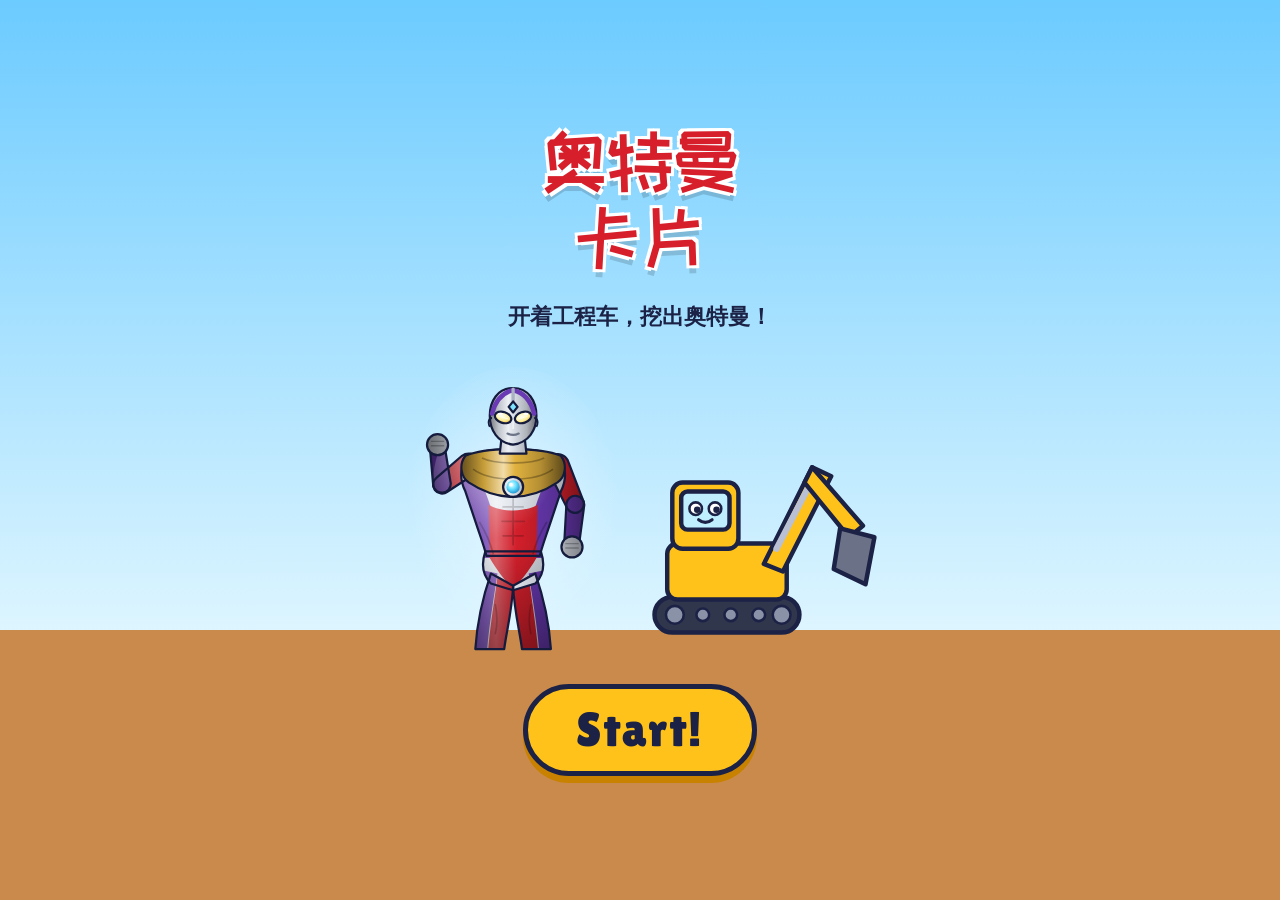
<file: index.html>
<!doctype html>
<html lang="zh-CN">
<head>
<meta charset="utf-8">
<meta name="viewport" content="width=device-width,initial-scale=1,viewport-fit=cover">
<title>奥特曼卡片</title>
<link rel="stylesheet" href="fonts/fonts.css">
<style>
/* 布局：一屏工地舞台（天空 + 工程车 + 土堆），底部黄黑警示条上放大按钮；翻卡、卡册、选车都是全屏层 */
:root{
  --bg:#BDE9FF; --sky1:#6CCBFF; --sky2:#DDF5FF; --hill:#8ED07E; --hill2:#6DBE63;
  --g1:#C98A4B; --g2:#A96C34; --far:rgba(30,60,110,.16); --sun:#FFD54A; --cloud:#FFFFFF; --starop:0;
  --ink:#1B2246; --muted:#55608C; --title:#D61F2A; --title-edge:#FFFFFF;
  --panel:rgba(255,255,255,.92); --panel-ink:#1B2246; --ring:#FFFFFF;
  --timer-off:#C9D3E6; --album-bg:#EAF7FF; --lock:#D7E4F2; --lock-edge:#A9BAD0;
  --display:"ZCOOL KuaiLe","PingFang SC","Hiragino Sans GB","Microsoft YaHei",system-ui,sans-serif;
  --latin:"Lilita One","ZCOOL KuaiLe","Arial Rounded MT Bold",system-ui,sans-serif;
  --body:"PingFang SC","Hiragino Sans GB","Microsoft YaHei",system-ui,sans-serif;
}
@media (prefers-color-scheme: dark){
  :root:not([data-theme="light"]){
    --bg:#0C1338; --sky1:#0A1033; --sky2:#2A3C80; --hill:#2C5A49; --hill2:#22493B;
    --g1:#7E5631; --g2:#5E3E20; --far:rgba(200,215,255,.13); --sun:#F3EFD2; --cloud:rgba(255,255,255,.22); --starop:1;
    --ink:#F1F3FF; --muted:#AEB7DE; --title:#FFD54A; --title-edge:#1B2246;
    --panel:rgba(24,32,78,.92); --panel-ink:#F1F3FF; --ring:#8D9AC8;
    --timer-off:#34416E; --album-bg:#101945; --lock:#1D2858; --lock-edge:#3D4A80;
    color-scheme:dark;
  }
}
:root[data-theme="dark"]{
  --bg:#0C1338; --sky1:#0A1033; --sky2:#2A3C80; --hill:#2C5A49; --hill2:#22493B;
  --g1:#7E5631; --g2:#5E3E20; --far:rgba(200,215,255,.13); --sun:#F3EFD2; --cloud:rgba(255,255,255,.22); --starop:1;
  --ink:#F1F3FF; --muted:#AEB7DE; --title:#FFD54A; --title-edge:#1B2246;
  --panel:rgba(24,32,78,.92); --panel-ink:#F1F3FF; --ring:#8D9AC8;
  --timer-off:#34416E; --album-bg:#101945; --lock:#1D2858; --lock-edge:#3D4A80;
  color-scheme:dark;
}
html{height:100%;box-sizing:border-box;background:linear-gradient(var(--sky1) 0 50%, var(--g1) 50% 100%)}
*,*::before,*::after{box-sizing:border-box}
[hidden]{display:none!important}
body{height:100%;margin:0;background:var(--bg);color:var(--ink);font-family:var(--body);overflow:hidden;
  -webkit-user-select:none;user-select:none;-webkit-tap-highlight-color:transparent;touch-action:manipulation}
button{font:inherit;color:inherit;cursor:pointer;-webkit-tap-highlight-color:transparent}
button:focus-visible{outline:4px solid #2EC5FF;outline-offset:3px}
#app{height:100%;display:flex;flex-direction:column;background:linear-gradient(var(--sky1),var(--sky2) 75%)}

.top{display:flex;align-items:center;justify-content:space-between;gap:10px;padding-block:10px 4px;
  padding-left:max(16px, env(safe-area-inset-left, 0px));padding-right:max(16px, env(safe-area-inset-right, 0px))}
.brand{font-family:var(--display);font-size:clamp(20px,5.6vw,36px);line-height:1.1;color:var(--title);
  text-shadow:2px 2px 0 var(--title-edge),-2px 2px 0 var(--title-edge),2px -2px 0 var(--title-edge),-2px -2px 0 var(--title-edge),0 5px 0 rgba(0,0,0,.12);
  min-width:0;white-space:nowrap;overflow:hidden;text-overflow:ellipsis}
.b-short{display:none}
@media (max-width:440px){.b-long{display:none}.b-short{display:inline}}
.top-actions{display:flex;gap:8px;flex-shrink:0}
.chip{height:52px;min-width:52px;border-radius:26px;border:3px solid var(--ink);background:var(--panel);color:var(--panel-ink);
  display:inline-flex;align-items:center;justify-content:center;gap:6px;padding:0 11px;box-shadow:0 4px 0 rgba(0,0,0,.18)}
.chip:active{transform:translateY(3px);box-shadow:0 1px 0 rgba(0,0,0,.18)}
.chip svg{width:28px;height:28px;flex-shrink:0}
.chip .count{font-family:var(--latin);font-size:22px;font-variant-numeric:tabular-nums}
#albumBtn.bump{animation:bump .5s}
@keyframes bump{0%{transform:scale(1)}35%{transform:scale(1.25)}70%{transform:scale(.95)}100%{transform:scale(1)}}

.stage{flex:1;min-height:0;position:relative;cursor:pointer;touch-action:none}
#scene{position:absolute;inset:0;width:100%;height:100%;overflow:visible;display:block}
.c-hill{fill:var(--hill)} .c-hill2{fill:var(--hill2)} .c-g1{fill:var(--g1)} .c-g2{fill:var(--g2)}
.c-far{fill:var(--far)} .c-farS{stroke:var(--far)} .c-sun{fill:var(--sun)} .c-cloud{fill:var(--cloud)}
.stars{opacity:var(--starop)}
.machine{display:none} .machine.on{display:inline}
#arm{transform-box:view-box;transform-origin:160px 170px;transition:transform .26s cubic-bezier(.4,1.6,.6,1)}
.shake{animation:shake .3s}
@keyframes shake{0%,100%{transform:translate(0,0)}25%{transform:translate(-3px,1px)}50%{transform:translate(3px,-1px)}75%{transform:translate(-2px,0)}}
.blink{transform-box:fill-box;transform-origin:center;animation:blink 4.5s infinite}
@keyframes blink{0%,92%,100%{transform:scaleY(1)}95%{transform:scaleY(.1)}}
#dozerMove{transition:transform .12s linear}
#mound{transform-box:view-box;transform-origin:322px 230px;transition:transform .35s cubic-bezier(.4,1.6,.6,1)}
#moundGlow{transition:opacity .4s}
.popper{transform-box:view-box;transform-origin:322px 150px;opacity:0;transform:translateY(70px) scale(.4);transition:transform .6s cubic-bezier(.3,1.6,.5,1),opacity .3s;pointer-events:none}
.popper.up{opacity:1;transform:translateY(0) scale(1);pointer-events:auto}
#orb.up .orb-body{animation:bob 1.6s ease-in-out infinite}
.orb-body{transform-box:view-box;transform-origin:322px 150px}
@keyframes bob{0%,100%{transform:translateY(0) scale(1)}50%{transform:translateY(-8px) scale(1.06)}}
#orbRing{transform-box:view-box;transform-origin:322px 150px;animation:spin 3s linear infinite;opacity:0}
#orb.super #orbRing{opacity:1}
#pointer{opacity:0;transition:opacity .3s}
#orb.up ~ #pointer{opacity:1}
#pointer path{animation:point .8s ease-in-out infinite}
@keyframes point{0%,100%{transform:translateY(0)}50%{transform:translateY(10px)}}
@keyframes spin{to{transform:rotate(360deg)}}
#pour{opacity:0;transition:opacity .3s}
#pour.on{opacity:1}
#drumStripes{transition:transform .5s cubic-bezier(.3,.8,.4,1)}

.controls{position:relative;background:var(--g1);display:flex;align-items:center;justify-content:center;gap:clamp(10px,4vw,28px);
  padding-block:22px 16px;padding-left:max(16px, env(safe-area-inset-left, 0px));padding-right:max(16px, env(safe-area-inset-right, 0px))}
.controls::before{content:"";position:absolute;left:0;right:0;top:0;height:10px;background:repeating-linear-gradient(-45deg,#FFC21A 0 14px,#1B2246 14px 28px)}
.meter{display:flex;gap:7px;flex-wrap:wrap;max-width:52vw;justify-content:center}
.light{width:clamp(22px,6.2vw,40px);aspect-ratio:1;border-radius:50%;background:var(--timer-off);border:4px solid var(--ring);
  box-shadow:inset 0 -4px 0 rgba(0,0,0,.15);transition:background .2s,box-shadow .2s,transform .2s}
.light.on{background:radial-gradient(circle at 38% 32%,#E8FDFF,#5EDCFF 45%,#1592D8);box-shadow:0 0 14px 4px rgba(46,197,255,.75);transform:scale(1.12)}
.holdbar{width:clamp(90px,30vw,180px);height:26px;border-radius:13px;border:4px solid var(--ring);background:var(--timer-off);overflow:hidden}
.holdbar i{display:block;height:100%;width:0;background:radial-gradient(circle at 50% 30%,#E8FDFF,#5EDCFF 45%,#1592D8);box-shadow:0 0 12px rgba(46,197,255,.8)}
#actBtn{--btn:#FFC21A;--btn-dk:#C98200;height:clamp(76px,13vh,96px);min-width:clamp(160px,44vw,260px);border-radius:999px;border:5px solid #1B2246;
  background:var(--btn);color:#1B2246;font-family:var(--latin);font-size:clamp(32px,9vw,48px);letter-spacing:.03em;
  display:inline-flex;align-items:center;justify-content:center;gap:10px;padding:0 24px;box-shadow:0 9px 0 var(--btn-dk),0 12px 18px rgba(0,0,0,.25);touch-action:none}
#actBtn svg{width:clamp(44px,11vw,58px);height:auto}
#actBtn:active,#actBtn.held{transform:translateY(7px);box-shadow:0 2px 0 var(--btn-dk)}
#actBtn.pulse{animation:pulse 1.6s ease-in-out infinite}
@keyframes pulse{0%,100%{scale:1}50%{scale:1.06}}
#actBtn.open{--btn:#7FDBFF;--btn-dk:#1F8FCC}
#actBtn.open.r2{--btn:#CDA8FF;--btn-dk:#7C45E6}
#actBtn.open.r3{--btn:#FFE066;--btn-dk:#D99A00}
#actBtn[disabled]{opacity:.6;animation:none}

/* 卡片：参考集换式卡牌的金属边框 + 全幅大图 + 稀有度角标 + 战力 */
.card{container-type:inline-size;aspect-ratio:5/7;width:100%;max-width:100%;position:relative;perspective:1200px}
.card-inner{position:absolute;inset:0;transform-style:preserve-3d;transition:transform .8s cubic-bezier(.3,1.35,.5,1)}
.card-inner.facedown{transform:rotateY(180deg)}
.face{position:absolute;inset:0;backface-visibility:hidden;-webkit-backface-visibility:hidden;border-radius:6.5cqw;padding:3cqw;background:var(--frameG);box-shadow:0 1.6cqw 0 rgba(0,0,0,.3),inset 0 0 0 .6cqw rgba(255,255,255,.55)}
.back{transform:rotateY(180deg);--frameG:linear-gradient(135deg,#F2F4F8,#9AA3B5 45%,#FFFFFF 55%,#7A8396)}
.face>.in{position:relative;width:100%;height:100%;border-radius:4.4cqw;overflow:hidden;box-shadow:inset 0 0 0 .5cqw rgba(0,0,0,.45)}
.back svg{width:100%;height:100%;display:block}
.r1{--frameG:linear-gradient(135deg,#EAF4FF,#6E9BD6 38%,#F7FBFF 52%,#4C73AE 78%,#BFD6F5);--bgA:#4C7CFF;--bgB:#0E1A5C;--ray:rgba(150,200,255,.35)}
.r2{--frameG:linear-gradient(135deg,#F7EEFF,#8B55E0 38%,#FFFFFF 52%,#5A28B0 78%,#E3CCFF);--bgA:#B47CFF;--bgB:#250C5E;--ray:rgba(220,180,255,.38)}
.r3{--frameG:linear-gradient(135deg,#FFF9CF,#E8A80C 36%,#FFFDE8 50%,#B8730A 74%,#FFE47A);--bgA:#FFE27A;--bgB:#9C3E04;--ray:rgba(255,240,170,.5)}
.front .in{background:radial-gradient(circle at 50% 40%,var(--bgA),var(--bgB) 72%)}
.k-hero .front .in::before{content:"";position:absolute;inset:-30%;background:repeating-conic-gradient(from 0deg at 50% 45%,var(--ray) 0deg 7deg,transparent 7deg 16deg)}
.k-hero .front .in::after{content:"";position:absolute;left:0;right:0;bottom:12%;height:22%;pointer-events:none;
  background:linear-gradient(transparent,rgba(5,8,30,.55)),repeating-linear-gradient(90deg,rgba(10,16,50,.85) 0 7%,transparent 7% 9%,rgba(10,16,50,.85) 9% 13%,transparent 13% 17%);-webkit-mask:linear-gradient(transparent 0 30%,#000 30%);mask:linear-gradient(transparent 0 30%,#000 30%)}
.art{position:absolute;left:0;right:0;top:4%;bottom:14%;z-index:1}
.k-hero .art{top:3%;bottom:15%}
.art svg{width:100%;height:100%;display:block}
.k-car .art,.k-air .art,.k-army .art{top:0;bottom:0}
.rk{position:absolute;left:3cqw;top:2.6cqw;z-index:3;font-family:var(--latin);font-size:11cqw;line-height:1;letter-spacing:.02em;color:#FFFFFF;
  -webkit-text-stroke:.9cqw #1B2246;paint-order:stroke fill;text-shadow:0 .8cqw 0 rgba(0,0,0,.35)}
.r2 .rk{color:#E8D2FF} .r3 .rk{color:#FFE066}
.pw{position:absolute;right:3cqw;top:3cqw;z-index:3;display:flex;flex-direction:column;align-items:flex-end;line-height:1}
.pw b{font-family:var(--latin);font-weight:400;font-size:9cqw;color:#FFFFFF;-webkit-text-stroke:.8cqw #1B2246;paint-order:stroke fill}
.pw small{font-family:var(--display);font-size:4.6cqw;color:#1B2246;background:#FFD447;border-radius:2cqw;padding:.4cqw 1.6cqw;margin-bottom:.6cqw}
.plate{position:absolute;left:-1cqw;right:-1cqw;bottom:0;height:17%;z-index:4;display:flex;flex-direction:column;align-items:center;justify-content:center;gap:.4cqw;
  background:linear-gradient(180deg,#26338A,#0F1648);border-top:1.4cqw solid #FFD447;box-shadow:0 -1cqw 2cqw rgba(0,0,0,.35)}
.r1 .plate{border-top-color:#8FC0FF} .r2 .plate{border-top-color:#C9A2FF}
.plate .st{color:#FFD447;font-size:5.6cqw;line-height:1;letter-spacing:.15em}
.plate .nm{font-family:var(--display);color:#FFFFFF;font-size:10cqw;line-height:1.05;white-space:nowrap;text-shadow:0 .6cqw 0 rgba(0,0,0,.5)}
.plate .nm.long{font-size:8.4cqw}
.holo{position:absolute;inset:0;z-index:5;pointer-events:none;mix-blend-mode:screen;
  background:linear-gradient(115deg,transparent 30%,rgba(255,255,255,.7) 42%,rgba(160,230,255,.45) 47%,rgba(255,170,240,.4) 52%,transparent 64%);background-size:260% 100%;animation:shine 2.6s linear infinite}
.r2 .holo{opacity:.6}
@keyframes shine{from{background-position:130% 0}to{background-position:-130% 0}}

.layer{position:fixed;inset:0;z-index:30;padding-top:max(14px, env(safe-area-inset-top, 0px));padding-bottom:max(14px, env(safe-area-inset-bottom, 0px));
  padding-left:max(16px, env(safe-area-inset-left, 0px));padding-right:max(16px, env(safe-area-inset-right, 0px))}
#reveal{background:rgba(8,12,38,.92);display:flex;flex-direction:column;align-items:center;justify-content:center;gap:clamp(8px,1.8vh,16px);overflow:hidden}
#reveal .rays{position:absolute;left:50%;top:34%;width:190vmax;height:190vmax;translate:-50% -50%;pointer-events:none;
  background:repeating-conic-gradient(from 0deg,var(--ray,#5EDCFF) 0deg 9deg,transparent 9deg 18deg);opacity:.28;
  -webkit-mask:radial-gradient(circle,#000 8%,transparent 45%);mask:radial-gradient(circle,#000 8%,transparent 45%);animation:spin 22s linear infinite}
#revealCard{position:relative;width:min(58vw,36vh,290px);cursor:pointer;transition:transform .55s cubic-bezier(.5,-.3,.7,1),opacity .55s;flex-shrink:0}
#revealCard.pop{animation:popIn .5s cubic-bezier(.3,1.6,.5,1)}
@keyframes popIn{from{transform:scale(.2) rotate(-12deg);opacity:0}to{transform:scale(1);opacity:1}}
.rinfo{position:relative;text-align:center;color:#FFFFFF;display:flex;flex-direction:column;align-items:center;gap:6px;transition:opacity .3s;max-width:34em;min-height:0}
.rinfo.hide{opacity:0}
.rhead{display:flex;align-items:center;gap:10px;flex-wrap:wrap;justify-content:center}
.rname{font-family:var(--display);font-size:clamp(28px,7.5vw,46px);line-height:1.1;text-shadow:0 4px 0 rgba(0,0,0,.35)}
.rtag{font-size:clamp(14px,3.8vw,18px);color:#FFE27A;font-weight:600}
.rintro{font-size:clamp(15px,4vw,18px);line-height:1.6;color:#E6EBFF;text-align:left;background:rgba(255,255,255,.08);border:1px solid rgba(255,255,255,.18);border-radius:14px;padding:10px 14px;max-height:22vh;overflow-y:auto;text-wrap:pretty}
.rbadge{font-family:var(--display);font-size:clamp(16px,4.2vw,22px);padding:2px 14px;border-radius:999px;background:#E3262E;color:#FFFFFF;transform:rotate(-4deg);border:3px solid #FFFFFF;white-space:nowrap}
.rbadge.dup{background:#2E8BFF}
.rbtns{position:relative;display:flex;gap:14px;align-items:center;transition:opacity .3s;flex-shrink:0}
.rbtns.hide{opacity:0;pointer-events:none}
.bigbtn{height:68px;padding:0 30px;border-radius:999px;border:5px solid #1B2246;background:#FFC21A;color:#1B2246;font-family:var(--latin);font-size:clamp(26px,7vw,34px);letter-spacing:.03em;box-shadow:0 7px 0 #C98200}
.bigbtn:active{transform:translateY(5px);box-shadow:0 2px 0 #C98200}
.roundbtn{width:68px;height:68px;border-radius:50%;border:5px solid #1B2246;background:#FFFFFF;color:#1B2246;display:inline-flex;align-items:center;justify-content:center;box-shadow:0 7px 0 #A9B1C2;flex-shrink:0}
.roundbtn:active{transform:translateY(5px);box-shadow:0 2px 0 #A9B1C2}
.roundbtn svg{width:34px;height:34px}

#flash{position:fixed;inset:0;z-index:40;background:#FFFFFF;opacity:0;pointer-events:none}
#flash.go{animation:flash .6s ease-out}
@keyframes flash{0%{opacity:0}15%{opacity:1}100%{opacity:0}}
#fx{position:fixed;inset:0;z-index:45;pointer-events:none;width:100%;height:100%}

#album{z-index:25;background:var(--album-bg);display:flex;flex-direction:column;padding-bottom:0}
.al-head{display:flex;align-items:center;gap:12px;padding-block:4px 10px}
.al-title{font-family:var(--display);font-size:clamp(26px,6.5vw,38px);color:var(--title);flex:1;min-width:0;
  text-shadow:2px 2px 0 var(--title-edge),-2px 2px 0 var(--title-edge),2px -2px 0 var(--title-edge),-2px -2px 0 var(--title-edge)}
.al-prog{display:flex;align-items:center;gap:10px;padding-bottom:12px}
.bar{flex:1;height:22px;border-radius:11px;background:var(--lock);border:3px solid var(--ink);overflow:hidden}
.bar i{display:block;height:100%;width:0;background:repeating-linear-gradient(-45deg,#FFC21A 0 12px,#FFB000 12px 24px);transition:width .6s}
.al-num{font-family:var(--latin);font-size:24px;font-variant-numeric:tabular-nums;color:var(--ink)}
.al-scroll{flex:1;min-height:0;overflow-y:auto;-webkit-overflow-scrolling:touch;padding-bottom:max(24px, env(safe-area-inset-bottom, 0px))}
.al-sec{font-family:var(--display);font-size:24px;color:var(--ink);margin:6px 0 10px;display:flex;align-items:center;gap:8px}
.al-sec small{font-family:var(--latin);font-size:16px;color:var(--muted)}
.grid{display:grid;grid-template-columns:repeat(auto-fill,minmax(min(104px,27vw),1fr));gap:14px;margin-bottom:22px;padding-top:8px}
.slot{position:relative;border:0;background:none;padding:0;display:block;width:100%}
.slot:active{transform:scale(.96)}
.lock{aspect-ratio:5/7;border-radius:12px;background:var(--lock);border:3px dashed var(--lock-edge);display:flex;align-items:center;justify-content:center;
  font-family:var(--latin);font-size:44px;color:var(--lock-edge)}
.cnt{position:absolute;top:-8px;right:-6px;z-index:2;min-width:34px;height:30px;border-radius:15px;background:#E3262E;color:#FFFFFF;border:3px solid #FFFFFF;
  font-family:var(--latin);font-size:16px;display:flex;align-items:center;justify-content:center;padding:0 6px}
.al-foot{display:flex;justify-content:center;padding-block:4px 8px}
#resetBtn{border:0;background:none;color:var(--muted);font-size:15px;text-decoration:underline;padding:10px}
#resetBtn.warn{color:#E3262E;font-weight:700}

#chooser{z-index:32;background:rgba(8,12,38,.92);display:flex;flex-direction:column;align-items:center;justify-content:center;gap:16px;color:#FFFFFF;text-align:center}
.ch-title{font-family:var(--display);font-size:clamp(28px,7.5vw,44px);text-shadow:0 4px 0 rgba(0,0,0,.35)}
.ch-sub{font-size:clamp(15px,4vw,19px);color:#FFE27A;font-weight:600}
.ch-grid{display:grid;grid-template-columns:repeat(2,minmax(0,1fr));gap:14px;width:min(100%,560px)}
.ch-item{border:5px solid #1B2246;border-radius:22px;background:#FFF4D2;color:#1B2246;padding:10px 8px 12px;display:flex;flex-direction:column;align-items:center;gap:4px;box-shadow:0 7px 0 #C98200}
.ch-item.cur{background:#FFE066;outline:5px solid #5EDCFF;outline-offset:3px}
.ch-item:active{transform:translateY(5px);box-shadow:0 2px 0 #C98200}
.ch-item svg{width:100%;max-width:170px;height:auto}
.ch-name{font-family:var(--display);font-size:clamp(20px,5vw,26px)}
.ch-verb{font-family:var(--latin);font-size:clamp(18px,4.6vw,24px);color:#D61F2A}

#start{z-index:35;background:linear-gradient(var(--sky1),var(--sky2) 70%,var(--g1) 70%);display:flex;flex-direction:column;align-items:center;justify-content:center;gap:clamp(10px,3vh,26px);text-align:center}
.st-title{font-family:var(--display);font-size:clamp(40px,11vw,72px);line-height:1.05;color:var(--title);text-wrap:balance;
  text-shadow:3px 3px 0 var(--title-edge),-3px 3px 0 var(--title-edge),3px -3px 0 var(--title-edge),-3px -3px 0 var(--title-edge),0 8px 0 rgba(0,0,0,.15)}
.st-sub{font-size:clamp(17px,4.4vw,22px);color:var(--ink);font-weight:600}
.st-art{display:flex;align-items:flex-end;justify-content:center;width:min(92vw,520px);height:min(38vh,300px)}
.st-art svg{height:100%;width:auto;max-width:50%}
.st-art .hero{animation:float 2.4s ease-in-out infinite}
@keyframes float{0%,100%{transform:translateY(0)}50%{transform:translateY(-10px)}}
#startBtn{height:92px;padding:0 48px;font-size:clamp(34px,9vw,48px);animation:pulse 1.6s ease-in-out infinite}

@media (prefers-reduced-motion: reduce){
  #reveal .rays,#orbRing,.holo,.blink,#pointer path,#actBtn.pulse,#startBtn,.st-art .hero,#orb.up .orb-body{animation:none}
}
</style>
<style>:root{padding-top:env(safe-area-inset-top,0px);padding-bottom:env(safe-area-inset-bottom,0px)}</style>
</head>
<body>
<div id="app">
  <header class="top">
    <div class="brand"><span class="b-long">奥特曼卡片</span><span class="b-short">奥特曼卡片</span></div>
    <div class="top-actions">
      <button class="chip" id="machineBtn" aria-label="Machines" hidden>
        <svg viewBox="0 0 64 48" aria-hidden="true"><g stroke="currentColor" stroke-width="3" stroke-linejoin="round" fill="none"><rect x="4" y="34" width="36" height="11" rx="5.5"/><rect x="6" y="20" width="30" height="15" rx="3"/><rect x="8" y="8" width="16" height="14" rx="3"/><path d="M30 24 L46 8 L50 11 L36 28 Z"/><path d="M46 8 L56 24 L52 27 L43 13 Z"/><path d="M50 24 L62 26 L59 38 L47 33 Z"/></g></svg>
      </button>
      <button class="chip" id="soundBtn" aria-label="Sound">
        <svg viewBox="0 0 32 32" aria-hidden="true"><path d="M5 12h5l7-6v20l-7-6H5z" fill="currentColor"/><path id="waves" d="M21 11q3 5 0 10M24 7q6 9 0 18" fill="none" stroke="currentColor" stroke-width="2.6" stroke-linecap="round"/><path id="mutex" d="M21 11l8 10M29 11l-8 10" stroke="currentColor" stroke-width="2.6" stroke-linecap="round" style="display:none"/></svg>
      </button>
      <button class="chip" id="albumBtn" aria-label="Cards">
        <svg viewBox="0 0 32 32" aria-hidden="true"><rect x="9" y="4" width="17" height="23" rx="3" fill="#9B5CF6" stroke="currentColor" stroke-width="2.4" transform="rotate(10 17 16)"/><rect x="5" y="5" width="17" height="23" rx="3" fill="#E3262E" stroke="currentColor" stroke-width="2.4"/><circle cx="13.5" cy="15" r="4" fill="#5EDCFF" stroke="currentColor" stroke-width="2"/></svg>
        <span class="count" id="albumCount">0</span>
      </button>
    </div>
  </header>

  <main class="stage" id="stage" aria-label="挖宝工地">
    <svg id="scene" viewBox="0 0 400 300" preserveAspectRatio="xMidYMax meet" aria-hidden="true">
      <defs>
        <radialGradient id="orbG" cx=".38" cy=".32" r=".75">
          <stop offset="0" stop-color="#FFFFFF"/><stop id="orbS1" offset=".35" stop-color="#BDF0FF"/><stop id="orbS2" offset="1" stop-color="#2E9BFF"/>
        </radialGradient>
        <radialGradient id="glowG">
          <stop id="glowS1" offset="0" stop-color="#7FD8FF" stop-opacity=".95"/><stop id="glowS2" offset="1" stop-color="#7FD8FF" stop-opacity="0"/>
        </radialGradient>
        <linearGradient id="ringG" x1="0" y1="0" x2="1" y2="1">
          <stop offset="0" stop-color="#FF5A5A"/><stop offset=".33" stop-color="#FFD84A"/><stop offset=".66" stop-color="#5EDCFF"/><stop offset="1" stop-color="#B07CFF"/>
        </linearGradient>
        <clipPath id="drumClip"><ellipse cx="0" cy="0" rx="58" ry="30"/></clipPath>
      </defs>
      <g class="stars" fill="#FFFFFF">
        <circle cx="30" cy="30" r="1.8"/><circle cx="90" cy="60" r="1.4"/><circle cx="150" cy="22" r="2"/><circle cx="210" cy="70" r="1.3"/>
        <circle cx="260" cy="30" r="1.6"/><circle cx="380" cy="90" r="1.5"/><circle cx="-40" cy="80" r="1.6"/><circle cx="460" cy="40" r="1.8"/>
        <circle cx="-120" cy="30" r="1.4"/><circle cx="540" cy="100" r="1.4"/><circle cx="120" cy="110" r="1.2"/><circle cx="330" cy="130" r="1.2"/>
      </g>
      <circle class="c-sun" cx="350" cy="44" r="24"/>
      <g class="c-cloud">
        <ellipse cx="70" cy="44" rx="34" ry="12"/><ellipse cx="88" cy="36" rx="20" ry="12"/>
        <ellipse cx="250" cy="84" rx="28" ry="9"/><ellipse cx="-80" cy="70" rx="34" ry="11"/><ellipse cx="480" cy="64" rx="30" ry="10"/>
      </g>
      <g class="c-far">
        <rect x="196" y="60" width="9" height="170"/><rect x="128" y="54" width="170" height="7"/><rect x="128" y="61" width="22" height="12"/>
        <rect x="-60" y="120" width="70" height="110"/><rect x="420" y="110" width="80" height="120"/>
      </g>
      <line x1="270" y1="61" x2="270" y2="110" class="c-farS" stroke-width="2"/>
      <ellipse class="c-hill" cx="60" cy="246" rx="260" ry="60"/>
      <ellipse class="c-hill2" cx="390" cy="250" rx="240" ry="50"/>
      <rect class="c-g1" x="-1000" y="226" width="2400" height="200"/>
      <rect class="c-g2" x="-1000" y="226" width="2400" height="5"/>
      <g fill="#7A4B22" opacity=".5"><circle cx="20" cy="250" r="3"/><circle cx="120" cy="262" r="2.5"/><circle cx="220" cy="248" r="3"/><circle cx="360" cy="268" r="3"/><circle cx="-60" cy="262" r="3"/><circle cx="460" cy="252" r="3"/></g>
      <g stroke="#1B2246" stroke-width="2.5" stroke-linejoin="round">
        <path d="M-14 228 L-6 196 L2 228 Z" fill="#FF7A1A"/><rect x="-20" y="226" width="28" height="5" rx="2" fill="#FF7A1A"/>
      </g>

      <circle id="moundGlow" cx="322" cy="200" r="78" fill="url(#glowG)" opacity="0"/>
      <g id="mound">
        <path d="M248 231 Q262 176 322 168 Q382 176 396 231 Z" class="c-g2" stroke="#1B2246" stroke-width="3" stroke-linejoin="round"/>
        <path d="M268 206 Q300 186 340 192" fill="none" stroke="#7A4B22" stroke-width="3" stroke-linecap="round" opacity=".6"/>
        <circle cx="296" cy="214" r="5" fill="#8A6A4A"/><circle cx="352" cy="206" r="4" fill="#8A6A4A"/><circle cx="330" cy="186" r="3" fill="#8A6A4A"/>
      </g>

      <g id="rock" class="popper">
        <path d="M300 168 Q298 142 318 136 Q340 132 346 150 Q352 170 336 174 Q312 178 300 168 Z" fill="#9097A6" stroke="#1B2246" stroke-width="3" stroke-linejoin="round"/>
        <path d="M312 150 Q316 147 320 150 M328 150 Q332 147 336 150" fill="none" stroke="#1B2246" stroke-width="2.5" stroke-linecap="round"/>
        <path d="M318 162 Q324 158 330 162" fill="none" stroke="#1B2246" stroke-width="2.5" stroke-linecap="round"/>
        <text x="352" y="130" font-family="Lilita One, Arial Rounded MT Bold, sans-serif" font-size="22" fill="#FFFFFF" stroke="#1B2246" stroke-width="1">?</text>
      </g>
      <g id="orb" class="popper">
        <circle cx="322" cy="150" r="56" fill="transparent"/>
        <circle id="orbRing" cx="322" cy="150" r="40" fill="none" stroke="url(#ringG)" stroke-width="6" stroke-dasharray="14 8"/>
        <g class="orb-body">
          <circle cx="322" cy="150" r="31" fill="url(#orbG)" stroke="#FFFFFF" stroke-width="4"/>
          <path d="M322 132 L327 144 L340 145 L330 153 L333 166 L322 159 L311 166 L314 153 L304 145 L317 144 Z" fill="#FFFFFF" opacity=".95"/>
          <ellipse cx="311" cy="136" rx="7" ry="4" fill="#FFFFFF" opacity=".8" transform="rotate(-30 311 136)"/>
        </g>
      </g>
      <g id="pointer"><path d="M312 84 L332 84 L332 98 L342 98 L322 116 L302 98 L312 98 Z" fill="#FFFFFF" stroke="#1B2246" stroke-width="3" stroke-linejoin="round"/></g>

      <!-- 挖掘机 -->
      <g id="m-digger" class="machine" stroke="#1B2246" stroke-width="3.5" stroke-linejoin="round" stroke-linecap="round">
        <rect x="38" y="194" width="150" height="36" rx="18" fill="#30364C"/>
        <g fill="#8A92A8" stroke-width="2.5"><circle cx="58" cy="212" r="9"/><circle cx="86" cy="212" r="7"/><circle cx="113" cy="212" r="7"/><circle cx="140" cy="212" r="7"/><circle cx="168" cy="212" r="9"/></g>
        <rect x="48" y="146" width="126" height="52" rx="10" fill="#FFC21A"/>
        <rect x="48" y="180" width="126" height="9" fill="#1B2246" stroke="none"/>
        <rect x="56" y="92" width="66" height="60" rx="10" fill="#FFC21A"/>
        <rect x="64" y="100" width="50" height="38" rx="7" fill="#BFEFFF"/>
        <g class="blink" stroke-width="2.5"><circle cx="79" cy="115" r="7" fill="#FFFFFF"/><circle cx="99" cy="115" r="7" fill="#FFFFFF"/><circle cx="81" cy="116" r="3.6" fill="#1B2246" stroke="none"/><circle cx="101" cy="116" r="3.6" fill="#1B2246" stroke="none"/></g>
        <path d="M81 128 Q89 134 97 128" fill="none" stroke-width="2.8"/>
        <rect x="83" y="82" width="14" height="10" rx="3" fill="#30364C" stroke-width="2.5"/>
        <circle class="beacon" cx="90" cy="80" r="6" fill="#FF9A1A" stroke-width="2.5"/>
        <g id="arm">
          <path d="M150 172 L232 92 L250 104 L172 182 Z" fill="#FFC21A"/>
          <line x1="168" y1="160" x2="228" y2="104" stroke="#B9C0D3" stroke-width="5"/>
          <path d="M232 92 L278 158 L262 168 L226 106 Z" fill="#FFC21A"/>
          <path d="M260 158 L294 164 L286 204 L254 190 Z" fill="#6B7186"/>
          <path d="M262 196 L266 206 L272 198 L276 208 L282 200 L286 204" fill="none" stroke-width="2.5"/>
          <circle cx="160" cy="172" r="7" fill="#30364C" stroke-width="2.5"/><circle cx="240" cy="98" r="6" fill="#30364C" stroke-width="2.5"/><circle cx="268" cy="162" r="6" fill="#30364C" stroke-width="2.5"/>
        </g>
      </g>

      <!-- 推土机 -->
      <g id="m-dozer" class="machine" stroke="#1B2246" stroke-width="3.5" stroke-linejoin="round" stroke-linecap="round">
        <g id="dozerMove">
          <rect x="30" y="192" width="150" height="38" rx="19" fill="#30364C"/>
          <g fill="#8A92A8" stroke-width="2.5"><circle cx="50" cy="211" r="9"/><circle cx="80" cy="211" r="7"/><circle cx="108" cy="211" r="7"/><circle cx="136" cy="211" r="7"/><circle cx="160" cy="211" r="9"/></g>
          <rect x="40" y="146" width="132" height="50" rx="9" fill="#FFAA1F"/>
          <rect x="40" y="178" width="132" height="8" fill="#1B2246" stroke="none"/>
          <rect x="150" y="108" width="11" height="40" fill="#30364C" stroke-width="2.5"/>
          <rect x="52" y="90" width="72" height="60" rx="10" fill="#FFAA1F"/>
          <rect x="60" y="98" width="56" height="38" rx="7" fill="#BFEFFF"/>
          <g class="blink" stroke-width="2.5"><circle cx="78" cy="114" r="7" fill="#FFFFFF"/><circle cx="98" cy="114" r="7" fill="#FFFFFF"/><circle cx="80" cy="115" r="3.6" fill="#1B2246" stroke="none"/><circle cx="100" cy="115" r="3.6" fill="#1B2246" stroke="none"/></g>
          <path d="M80 127 Q88 133 96 127" fill="none" stroke-width="2.8"/>
          <circle class="beacon" cx="88" cy="84" r="6" fill="#FF9A1A" stroke-width="2.5"/>
          <path d="M170 176 L192 176" stroke-width="9" stroke="#30364C"/>
          <path d="M188 134 L208 128 Q224 176 214 230 L192 230 Q202 180 188 134 Z" fill="#8C93A8"/>
        </g>
      </g>

      <!-- 大吊车 -->
      <g id="m-crane" class="machine" stroke="#1B2246" stroke-width="3.5" stroke-linejoin="round" stroke-linecap="round">
        <path d="M112 184 L312 48 L322 60 L132 194 Z" fill="#FFC21A"/>
        <path id="craneLattice" d="" fill="none" stroke-width="2" opacity=".6"/>
        <g id="hook">
          <line id="cable" x1="318" y1="54" x2="318" y2="124" stroke-width="2.5"/>
          <g id="hookHead" transform="translate(0,0)">
            <rect x="309" y="118" width="18" height="12" rx="3" fill="#30364C"/>
            <path d="M318 130 L318 140 Q318 152 306 148" fill="none" stroke-width="4"/>
          </g>
        </g>
        <rect x="20" y="186" width="190" height="26" rx="6" fill="#FFC21A"/>
        <rect x="20" y="198" width="190" height="6" fill="#1B2246" stroke="none"/>
        <rect x="96" y="168" width="60" height="22" rx="4" fill="#FFC21A"/>
        <rect x="24" y="142" width="54" height="48" rx="9" fill="#FFC21A"/>
        <rect x="31" y="150" width="40" height="28" rx="6" fill="#BFEFFF"/>
        <g class="blink" stroke-width="2.2"><circle cx="44" cy="162" r="5.5" fill="#FFFFFF"/><circle cx="59" cy="162" r="5.5" fill="#FFFFFF"/><circle cx="45.5" cy="163" r="2.8" fill="#1B2246" stroke="none"/><circle cx="60.5" cy="163" r="2.8" fill="#1B2246" stroke="none"/></g>
        <path d="M46 171 Q51.5 175 57 171" fill="none" stroke-width="2.4"/>
        <circle class="beacon" cx="51" cy="138" r="5" fill="#FF9A1A" stroke-width="2.5"/>
        <g fill="#30364C" stroke-width="3"><circle cx="46" cy="214" r="13"/><circle cx="86" cy="214" r="13"/><circle cx="150" cy="214" r="13"/><circle cx="186" cy="214" r="13"/></g>
        <g fill="#B9C0D3" stroke="none"><circle cx="46" cy="214" r="5"/><circle cx="86" cy="214" r="5"/><circle cx="150" cy="214" r="5"/><circle cx="186" cy="214" r="5"/></g>
      </g>

      <!-- 搅拌车 -->
      <g id="m-mixer" class="machine" stroke="#1B2246" stroke-width="3.5" stroke-linejoin="round" stroke-linecap="round">
        <rect x="16" y="190" width="208" height="16" rx="5" fill="#30364C"/>
        <rect x="18" y="128" width="58" height="66" rx="10" fill="#F36B2B"/>
        <rect x="26" y="137" width="42" height="32" rx="6" fill="#BFEFFF"/>
        <g class="blink" stroke-width="2.2"><circle cx="40" cy="151" r="5.5" fill="#FFFFFF"/><circle cx="55" cy="151" r="5.5" fill="#FFFFFF"/><circle cx="41.5" cy="152" r="2.8" fill="#1B2246" stroke="none"/><circle cx="56.5" cy="152" r="2.8" fill="#1B2246" stroke="none"/></g>
        <path d="M42 161 Q47.5 165 53 161" fill="none" stroke-width="2.4"/>
        <circle class="beacon" cx="46" cy="124" r="5" fill="#FF9A1A" stroke-width="2.5"/>
        <rect x="104" y="176" width="50" height="16" fill="#30364C"/>
        <g transform="translate(146 150) rotate(-12)">
          <ellipse cx="0" cy="0" rx="58" ry="30" fill="#F2F4F8"/>
          <g clip-path="url(#drumClip)"><g id="drumStripes" fill="none" stroke="#F36B2B" stroke-width="11">
            <path d="M-130 -34 Q-110 0 -124 36"/><path d="M-90 -34 Q-70 0 -84 36"/><path d="M-50 -34 Q-30 0 -44 36"/><path d="M-10 -34 Q10 0 -4 36"/><path d="M30 -34 Q50 0 36 36"/><path d="M70 -34 Q90 0 76 36"/>
          </g></g>
          <ellipse cx="0" cy="0" rx="58" ry="30" fill="none"/>
        </g>
        <path d="M200 150 L226 166 L222 172 L198 160 Z" fill="#8C93A8"/>
        <path id="pour" d="M224 170 Q244 176 256 206 L250 210 Q240 186 222 176 Z" fill="#A9A9A9" stroke-width="2"/>
        <g fill="#30364C" stroke-width="3"><circle cx="46" cy="210" r="15"/><circle cx="130" cy="210" r="15"/><circle cx="196" cy="210" r="15"/></g>
        <g fill="#B9C0D3" stroke="none"><circle cx="46" cy="210" r="6"/><circle cx="130" cy="210" r="6"/><circle cx="196" cy="210" r="6"/></g>
      </g>
    </svg>
  </main>

  <footer class="controls">
    <div class="meter" id="meter" aria-hidden="true"></div>
    <button id="actBtn" class="pulse" aria-label="Dig">
      <svg viewBox="0 0 64 48" aria-hidden="true" id="actIcon"><g stroke="#1B2246" stroke-width="3" stroke-linejoin="round"><rect x="4" y="34" width="36" height="11" rx="5.5" fill="#30364C"/><rect x="6" y="20" width="30" height="15" rx="3" fill="#FFFFFF"/><rect x="8" y="8" width="16" height="14" rx="3" fill="#FFFFFF"/><path d="M30 24 L46 8 L50 11 L36 28 Z" fill="#FFFFFF"/><path d="M46 8 L56 24 L52 27 L43 13 Z" fill="#FFFFFF"/><path d="M50 24 L62 26 L59 38 L47 33 Z" fill="#30364C"/></g></svg>
      <span id="actLabel">Dig!</span>
    </button>
  </footer>
</div>

<div id="reveal" class="layer" hidden>
  <div class="rays"></div>
  <div id="revealCard"></div>
  <div class="rinfo hide" id="rinfo">
    <div class="rhead"><div class="rname" id="rName"></div><div class="rbadge" id="rBadge"></div></div>
    <div class="rtag" id="rTag"></div>
    <div class="rintro" id="rIntro"></div>
  </div>
  <div class="rbtns hide" id="rbtns">
    <button class="roundbtn" id="againBtn" aria-label="Listen"><svg viewBox="0 0 32 32" aria-hidden="true"><path d="M5 12h5l7-6v20l-7-6H5z" fill="currentColor"/><path d="M21 11q3 5 0 10M24 7q6 9 0 18" fill="none" stroke="currentColor" stroke-width="2.6" stroke-linecap="round"/></svg></button>
    <button class="bigbtn" id="collectBtn">Save</button>
  </div>
</div>

<div id="album" class="layer" hidden>
  <div class="al-head">
    <div class="al-title">我的卡册</div>
    <button class="roundbtn" id="closeAlbum" aria-label="Close"><svg viewBox="0 0 32 32" aria-hidden="true"><path d="M8 8l16 16M24 8L8 24" stroke="currentColor" stroke-width="4" stroke-linecap="round"/></svg></button>
  </div>
  <div class="al-prog"><div class="bar"><i id="albumBar"></i></div><div class="al-num" id="albumNum">0</div></div>
  <div class="al-scroll" id="albumScroll"></div>
</div>

<div id="chooser" class="layer" hidden>
  <div class="ch-title">选一台工程车</div>
  <div class="ch-sub" id="chSub">每挖 10 次，就能换一种玩法</div>
  <div class="ch-grid" id="chGrid"></div>
</div>

<div id="start" class="layer">
  <div class="st-title">奥特曼<br>卡片</div>
  <div class="st-sub">开着工程车，挖出奥特曼！</div>
  <div class="st-art" id="startArt"></div>
  <button class="bigbtn" id="startBtn">Start!</button>
</div>

<div id="flash"></div>
<canvas id="fx"></canvas>

<script>
(function(){
'use strict';
const $=s=>document.querySelector(s);
const O='#141B3D';
let UID=0;
const f1=n=>Math.round(n*10)/10;

/* ---------- 数据（构建时注入） ---------- */
const HEROES=[{"id": "orig", "kind": "hero", "r": 1, "name": "初代奥特曼", "tag": "1966《奥特曼》", "intro": "初代奥特曼来自M78星云光之国，是第一位来到地球守护大家的奥特曼。他和科学特搜队一起打怪兽，招牌必杀技是双手交叉放出的斯派修姆光线！"}, {"id": "seven", "kind": "hero", "r": 1, "name": "赛文奥特曼", "tag": "1967《奥特赛文》", "intro": "赛文奥特曼也来自M78星云，是宇宙警备队的一员。他头上的头镖能飞出去切开敌人，额头的光束灯能放出艾梅利姆光线。他的儿子就是赛罗奥特曼！"}, {"id": "jack", "kind": "hero", "r": 1, "name": "杰克奥特曼", "tag": "1971《归来的奥特曼》", "intro": "杰克奥特曼又叫归来的奥特曼。他手腕上戴着赛文送的奥特手镯，可以变成飞镖、长枪和盾牌，本领特别多，必杀技是斯派修姆光线！"}, {"id": "ace", "kind": "hero", "r": 1, "name": "艾斯奥特曼", "tag": "1972《奥特曼A》", "intro": "艾斯奥特曼是奥特兄弟的第五位，会的光线技特别多。他最有名的必杀技是梅塔利姆光线，还能用光做成锋利的光轮把怪兽切开！"}, {"id": "taro", "kind": "hero", "r": 2, "name": "泰罗奥特曼", "tag": "1973《奥特曼泰罗》", "intro": "泰罗奥特曼是奥特之父和奥特之母的儿子，头上有一对威风的奥特之角。他力气超大，必杀技是斯特利姆光线。后来他的儿子泰迦也成了奥特曼！"}, {"id": "leo", "kind": "hero", "r": 1, "name": "雷欧奥特曼", "tag": "1974《奥特曼雷欧》", "intro": "雷欧奥特曼来自狮子座L77星，故乡被毁后留在地球。他是功夫高手，最擅长雷欧飞踢。在赛文的严格训练下，他变得越来越强！"}, {"id": "astra", "kind": "hero", "r": 2, "name": "阿斯特拉", "tag": "1974《奥特曼雷欧》", "intro": "阿斯特拉是雷欧奥特曼的弟弟，也来自L77星。兄弟俩长得很像，常常一起并肩作战，配合得特别默契！"}, {"id": "zoffy", "kind": "hero", "r": 2, "name": "佐菲奥特曼", "tag": "奥特兄弟大哥", "intro": "佐菲奥特曼是奥特兄弟中的大哥，也是宇宙警备队的队长。他胸前和肩上有一颗颗星星勋章，代表他立过的许多功劳，必杀技是M87光线！"}, {"id": "father", "kind": "hero", "r": 3, "name": "奥特之父", "tag": "宇宙警备队大队长", "intro": "奥特之父是宇宙警备队的大队长，头上有一对又长又弯的奥特之角。他是泰罗的爸爸，守护光之国很多很多年，是大家最敬佩的长辈！"}, {"id": "mother", "kind": "hero", "r": 3, "name": "奥特之母", "tag": "银十字军队长", "intro": "奥特之母是光之国银十字军的队长，专门给受伤的奥特曼治疗。她温柔又强大，能用治愈的光让大家重新恢复力气。她是泰罗的妈妈！"}, {"id": "king", "kind": "hero", "r": 3, "name": "奥特之王", "tag": "传说中的奥特曼", "intro": "奥特之王是光之国最古老、最厉害的奥特曼，住在王者之星。他留着白胡子，披着红斗篷，什么危机都能化解。雷欧遇到大麻烦时，就是他来帮忙！"}, {"id": "joneus", "kind": "hero", "r": 2, "name": "乔尼亚斯", "tag": "1979《宇宙英雄奥特曼》", "intro": "乔尼亚斯出自动画片《宇宙英雄奥特曼》，来自U40星。他和科学警备队一起保护地球，必杀技是普拉尼乌姆光线！"}, {"id": "eighty", "kind": "hero", "r": 1, "name": "爱迪奥特曼", "tag": "1980《奥特曼80》", "intro": "爱迪奥特曼也叫奥特曼80，变身前是一位中学老师。他一边教学生，一边保护地球，必杀技是双手摆成L字放出的光线！"}, {"id": "yullian", "kind": "hero", "r": 2, "name": "尤莉安", "tag": "1980《奥特曼80》", "intro": "尤莉安是光之国的公主，也是一位女奥特曼。她来到地球帮助爱迪奥特曼，两个人一起战斗，是一对好搭档！"}, {"id": "great", "kind": "hero", "r": 1, "name": "葛雷奥特曼", "tag": "1990《葛雷奥特曼》", "intro": "葛雷奥特曼是在澳大利亚拍摄的奥特曼，红银相间的身体很结实。他和地球上的伙伴一起保护大自然，必杀技是威力很大的光线！"}, {"id": "powered", "kind": "hero", "r": 1, "name": "帕瓦特奥特曼", "tag": "1993《帕瓦特奥特曼》", "intro": "帕瓦特奥特曼是在美国拍摄的奥特曼，身材高大，造型简洁有力。他和防卫队W.I.N.R.一起保护地球，必杀技是威力加强的斯派修姆光线！"}, {"id": "tiga", "kind": "hero", "r": 2, "name": "迪迦奥特曼", "tag": "1996《迪迦奥特曼》", "intro": "迪迦奥特曼是三千万年前的光之巨人，在现代被大古唤醒。他能在复合型、强力型和空中型之间变换颜色，必杀技是哉佩利敖光线！"}, {"id": "dyna", "kind": "hero", "r": 2, "name": "戴拿奥特曼", "tag": "1997《戴拿奥特曼》", "intro": "戴拿奥特曼守护着人类飞向宇宙的新时代。他能变成力气大的强壮型和本领多的奇迹型，必杀技是索尔吉恩特光线！"}, {"id": "gaia", "kind": "hero", "r": 2, "name": "盖亚奥特曼", "tag": "1998《盖亚奥特曼》", "intro": "盖亚奥特曼是地球自己产生的光之巨人，代表大地的力量。他又聪明又有力气，最有名的必杀技是用头上的冠饰放出的光子边缘！"}, {"id": "agul", "kind": "hero", "r": 2, "name": "阿古茹奥特曼", "tag": "1998《盖亚奥特曼》", "intro": "阿古茹奥特曼是代表大海的光之巨人，身体是蓝色的。他一开始和盖亚意见不合，后来两人成为并肩作战的好伙伴！"}, {"id": "neos", "kind": "hero", "r": 1, "name": "奈欧斯奥特曼", "tag": "2000《奈欧斯奥特曼》", "intro": "奈欧斯奥特曼是新世纪的奥特曼，红色和银色的身体非常帅气。他和蓝色的战友赛文21一起，保护地球不受怪兽和宇宙人的伤害。"}, {"id": "seven21", "kind": "hero", "r": 1, "name": "赛文21", "tag": "2000《奈欧斯奥特曼》", "intro": "赛文21是一位蓝红相间的奥特战士，头上也有一把头镖。他和奈欧斯奥特曼是好战友，一起守护地球。"}, {"id": "cosmos", "kind": "hero", "r": 2, "name": "高斯奥特曼", "tag": "2001《高斯奥特曼》", "intro": "高斯奥特曼是一位非常温柔的奥特曼，不喜欢伤害怪兽。他常用蓝色月神型的光安抚怪兽，让它们回到大自然；需要战斗时会变成红色的日冕型！"}, {"id": "nexus", "kind": "hero", "r": 2, "name": "奈克瑟斯奥特曼", "tag": "2004《奈克瑟斯奥特曼》", "intro": "奈克瑟斯奥特曼是神秘的银色巨人，胸口有Y字形的能量核心。他的光会从一个勇敢的人传给下一个勇敢的人，大家一起把光传下去！"}, {"id": "noa", "kind": "hero", "r": 3, "name": "诺亚奥特曼", "tag": "传说中的银色巨人", "intro": "诺亚奥特曼是传说中的银色巨人，奈克瑟斯就是他力量的一部分。他背后有一对像翅膀一样的诺亚之翼，非常非常强大！"}, {"id": "max", "kind": "hero", "r": 1, "name": "麦克斯奥特曼", "tag": "2005《麦克斯奥特曼》", "intro": "麦克斯奥特曼号称最快最强，来自M78星云。他头上的冠饰可以取下来，像飞刀一样飞出去攻击，必杀技是麦克西姆加农！"}, {"id": "xenon", "kind": "hero", "r": 1, "name": "杰诺奥特曼", "tag": "2005《麦克斯奥特曼》", "intro": "杰诺奥特曼是麦克斯奥特曼的前辈和战友，常在宇宙里巡逻。关键时刻他会赶来帮忙，和麦克斯一起打败强敌！"}, {"id": "mebius", "kind": "hero", "r": 2, "name": "梦比优斯奥特曼", "tag": "2006《梦比优斯奥特曼》", "intro": "梦比优斯奥特曼是宇宙警备队最年轻的新人，变身前叫未来。他和CREW GUYS的伙伴们一起成长，必杀技是双手交叉成十字放出的光线！"}, {"id": "hikari", "kind": "hero", "r": 2, "name": "希卡利奥特曼", "tag": "2006《梦比优斯奥特曼》", "intro": "希卡利是光之国的科学家，有着蓝色的身体。他手上的骑士臂环能变出光剑，后来成为梦比优斯的好伙伴，一起战斗。"}, {"id": "sevenx", "kind": "hero", "r": 1, "name": "赛文X", "tag": "2007《奥特赛文X》", "intro": "赛文X是一位神秘的奥特战士，和赛文奥特曼长得有点像，头上也有一把头镖，可以飞出去攻击敌人。"}, {"id": "zero", "kind": "hero", "r": 3, "name": "赛罗奥特曼", "tag": "2009 剧场版初登场", "intro": "赛罗奥特曼是赛文奥特曼的儿子，雷欧是他的师父。他头上有两把头镖，还会变成很多形态。他最爱说：你还早两万年呢！"}, {"id": "ginga", "kind": "hero", "r": 1, "name": "银河奥特曼", "tag": "2013《银河奥特曼》", "intro": "银河奥特曼来自未来，身上有很多亮晶晶的水晶。水晶变成不同颜色，就能放出不同的必杀技，比如银河十字射击！"}, {"id": "victory", "kind": "hero", "r": 1, "name": "维克特利奥特曼", "tag": "2014《银河奥特曼S》", "intro": "维克特利奥特曼来自地底世界，守护着地下的人们。他的右手能变成怪兽的武器，和银河奥特曼是一对好搭档！"}, {"id": "x", "kind": "hero", "r": 1, "name": "艾克斯奥特曼", "tag": "2015《艾克斯奥特曼》", "intro": "艾克斯奥特曼和地球青年大地合体战斗，胸前有X字形的计时器。他能穿上用怪兽卡片变出的铠甲，必杀技是扎纳迪姆光线！"}, {"id": "orb", "kind": "hero", "r": 2, "name": "欧布奥特曼", "tag": "2016《欧布奥特曼》", "intro": "欧布奥特曼是一位流浪的战士，能借用两位前辈奥特曼的力量合成新形态，比如重光形态。必杀技是双手交叉放出的光线！"}, {"id": "geed", "kind": "hero", "r": 1, "name": "捷德奥特曼", "tag": "2017《捷德奥特曼》", "intro": "捷德奥特曼是贝利亚的儿子，眼睛看起来有点凶，但心地非常善良。他用奥特胶囊组合前辈的力量变身，一心想成为大家的英雄！"}, {"id": "rosso", "kind": "hero", "r": 1, "name": "罗索奥特曼", "tag": "2018《罗布奥特曼》", "intro": "罗索奥特曼是兄弟奥特曼里的哥哥，红色代表火焰。他和弟弟布鲁一起变身，兄弟合体还能变成更强的露布奥特曼！"}, {"id": "blu", "kind": "hero", "r": 1, "name": "布鲁奥特曼", "tag": "2018《罗布奥特曼》", "intro": "布鲁奥特曼是兄弟奥特曼里的弟弟，蓝色代表水。他和哥哥罗索默契十足，换上不同的水晶还能用风、土等不同的力量！"}, {"id": "grigio", "kind": "hero", "r": 2, "name": "格丽乔", "tag": "2018《罗布奥特曼》", "intro": "格丽乔是罗索和布鲁的妹妹变成的女奥特曼。她能用治愈的光帮助哥哥们，也会勇敢地保护大家。"}, {"id": "taiga", "kind": "hero", "r": 2, "name": "泰迦奥特曼", "tag": "2019《泰迦奥特曼》", "intro": "泰迦奥特曼是泰罗奥特曼的儿子，头上有一对小小的奥特之角。他和泰塔斯、风马组成三人小队，必杀技是从手臂放出的强力光线！"}, {"id": "titas", "kind": "hero", "r": 1, "name": "泰塔斯", "tag": "2019《泰迦奥特曼》", "intro": "泰塔斯来自U40星，是三人小队里的大力士，肌肉超级发达。他最喜欢锻炼身体，一拳就能把怪兽打飞！"}, {"id": "fuma", "kind": "hero", "r": 1, "name": "风马", "tag": "2019《泰迦奥特曼》", "intro": "风马来自O-50星，是像忍者一样的奥特战士，速度快得像风。他会扔出光之手里剑，是三人小队里跑得最快的！"}, {"id": "zeta", "kind": "hero", "r": 2, "name": "泽塔奥特曼", "tag": "2020《泽塔奥特曼》", "intro": "泽塔奥特曼是赛罗的徒弟，说话很有趣，总爱在句子前面加上Ultra。他能用前辈们的奖牌变成不同形态，必杀技是泽斯蒂姆光线！"}, {"id": "trigger", "kind": "hero", "r": 2, "name": "特利迦奥特曼", "tag": "2021《特利迦奥特曼》", "intro": "特利迦奥特曼是新时代的光之巨人，能在复合型、强力型和空中型之间变换。他的武器是圆环光刃，必杀技是哉佩利敖光线！"}, {"id": "decker", "kind": "hero", "r": 1, "name": "德凯奥特曼", "tag": "2022《德凯奥特曼》", "intro": "德凯奥特曼用奥特卡片变身，能变成闪亮型、强壮型和奇迹型。他和防卫队GUTS-SELECT的伙伴一起保护地球！"}, {"id": "blazar", "kind": "hero", "r": 2, "name": "布莱泽奥特曼", "tag": "2023《布莱泽奥特曼》", "intro": "布莱泽奥特曼很有野性，喜欢用大声的呐喊表达心情。他变身前是特殊怪兽应对小队SKaRD的队长，是一位勇敢可靠的爸爸！"}, {"id": "arc", "kind": "hero", "r": 2, "name": "亚刻奥特曼", "tag": "2024《亚刻奥特曼》", "intro": "亚刻奥特曼的力量来自想象力。变身前的青年在怪兽调查机构工作，最爱动脑筋想办法。他相信只要敢想，就能战胜任何怪兽！"}, {"id": "omega", "kind": "hero", "r": 2, "name": "欧米伽奥特曼", "tag": "2025《欧米伽奥特曼》", "intro": "欧米伽奥特曼失去了记忆，从天上掉到了地球，和一位地球青年成为好朋友。他的武器是红色的欧米伽头镖，必杀技是双手交叉放出的光线！"}, {"id": "teo", "kind": "hero", "r": 2, "name": "提欧奥特曼", "tag": "2026《提欧奥特曼》", "intro": "提欧奥特曼是来自H12星的蓝色巨人，故乡被宇宙怪兽毁掉后来到地球，平时化身成学兽医的大学生。他在山里遇到了小怪兽普奇！"}];
const VEHICLES=[{"id": "digger", "kind": "car", "r": 1, "name": "挖掘机", "tag": "挖挖挖，力气大", "say": "挖挖挖，力气大！大铲斗一下就能挖起好多土！", "v": "digger", "c": "#FFC21A", "bg": "ground"}, {"id": "dozer", "kind": "car", "r": 1, "name": "推土机", "tag": "推推推，推平路", "say": "推推推，大铲刀把路推得平平的！", "v": "dozer", "c": "#FFAA1F", "bg": "ground"}, {"id": "mixer", "kind": "car", "r": 1, "name": "水泥搅拌车", "tag": "转呀转，送水泥", "say": "大肚子转呀转，把水泥送到工地！", "v": "mixer", "c": "#F36B2B", "bg": "ground"}, {"id": "dump", "kind": "car", "r": 1, "name": "自卸卡车", "tag": "哗啦啦，倒沙土", "say": "车斗一抬，哗啦啦，沙土全倒出来！", "v": "dump", "c": "#2F8CE8", "bg": "ground"}, {"id": "roller", "kind": "car", "r": 1, "name": "压路机", "tag": "压一压，路平平", "say": "大滚轮压一压，路面平平又光光！", "v": "roller", "c": "#3BB26B", "bg": "ground"}, {"id": "crane", "kind": "car", "r": 2, "name": "大吊车", "tag": "吊起来，盖高楼", "say": "长长的吊臂，能把很重的东西吊上高楼！", "v": "crane", "c": "#FFC21A", "bg": "ground"}, {"id": "gold", "kind": "car", "r": 3, "name": "金色挖掘机", "tag": "闪闪发光超级厉害", "say": "金色挖掘机！闪闪发光，超级厉害！", "v": "digger", "c": "gold", "bg": "gold"}, {"id": "airliner", "kind": "air", "r": 1, "name": "大客机", "tag": "带大家飞去远方", "say": "大客机能坐好几百人，带大家飞到很远的地方！", "v": "airliner", "c": "#2F7FE0", "bg": "sky"}, {"id": "heli", "kind": "air", "r": 1, "name": "直升机", "tag": "螺旋桨转呀转", "say": "螺旋桨转呀转，直升机能直直地飞上天，还能停在空中！", "v": "heli", "c": "#E8452C", "bg": "sky"}, {"id": "transport", "kind": "air", "r": 2, "name": "大运输机", "tag": "大肚子装得多", "say": "大运输机的肚子特别大，坦克和卡车都能装进去！", "v": "transport", "c": "#8C99A8", "bg": "sky"}, {"id": "fighter", "kind": "army", "r": 2, "name": "战斗机", "tag": "飞得比声音还快", "say": "战斗机飞得比声音还快，守护祖国的天空！", "v": "fighter", "c": "#9AA6B6", "bg": "sky"}, {"id": "stealth", "kind": "army", "r": 3, "name": "隐身战斗机", "tag": "雷达很难发现它", "say": "隐身战斗机，雷达都很难发现它，超级厉害！", "v": "stealth", "c": "#5A6375", "bg": "gold"}, {"id": "aew", "kind": "army", "r": 2, "name": "预警机", "tag": "背着大雷达", "say": "预警机背上的大圆盘是雷达，能看到很远很远的地方！", "v": "aew", "c": "#B9C2CF", "bg": "sky"}, {"id": "tank", "kind": "army", "r": 1, "name": "坦克", "tag": "履带轰隆隆", "say": "履带轰隆隆，坦克穿着厚厚的盔甲，真威风！", "v": "tank", "c": "#6F7F4C", "bg": "ground"}, {"id": "apc", "kind": "army", "r": 1, "name": "装甲车", "tag": "八个大轮子", "say": "装甲车有八个大轮子，跑得又快又稳！", "v": "apc", "c": "#7C8A55", "bg": "ground"}, {"id": "rocket", "kind": "army", "r": 2, "name": "火箭炮车", "tag": "一排排火箭", "say": "火箭炮车背着一排排火箭，整整齐齐！", "v": "rocket", "c": "#6B7A4A", "bg": "ground"}, {"id": "carrier", "kind": "army", "r": 3, "name": "航空母舰", "tag": "海上的大机场", "say": "航空母舰是海上的大机场，战斗机能在上面起飞和降落！", "v": "carrier", "c": "#8E98A8", "bg": "sea"}];
const AUDIO={"m_mixer": "audio/m_mixer.mp3", "n_dyna": "audio/n_dyna.mp3", "n_mother": "audio/n_mother.mp3", "i_x": "audio/i_x.mp3", "n_zoffy": "audio/n_zoffy.mp3", "n_blazar": "audio/n_blazar.mp3", "n_apc": "audio/n_apc.mp3", "i_taiga": "audio/i_taiga.mp3", "n_father": "audio/n_father.mp3", "push": "audio/push.mp3", "welcome": "audio/welcome.mp3", "n_gaia": "audio/n_gaia.mp3", "orb": "audio/orb.mp3", "c2": "audio/c2.mp3", "new": "audio/new.mp3", "grab": "audio/grab.mp3", "c3": "audio/c3.mp3", "i_nexus": "audio/i_nexus.mp3", "i_airliner": "audio/i_airliner.mp3", "i_blu": "audio/i_blu.mp3", "i_xenon": "audio/i_xenon.mp3", "i_mebius": "audio/i_mebius.mp3", "miss": "audio/miss.mp3", "i_orig": "audio/i_orig.mp3", "i_seven": "audio/i_seven.mp3", "n_jack": "audio/n_jack.mp3", "i_carrier": "audio/i_carrier.mp3", "n_fighter": "audio/n_fighter.mp3", "i_tank": "audio/i_tank.mp3", "n_taiga": "audio/n_taiga.mp3", "choose": "audio/choose.mp3", "n_xenon": "audio/n_xenon.mp3", "i_ginga": "audio/i_ginga.mp3", "n_stealth": "audio/n_stealth.mp3", "n_yullian": "audio/n_yullian.mp3", "n_dump": "audio/n_dump.mp3", "n_noa": "audio/n_noa.mp3", "i_mixer": "audio/i_mixer.mp3", "n_roller": "audio/n_roller.mp3", "n_orb": "audio/n_orb.mp3", "i_hikari": "audio/i_hikari.mp3", "i_aew": "audio/i_aew.mp3", "i_blazar": "audio/i_blazar.mp3", "n_powered": "audio/n_powered.mp3", "i_fuma": "audio/i_fuma.mp3", "n_cosmos": "audio/n_cosmos.mp3", "n_dozer": "audio/n_dozer.mp3", "n_leo": "audio/n_leo.mp3", "i_seven21": "audio/i_seven21.mp3", "n_hikari": "audio/n_hikari.mp3", "i_ace": "audio/i_ace.mp3", "n_zeta": "audio/n_zeta.mp3", "orbGold": "audio/orbGold.mp3", "i_taro": "audio/i_taro.mp3", "n_joneus": "audio/n_joneus.mp3", "i_stealth": "audio/i_stealth.mp3", "n_titas": "audio/n_titas.mp3", "i_joneus": "audio/i_joneus.mp3", "n_digger": "audio/n_digger.mp3", "n_arc": "audio/n_arc.mp3", "i_mother": "audio/i_mother.mp3", "n_rocket": "audio/n_rocket.mp3", "i_dyna": "audio/i_dyna.mp3", "n_heli": "audio/n_heli.mp3", "i_agul": "audio/i_agul.mp3", "n_crane": "audio/n_crane.mp3", "i_father": "audio/i_father.mp3", "i_heli": "audio/i_heli.mp3", "i_king": "audio/i_king.mp3", "n_mebius": "audio/n_mebius.mp3", "again": "audio/again.mp3", "i_transport": "audio/i_transport.mp3", "c1": "audio/c1.mp3", "n_taro": "audio/n_taro.mp3", "n_king": "audio/n_king.mp3", "i_trigger": "audio/i_trigger.mp3", "i_dump": "audio/i_dump.mp3", "i_gaia": "audio/i_gaia.mp3", "n_max": "audio/n_max.mp3", "i_rosso": "audio/i_rosso.mp3", "n_seven21": "audio/n_seven21.mp3", "n_sevenx": "audio/n_sevenx.mp3", "n_geed": "audio/n_geed.mp3", "i_max": "audio/i_max.mp3", "i_zoffy": "audio/i_zoffy.mp3", "i_tiga": "audio/i_tiga.mp3", "n_fuma": "audio/n_fuma.mp3", "empty1": "audio/empty1.mp3", "n_mixer": "audio/n_mixer.mp3", "i_leo": "audio/i_leo.mp3", "i_omega": "audio/i_omega.mp3", "i_geed": "audio/i_geed.mp3", "n_neos": "audio/n_neos.mp3", "i_rocket": "audio/i_rocket.mp3", "i_apc": "audio/i_apc.mp3", "n_carrier": "audio/n_carrier.mp3", "n_nexus": "audio/n_nexus.mp3", "i_arc": "audio/i_arc.mp3", "n_airliner": "audio/n_airliner.mp3", "n_orig": "audio/n_orig.mp3", "i_zeta": "audio/i_zeta.mp3", "n_astra": "audio/n_astra.mp3", "i_cosmos": "audio/i_cosmos.mp3", "i_digger": "audio/i_digger.mp3", "i_sevenx": "audio/i_sevenx.mp3", "n_omega": "audio/n_omega.mp3", "n_ginga": "audio/n_ginga.mp3", "i_jack": "audio/i_jack.mp3", "n_gold": "audio/n_gold.mp3", "i_crane": "audio/i_crane.mp3", "n_transport": "audio/n_transport.mp3", "c4": "audio/c4.mp3", "n_tiga": "audio/n_tiga.mp3", "soundon": "audio/soundon.mp3", "n_tank": "audio/n_tank.mp3", "super": "audio/super.mp3", "i_victory": "audio/i_victory.mp3", "m_digger": "audio/m_digger.mp3", "i_astra": "audio/i_astra.mp3", "n_rosso": "audio/n_rosso.mp3", "done": "audio/done.mp3", "i_grigio": "audio/i_grigio.mp3", "i_yullian": "audio/i_yullian.mp3", "n_teo": "audio/n_teo.mp3", "n_victory": "audio/n_victory.mp3", "i_teo": "audio/i_teo.mp3", "n_ace": "audio/n_ace.mp3", "n_blu": "audio/n_blu.mp3", "album": "audio/album.mp3", "n_aew": "audio/n_aew.mp3", "i_great": "audio/i_great.mp3", "i_orb": "audio/i_orb.mp3", "n_great": "audio/n_great.mp3", "i_fighter": "audio/i_fighter.mp3", "n_trigger": "audio/n_trigger.mp3", "i_eighty": "audio/i_eighty.mp3", "n_seven": "audio/n_seven.mp3", "m_dozer": "audio/m_dozer.mp3", "i_decker": "audio/i_decker.mp3", "i_roller": "audio/i_roller.mp3", "i_dozer": "audio/i_dozer.mp3", "locked": "audio/locked.mp3", "i_gold": "audio/i_gold.mp3", "m_crane": "audio/m_crane.mp3", "i_titas": "audio/i_titas.mp3", "n_zero": "audio/n_zero.mp3", "i_noa": "audio/i_noa.mp3", "i_neos": "audio/i_neos.mp3", "n_decker": "audio/n_decker.mp3", "i_powered": "audio/i_powered.mp3", "c5": "audio/c5.mp3", "empty2": "audio/empty2.mp3", "n_eighty": "audio/n_eighty.mp3", "hello": "audio/hello.mp3", "n_grigio": "audio/n_grigio.mp3", "n_agul": "audio/n_agul.mp3", "i_zero": "audio/i_zero.mp3", "n_x": "audio/n_x.mp3"};
const TEXT={"hello": "小队员你好！我们开着工程车，去挖奥特曼卡片吧！点黄色的大按钮开始！", "welcome": "欢迎回来，小队员！继续挖宝吧！", "c1": "一！", "c2": "二！", "c3": "三！", "c4": "四！", "c5": "五！", "orb": "挖到光球啦！快点一点！", "orbGold": "哇！是金色的光球！快点一点！", "empty1": "哎呀，什么都没挖到！没关系，再来一次！", "empty2": "咦？只挖到一块小石头。别灰心，再试一次！", "new": "新卡片！", "super": "超级稀有！", "again": "又见面啦！", "album": "这是你的卡册！点一点卡片，听听它的故事。", "locked": "这张还没挖到，快去挖吧！", "done": "太棒了！所有卡片都集齐啦！你是奥特曼防卫队的大队长！", "soundon": "声音打开啦！", "choose": "你已经挖了十次啦！选一台工程车，换个玩法吧！", "m_digger": "挖掘机！点三下，挖挖挖！", "m_dozer": "推土机！按住按钮不放，推推推！", "m_crane": "大吊车！看准了再按，抓光球！", "m_mixer": "搅拌车！点五下，转转转！", "push": "推推推！", "miss": "差一点点！再试一次！", "grab": "抓到啦！", "n_orig": "初代奥特曼！", "i_orig": "初代奥特曼来自M78星云光之国，是第一位来到地球守护大家的奥特曼。他和科学特搜队一起打怪兽，招牌必杀技是双手交叉放出的斯派修姆光线！", "n_seven": "赛文奥特曼！", "i_seven": "赛文奥特曼也来自M78星云，是宇宙警备队的一员。他头上的头镖能飞出去切开敌人，额头的光束灯能放出艾梅利姆光线。他的儿子就是赛罗奥特曼！", "n_jack": "杰克奥特曼！", "i_jack": "杰克奥特曼又叫归来的奥特曼。他手腕上戴着赛文送的奥特手镯，可以变成飞镖、长枪和盾牌，本领特别多，必杀技是斯派修姆光线！", "n_ace": "艾斯奥特曼！", "i_ace": "艾斯奥特曼是奥特兄弟的第五位，会的光线技特别多。他最有名的必杀技是梅塔利姆光线，还能用光做成锋利的光轮把怪兽切开！", "n_taro": "泰罗奥特曼！", "i_taro": "泰罗奥特曼是奥特之父和奥特之母的儿子，头上有一对威风的奥特之角。他力气超大，必杀技是斯特利姆光线。后来他的儿子泰迦也成了奥特曼！", "n_leo": "雷欧奥特曼！", "i_leo": "雷欧奥特曼来自狮子座L77星，故乡被毁后留在地球。他是功夫高手，最擅长雷欧飞踢。在赛文的严格训练下，他变得越来越强！", "n_astra": "阿斯特拉！", "i_astra": "阿斯特拉是雷欧奥特曼的弟弟，也来自L77星。兄弟俩长得很像，常常一起并肩作战，配合得特别默契！", "n_zoffy": "佐菲奥特曼！", "i_zoffy": "佐菲奥特曼是奥特兄弟中的大哥，也是宇宙警备队的队长。他胸前和肩上有一颗颗星星勋章，代表他立过的许多功劳，必杀技是M87光线！", "n_father": "奥特之父！", "i_father": "奥特之父是宇宙警备队的大队长，头上有一对又长又弯的奥特之角。他是泰罗的爸爸，守护光之国很多很多年，是大家最敬佩的长辈！", "n_mother": "奥特之母！", "i_mother": "奥特之母是光之国银十字军的队长，专门给受伤的奥特曼治疗。她温柔又强大，能用治愈的光让大家重新恢复力气。她是泰罗的妈妈！", "n_king": "奥特之王！", "i_king": "奥特之王是光之国最古老、最厉害的奥特曼，住在王者之星。他留着白胡子，披着红斗篷，什么危机都能化解。雷欧遇到大麻烦时，就是他来帮忙！", "n_joneus": "乔尼亚斯！", "i_joneus": "乔尼亚斯出自动画片《宇宙英雄奥特曼》，来自U40星。他和科学警备队一起保护地球，必杀技是普拉尼乌姆光线！", "n_eighty": "爱迪奥特曼！", "i_eighty": "爱迪奥特曼也叫奥特曼80，变身前是一位中学老师。他一边教学生，一边保护地球，必杀技是双手摆成L字放出的光线！", "n_yullian": "尤莉安！", "i_yullian": "尤莉安是光之国的公主，也是一位女奥特曼。她来到地球帮助爱迪奥特曼，两个人一起战斗，是一对好搭档！", "n_great": "葛雷奥特曼！", "i_great": "葛雷奥特曼是在澳大利亚拍摄的奥特曼，红银相间的身体很结实。他和地球上的伙伴一起保护大自然，必杀技是威力很大的光线！", "n_powered": "帕瓦特奥特曼！", "i_powered": "帕瓦特奥特曼是在美国拍摄的奥特曼，身材高大，造型简洁有力。他和防卫队W.I.N.R.一起保护地球，必杀技是威力加强的斯派修姆光线！", "n_tiga": "迪迦奥特曼！", "i_tiga": "迪迦奥特曼是三千万年前的光之巨人，在现代被大古唤醒。他能在复合型、强力型和空中型之间变换颜色，必杀技是哉佩利敖光线！", "n_dyna": "戴拿奥特曼！", "i_dyna": "戴拿奥特曼守护着人类飞向宇宙的新时代。他能变成力气大的强壮型和本领多的奇迹型，必杀技是索尔吉恩特光线！", "n_gaia": "盖亚奥特曼！", "i_gaia": "盖亚奥特曼是地球自己产生的光之巨人，代表大地的力量。他又聪明又有力气，最有名的必杀技是用头上的冠饰放出的光子边缘！", "n_agul": "阿古茹奥特曼！", "i_agul": "阿古茹奥特曼是代表大海的光之巨人，身体是蓝色的。他一开始和盖亚意见不合，后来两人成为并肩作战的好伙伴！", "n_neos": "奈欧斯奥特曼！", "i_neos": "奈欧斯奥特曼是新世纪的奥特曼，红色和银色的身体非常帅气。他和蓝色的战友赛文21一起，保护地球不受怪兽和宇宙人的伤害。", "n_seven21": "赛文21！", "i_seven21": "赛文21是一位蓝红相间的奥特战士，头上也有一把头镖。他和奈欧斯奥特曼是好战友，一起守护地球。", "n_cosmos": "高斯奥特曼！", "i_cosmos": "高斯奥特曼是一位非常温柔的奥特曼，不喜欢伤害怪兽。他常用蓝色月神型的光安抚怪兽，让它们回到大自然；需要战斗时会变成红色的日冕型！", "n_nexus": "奈克瑟斯奥特曼！", "i_nexus": "奈克瑟斯奥特曼是神秘的银色巨人，胸口有Y字形的能量核心。他的光会从一个勇敢的人传给下一个勇敢的人，大家一起把光传下去！", "n_noa": "诺亚奥特曼！", "i_noa": "诺亚奥特曼是传说中的银色巨人，奈克瑟斯就是他力量的一部分。他背后有一对像翅膀一样的诺亚之翼，非常非常强大！", "n_max": "麦克斯奥特曼！", "i_max": "麦克斯奥特曼号称最快最强，来自M78星云。他头上的冠饰可以取下来，像飞刀一样飞出去攻击，必杀技是麦克西姆加农！", "n_xenon": "杰诺奥特曼！", "i_xenon": "杰诺奥特曼是麦克斯奥特曼的前辈和战友，常在宇宙里巡逻。关键时刻他会赶来帮忙，和麦克斯一起打败强敌！", "n_mebius": "梦比优斯奥特曼！", "i_mebius": "梦比优斯奥特曼是宇宙警备队最年轻的新人，变身前叫未来。他和CREW GUYS的伙伴们一起成长，必杀技是双手交叉成十字放出的光线！", "n_hikari": "希卡利奥特曼！", "i_hikari": "希卡利是光之国的科学家，有着蓝色的身体。他手上的骑士臂环能变出光剑，后来成为梦比优斯的好伙伴，一起战斗。", "n_sevenx": "赛文X！", "i_sevenx": "赛文X是一位神秘的奥特战士，和赛文奥特曼长得有点像，头上也有一把头镖，可以飞出去攻击敌人。", "n_zero": "赛罗奥特曼！", "i_zero": "赛罗奥特曼是赛文奥特曼的儿子，雷欧是他的师父。他头上有两把头镖，还会变成很多形态。他最爱说：你还早两万年呢！", "n_ginga": "银河奥特曼！", "i_ginga": "银河奥特曼来自未来，身上有很多亮晶晶的水晶。水晶变成不同颜色，就能放出不同的必杀技，比如银河十字射击！", "n_victory": "维克特利奥特曼！", "i_victory": "维克特利奥特曼来自地底世界，守护着地下的人们。他的右手能变成怪兽的武器，和银河奥特曼是一对好搭档！", "n_x": "艾克斯奥特曼！", "i_x": "艾克斯奥特曼和地球青年大地合体战斗，胸前有X字形的计时器。他能穿上用怪兽卡片变出的铠甲，必杀技是扎纳迪姆光线！", "n_orb": "欧布奥特曼！", "i_orb": "欧布奥特曼是一位流浪的战士，能借用两位前辈奥特曼的力量合成新形态，比如重光形态。必杀技是双手交叉放出的光线！", "n_geed": "捷德奥特曼！", "i_geed": "捷德奥特曼是贝利亚的儿子，眼睛看起来有点凶，但心地非常善良。他用奥特胶囊组合前辈的力量变身，一心想成为大家的英雄！", "n_rosso": "罗索奥特曼！", "i_rosso": "罗索奥特曼是兄弟奥特曼里的哥哥，红色代表火焰。他和弟弟布鲁一起变身，兄弟合体还能变成更强的露布奥特曼！", "n_blu": "布鲁奥特曼！", "i_blu": "布鲁奥特曼是兄弟奥特曼里的弟弟，蓝色代表水。他和哥哥罗索默契十足，换上不同的水晶还能用风、土等不同的力量！", "n_grigio": "格丽乔！", "i_grigio": "格丽乔是罗索和布鲁的妹妹变成的女奥特曼。她能用治愈的光帮助哥哥们，也会勇敢地保护大家。", "n_taiga": "泰迦奥特曼！", "i_taiga": "泰迦奥特曼是泰罗奥特曼的儿子，头上有一对小小的奥特之角。他和泰塔斯、风马组成三人小队，必杀技是从手臂放出的强力光线！", "n_titas": "泰塔斯！", "i_titas": "泰塔斯来自U40星，是三人小队里的大力士，肌肉超级发达。他最喜欢锻炼身体，一拳就能把怪兽打飞！", "n_fuma": "风马！", "i_fuma": "风马来自O-50星，是像忍者一样的奥特战士，速度快得像风。他会扔出光之手里剑，是三人小队里跑得最快的！", "n_zeta": "泽塔奥特曼！", "i_zeta": "泽塔奥特曼是赛罗的徒弟，说话很有趣，总爱在句子前面加上Ultra。他能用前辈们的奖牌变成不同形态，必杀技是泽斯蒂姆光线！", "n_trigger": "特利迦奥特曼！", "i_trigger": "特利迦奥特曼是新时代的光之巨人，能在复合型、强力型和空中型之间变换。他的武器是圆环光刃，必杀技是哉佩利敖光线！", "n_decker": "德凯奥特曼！", "i_decker": "德凯奥特曼用奥特卡片变身，能变成闪亮型、强壮型和奇迹型。他和防卫队GUTS-SELECT的伙伴一起保护地球！", "n_blazar": "布莱泽奥特曼！", "i_blazar": "布莱泽奥特曼很有野性，喜欢用大声的呐喊表达心情。他变身前是特殊怪兽应对小队SKaRD的队长，是一位勇敢可靠的爸爸！", "n_arc": "亚刻奥特曼！", "i_arc": "亚刻奥特曼的力量来自想象力。变身前的青年在怪兽调查机构工作，最爱动脑筋想办法。他相信只要敢想，就能战胜任何怪兽！", "n_omega": "欧米伽奥特曼！", "i_omega": "欧米伽奥特曼失去了记忆，从天上掉到了地球，和一位地球青年成为好朋友。他的武器是红色的欧米伽头镖，必杀技是双手交叉放出的光线！", "n_teo": "提欧奥特曼！", "i_teo": "提欧奥特曼是来自H12星的蓝色巨人，故乡被宇宙怪兽毁掉后来到地球，平时化身成学兽医的大学生。他在山里遇到了小怪兽普奇！", "n_digger": "挖掘机！", "i_digger": "挖挖挖，力气大！大铲斗一下就能挖起好多土！", "n_dozer": "推土机！", "i_dozer": "推推推，大铲刀把路推得平平的！", "n_mixer": "水泥搅拌车！", "i_mixer": "大肚子转呀转，把水泥送到工地！", "n_dump": "自卸卡车！", "i_dump": "车斗一抬，哗啦啦，沙土全倒出来！", "n_roller": "压路机！", "i_roller": "大滚轮压一压，路面平平又光光！", "n_crane": "大吊车！", "i_crane": "长长的吊臂，能把很重的东西吊上高楼！", "n_gold": "金色挖掘机！", "i_gold": "金色挖掘机！闪闪发光，超级厉害！", "n_airliner": "大客机！", "i_airliner": "大客机能坐好几百人，带大家飞到很远的地方！", "n_heli": "直升机！", "i_heli": "螺旋桨转呀转，直升机能直直地飞上天，还能停在空中！", "n_transport": "大运输机！", "i_transport": "大运输机的肚子特别大，坦克和卡车都能装进去！", "n_fighter": "战斗机！", "i_fighter": "战斗机飞得比声音还快，守护祖国的天空！", "n_stealth": "隐身战斗机！", "i_stealth": "隐身战斗机，雷达都很难发现它，超级厉害！", "n_aew": "预警机！", "i_aew": "预警机背上的大圆盘是雷达，能看到很远很远的地方！", "n_tank": "坦克！", "i_tank": "履带轰隆隆，坦克穿着厚厚的盔甲，真威风！", "n_apc": "装甲车！", "i_apc": "装甲车有八个大轮子，跑得又快又稳！", "n_rocket": "火箭炮车！", "i_rocket": "火箭炮车背着一排排火箭，整整齐齐！", "n_carrier": "航空母舰！", "i_carrier": "航空母舰是海上的大机场，战斗机能在上面起飞和降落！"};

/* ---------- 奥特曼外观配置 ---------- */
const C={R:'#D21F2B',DR:'#A3121C',B:'#2456C8',BL:'#3E9BE8',P:'#6A39B4',K:'#2B2F3B',G:'#E1B23F',S:'#D8DDE6',O:'#EC7A2F',GR:'#8B93A5',T:'#1FA7A0'};
const classic=a=>[['sides',a],['legOut',a],['upper',a]];
const BEAM=new Set(['orig','jack','zoffy','mebius','omega','orb','neos','max','ginga','geed','taiga','trigger','decker','teo','powered','great','x','zeta','arc','eighty']);
const HV={
  orig:{base:'S',pat:classic('R'),crest:'fin',timer:'round'},
  seven:{base:'R',pat:[['center','DR']],prot:'S',protDots:1,crest:'slugger',timer:'none',lamp:'#5EE08F'},
  jack:{base:'S',pat:[...classic('R'),['belly','R'],['legIn','S']],crest:'fin',timer:'round',brace:'#D9DEE7'},
  ace:{base:'S',pat:[['sides','R'],['legs','R'],['legIn','S'],['upper','R'],['belly','R']],crest:'ace',timer:'round'},
  taro:{base:'R',pat:[['center','S'],['legIn','S']],prot:'S',crest:'horns',timer:'round'},
  leo:{base:'R',pat:[['chest','S'],['stripeC','S'],['legIn','S']],crest:'leo',timer:'round'},
  astra:{base:'R',pat:[['chest','S'],['legIn','S']],crest:'leo',timer:'round'},
  zoffy:{base:'S',pat:classic('R'),crest:'fin',timer:'round',stars:1},
  father:{base:'S',pat:[...classic('R'),['belly','R']],prot:'S',crest:'bighorns',mustache:1,cape:'#C61E28',timer:'round'},
  mother:{base:'S',pat:[...classic('R')],crest:'hair',timer:'round'},
  king:{base:'S',pat:[['sides','R'],['legOut','R']],prot:'G',crest:'crown',beard:1,cape:'#C61E28',timer:'round'},
  joneus:{base:'S',pat:[...classic('R'),['belly','R']],crest:'fin',timer:'round'},
  eighty:{base:'S',pat:[...classic('R'),['stripeC','R']],crest:'fin',timer:'round'},
  yullian:{base:'S',pat:classic('R'),crest:'tiara',tiara:'#E1B23F',timer:'round'},
  great:{base:'S',pat:classic('R'),headA:'R',crest:'fin',timer:'round'},
  powered:{base:'S',pat:[['sides','R'],['legOut','R']],crest:'fin',timer:'round',eye:'s'},
  tiga:{base:'S',pat:[['sides','P'],['belly','R'],['legOut','P'],['legIn','R'],['upper','R'],['fore','P']],prot:'G',crest:'tiga',tc:'P',timer:'round',gem:'#7FE3FF'},
  dyna:{base:'S',pat:[['sides','B'],['belly','R'],['legOut','R'],['legIn','B'],['upper','R']],prot:'G',crest:'tiga',tc:'B',timer:'round',gem:'#7FE3FF'},
  gaia:{base:'S',pat:[...classic('R'),['belly','K']],prot:'K',crest:'gaia',timer:'gaia'},
  agul:{base:'S',pat:[...classic('B'),['belly','K']],prot:'K',crest:'agul',timer:'gaia'},
  neos:{base:'S',pat:classic('R'),crest:'fin',timer:'round'},
  seven21:{base:'B',pat:[['center','S'],['legIn','R']],prot:'S',protDots:1,crest:'slugger',timer:'round'},
  cosmos:{base:'S',pat:classic('BL'),crest:'cosmos',timer:'round'},
  nexus:{base:'S',pat:[...classic('R'),['belly','GR']],crest:'nexus',timer:'y'},
  noa:{base:'S',pat:[['sides','GR'],['legOut','GR'],['upper','GR']],crest:'nexus',timer:'y',wings:1},
  max:{base:'S',pat:[['sides','R'],['legs','R'],['legIn','S'],['upper','R']],prot:'G',crest:'blade',timer:'round'},
  xenon:{base:'S',pat:[['sides','K'],['legOut','K'],['upper','R']],prot:'S',crest:'blade',timer:'round'},
  mebius:{base:'S',pat:[...classic('R'),['belly','R']],crest:'fin',timer:'round',brace:'#E1B23F'},
  hikari:{base:'B',pat:[['center','S'],['legIn','S']],crest:'fin',timer:'round',brace:'#D9DEE7'},
  sevenx:{base:'DR',pat:[['center','R']],prot:'S',protDots:1,crest:'slugger',timer:'none',lamp:'#5EE08F'},
  zero:{base:'B',pat:[['belly','R'],['legIn','R'],['fore','R']],prot:'S',protDots:1,headA:'B',crest:'double',db:'R',eye:'s',timer:'round'},
  ginga:{base:'S',pat:classic('R'),crest:'fin',timer:'crystal',crystals:'#4FC3FF'},
  victory:{base:'K',pat:[['sides','R'],['legOut','R'],['upper','R']],crest:'v',timer:'crystal',crystals:'#FF9A2E',vcrystal:1},
  x:{base:'S',pat:[...classic('R'),['belly','K']],crest:'fin',timer:'x'},
  orb:{base:'S',pat:[...classic('R'),['belly','K']],crest:'fin',timer:'ring',headA:'K'},
  geed:{base:'K',pat:[['sides','R'],['legOut','R'],['upper','R']],crest:'fin',eye:'s',eyeC:'b',timer:'round'},
  rosso:{base:'R',pat:[['center','S'],['legIn','S']],crest:'twinhorns',hc:'R',timer:'round'},
  blu:{base:'B',pat:[['center','S'],['legIn','S']],crest:'unihorn',hc:'B',timer:'round'},
  grigio:{base:'S',pat:classic('O'),crest:'tiara',tiara:'#EC7A2F',timer:'round'},
  taiga:{base:'S',pat:[...classic('R'),['belly','B']],prot:'S',crest:'smallhorns',timer:'round'},
  titas:{base:'R',pat:[['chest','G'],['legIn','S']],crest:'fin',timer:'round',gem:'#FFD447',bulk:1},
  fuma:{base:'B',pat:[['center','S'],['legIn','S']],crest:'fin',eye:'s',timer:'round'},
  zeta:{base:'B',pat:[['belly','R'],['legIn','R'],['upper','R']],prot:'S',crest:'zeta',eye:'s',timer:'round'},
  trigger:{base:'S',pat:[['sides','P'],['belly','R'],['legOut','P'],['legIn','R'],['upper','R'],['fore','P']],prot:'S',crest:'trigger',tc:'P',timer:'round'},
  decker:{base:'S',pat:[['sides','R'],['belly','B'],['legOut','R'],['legIn','B'],['upper','R']],prot:'S',crest:'decker',timer:'round'},
  blazar:{base:'S',pat:[['halfL','B'],['legOut','R'],['upper','R']],crest:'blazar',eye:'s',timer:'round'},
  arc:{base:'S',pat:[...classic('R'),['belly','K']],crest:'arc',timer:'round'},
  omega:{base:'S',pat:classic('R'),crest:'slugger',sc:'R',timer:'round'},
  teo:{base:'S',pat:[...classic('B'),['belly','B']],crest:'fin',timer:'round',eyeC:'b'}
};

/* ---------- 写实一点的奥特曼 ---------- */
function hx(c){return C[c]||c}
function mix(hex,amt){
  const n=parseInt(hex.slice(1),16);let r=n>>16,g=(n>>8)&255,b=n&255;const t=amt<0?0:255,p=Math.abs(amt);
  r=Math.round(r+(t-r)*p);g=Math.round(g+(t-g)*p);b=Math.round(b+(t-b)*p);
  return '#'+((1<<24)|(r<<16)|(g<<8)|b).toString(16).slice(1);
}
function metal(id,c,x1,x2,shine){
  const hi=shine?mix(c,.55):mix(c,.3);
  return `<linearGradient id="${id}" gradientUnits="userSpaceOnUse" x1="${x1}" y1="0" x2="${x2}" y2="0">`+
    `<stop offset="0" stop-color="${mix(c,-.5)}"/><stop offset=".2" stop-color="${mix(c,-.12)}"/><stop offset=".4" stop-color="${hi}"/>`+
    `<stop offset=".52" stop-color="${c}"/><stop offset=".78" stop-color="${mix(c,-.2)}"/><stop offset="1" stop-color="${mix(c,-.55)}"/></linearGradient>`;
}
function cap(x1,y1,x2,y2,r1,r2){
  const dx=x2-x1,dy=y2-y1,L=Math.hypot(dx,dy),nx=-dy/L,ny=dx/L;
  const p=(x,y)=>f1(x)+' '+f1(y);
  return `M${p(x1+nx*r1,y1+ny*r1)} L${p(x2+nx*r2,y2+ny*r2)} A${r2} ${r2} 0 0 0 ${p(x2-nx*r2,y2-ny*r2)} L${p(x1-nx*r1,y1-ny*r1)} A${r1} ${r1} 0 0 0 ${p(x1+nx*r1,y1+ny*r1)} Z`;
}
const mirror=d=>d.replace(/(-?\d+(?:\.\d+)?)\s+(-?\d+(?:\.\d+)?)/g,(m,x,y)=>f1(200-parseFloat(x))+' '+y);
function both(d){return d+' '+mirror(d)}

function heroSVG(id,opt){
  opt=opt||{};
  const h=HV[id]||HV.orig, u='h'+(++UID);
  const bulk=h.bulk?4:0;
  const base=hx(h.base);
  // 身体几何
  const torso=`M${62-bulk} 80 C78 72 122 72 ${138+bulk} 80 C${148+bulk} 86 ${149+bulk} 100 ${143+bulk} 112 L133 142 C129 154 126 162 124 170 L76 170 C74 162 71 154 67 142 L${57-bulk} 112 C${51-bulk} 100 ${52-bulk} 86 ${62-bulk} 80 Z`;
  const pelvis='M75 166 L125 166 C129 178 127 188 120 195 L100 201 L80 195 C73 188 71 178 75 166 Z';
  const legL='M80 186 L100 197 C99 220 94 238 92 254 L66 254 C67 238 71 212 80 186 Z';
  const legR=mirror(legL);
  const pose=opt.pose||(BEAM.has(id)?'beam':'stand'); const beam=pose==='beam';
  let upL=beam?cap(60,88,58,132,10+bulk/2,8):cap(60,88,36,106,10+bulk/2,8), foreL=beam?cap(60,134,64,92,8,6.8):cap(36,106,32,74,8,6.8);
  let upR=beam?cap(140,88,150,122,10+bulk/2,8):cap(140,88,156,124,10+bulk/2,8), foreR=beam?cap(150,122,76,116,8,6.8):cap(156,124,153,156,8,6.8);
  let fists=beam?[[65,86],[74,116]]:[[32,70],[153,162]], front=beam;
  if(pose==='punch'){ upL=cap(60,88,34,92,10+bulk/2,8); foreL=cap(34,92,6,90,8,6.8); fists=[[2,90],[153,162]]; }
  if(pose==='guard'){ upL=cap(60,88,54,122,10+bulk/2,8); foreL=cap(54,122,106,82,8,6.8); upR=cap(140,88,146,122,10+bulk/2,8); foreR=cap(146,122,94,82,8,6.8); fists=[[108,79],[92,79]]; front=true; }
  const bodyParts=front?[torso,pelvis,legL,legR,upL,upR,foreL,foreR]:[torso,pelvis,legL,legR,upL,foreL,upR,foreR];
  const PIECES={
    all:'M-20 -20 H220 V280 H-20 Z',
    sides:both('M50 80 C66 88 78 112 86 150 L91 172 L60 172 L42 110 Z'),
    center:'M84 90 C92 98 108 98 116 90 L114 132 L100 170 L86 132 Z',
    chest:'M50 74 H150 L144 114 C124 122 76 122 56 114 Z',
    belly:'M78 124 C90 131 110 131 122 124 L121 172 C114 184 106 194 100 200 C94 194 86 184 79 172 Z',
    legOut:both('M58 180 L86 186 C82 212 78 234 76 262 L48 262 Z'),
    legIn:both('M86 188 L100 197 L100 262 L77 262 C79 234 83 212 86 188 Z'),
    legs:'M40 180 H160 V262 H40 Z',
    stripeC:'M96.5 70 H103.5 V262 H96.5 Z',
    halfL:'M-20 -20 H100 V280 H-20 Z',
    upper:upL+' '+upR, fore:foreL+' '+foreR
  };
  const eyeCols=h.eyeC==='b'?['#F2FCFF','#A6E8FF','#2F9BE0']:['#FFFFF4','#FFF1A0','#E5B52C'];
  let defs=metal(u+'base',base,24,176,h.base==='S')+metal(u+'sil','#D8DDE6',78,122,1)+metal(u+'silb','#D8DDE6',24,176,1)+
    `<clipPath id="${u}c"><path d="${bodyParts.join(' ')}"/></clipPath>`+
    `<radialGradient id="${u}eye" cx=".42" cy=".38" r=".7"><stop offset="0" stop-color="${eyeCols[0]}"/><stop offset=".55" stop-color="${eyeCols[1]}"/><stop offset="1" stop-color="${eyeCols[2]}"/></radialGradient>`+
    `<radialGradient id="${u}tm" cx=".4" cy=".35" r=".75"><stop offset="0" stop-color="#F0FEFF"/><stop offset=".45" stop-color="#63DEFF"/><stop offset="1" stop-color="#0F7FC6"/></radialGradient>`+
    `<radialGradient id="${u}hl" cx=".38" cy=".32" r=".55"><stop offset="0" stop-color="#FFFFFF" stop-opacity=".5"/><stop offset="1" stop-color="#FFFFFF" stop-opacity="0"/></radialGradient>`+
    `<linearGradient id="${u}sh" x1="0" y1="0" x2="0" y2="1"><stop offset=".45" stop-color="#000" stop-opacity="0"/><stop offset="1" stop-color="#000" stop-opacity=".38"/></linearGradient>`+
    `<radialGradient id="${u}aura" cx=".5" cy=".45" r=".5"><stop offset="0" stop-color="#FFFFFF" stop-opacity=".45"/><stop offset="1" stop-color="#FFFFFF" stop-opacity="0"/></radialGradient>`;
  const usedCols={};
  const fillOf=c=>{const k=hx(c);if(!usedCols[k]){usedCols[k]=u+'k'+Object.keys(usedCols).length;defs+=metal(usedCols[k],k,24,176,c==='S');}return `url(#${usedCols[k]})`;};
  const ln=opt.real?`stroke="#05070F" stroke-opacity=".45" stroke-width="1.1" stroke-linejoin="round" stroke-linecap="round"`:`stroke="${O}" stroke-width="2" stroke-linejoin="round" stroke-linecap="round"`;
  let s='';
  if(!opt.real) s+=`<ellipse cx="100" cy="128" rx="96" ry="128" fill="url(#${u}aura)"/>`;
  if(h.wings){
    const w='M66 100 C36 66 10 80 2 124 C18 110 34 108 50 116 C28 128 20 150 18 172 C34 154 50 146 68 142 Z';
    s+=`<path d="${both(w)}" fill="url(#${u}silb)" ${ln}/><path d="${both('M60 106 C40 88 24 92 14 112 M58 128 C42 128 32 140 26 154')}" fill="none" stroke="${C.R}" stroke-width="3"/>`;
  }
  if(h.cape){ s+=`<path d="M58 84 C36 140 30 200 26 256 L174 256 C170 200 164 140 142 84 Z" fill="${h.cape}" ${ln}/><path d="M58 84 C36 140 30 200 26 256 L60 256 C62 200 66 140 74 92 Z" fill="#000" opacity=".18"/>`; }
  // 身体底色
  bodyParts.forEach(d=>s+=`<path d="${d}" fill="url(#${u}base)"/>`);
  // 花纹（裁在身体里）
  s+=`<g clip-path="url(#${u}c)">`;
  (h.pat||[]).forEach(([p,c])=>{ s+=`<path d="${PIECES[p]}" fill="${fillOf(c)}"/>`; });
  // 肌肉线条和光影
  s+=`<path d="M74 104 C84 114 94 114 99 107 M126 104 C116 114 106 114 101 107 M100 112 V160 M91 126 H109 M90 139 H110 M91 152 H109 M70 140 C76 150 80 160 82 168 M130 140 C124 150 120 160 118 168 M84 214 C86 224 86 232 84 240 M116 214 C114 224 114 232 116 240" fill="none" stroke="#000" stroke-opacity=".2" stroke-width="1.6" stroke-linecap="round"/>`;
  s+=`<rect x="20" y="70" width="160" height="200" fill="url(#${u}sh)"/><ellipse cx="88" cy="104" rx="60" ry="70" fill="url(#${u}hl)"/>`;
  s+=`</g>`;
  bodyParts.forEach(d=>s+=`<path d="${d}" fill="none" ${ln}/>`);
  // 拳头
  const fist=(x,y)=>`<circle cx="${x}" cy="${y}" r="9.5" fill="url(#${u}silb)" ${ln}/><path d="M${x-6} ${y-3} H${x+6} M${x-6} ${y+1} H${x+6}" stroke="#000" stroke-opacity=".25" stroke-width="1.2"/>`;
  s+=fists.map(f=>fist(f[0],f[1])).join('');
  if(beam){
    if(!opt.noFx) s+=`<path d="M58 84 C30 60 8 40 -20 20 L-20 0 C14 20 40 44 70 76 Z" fill="url(#${u}bm)" opacity=".95"/><ellipse cx="64" cy="100" rx="10" ry="26" fill="#FFFFFF" opacity=".55"/>`;
    defs+=`<linearGradient id="${u}bm" x1="1" y1="1" x2="0" y2="0"><stop offset="0" stop-color="#FFFFFF"/><stop offset=".35" stop-color="#BDF3FF"/><stop offset="1" stop-color="#4FC3FF" stop-opacity="0"/></linearGradient>`;
  }
  if(h.brace&&pose==='stand') s+=`<path d="${cap(33.4,86,33,80,9.3,9)}" fill="${h.brace}" ${ln}/>`;
  if(h.stars){ for(let i=0;i<7;i++){ const x=76+i*8; s+=`<circle cx="${x}" cy="${i%2?96:92}" r="2.4" fill="#F1F3F8" ${ln}/>`; } }
  if(h.crystals){
    const cc=h.crystals, dia=(x,y,r)=>`<path d="M${x} ${y-r} L${x+r*.7} ${y} L${x} ${y+r} L${x-r*.7} ${y} Z" fill="${cc}" stroke="${O}" stroke-width="1.6"/><path d="M${x} ${y-r} L${x} ${y+r}" stroke="#FFFFFF" stroke-opacity=".6" stroke-width="1"/>`;
    s+=dia(80,98,7)+dia(120,98,7)+dia(46,98,5)+dia(154,108,5)+dia(86,214,5)+dia(114,214,5);
  }
  // 护甲
  if(h.prot){
    const pc=hx(h.prot);
    defs+=metal(u+'pr',pc,56,144,true);
    s+=`<path d="M57 80 C76 72 124 72 143 80 C149 88 147 99 140 104 C125 114 112 117 100 117 C88 117 75 114 60 104 C53 99 51 88 57 80 Z" fill="url(#${u}pr)" ${ln}/>`;
    s+=`<path d="M64 92 C80 104 120 104 136 92 M72 82 C84 88 116 88 128 82" fill="none" stroke="#000" stroke-opacity=".28" stroke-width="1.6"/>`;
    if(h.protDots) for(let i=0;i<6;i++){ const x=70+i*12; s+=`<rect x="${x-2.5}" y="${i===0||i===5?90:94}" width="5" height="3" rx="1" fill="${mix(pc,-.35)}"/>`; }
  }
  // 彩色计时器
  const T=h.timer||'round';
  if(T==='round'||T==='crystal'){ s+=`<circle cx="100" cy="108" r="9" fill="url(#${u}sil)" ${ln}/><circle cx="100" cy="108" r="6" fill="url(#${u}tm)"/><circle cx="98" cy="106" r="1.7" fill="#FFFFFF"/>`; }
  if(T==='x') s+=`<path d="M91 99 L100 105 L109 99 L113 103 L104 109 L113 115 L109 119 L100 113 L91 119 L87 115 L96 109 L87 103 Z" fill="url(#${u}tm)" ${ln}/>`;
  if(T==='y') s+=`<path d="M100 96 C107 96 110 104 110 110 C110 118 105 124 100 124 C95 124 90 118 90 110 C90 104 93 96 100 96 Z" fill="url(#${u}tm)" ${ln}/><path d="M94 102 L100 110 L106 102 M100 110 V120" fill="none" stroke="#E8FBFF" stroke-width="2"/>`;
  if(T==='ring') s+=`<circle cx="100" cy="108" r="11" fill="none" stroke="url(#${u}sil)" stroke-width="4"/><circle cx="100" cy="108" r="11" fill="none" stroke="${O}" stroke-width="1"/><circle cx="100" cy="108" r="6.5" fill="url(#${u}tm)" ${ln}/>`;
  if(T==='gaia') s+=`<path d="M92 104 L100 98 L108 104 L108 114 L100 120 L92 114 Z" fill="url(#${u}tm)" ${ln}/>`;
  if(pose==='guard'){ s+=[foreL,foreR].map(d=>`<path d="${d}" fill="url(#${u}base)" ${ln}/>`).join('')+fists.map(f=>fist(f[0],f[1])).join(''); }
  // 脖子和头
  s+=`<path d="M90 60 L110 60 L112 78 L88 78 Z" fill="url(#${u}sil)" ${ln}/>`;
  const head='M100 19 C114 19 121 31 121 44 C121 57 114 68 100 70 C86 68 79 57 79 44 C79 31 86 19 100 19 Z';
  // 头后面的冠
  const cr=h.crest;
  if(cr==='slugger'){ const sc=h.sc?fillOf(h.sc):`url(#${u}sil)`; s+=`<path d="M80 31 C84 9 116 9 120 31 L113 31 C109 19 91 19 87 31 Z" fill="${sc}" ${ln}/>`; }
  if(cr==='double'){ s+=`<path d="${both('M79 36 L84 4 L96 25 Z')}" fill="url(#${u}silb)" ${ln}/><path d="${both('M84 12 L87 30')}" stroke="${hx(h.db||'R')}" stroke-width="3" stroke-linecap="round"/>`; }
  if(cr==='horns') s+=`<path d="${both('M86 28 C79 19 77 8 81 -1 C83 9 88 16 95 22 Z')}" fill="url(#${u}silb)" ${ln}/>`;
  if(cr==='bighorns') s+=`<path d="${both('M84 32 C68 28 58 12 62 -4 C67 9 76 18 90 24 Z')}" fill="url(#${u}silb)" ${ln}/>`;
  if(cr==='smallhorns') s+=`<path d="${both('M88 25 C84 19 84 12 86 7 C88 13 91 18 95 21 Z')}" fill="url(#${u}silb)" ${ln}/>`;
  if(cr==='hair') s+=`<path d="${both('M84 26 C70 30 68 52 76 70 C80 60 78 44 88 34 Z')}" fill="url(#${u}silb)" ${ln}/>`;
  if(cr==='wingsHead') s+='';
  s+=`<path d="${head}" fill="url(#${u}sil)" ${ln}/>`;
  if(h.headA) s+=`<path d="${both('M80 36 C80 52 86 63 94 68 L95 63 C89 57 86 47 87 35 Z')}" fill="${fillOf(h.headA)}"/>`;
  if(h.crest==='blazar') s+=`<path d="M80 36 C80 52 86 63 94 68 L97 60 C92 52 90 40 92 26 Z" fill="${fillOf('B')}"/>`;
  s+=`<path d="M81 46 C78 46 77 50 79 54 M119 46 C122 46 123 50 121 54" fill="none" stroke="${O}" stroke-width="1.6"/>`;
  // 头上的冠（前面的）
  const finD='M96.5 42 C96 30 97 17 100 8 C103 17 104 30 103.5 42 Z';
  if(['fin','leo','decker','zeta','cosmos','arcx'].includes(cr)){
    s+=`<path d="${finD}" fill="url(#${u}sil)" ${ln}/>`;
    if(cr==='leo') s+=`<path d="${both('M96.8 38 C96.4 28 97.5 18 100 10')}" fill="none" stroke="${C.R}" stroke-width="2.4"/>`;
    else if(cr==='cosmos') s+=`<path d="${both('M96.8 38 C96.4 28 97.5 18 100 10')}" fill="none" stroke="${C.BL}" stroke-width="2.4"/>`;
    else s+=`<path d="M100 12 V40" stroke="${hx((h.pat&&h.pat[0]&&h.pat[0][1])||'R')}" stroke-width="2.2" stroke-linecap="round"/>`;
    if(cr==='zeta') s+=`<path d="${both('M86 32 L82 18 L92 28 Z')}" fill="url(#${u}sil)" ${ln}/>`;
    if(cr==='decker') s+=`<path d="${both('M86 36 L84 26 L92 32 Z')}" fill="${C.B}" ${ln}/>`;
  }
  if(cr==='ace'){ s+=`<path d="M94.5 42 C94 26 96 12 100 6 C104 12 106 26 105.5 42 Z" fill="url(#${u}sil)" ${ln}/><circle cx="100" cy="17" r="2.4" fill="${O}"/>`; }
  if(cr==='blade'){ s+=`<path d="M95 42 L100 2 L105 42 Z" fill="url(#${u}sil)" ${ln}/><path d="M97.4 38 L100 8 L102.6 38" fill="none" stroke="${C.R}" stroke-width="2"/>`; }
  if(cr==='tiga'||cr==='trigger'){
    const tc=hx(h.tc||'P');
    s+=`<path d="${both('M100 21 C90 23 84 31 81 42')}" fill="none" stroke="${tc}" stroke-width="4" stroke-linecap="round"/><path d="M100 20 V30" stroke="#A9B1C2" stroke-width="3" stroke-linecap="round"/>`;
    if(cr==='trigger') s+=`<path d="M93 30 L100 8 L107 30 L104 36 L96 36 Z" fill="${fillOf('R')}" ${ln}/>`;
  }
  if(cr==='gaia') s+=`<path d="M90 30 C90 13 110 13 110 30 L106 34 L94 34 Z" fill="url(#${u}sil)" ${ln}/><path d="M100 15 V33" stroke="${O}" stroke-width="2"/>`;
  if(cr==='agul') s+=`<path d="M92 32 C92 8 108 8 108 32 L104 36 L96 36 Z" fill="${fillOf('B')}" ${ln}/><path d="M100 10 V34" stroke="${O}" stroke-width="2"/>`;
  if(cr==='nexus') s+=`<path d="${both('M100 22 C94 26 90 32 88 38')}" fill="none" stroke="#000" stroke-opacity=".3" stroke-width="2"/><path d="M100 20 V36" stroke="#000" stroke-opacity=".3" stroke-width="2"/>`;
  if(cr==='twinhorns') s+=`<path d="${both('M91 24 L86 4 L97 20 Z')}" fill="${fillOf(h.hc||'R')}" ${ln}/>`;
  if(cr==='unihorn') s+=`<path d="M95.5 24 L100 -2 L104.5 24 Z" fill="${fillOf(h.hc||'B')}" ${ln}/>`;
  if(cr==='blazar') s+=`<path d="M91 26 L93 2 L103 22 Z" fill="url(#${u}sil)" ${ln}/><path d="M93 6 L95 24" stroke="${C.B}" stroke-width="2.4"/>`;
  if(cr==='arc') s+=`<path d="M96 42 C92 26 95 13 108 4 C103 16 103 28 104 42 Z" fill="url(#${u}sil)" ${ln}/><path d="M99 38 C97 26 99 16 106 8" fill="none" stroke="${C.R}" stroke-width="2"/>`;
  if(cr==='v') s+=`<path d="M90 26 L100 41 L110 26 L105.5 26 L100 34 L94.5 26 Z" fill="#FF9A2E" ${ln}/><path d="M97 24 L100 8 L103 24 Z" fill="url(#${u}sil)" ${ln}/>`;
  if(cr==='tiara'){ s+=`<path d="M87 28 C91 20 109 20 113 28 L100 24 Z" fill="${h.tiara}" ${ln}/><circle cx="100" cy="23" r="2.6" fill="#7FE3FF" ${ln}/>`; }
  if(cr==='crown') s+=`<path d="M78 32 L80 11 L89 23 L100 4 L111 23 L120 11 L122 32 Z" fill="${fillOf('G')}" ${ln}/><circle cx="100" cy="22" r="3.6" fill="#E3262E" ${ln}/>`;
  if(cr==='hair') s+=`<path d="M90 27 C94 21 106 21 110 27" fill="none" stroke="${O}" stroke-width="1.6"/>`;
  if(h.gem) s+=`<path d="M100 31 L104 36 L100 41 L96 36 Z" fill="${h.gem}" ${ln}/>`;
  if(h.lamp) s+=`<path d="M95 28 L105 28 L103 36 L97 36 Z" fill="${h.lamp}" ${ln}/>`;
  // 眼睛
  if(h.eye==='s'){
    s+=`<path d="M80 39 L97 45 L95 52 L83 49 Z" fill="url(#${u}eye)" ${ln}/><path d="${mirror('M80 39 L97 45 L95 52 L83 49 Z')}" fill="url(#${u}eye)" ${ln}/>`;
  }else{
    s+=`<ellipse cx="91" cy="45.5" rx="7.6" ry="4.9" transform="rotate(18 91 45.5)" fill="url(#${u}eye)" ${ln}/><ellipse cx="109" cy="45.5" rx="7.6" ry="4.9" transform="rotate(-18 109 45.5)" fill="url(#${u}eye)" ${ln}/>`;
  }
  s+=`<path d="M86 44 L96 47 M104 47 L114 44" stroke="#FFFFFF" stroke-opacity=".55" stroke-width="1"/><ellipse cx="88.5" cy="42.5" rx="2.2" ry="1.2" fill="#FFFFFF"/><ellipse cx="111.5" cy="42.5" rx="2.2" ry="1.2" fill="#FFFFFF"/>`;
  s+=`<path d="M100 48 V56" stroke="#FFFFFF" stroke-opacity=".6" stroke-width="1.4"/><path d="M95 60 Q100 62.5 105 60" fill="none" stroke="#6C7488" stroke-width="2" stroke-linecap="round"/>`;
  if(h.mustache) s+=`<path d="M88 58 C93 54 98 57 100 59 C102 57 107 54 112 58 C110 63 104 62 100 61 C96 62 90 63 88 58 Z" fill="url(#${u}sil)" ${ln}/>`;
  if(h.beard) s+=`<path d="M85 57 C89 66 111 66 115 57 C117 76 109 90 100 94 C91 90 83 76 85 57 Z" fill="#FAFBFD" ${ln}/><path d="M92 70 C94 80 96 86 100 90 M108 70 C106 80 104 86 100 90" fill="none" stroke="#B9C0D3" stroke-width="1.4"/>`;
  if(opt.real){
    // 胶皮战衣：整身高光 + 眼睛和计时器发光
    defs+=`<filter id="${u}mt" x="-10%" y="-10%" width="120%" height="120%"><feGaussianBlur in="SourceAlpha" stdDeviation="2.6" result="b"/>`+
      `<feSpecularLighting in="b" surfaceScale="5" specularConstant="1.05" specularExponent="26" lighting-color="#FFFFFF" result="sp"><fePointLight x="-60" y="-140" z="220"/></feSpecularLighting>`+
      `<feComposite in="sp" in2="SourceAlpha" operator="in" result="sp2"/><feComposite in="SourceGraphic" in2="sp2" operator="arithmetic" k1="0" k2="1" k3=".6" k4="0"/></filter>`+
      `<filter id="${u}gl" x="-50%" y="-50%" width="200%" height="200%"><feGaussianBlur stdDeviation="3"/></filter>`;
    const glow=`<g filter="url(#${u}gl)" opacity=".9"><ellipse cx="91" cy="45.5" rx="9" ry="6" fill="${h.eyeC==='b'?'#8FE4FF':'#FFF2A0'}"/><ellipse cx="109" cy="45.5" rx="9" ry="6" fill="${h.eyeC==='b'?'#8FE4FF':'#FFF2A0'}"/>${(h.timer||'round')==='none'?'':'<circle cx="100" cy="108" r="9" fill="'+(opt.timerRed?'#FF3B30':'#6FE3FF')+'"/>'}</g>`;
    let core=s;
    if(opt.timerRed) core+=`<circle cx="100" cy="108" r="6" fill="#FF3B30"/>`;
    return `<svg viewBox="0 -8 200 270" xmlns="http://www.w3.org/2000/svg" aria-hidden="true"><defs>${defs}</defs><g filter="url(#${u}mt)">${core}</g>${glow}</svg>`;
  }
  return `<svg viewBox="0 -8 200 270" xmlns="http://www.w3.org/2000/svg" aria-hidden="true"><defs>${defs}</defs>${s}</svg>`;
}

/* ---------- 工程车、飞机、国防装备 ---------- */
function vehicleSVG(c,opt){
  opt=opt||{};
  const u='v'+(++UID), gold=c.c==='gold', Cc=gold?`url(#${u}g)`:c.c, D='#30364C', OO='#1B2246';
  const sw=`stroke="${OO}" stroke-width="3.5" stroke-linejoin="round" stroke-linecap="round"`;
  const win=(x,y,w,h)=>{
    const cx=x+w/2, ey=y+h*.45, dx=w*.2, r=Math.min(w,h*1.4)*.13;
    return `<rect x="${x}" y="${y}" width="${w}" height="${h}" rx="5" fill="#BFEFFF" ${sw}/>`+
      `<circle cx="${cx-dx}" cy="${ey}" r="${r}" fill="#FFFFFF" stroke="${OO}" stroke-width="2"/><circle cx="${cx+dx}" cy="${ey}" r="${r}" fill="#FFFFFF" stroke="${OO}" stroke-width="2"/>`+
      `<circle cx="${cx-dx+1.2}" cy="${ey+.8}" r="${r*.52}" fill="${OO}"/><circle cx="${cx+dx+1.2}" cy="${ey+.8}" r="${r*.52}" fill="${OO}"/>`+
      `<path d="M${cx-w*.14} ${y+h*.74} Q${cx} ${y+h*.88} ${cx+w*.14} ${y+h*.74}" fill="none" stroke="${OO}" stroke-width="2.4" stroke-linecap="round"/>`;
  };
  const eyes=(x,y,r)=>`<circle cx="${x}" cy="${y}" r="${r}" fill="#FFFFFF" stroke="${OO}" stroke-width="2"/><circle cx="${x+r*2.3}" cy="${y}" r="${r}" fill="#FFFFFF" stroke="${OO}" stroke-width="2"/><circle cx="${x+1}" cy="${y+.5}" r="${r*.5}" fill="${OO}"/><circle cx="${x+r*2.3+1}" cy="${y+.5}" r="${r*.5}" fill="${OO}"/>`;
  const wheel=(x,y,r)=>`<circle cx="${x}" cy="${y}" r="${r}" fill="${D}" ${sw}/><circle cx="${x}" cy="${y}" r="${r*.42}" fill="#B9C0D3"/>`;
  let s=`<svg viewBox="0 0 200 236" preserveAspectRatio="xMidYMid ${opt.bg===false?'meet':'slice'}" xmlns="http://www.w3.org/2000/svg" aria-hidden="true"><defs>`+
    `<linearGradient id="${u}g" x1="0" y1="0" x2="1" y2="1"><stop offset="0" stop-color="#FFF2A8"/><stop offset=".45" stop-color="#FFC628"/><stop offset="1" stop-color="#D98A00"/></linearGradient>`+
    `<clipPath id="${u}c"><ellipse cx="78" cy="140" rx="62" ry="33"/></clipPath></defs>`;
  const bg=c.bg;
  if(opt.bg!==false){
    if(bg==='gold') s+=`<rect x="-30" y="-30" width="260" height="300" fill="#FFE9A6"/><circle cx="100" cy="120" r="110" fill="#FFF6D2"/>`;
    else if(bg==='sea') s+=`<rect x="-30" y="-30" width="260" height="300" fill="#A6E1FF"/><rect x="-30" y="160" width="260" height="120" fill="#2F7FC9"/><path d="M-10 196 Q10 190 30 196 T70 196 T110 196 T150 196 T190 196 T230 196" fill="none" stroke="#BFE6FF" stroke-width="3"/>`;
    else s+=`<rect x="-30" y="-30" width="260" height="300" fill="#A6E1FF"/><circle cx="168" cy="36" r="17" fill="#FFD54A"/><ellipse cx="44" cy="40" rx="24" ry="9" fill="#FFFFFF"/><ellipse cx="56" cy="33" rx="13" ry="8" fill="#FFFFFF"/>`;
    if(bg==='ground'||bg==='gold') s+=`<rect x="-30" y="216" width="260" height="60" fill="#C98A4B"/><rect x="-30" y="214" width="260" height="5" fill="#A96C34"/>`;
    if(bg==='sky') s+=`<ellipse cx="150" cy="200" rx="40" ry="12" fill="#FFFFFF"/><ellipse cx="40" cy="190" rx="30" ry="10" fill="#FFFFFF"/>`;
  }
  const v=c.v;
  if(v==='digger'){
    s+=`<rect x="24" y="188" width="114" height="28" rx="14" fill="${D}" ${sw}/>`;
    [40,62,84,106,124].forEach((x,i)=>s+=`<circle cx="${x}" cy="202" r="${i===0||i===4?7:5}" fill="#8A92A8" stroke="${OO}" stroke-width="2"/>`);
    s+=`<rect x="34" y="146" width="94" height="44" rx="8" fill="${Cc}" ${sw}/><rect x="38" y="98" width="52" height="52" rx="8" fill="${Cc}" ${sw}/>`+win(45,105,38,30);
    s+=`<path d="M110 162 L148 86 L163 93 L125 168 Z" fill="${Cc}" ${sw}/><line x1="120" y1="150" x2="146" y2="100" stroke="#B9C0D3" stroke-width="5" stroke-linecap="round"/>`;
    s+=`<path d="M148 86 L188 132 L177 141 L142 98 Z" fill="${Cc}" ${sw}/><path d="M170 134 L197 141 L190 178 L165 166 Z" fill="#6B7186" ${sw}/>`;
  }else if(v==='dozer'){
    s+=`<rect x="28" y="184" width="120" height="32" rx="16" fill="${D}" ${sw}/>`;
    [44,70,96,122].forEach(x=>s+=`<circle cx="${x}" cy="200" r="6" fill="#8A92A8" stroke="${OO}" stroke-width="2"/>`);
    s+=`<rect x="38" y="144" width="104" height="44" rx="7" fill="${Cc}" ${sw}/><rect x="120" y="106" width="9" height="40" fill="${D}" ${sw}/>`;
    s+=`<rect x="48" y="96" width="58" height="52" rx="7" fill="${Cc}" ${sw}/>`+win(55,103,44,32);
    s+=`<line x1="140" y1="172" x2="158" y2="172" stroke="${D}" stroke-width="9" stroke-linecap="round"/><path d="M150 132 L174 126 Q192 170 182 216 L156 216 Q166 174 150 132 Z" fill="#8C93A8" ${sw}/>`;
  }else if(v==='mixer'){
    s+=`<rect x="12" y="176" width="180" height="14" rx="4" fill="${D}" ${sw}/><rect x="58" y="162" width="44" height="16" fill="${D}" ${sw}/>`;
    s+=`<g transform="rotate(-14 78 140)"><ellipse cx="78" cy="140" rx="62" ry="33" fill="#F2F4F8"/><g clip-path="url(#${u}c)" fill="none" stroke="${Cc}" stroke-width="11"><path d="M34 104 Q54 140 40 176"/><path d="M74 104 Q94 140 80 176"/><path d="M114 104 Q134 140 120 176"/></g><ellipse cx="78" cy="140" rx="62" ry="33" fill="none" ${sw}/></g>`;
    s+=`<rect x="138" y="118" width="52" height="60" rx="9" fill="${Cc}" ${sw}/>`+win(146,126,36,28)+wheel(44,198,18)+wheel(94,198,18)+wheel(164,198,18);
  }else if(v==='dump'){
    s+=`<rect x="12" y="176" width="182" height="13" rx="4" fill="${D}" ${sw}/><path d="M80 120 Q104 82 130 100 Q156 80 186 120 Z" fill="#D9A55E" ${sw}/>`;
    s+=`<path d="M74 116 L194 116 L190 178 L78 178 Z" fill="${Cc}" ${sw}/><path d="M104 124 L104 170 M134 124 L134 170 M164 124 L164 170" stroke="${OO}" stroke-width="2.5" opacity=".35"/>`;
    s+=`<rect x="12" y="112" width="56" height="68" rx="9" fill="${Cc}" ${sw}/>`+win(20,120,40,30)+wheel(40,198,18)+wheel(130,198,18)+wheel(170,198,18);
  }else if(v==='roller'){
    s+=`<rect x="40" y="84" width="80" height="10" rx="4" fill="${D}" ${sw}/><rect x="52" y="92" width="62" height="56" rx="7" fill="${Cc}" ${sw}/>`+win(59,100,48,34);
    s+=`<rect x="32" y="144" width="112" height="42" rx="8" fill="${Cc}" ${sw}/><rect x="134" y="150" width="22" height="38" fill="${Cc}" ${sw}/>`;
    s+=`<circle cx="160" cy="188" r="28" fill="#9CA3B8" ${sw}/><circle cx="160" cy="188" r="11" fill="#D9DEE8" stroke="${OO}" stroke-width="2"/>`+wheel(62,192,24);
  }else if(v==='crane'){
    s+=`<rect x="44" y="148" width="54" height="20" rx="4" fill="${Cc}" ${sw}/><path d="M60 158 L144 30 L158 37 L80 164 Z" fill="${Cc}" ${sw}/>`;
    let z='M66 156';for(let i=1;i<=8;i++){const t=i/8,sd=i%2;const x0=sd?80+78*t:60+84*t,y0=sd?164-127*t:158-128*t;z+=` L${f1(x0)} ${f1(y0)}`;}
    s+=`<path d="${z}" fill="none" stroke="${OO}" stroke-width="2.2" opacity=".55"/><line x1="151" y1="36" x2="151" y2="94" stroke="${OO}" stroke-width="2.4"/>`;
    s+=`<rect x="144" y="88" width="14" height="10" rx="2" fill="${D}"/><path d="M151 98 L151 106 Q151 114 143 111" fill="none" stroke="${OO}" stroke-width="3.5" stroke-linecap="round"/>`;
    s+=`<rect x="12" y="166" width="182" height="24" rx="5" fill="${Cc}" ${sw}/><rect x="146" y="126" width="46" height="44" rx="8" fill="${Cc}" ${sw}/>`+win(153,132,32,26);
    s+=wheel(38,198,16)+wheel(76,198,16)+wheel(132,198,16)+wheel(170,198,16);
  }else if(v==='airliner'){
    s+=`<path d="M92 112 L112 112 L98 88 L86 88 Z" fill="#C9D2DE" ${sw}/>`;
    s+=`<path d="M26 108 L162 108 C180 108 194 118 194 126 C194 134 180 142 162 142 L32 142 C22 142 16 134 16 124 Z" fill="#F5F7FB" ${sw}/>`;
    s+=`<path d="M22 126 H186" stroke="${Cc}" stroke-width="6"/><path d="M26 108 L12 70 L30 70 L52 108 Z" fill="${Cc}" ${sw}/><path d="M22 120 L4 112 L8 126 Z" fill="${Cc}" ${sw}/>`;
    for(let x=46;x<=150;x+=13) s+=`<circle cx="${x}" cy="118" r="3.4" fill="#5B9BE0" stroke="${OO}" stroke-width="1.4"/>`;
    s+=`<path d="M88 134 L122 134 L94 182 L74 182 Z" fill="#C9D2DE" ${sw}/><rect x="80" y="146" width="30" height="13" rx="6.5" fill="#9AA6B6" ${sw}/>`;
    s+=eyes(164,117,5)+`<path d="M168 130 Q174 134 180 130" fill="none" stroke="${OO}" stroke-width="2.2" stroke-linecap="round"/>`;
  }else if(v==='heli'){
    s+=`<rect x="20" y="78" width="160" height="7" rx="3.5" fill="${D}" ${sw}/><rect x="94" y="84" width="12" height="16" fill="${D}" ${sw}/>`;
    s+=`<path d="M70 126 L14 118 L14 132 L70 140 Z" fill="${Cc}" ${sw}/><circle cx="16" cy="118" r="13" fill="none" stroke="${D}" stroke-width="4" stroke-dasharray="6 5"/>`;
    s+=`<path d="M60 128 C60 104 84 96 112 96 C146 96 168 112 168 132 C168 152 146 162 112 162 C84 162 60 152 60 128 Z" fill="${Cc}" ${sw}/>`;
    s+=`<path d="M118 102 C140 102 160 114 162 130 L118 130 Z" fill="#BFEFFF" ${sw}/>`+eyes(128,116,5.5)+`<path d="M134 124 Q140 128 146 124" fill="none" stroke="${OO}" stroke-width="2.2" stroke-linecap="round"/>`;
    s+=`<path d="M80 162 L74 182 M140 162 L146 182 M56 184 H170" stroke="${D}" stroke-width="5" stroke-linecap="round"/>`;
  }else if(v==='transport'){
    s+=`<path d="M22 112 L160 112 C182 112 194 124 194 132 C194 142 180 150 160 150 L40 150 C24 150 16 140 16 128 Z" fill="${Cc}" ${sw}/>`;
    s+=`<path d="M30 112 L18 70 L36 70 L56 112 Z" fill="${Cc}" ${sw}/><path d="M10 70 H46" stroke="${OO}" stroke-width="5" stroke-linecap="round"/>`;
    s+=`<path d="M60 108 L156 108 L150 116 L66 116 Z" fill="${mix(c.c,-.2)}" ${sw}/>`;
    s+=`<rect x="74" y="116" width="22" height="12" rx="6" fill="#6B7586" ${sw}/><rect x="118" y="116" width="22" height="12" rx="6" fill="#6B7586" ${sw}/>`;
    s+=eyes(166,124,5)+`<path d="M170 137 Q176 141 182 137" fill="none" stroke="${OO}" stroke-width="2.2" stroke-linecap="round"/><path d="M60 150 L58 160 M120 150 L122 160" stroke="${D}" stroke-width="4"/><circle cx="58" cy="164" r="5" fill="${D}"/><circle cx="122" cy="164" r="5" fill="${D}"/>`;
  }else if(v==='fighter'||v==='stealth'){
    const st=v==='stealth', fc=st?Cc:Cc;
    s+=`<path d="M86 116 L128 116 L100 84 L84 84 Z" fill="${mix(c.c,-.25)}" ${sw}/>`;
    s+= st ? `<path d="M14 126 L70 112 L150 114 L196 128 L150 142 L70 144 L14 132 Z" fill="${fc}" ${sw}/>`
           : `<path d="M18 122 L60 114 L150 116 C170 118 186 124 196 128 C186 132 170 136 150 138 L60 140 L18 134 Z" fill="${fc}" ${sw}/>`;
    s+=`<path d="${st?'M30 120 L16 86 L34 90 L52 116 Z':'M24 122 L14 88 L30 88 L52 118 Z'}" fill="${fc}" ${sw}/>`;
    s+=`<path d="M70 134 L134 136 L96 178 L68 178 Z" fill="${mix(c.c,st?-.15:-.1)}" ${sw}/>`;
    s+=`<path d="M124 116 C132 104 152 106 162 120 Z" fill="#BFEFFF" ${sw}/>`+eyes(136,113,4.2);
    if(!st) s+=`<path d="M96 160 L82 176" stroke="#E3262E" stroke-width="4" stroke-linecap="round"/><circle cx="88" cy="132" r="5" fill="#E3262E" stroke="#FFD447" stroke-width="2"/>`;
    s+=`<path d="M10 128 L2 124 L2 132 Z" fill="#FF9A2E"/>`;
  }else if(v==='aew'){
    s+=`<path d="M22 122 L160 122 C182 122 194 132 194 138 C194 146 180 154 160 154 L36 154 C24 154 16 146 16 136 Z" fill="${Cc}" ${sw}/>`;
    s+=`<path d="M28 122 L16 86 L34 86 L54 122 Z" fill="${Cc}" ${sw}/><path d="M70 116 L84 96 M120 116 L106 96" stroke="${D}" stroke-width="5"/>`;
    s+=`<ellipse cx="95" cy="90" rx="52" ry="11" fill="#F2F4F8" ${sw}/><path d="M43 90 H147" stroke="#2F7FE0" stroke-width="5"/>`;
    s+=`<path d="M86 146 L124 146 L98 186 L76 186 Z" fill="${mix(c.c,-.15)}" ${sw}/>`+eyes(164,132,5)+`<path d="M168 145 Q174 149 180 145" fill="none" stroke="${OO}" stroke-width="2.2" stroke-linecap="round"/>`;
  }else if(v==='tank'){
    s+=`<rect x="14" y="190" width="172" height="28" rx="14" fill="${D}" ${sw}/>`;
    [32,58,84,110,136,162].forEach(x=>s+=`<circle cx="${x}" cy="204" r="8" fill="#8A92A8" stroke="${OO}" stroke-width="2"/>`);
    s+=`<path d="M16 168 L184 168 L174 194 L26 194 Z" fill="${Cc}" ${sw}/>`;
    s+=`<rect x="126" y="140" width="72" height="9" rx="3" fill="${mix(c.c,-.25)}" ${sw}/>`;
    s+=`<path d="M52 134 L132 134 L144 168 L44 168 Z" fill="${Cc}" ${sw}/><rect x="74" y="122" width="26" height="14" rx="4" fill="${mix(c.c,-.2)}" ${sw}/>`;
    s+=`<rect x="86" y="142" width="40" height="16" rx="5" fill="#BFEFFF" ${sw}/>`+eyes(96,150,4.2)+`<path d="M40 180 H170" stroke="${OO}" stroke-width="2" opacity=".35"/>`;
  }else if(v==='apc'){
    s+=`<path d="M14 150 L148 150 L186 170 L186 198 L14 198 Z" fill="${Cc}" ${sw}/>`;
    s+=`<path d="M150 152 L182 170 L150 170 Z" fill="#BFEFFF" ${sw}/>`+eyes(152,163,3.6);
    s+=`<rect x="66" y="132" width="40" height="18" rx="4" fill="${mix(c.c,-.2)}" ${sw}/><rect x="104" y="136" width="44" height="6" rx="2" fill="${D}" ${sw}/>`;
    s+=wheel(38,200,15)+wheel(76,200,15)+wheel(122,200,15)+wheel(160,200,15)+`<path d="M24 172 H140" stroke="${OO}" stroke-width="2" opacity=".35"/>`;
  }else if(v==='rocket'){
    s+=`<rect x="12" y="180" width="182" height="13" rx="4" fill="${D}" ${sw}/>`;
    s+=`<g transform="rotate(-22 70 160)"><rect x="18" y="128" width="108" height="40" rx="4" fill="${Cc}" ${sw}/>`;
    for(let r=0;r<2;r++) for(let k=0;k<5;k++) s+=`<circle cx="${30+k*21}" cy="${139+r*18}" r="6.5" fill="${D}" stroke="${OO}" stroke-width="1.6"/><circle cx="${30+k*21}" cy="${139+r*18}" r="3" fill="#E3262E"/>`;
    s+=`</g><rect x="40" y="166" width="70" height="16" fill="${mix(c.c,-.2)}" ${sw}/>`;
    s+=`<rect x="140" y="128" width="52" height="54" rx="8" fill="${Cc}" ${sw}/>`+win(148,136,36,26)+wheel(40,198,16)+wheel(80,198,16)+wheel(120,198,16)+wheel(168,198,16);
  }else if(v==='carrier'){
    s+=`<path d="M8 150 L194 150 L178 190 L26 190 Z" fill="${Cc}" ${sw}/><path d="M4 140 L198 140 L192 152 L10 152 Z" fill="#5D6676" ${sw}/>`;
    s+=`<path d="M20 146 H180" stroke="#FFFFFF" stroke-width="1.6" stroke-dasharray="8 6"/>`;
    s+=`<rect x="132" y="98" width="24" height="42" rx="3" fill="${Cc}" ${sw}/><rect x="140" y="80" width="8" height="18" fill="${D}" ${sw}/><path d="M132 84 H156" stroke="${D}" stroke-width="4"/>`;
    s+=`<rect x="134" y="104" width="20" height="12" rx="3" fill="#BFEFFF" stroke="${OO}" stroke-width="2"/>`+eyes(139,110,2.6);
    s+=`<path d="M34 138 L54 134 L60 138 L54 140 Z M70 138 L90 134 L96 138 L90 140 Z" fill="#9AA6B6" stroke="${OO}" stroke-width="1.6"/>`;
    s+=`<path d="M36 168 H170" stroke="${OO}" stroke-width="2" opacity=".35"/>`;
  }
  if(gold||bg==='gold'){
    const sp=(x,y,r)=>`<path d="M${x} ${y-r} Q${x} ${y} ${x+r} ${y} Q${x} ${y} ${x} ${y+r} Q${x} ${y} ${x-r} ${y} Q${x} ${y} ${x} ${y-r} Z" fill="#FFFFFF"/>`;
    s+=sp(30,70,12)+sp(176,60,10)+sp(110,50,8)+sp(150,196,8)+sp(60,110,7);
  }
  return s+'</svg>';
}

function backSVG(){
  const u='b'+(++UID);
  return `<svg viewBox="0 0 100 140" preserveAspectRatio="xMidYMid slice" xmlns="http://www.w3.org/2000/svg" aria-hidden="true"><defs>`+
    `<linearGradient id="${u}r" x1="0" y1="0" x2="1" y2="1"><stop offset="0" stop-color="#FF4A4A"/><stop offset="1" stop-color="#B3141C"/></linearGradient>`+
    `<radialGradient id="${u}t" cx=".4" cy=".35" r=".75"><stop offset="0" stop-color="#E8FDFF"/><stop offset=".5" stop-color="#5EDCFF"/><stop offset="1" stop-color="#1592D8"/></radialGradient></defs>`+
    `<rect width="100" height="140" fill="url(#${u}r)"/>`+
    `<path d="M-10 92 L110 36 L110 62 L-10 118 Z" fill="#D7DCE6"/><path d="M-10 92 L110 36" stroke="#1B2246" stroke-width="1.6"/><path d="M-10 118 L110 62" stroke="#1B2246" stroke-width="1.6"/>`+
    `<circle cx="50" cy="70" r="24" fill="#A9B1C2" stroke="#1B2246" stroke-width="2.4"/><circle cx="50" cy="70" r="16" fill="url(#${u}t)"/><circle cx="45" cy="64" r="4" fill="#FFFFFF"/>`+
    `<text x="50" y="128" text-anchor="middle" font-family="Lilita One, Arial Rounded MT Bold, sans-serif" font-size="13" fill="#FFFFFF" letter-spacing="1">ULTRA CARD</text></svg>`;
}

const CARDS=[...HEROES.map(h=>Object.assign({kind:'hero'},h)),...VEHICLES];
const BYID=Object.fromEntries(CARDS.map(c=>[c.id,c]));
const SECTIONS=[['hero','奥特曼'],['car','工程车'],['air','飞机'],['army','国防装备']];
const RARE={1:{orb:['#BDF0FF','#2E9BFF'],ray:'#5EDCFF',fx:['#5EDCFF','#FFFFFF','#2E9BFF']},
            2:{orb:['#E9D6FF','#8A4DFF'],ray:'#B07CFF',fx:['#B07CFF','#FFFFFF','#FF8AD8','#5EDCFF']},
            3:{orb:['#FFF4B8','#FFAE00'],ray:'#FFD447',fx:['#FFD447','#FFFFFF','#FF5A5A','#5EDCFF','#B07CFF']}};
function artFor(c){ return c.kind==='hero'?heroSVG(c.id):vehicleSVG(c); }
function power(c){ let h=0; for(const ch of c.id) h=(h*31+ch.charCodeAt(0))%997; const base={1:1500,2:3200,3:5600}[c.r], span={1:1400,2:1600,3:3200}[c.r]; return base+Math.round(h/997*span/50)*50; }
const RK={1:'R',2:'SR',3:'SSR'};
function cardHTML(c,facedown){
  return `<div class="card r${c.r} k-${c.kind}"><div class="card-inner${facedown?' facedown':''}">`+
    `<div class="face front"><div class="in"><div class="art">${artFor(c)}</div><div class="rk">${RK[c.r]}</div><div class="pw"><small>战力</small><b>${power(c)}</b></div>`+
    `<div class="plate"><div class="st">${'★'.repeat(c.r)}</div><div class="nm${c.name.length>5?' long':''}">${c.name}</div></div>${c.r>=2?'<div class="holo"></div>':''}</div></div>`+
    `<div class="face back"><div class="in">${backSVG()}</div></div></div></div>`;
}

/* ---------- 存档 ---------- */
const KEY='haohao-ultra-cards-v1';
let save={counts:{},total:0,sinceSuper:0,done:false,tries:0,machine:'digger',emptyRun:0};
try{ const raw=localStorage.getItem(KEY); const s=raw&&JSON.parse(raw); if(s&&s.counts) save=Object.assign(save,s); }catch(e){}
function persist(){ try{ localStorage.setItem(KEY,JSON.stringify(save)); }catch(e){} }
const owned=()=>CARDS.filter(c=>save.counts[c.id]).length;

/* ---------- 声音：音效 + 旁白 ---------- */
let muted=false, ac=null;
function audio(){ try{ if(!ac) ac=new (window.AudioContext||window.webkitAudioContext)(); if(ac.state==='suspended') ac.resume(); }catch(e){ ac=null; } return ac; }
function tone(f,t0,dur,type,vol,slide){
  const a=audio(); if(!a||muted) return;
  try{ const t=a.currentTime+t0, o=a.createOscillator(), g=a.createGain();
    o.type=type||'sine'; o.frequency.setValueAtTime(f,t); if(slide) o.frequency.exponentialRampToValueAtTime(slide,t+dur);
    g.gain.setValueAtTime(.0001,t); g.gain.exponentialRampToValueAtTime(vol||.2,t+.015); g.gain.exponentialRampToValueAtTime(.0001,t+dur);
    o.connect(g).connect(a.destination); o.start(t); o.stop(t+dur+.05); }catch(e){}
}
function noise(t0,dur,vol,freq){
  const a=audio(); if(!a||muted) return;
  try{ const len=Math.floor(a.sampleRate*dur), buf=a.createBuffer(1,len,a.sampleRate), d=buf.getChannelData(0);
    for(let i=0;i<len;i++) d[i]=(Math.random()*2-1)*(1-i/len);
    const src=a.createBufferSource(), fl=a.createBiquadFilter(), g=a.createGain(), t=a.currentTime+t0;
    src.buffer=buf; fl.type='lowpass'; fl.frequency.value=freq||800; g.gain.value=vol||.3; src.connect(fl).connect(g).connect(a.destination); src.start(t); }catch(e){}
}
const sfx={
  tap(){ tone(760,0,.08,'triangle',.12); },
  dig(){ tone(170,0,.28,'sine',.55,48); noise(0,.3,.4,700); },
  engine(){ tone(90,0,.18,'sawtooth',.08,120); },
  orb(){ tone(380,0,.5,'triangle',.22,1300); tone(1300,.35,.25,'sine',.12,1700); },
  boing(){ tone(300,0,.25,'sine',.25,120); tone(200,.12,.3,'triangle',.15,90); },
  open(r){ const n=r===3?[523,659,784,1047,1319,1568,2093]:r===2?[523,659,784,1047,1319]:[523,659,784,1047];
    n.forEach((f,i)=>{ tone(f,i*.11,.32,'triangle',.2); tone(f*2,i*.11,.18,'sine',.05); }); noise(0,.5,.12,4000); },
  whoosh(){ tone(900,0,.4,'sine',.12,200); },
};
let zhVoice=null;
function pickVoice(){ try{ const vs=speechSynthesis.getVoices();
  zhVoice=vs.find(v=>/zh[-_]CN/i.test(v.lang)&&/Yunjian|Yunyang|Male|男/i.test(v.name))||vs.find(v=>/zh[-_]CN/i.test(v.lang))||vs.find(v=>/^zh/i.test(v.lang))||null; }catch(e){} }
if('speechSynthesis' in window){ pickVoice(); try{ speechSynthesis.addEventListener('voiceschanged',pickVoice); }catch(e){} }
const player=new Audio(); player.preload='auto';
let queue=[], qToken=0;
function stopVoice(){ qToken++; queue=[]; try{ player.pause(); }catch(e){} try{ speechSynthesis.cancel(); }catch(e){} }
function say(keys){ stopVoice(); if(muted) return; queue=keys.filter(k=>TEXT[k]); next(qToken); }
const HAS_AUDIO=Object.keys(AUDIO).length>0;
// 只用一种声音：有录好的旁白就只放旁白，失败重试一次，再失败就跳过这一句；完全没有旁白时才用系统语音
function next(tok){
  if(tok!==qToken) return;
  const k=queue.shift(); if(!k) return;
  const done=()=>{ if(tok===qToken) next(tok); };
  const url=AUDIO[k];
  if(!url){ if(HAS_AUDIO) done(); else speak(k,done); return; }
  let attempt=0;
  const go=src=>{
    if(tok!==qToken) return;
    const my=++attempt; let failed=false;
    const fail=()=>{ if(failed||my!==attempt||tok!==qToken) return; failed=true; if(my===1&&src!==url) go(url); else done(); };
    player.onended=()=>{ if(my===attempt&&tok===qToken) done(); };
    player.onerror=fail;
    try{ player.src=src; const p=player.play(); if(p&&p.catch) p.catch(e=>{ if(e&&e.name==='AbortError') return; fail(); }); }catch(e){ fail(); }
  };
  const c=CLIP[k];
  if(c&&c.url) go(c.url); else fetchClip(k).then(u=>go(u||url));
}
function speak(k,cb){
  if(!('speechSynthesis' in window)){ cb(); return; }
  try{ const u=new SpeechSynthesisUtterance(TEXT[k]); u.lang='zh-CN'; if(zhVoice) u.voice=zhVoice; u.rate=.95; u.pitch=.9; u.onend=cb; u.onerror=cb; speechSynthesis.speak(u); }catch(e){ cb(); }
}
const CLIP={};
function fetchClip(k){
  const url=AUDIO[k]; if(!url) return Promise.resolve(null);
  if(!CLIP[k]){ CLIP[k]={p:fetch(url).then(r=>r.ok&&/audio|mpeg|octet/i.test(r.headers.get('content-type')||'')?r.blob():null).then(b=>{ const u=b?URL.createObjectURL(b):url; CLIP[k].url=u; return u; }).catch(()=>{ CLIP[k].url=url; return url; })}; }
  return CLIP[k].p;
}
function warm(keys){ keys.forEach(k=>fetchClip(k)); }
const FIXED=['c1','c2','c3','c4','c5','orb','orbGold','new','super','again','empty1','empty2','push','miss','grab','album','locked','choose','m_digger','m_dozer','m_crane','m_mixer','soundon','welcome','hello','done'];

/* ---------- 粒子 ---------- */
const fx=$('#fx'), ctx=fx.getContext('2d'); let parts=[], running=false;
const reduce=window.matchMedia&&matchMedia('(prefers-reduced-motion: reduce)').matches;
function sizeFx(){ const d=Math.min(window.devicePixelRatio||1,2); fx.width=innerWidth*d; fx.height=innerHeight*d; ctx.setTransform(d,0,0,d,0,0); }
sizeFx(); addEventListener('resize',sizeFx);
function burst(x,y,o){
  const n=Math.round((o.n||30)*(reduce?.3:1));
  for(let i=0;i<n;i++){ const a=(o.angle!=null?o.angle:-Math.PI/2)+(Math.random()-.5)*(o.spread||Math.PI*2), sp=(o.speed||7)*(.4+Math.random()*.8);
    parts.push({x,y,vx:Math.cos(a)*sp,vy:Math.sin(a)*sp,g:o.gravity==null?.25:o.gravity,life:0,max:(o.life||70)*(.7+Math.random()*.5),
      c:o.colors[i%o.colors.length],r:(o.size||7)*(.5+Math.random()*.8),rot:Math.random()*6,vr:(Math.random()-.5)*.3,shape:o.shape||'star'}); }
  if(!running){ running=true; requestAnimationFrame(tick); }
}
function star(x,y,r,rot){ ctx.beginPath(); for(let i=0;i<10;i++){ const a=rot+i*Math.PI/5, rr=i%2?r*.45:r; ctx.lineTo(x+Math.cos(a)*rr,y+Math.sin(a)*rr);} ctx.closePath(); ctx.fill(); }
function tick(){
  ctx.clearRect(0,0,innerWidth,innerHeight); parts=parts.filter(p=>p.life<p.max);
  for(const p of parts){ p.life++; p.x+=p.vx; p.y+=p.vy; p.vy+=p.g; p.vx*=.985; p.rot+=p.vr;
    ctx.globalAlpha=Math.max(0,1-p.life/p.max); ctx.fillStyle=p.c;
    if(p.shape==='dot'){ ctx.beginPath(); ctx.arc(p.x,p.y,p.r,0,7); ctx.fill(); } else star(p.x,p.y,p.r,p.rot); }
  ctx.globalAlpha=1; if(parts.length) requestAnimationFrame(tick); else { running=false; ctx.clearRect(0,0,innerWidth,innerHeight); }
}
const scene=$('#scene');
function toScreen(x,y){ const m=scene.getScreenCTM(); return m?{x:m.a*x+m.c*y+m.e,y:m.b*x+m.d*y+m.f}:{x:innerWidth/2,y:innerHeight/2}; }
function centerOf(el){ const r=el.getBoundingClientRect(); return {x:r.left+r.width/2,y:r.top+r.height/2}; }

/* ---------- 抽卡规则 ---------- */
const rand=a=>a[Math.floor(Math.random()*a.length)];
function pick(){
  if(save.total===0) return rand(CARDS.filter(c=>c.kind==='hero'&&c.r===2));
  const roll=Math.random()*100; const r=save.sinceSuper>=7?3:roll<10?3:roll<40?2:1;
  let pool=CARDS.filter(c=>c.r===r); const fresh=pool.filter(c=>!save.counts[c.id]);
  if(fresh.length&&Math.random()<.75) pool=fresh;
  else if(!fresh.length&&Math.random()<.5){ const any=CARDS.filter(c=>!save.counts[c.id]); if(any.length) pool=any; }
  return rand(pool);
}
// 五分之一挖空；第一次不空，也不会连空三次
function isEmpty(){ if(save.total===0||save.emptyRun>=2) return false; return Math.random()<.2; }

/* ---------- 四种工程车玩法 ---------- */
const MACHINES={
  digger:{name:'挖掘机',verb:'Dig!',steps:3,voice:'m_digger',color:'#FFC21A'},
  dozer:{name:'推土机',verb:'Push!',steps:3,voice:'m_dozer',color:'#FFAA1F',hold:true},
  crane:{name:'大吊车',verb:'Drop!',steps:1,voice:'m_crane',color:'#FFC21A'},
  mixer:{name:'搅拌车',verb:'Spin!',steps:5,voice:'m_mixer',color:'#F36B2B'}
};
const actBtn=$('#actBtn'), mound=$('#mound'), glow=$('#moundGlow'), orb=$('#orb'), rock=$('#rock');
let state='start', step=0, busy=false, current=null, empty=false, holdP=0, holdTimer=null, craneRAF=0, craneT=0, craneAngle=0, craneMiss=0;
const M=()=>MACHINES[save.machine]||MACHINES.digger;

function buildMeter(){
  const m=M(), el=$('#meter');
  el.innerHTML = m.hold ? '<div class="holdbar"><i id="holdFill"></i></div>' : Array.from({length:m.steps},(_,i)=>`<span class="light" id="l${i+1}"></span>`).join('');
}
function setMeter(){ const m=M(); if(m.hold){ const f=$('#holdFill'); if(f) f.style.width=(holdP*100)+'%'; } else for(let i=1;i<=m.steps;i++){ const l=$('#l'+i); if(l) l.classList.toggle('on',step>=i); } }
function setMachine(id){
  save.machine=id; persist();
  document.querySelectorAll('.machine').forEach(g=>g.classList.toggle('on',g.id==='m-'+id));
  $('#actLabel').textContent=MACHINES[id].verb; actBtn.setAttribute('aria-label',MACHINES[id].verb);
  buildMeter(); resetRound();
}
function updateAlbumCount(){ $('#albumCount').textContent=`${owned()}/${CARDS.length}`; }
function setOrbColor(r){ const R=RARE[r];
  $('#orbS1').setAttribute('stop-color',R.orb[0]); $('#orbS2').setAttribute('stop-color',R.orb[1]);
  $('#glowS1').setAttribute('stop-color',R.orb[1]); $('#glowS2').setAttribute('stop-color',R.orb[1]); orb.classList.toggle('super',r===3); }
function beginRound(){
  if(step===0&&holdP===0){
    empty=isEmpty(); current=empty?null:pick();
    if(current){ setOrbColor(current.r); warm(['n_'+current.id,'i_'+current.id,'new','super','again']); }
    else { $('#glowS1').setAttribute('stop-color','#B9C0D3'); $('#glowS2').setAttribute('stop-color','#B9C0D3'); }
    actBtn.classList.remove('pulse');
  }
}
function shake(id){ const g=$(id); if(!g) return; g.classList.remove('shake'); void g.getBBox(); g.classList.add('shake'); }
function dirt(x,y){ const p=toScreen(x,y); burst(p.x,p.y,{n:20,colors:['#A96C34','#C98A4B','#7A4B22','#D9A55E'],speed:8,shape:'dot',size:5,spread:1.6,life:50}); }
function progressTo(frac){ mound.style.transform=`scale(${1-frac*.18},${1-frac*.38})`; glow.setAttribute('opacity',String(Math.min(1,frac))); }

function act(){
  if(state==='orb'){ openOrb(); return; }
  if(state!=='idle'||busy) return;
  const id=save.machine;
  if(id==='digger') digStep();
  else if(id==='mixer') mixStep();
  else if(id==='crane') craneDrop();
  else if(id==='dozer'){ /* 推土机靠按住 */ if(holdTimer===null){ holdStart(); setTimeout(holdEnd,450); } }
}
function digStep(){
  beginRound(); busy=true; step++; sfx.tap(); $('#arm').style.transform='rotate(13deg)';
  setTimeout(()=>{ sfx.dig(); shake('#m-digger'); dirt(282,205); progressTo(step/3); setMeter(); say(['c'+step]); },230);
  setTimeout(()=>{ $('#arm').style.transform='rotate(-12deg)'; },500);
  setTimeout(()=>{ busy=false; if(step>=3) finishRound(); },800);
}
let drumPos=0;
function mixStep(){
  beginRound(); busy=true; step++; sfx.engine(); drumPos-=40; $('#drumStripes').style.transform=`translateX(${drumPos}px)`;
  if(drumPos<=-80) setTimeout(()=>{ const d=$('#drumStripes'); d.style.transition='none'; drumPos+=80; d.style.transform=`translateX(${drumPos}px)`; void d.getBBox(); d.style.transition=''; },520);
  shake('#m-mixer'); progressTo(step/5*.6); setMeter(); say(['c'+step]);
  setTimeout(()=>{ busy=false; if(step>=5){ busy=true; $('#pour').classList.add('on'); sfx.dig(); dirt(256,206); progressTo(1); setTimeout(()=>{ $('#pour').classList.remove('on'); busy=false; finishRound(); },900); } },380);
}
function holdStart(){
  if(state!=='idle'||save.machine!=='dozer'||holdTimer!==null) return;
  beginRound(); actBtn.classList.add('held'); if(holdP===0) say(['push']);
  holdTimer=setInterval(()=>{
    const before=Math.floor(holdP*3); holdP=Math.min(1,holdP+.025); const after=Math.floor(holdP*3);
    $('#dozerMove').style.transform=`translateX(${holdP*40}px)`; progressTo(holdP); setMeter();
    if(Math.random()<.35) sfx.engine();
    if(after>before&&after<=3){ step=after; dirt(250,214); }
    if(holdP>=1){ holdEnd(); shake('#m-dozer'); sfx.dig(); finishRound(); }
  },50);
}
function holdEnd(){ if(holdTimer!==null){ clearInterval(holdTimer); holdTimer=null; } actBtn.classList.remove('held'); }
const TIP={x:318,y:54};
function craneLoop(t){
  if(save.machine!=='crane'||state!=='idle'||busy){ craneRAF=0; return; }
  craneT+=1/60; craneAngle=Math.sin(craneT*1.9)*32;
  $('#hook').setAttribute('transform',`rotate(${f1(craneAngle)} ${TIP.x} ${TIP.y})`);
  craneRAF=requestAnimationFrame(craneLoop);
}
function startCrane(){ if(!craneRAF&&save.machine==='crane') craneRAF=requestAnimationFrame(craneLoop); }
function setCable(len){ $('#cable').setAttribute('y2',String(TIP.y+len)); $('#hookHead').setAttribute('transform',`translate(0 ${len-70})`); }
function craneDrop(){
  beginRound(); busy=true; sfx.tap();
  const hookX=TIP.x+Math.sin(craneAngle*Math.PI/180)*90;
  const hit=Math.abs(hookX-322)<24||craneMiss>=2;
  let len=70; const down=setInterval(()=>{ len+=4; setCable(len); if(len>=112){ clearInterval(down);
    if(hit){ dirt(322,190); sfx.dig(); step=1; setMeter(); progressTo(1); say(['grab']);
      setTimeout(()=>{ const up=setInterval(()=>{ len-=4; setCable(len); if(len<=70){ clearInterval(up); busy=false; craneMiss=0; finishRound(); } },16); },300);
    }else{ craneMiss++; sfx.boing(); say(['miss']);
      setTimeout(()=>{ const up=setInterval(()=>{ len-=4; setCable(len); if(len<=70){ clearInterval(up); busy=false; startCrane(); } },16); },350);
    } } },16);
}
function finishRound(){
  save.tries=(save.tries||0)+1; persist();
  actBtn.classList.add('pulse');
  if(empty){
    state='empty'; save.emptyRun=(save.emptyRun||0)+1; persist();
    rock.classList.add('up'); sfx.boing(); say([Math.random()<.5?'empty1':'empty2']);
    actBtn.disabled=true;
    setTimeout(()=>{ rock.classList.remove('up'); actBtn.disabled=false; afterRound(); },2600);
    return;
  }
  save.emptyRun=0; persist();
  state='orb'; orb.classList.add('up'); sfx.orb();
  setTimeout(()=>{ const p=toScreen(322,150); burst(p.x,p.y,{n:26,colors:RARE[current.r].fx,speed:6,size:7,gravity:.12}); },350);
  actBtn.classList.add('open','r'+current.r); $('#actLabel').textContent='Open!'; actBtn.setAttribute('aria-label','Open');
  say([current.r===3?'orbGold':'orb']);
}
function openOrb(){
  if(state!=='orb') return; state='reveal';
  const c=current, prev=save.counts[c.id]||0;
  save.counts[c.id]=prev+1; save.total++; save.sinceSuper=c.r===3?0:save.sinceSuper+1; persist();
  const f=$('#flash'); f.classList.remove('go'); void f.offsetWidth; f.classList.add('go'); sfx.open(c.r);
  showCard(c,{isNew:prev===0,count:prev+1});
}
function resetRound(){
  holdEnd(); state=state==='start'?'start':'idle'; step=0; holdP=0; current=null; empty=false; busy=false; craneMiss=0;
  orb.classList.remove('up','super'); rock.classList.remove('up'); mound.style.transform=''; glow.setAttribute('opacity','0');
  $('#dozerMove').style.transform=''; $('#arm').style.transform='rotate(-12deg)'; setCable(70);
  actBtn.className='pulse'; actBtn.disabled=false; $('#actLabel').textContent=M().verb; actBtn.setAttribute('aria-label',M().verb);
  setMeter(); startCrane();
}
function afterRound(){
  resetRound();
  if(save.tries>0&&save.tries%10===0) openChooser(true);
}

/* ---------- 翻卡 ---------- */
let viewOnly=false, shown=null;
function seqFor(c,o){
  if(o.view) return ['n_'+c.id,'i_'+c.id];
  if(o.isNew) return [...(c.r===3?['super']:['new']),'n_'+c.id,'i_'+c.id];
  return ['again','n_'+c.id];
}
function showCard(c,o){
  viewOnly=!!o.view; shown={c,o};
  const rv=$('#reveal'), holder=$('#revealCard'), info=$('#rinfo'), btns=$('#rbtns');
  rv.style.setProperty('--ray',RARE[c.r].ray);
  holder.style.transition='none'; holder.style.transform=''; holder.style.opacity='';
  holder.innerHTML=cardHTML(c,!viewOnly);
  holder.classList.remove('pop'); void holder.offsetWidth; holder.classList.add('pop');
  $('#rName').textContent=c.name; $('#rTag').textContent=c.tag||'';
  $('#rIntro').textContent=c.intro||c.say||''; $('#rIntro').scrollTop=0;
  const badge=$('#rBadge');
  if(viewOnly){ badge.textContent=`×${save.counts[c.id]||0}`; badge.className='rbadge dup'; }
  else if(o.isNew){ badge.textContent=c.r===3?'超级稀有 NEW':'NEW'; badge.className='rbadge'; }
  else { badge.textContent=`×${o.count}`; badge.className='rbadge dup'; }
  $('#collectBtn').textContent=viewOnly?'Back':'Save';
  info.classList.add('hide'); btns.classList.add('hide'); rv.hidden=false;
  const after=()=>{
    const p=centerOf(holder);
    burst(p.x,p.y,{n:c.r===3?90:c.r===2?60:40,colors:RARE[c.r].fx,speed:c.r===3?13:10,size:c.r===3?10:8,gravity:.18,life:90});
    if(c.r===3) setTimeout(()=>burst(p.x,p.y-60,{n:50,colors:RARE[3].fx,speed:11,size:9,gravity:.15,life:90}),400);
    info.classList.remove('hide'); setTimeout(()=>btns.classList.remove('hide'),viewOnly?0:700);
    say(seqFor(c,o));
  };
  if(viewOnly) setTimeout(after,250);
  else setTimeout(()=>{ holder.querySelector('.card-inner').classList.remove('facedown'); setTimeout(after,450); },700);
}
function collect(){
  const rv=$('#reveal'), holder=$('#revealCard');
  stopVoice();
  if(viewOnly){ rv.hidden=true; return; }
  const a=centerOf(holder), b=centerOf($('#albumBtn'));
  holder.style.transition='transform .55s cubic-bezier(.5,-.3,.7,1),opacity .55s';
  holder.style.transform=`translate(${b.x-a.x}px,${b.y-a.y}px) scale(.1) rotate(25deg)`; holder.style.opacity='.4';
  $('#rinfo').classList.add('hide'); $('#rbtns').classList.add('hide'); sfx.whoosh();
  setTimeout(()=>{
    rv.hidden=true; updateAlbumCount();
    const ab=$('#albumBtn'); ab.classList.remove('bump'); void ab.offsetWidth; ab.classList.add('bump');
    burst(b.x,b.y,{n:16,colors:['#FFD447','#FFFFFF'],speed:5,size:6,gravity:.1,life:40}); sfx.tap();
    if(owned()===CARDS.length&&!save.done){ save.done=true; persist(); celebrate(); resetRound(); return; }
    afterRound();
  },560);
}
function celebrate(){
  say(['done']);
  for(let i=0;i<5;i++) setTimeout(()=>burst(innerWidth*(.2+Math.random()*.6),innerHeight*(.3+Math.random()*.3),{n:60,colors:RARE[3].fx,speed:12,size:9,life:90}),i*350);
}

/* ---------- 选工程车 ---------- */
function machineIcon(id){
  const fake={digger:{v:'digger',c:'#FFC21A'},dozer:{v:'dozer',c:'#FFAA1F'},crane:{v:'crane',c:'#FFC21A'},mixer:{v:'mixer',c:'#F36B2B'}}[id];
  return vehicleSVG(Object.assign({bg:'ground'},fake));
}
function openChooser(auto){
  const g=$('#chGrid');
  g.innerHTML=Object.entries(MACHINES).map(([id,m])=>`<button class="ch-item${id===save.machine?' cur':''}" data-m="${id}" aria-label="${m.name}">${machineIcon(id)}<span class="ch-name">${m.name}</span><span class="ch-verb">${m.verb}</span></button>`).join('');
  $('#chSub').textContent=auto?`已经挖了 ${save.tries} 次，换一种玩法吧`:'每挖 10 次，就能换一种玩法';
  $('#chooser').hidden=false; $('#machineBtn').hidden=false; save.unlocked=true; persist();
  say(['choose']);
}
$('#chGrid').addEventListener('click',e=>{
  const b=e.target.closest('.ch-item'); if(!b) return;
  sfx.open(1); $('#chooser').hidden=true; setMachine(b.dataset.m); say([MACHINES[b.dataset.m].voice]);
});
$('#machineBtn').addEventListener('click',()=>{ if(state!=='idle'||step>0||holdP>0) return; sfx.tap(); openChooser(false); });

/* ---------- 卡册 ---------- */
function renderAlbum(){
  const n=owned();
  $('#albumNum').textContent=`${n}/${CARDS.length}`; $('#albumBar').style.width=(n/CARDS.length*100)+'%';
  $('#albumScroll').innerHTML=SECTIONS.map(([kind,label])=>{
    const list=CARDS.filter(c=>c.kind===kind); const got=list.filter(c=>save.counts[c.id]).length;
    return `<div class="al-sec">${label} <small>${got}/${list.length}</small></div><div class="grid">`+list.map(c=>{
      const k=save.counts[c.id]||0;
      return k?`<button class="slot" data-id="${c.id}" aria-label="${c.name}">${k>1?`<span class="cnt">×${k}</span>`:''}${cardHTML(c,false)}</button>`
              :`<button class="slot" data-lock="1" aria-label="?"><div class="lock">?</div></button>`;
    }).join('')+'</div>';
  }).join('')+`<div class="al-foot"><button id="resetBtn">Reset</button></div>`;
}
function openAlbum(){ if(state==='start') return; sfx.tap(); renderAlbum(); $('#album').hidden=false; say(['album']); }
$('#albumBtn').addEventListener('click',openAlbum);
$('#closeAlbum').addEventListener('click',()=>{ sfx.tap(); stopVoice(); $('#album').hidden=true; });
let resetArmed=0;
$('#album').addEventListener('click',e=>{
  if(e.target.id==='resetBtn'){
    const b=e.target;
    if(Date.now()-resetArmed<4000){
      save={counts:{},total:0,sinceSuper:0,done:false,tries:0,machine:save.machine,emptyRun:0,unlocked:save.unlocked}; persist(); renderAlbum(); updateAlbumCount(); resetArmed=0; return;
    }
    resetArmed=Date.now(); b.textContent='Tap again to reset'; b.classList.add('warn');
    setTimeout(()=>{ if(Date.now()-resetArmed>=3900&&b.isConnected){ b.textContent='Reset'; b.classList.remove('warn'); } },4000);
    return;
  }
  const s=e.target.closest('.slot'); if(!s) return;
  if(s.dataset.lock){ sfx.tap(); say(['locked']); return; }
  sfx.open(1); showCard(BYID[s.dataset.id],{view:true});
});

/* ---------- 绑定 ---------- */
actBtn.addEventListener('pointerdown',e=>{ if(save.machine==='dozer'&&state==='idle'){ e.preventDefault(); try{actBtn.setPointerCapture(e.pointerId);}catch(_){} holdStart(); } });
['pointerup','pointercancel','pointerleave'].forEach(t=>actBtn.addEventListener(t,holdEnd));
actBtn.addEventListener('click',e=>{ e.stopPropagation(); if(save.machine==='dozer'&&state==='idle') return; act(); });
actBtn.addEventListener('keydown',e=>{ if(save.machine==='dozer'&&state==='idle'&&(e.key===' '||e.key==='Enter')){ e.preventDefault(); holdStart(); } });
actBtn.addEventListener('keyup',e=>{ if(e.key===' '||e.key==='Enter') holdEnd(); });
const stage=$('#stage');
stage.addEventListener('pointerdown',e=>{ if(save.machine==='dozer'&&state==='idle'){ holdStart(); } });
['pointerup','pointercancel','pointerleave'].forEach(t=>stage.addEventListener(t,holdEnd));
stage.addEventListener('click',()=>{ if(save.machine==='dozer'&&state==='idle') return; act(); });
orb.addEventListener('click',e=>{ e.stopPropagation(); openOrb(); });
$('#collectBtn').addEventListener('click',()=>{ sfx.tap(); collect(); });
$('#againBtn').addEventListener('click',()=>{ if(shown) say(seqFor(shown.c,{view:true})); });
$('#revealCard').addEventListener('click',()=>{ if(shown&&!$('#rinfo').classList.contains('hide')) say(['n_'+shown.c.id]); });
$('#soundBtn').addEventListener('click',()=>{
  muted=!muted; $('#waves').style.display=muted?'none':''; $('#mutex').style.display=muted?'':'none';
  if(muted) stopVoice(); else { sfx.tap(); say(['soundon']); }
});
// 画墙图：迪迦 + 挖掘机
$('#startArt').innerHTML=heroSVG('tiga').replace('<svg','<svg class="hero"')+vehicleSVG({v:'digger',c:'#FFC21A'},{bg:false});
// 吊车桁架
(function(){ let z='M122 186'; for(let i=1;i<=12;i++){ const t=i/12, sd=i%2; const x=sd?132+(322-132)*t:112+(312-112)*t, y=sd?194+(60-194)*t:184+(48-184)*t; z+=` L${f1(x)} ${f1(y)}`; } $('#craneLattice').setAttribute('d',z); })();
$('#startBtn').addEventListener('click',()=>{
  audio(); try{ const k0=owned()?'welcome':'hello'; if(AUDIO[k0]){ player.src=AUDIO[k0]; const pp=player.play(); if(pp&&pp.catch) pp.catch(()=>{}); } }catch(e){}
  sfx.open(2); $('#start').hidden=true; state='idle'; warm(FIXED);
  setMachine(MACHINES[save.machine]?save.machine:'digger');
  if(save.unlocked) $('#machineBtn').hidden=false;
  CLIP[owned()?'welcome':'hello']={url:AUDIO[owned()?'welcome':'hello'],p:Promise.resolve(AUDIO[owned()?'welcome':'hello'])};
  say([owned()?'welcome':'hello']);
});
document.querySelectorAll('.machine').forEach(g=>g.classList.toggle('on',g.id==='m-'+(MACHINES[save.machine]?save.machine:'digger')));
updateAlbumCount();
window.__game={heroSVG,CARDS,save};
})();
</script>

</body>
</html>
</file>
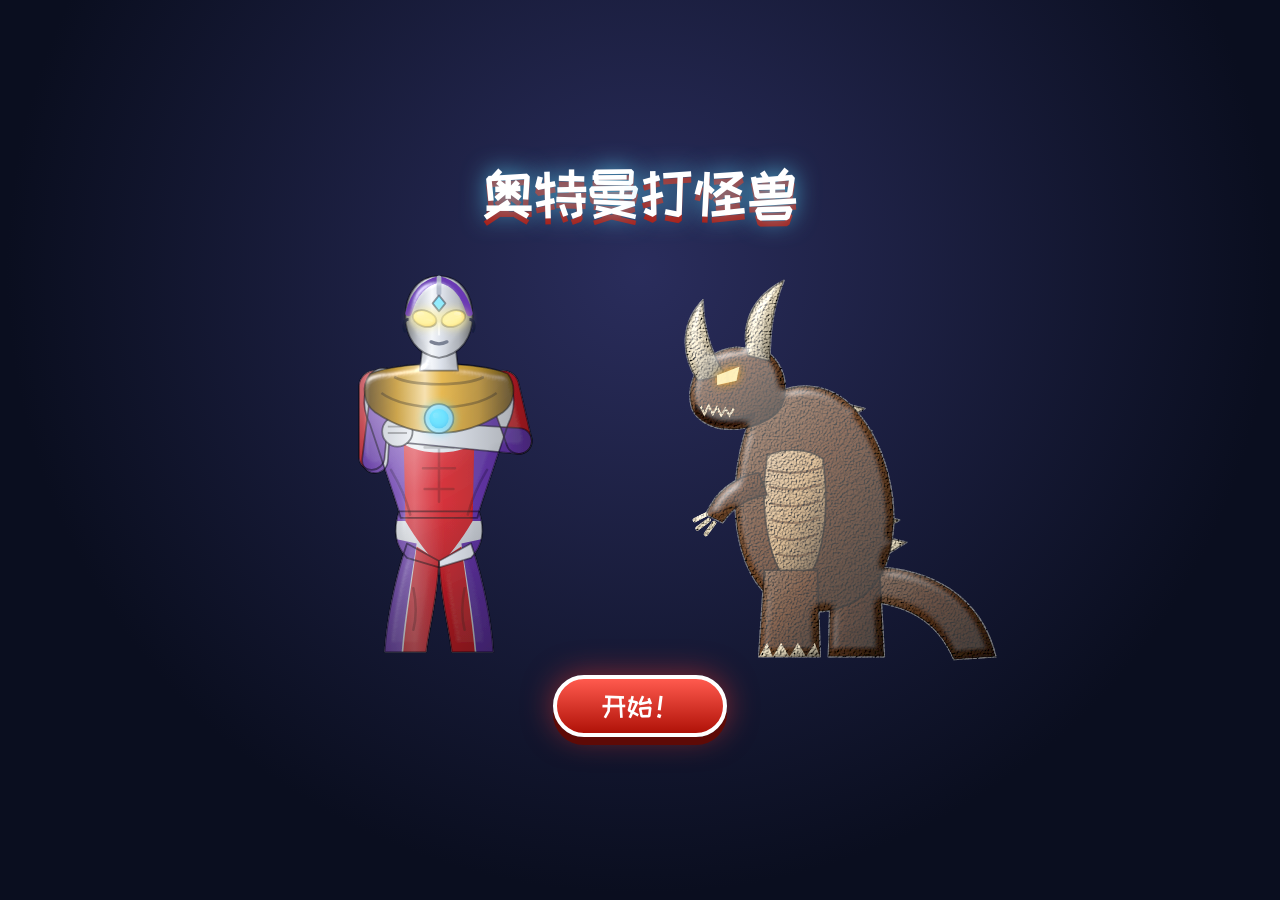
<file: fight/index.html>
<!doctype html>
<html lang="zh-CN">
<head>
<meta charset="utf-8">
<meta name="viewport" content="width=device-width,initial-scale=1,viewport-fit=cover">
<title>奥特曼打怪兽</title>
<link rel="stylesheet" href="../fonts/fonts.css">
<style>
/* 布局：全屏特摄战场（远景城市→演员→特效→胶片颗粒/黑边），HUD 在上，三个大按钮在下；选人、选怪兽、图鉴是全屏层 */
:root{
  --night:#0A0E1F; --dusk:#2A2D5C; --ember:#FF8A3D; --steel:#C9D1E0; --ink:#F2F4FF; --muted:#AAB3D6;
  --timer:#5EDCFF; --danger:#FF3B30; --gold:#FFD447; --panel:rgba(10,14,36,.78);
  --display:"ZCOOL KuaiLe","PingFang SC","Hiragino Sans GB","Microsoft YaHei",system-ui,sans-serif;
  --body:"PingFang SC","Hiragino Sans GB","Microsoft YaHei",system-ui,sans-serif;
  color-scheme:dark;
}
html{height:100%;box-sizing:border-box;background:#05070F}
*,*::before,*::after{box-sizing:border-box}
[hidden]{display:none!important}
body{height:100%;margin:0;background:var(--night);color:var(--ink);font-family:var(--body);overflow:hidden;-webkit-user-select:none;user-select:none;-webkit-tap-highlight-color:transparent;touch-action:manipulation}
button{font:inherit;color:inherit;cursor:pointer;-webkit-tap-highlight-color:transparent}
button:focus-visible{outline:4px solid var(--timer);outline-offset:3px}

#stage{position:fixed;inset:0;overflow:hidden;background:#05070F}
#world{position:absolute;inset:0;filter:contrast(1.08) saturate(1.12)}
#bg,#fx,#grain{position:absolute;inset:0;width:100%;height:100%;display:block}
#fx{pointer-events:none}
#grain{pointer-events:none;opacity:.09;mix-blend-mode:overlay;image-rendering:pixelated}
.vignette{position:absolute;inset:0;pointer-events:none;background:radial-gradient(ellipse at 50% 55%,transparent 55%,rgba(0,0,0,.55) 100%)}
.bars::before,.bars::after{content:"";position:absolute;left:0;right:0;height:5vh;background:#000;z-index:6;pointer-events:none}
.bars::before{top:0} .bars::after{bottom:0}
@media (orientation:portrait){.bars::before,.bars::after{display:none}}

.actor{position:absolute;will-change:transform;transform-origin:50% 100%;z-index:3}
.actor svg{width:100%;height:100%;display:block;overflow:visible}
.photo{width:100%;height:100%;display:block;object-fit:contain;object-position:50% 100%;-webkit-user-drag:none;
  filter:brightness(.92) contrast(1.06) saturate(1.06) drop-shadow(-6px -4px 10px rgba(255,140,80,.28)) drop-shadow(0 0 14px rgba(120,140,255,.25))}
.photo.mir{transform:scaleX(-1)}
img.photo{transform-origin:50% 100%;transition:transform .14s cubic-bezier(.3,1.4,.5,1)}
/* 整张图的动作：先后仰蓄力，再前冲；身体始终是完整的一张图 */
#heroArt[data-pose=punch] img.photo,#heroArt[data-pose=thrown] img.photo{animation:pPunch .27s cubic-bezier(.2,.9,.3,1) both}
#heroArt[data-pose=kick] img.photo{animation:pKick .27s cubic-bezier(.2,.9,.3,1) both}
#heroArt[data-pose=guard] img.photo{transform:rotate(-6deg) translateX(-5%) scale(1.02,.94)}
#heroArt[data-pose=windup] img.photo{transform:rotate(-13deg) translateX(-6%)}
#heroArt[data-pose=beam] img.photo,#heroArt[data-pose=cross] img.photo,#heroArt[data-pose=L] img.photo,#heroArt[data-pose=T] img.photo,#heroArt[data-pose=head] img.photo{animation:pCharge .8s ease-out both}
#heroArt[data-pose=win] img.photo{animation:pWin .55s ease-in-out infinite alternate}
@keyframes pPunch{0%{transform:rotate(-8deg) translateX(-6%) scale(.98,1.02)}45%{transform:rotate(14deg) translateX(11%) scale(1.06,.97)}100%{transform:rotate(9deg) translateX(7%)}}
@keyframes pKick{0%{transform:rotate(7deg) translate(-3%,0)}45%{transform:rotate(-17deg) translate(11%,-7%) scale(1.04)}100%{transform:rotate(-12deg) translate(8%,-3%)}}
@keyframes pCharge{0%{transform:rotate(-5deg) translateX(-3%) scale(1.02,.96)}55%{transform:rotate(-3deg) translateX(-2%) scale(1.04,.97)}100%{transform:rotate(5deg) translateX(3%) scale(1.03)}}
@keyframes pWin{from{transform:translateY(0) scale(1)}to{transform:translateY(-8%) scale(1.04)}}
.pick.rival{border-color:#FF5A4E;box-shadow:0 0 18px rgba(255,90,78,.6)}
.badge.rv{background:#E3262E!important;color:#FFFFFF!important}
.pick .pa img{height:100%;width:100%;object-fit:contain;object-position:50% 100%}
.jt,.whole{transform-box:view-box;transition:transform .13s cubic-bezier(.3,1.5,.5,1)}
svg.rig{overflow:visible}
.flip{position:relative}
.pl{position:absolute;inset:0}
#hero[data-photo] .flip{transform:none}
#hero[data-photo].idle .flip{animation:breatheP 2.4s ease-in-out infinite}
#hero[data-photo].hurt .flip{animation:hurtP .5s}
@keyframes breatheP{0%,100%{transform:translateY(0)}50%{transform:translateY(-1%)}}
@keyframes hurtP{0%{transform:none}30%{transform:translateX(-14%) rotate(-8deg);filter:brightness(1.8)}100%{transform:none}}
.shadow{position:absolute;border-radius:50%;background:radial-gradient(ellipse,rgba(0,0,0,.55),transparent 70%);z-index:2;pointer-events:none}
#hero{transition:transform .14s cubic-bezier(.3,1.6,.5,1)}
#hero .flip{width:100%;height:100%;transform:scaleX(-1)}
#hero.idle .flip{animation:breathe 2.4s ease-in-out infinite}
#monster.idle .mbody{animation:mbreathe 2.8s ease-in-out infinite}
.mbody{width:100%;height:100%;transform-origin:50% 100%}
@keyframes breathe{0%,100%{transform:scaleX(-1) translateY(0)}50%{transform:scaleX(-1) translateY(-1%)}}
@keyframes mbreathe{0%,100%{transform:scale(1,1) rotate(0)}50%{transform:scale(1.01,1.02) rotate(-.6deg)}}
#monster.charge .mbody{filter:drop-shadow(0 0 18px rgba(255,60,30,.95)) brightness(1.15)}
#monster.flinch .mbody{animation:flinch .28s}
@keyframes flinch{0%{transform:translateX(0);filter:brightness(2.2)}40%{transform:translateX(5%) rotate(3deg)}100%{transform:translateX(0)}}
#monster.dizzy .mbody{animation:dizzy 1.2s ease-in-out infinite;transform-origin:50% 100%}
@keyframes dizzy{0%,100%{transform:rotate(-3deg)}50%{transform:rotate(3deg)}}
#hero.hurt .flip{animation:hurt .5s}
@keyframes hurt{0%{transform:scaleX(-1)}30%{transform:scaleX(-1) translateX(14%) rotate(8deg);filter:brightness(1.8)}100%{transform:scaleX(-1)}}
.warnmark{position:absolute;z-index:5;font-family:var(--display);font-size:clamp(40px,8vh,80px);color:#FFD447;text-shadow:0 0 18px #FF3B30,0 4px 0 #000;animation:warn .4s ease-in-out infinite alternate;pointer-events:none}
@keyframes warn{from{transform:scale(.9)}to{transform:scale(1.15)}}
.stars{position:absolute;z-index:5;pointer-events:none;font-size:clamp(20px,4vh,34px);animation:spinstars 1.2s linear infinite}
@keyframes spinstars{to{transform:rotate(360deg)}}
.shield{position:absolute;z-index:4;border-radius:50%;pointer-events:none;
  background:radial-gradient(circle,rgba(120,230,255,.05) 40%,rgba(120,230,255,.35) 62%,rgba(200,250,255,.9) 70%,rgba(120,230,255,0) 74%);
  box-shadow:0 0 40px rgba(94,220,255,.7);animation:shieldOn .18s ease-out}
@keyframes shieldOn{from{transform:scale(.3);opacity:0}to{transform:scale(1);opacity:1}}

/* HUD */
.hud{position:absolute;left:0;right:0;top:0;z-index:8;display:flex;align-items:center;gap:10px;
  padding-top:max(10px, calc(env(safe-area-inset-top, 0px) + 6px));padding-left:max(14px, env(safe-area-inset-left, 0px));padding-right:max(14px, env(safe-area-inset-right, 0px))}
.hbtn{width:50px;height:50px;border-radius:50%;border:2px solid rgba(255,255,255,.5);background:var(--panel);display:inline-flex;align-items:center;justify-content:center;flex-shrink:0}
.hbtn svg{width:26px;height:26px}
.bar{flex:1;min-width:0;display:flex;align-items:center;gap:6px}
.bar .track{flex:1;height:16px;border-radius:9px;background:rgba(0,0,0,.55);border:2px solid rgba(255,255,255,.5);overflow:hidden}
.bar i{display:block;height:100%;width:0;transition:width .25s}
#hhp i{background:linear-gradient(90deg,#1FA75A,#5EE08F,#D9FFE6);box-shadow:0 0 12px #5EE08F;transition:width .3s,background .3s}
#hhp.low i{background:linear-gradient(90deg,#B01208,#FF5A4E);box-shadow:0 0 12px #FF3B30}
#hhp svg{width:22px;height:22px;flex-shrink:0}
#ctimer.off{background:radial-gradient(circle at 38% 32%,#6B7385,#2B3040);box-shadow:none;animation:none}
#mhp i{background:linear-gradient(90deg,#FFB03B,#FF3B30);margin-left:auto}
#mhp .track{display:flex}
.bar .ic{font-size:20px;flex-shrink:0}
#ctimer{width:54px;height:54px;border-radius:50%;flex-shrink:0;border:4px solid #C9D1E0;background:radial-gradient(circle at 38% 32%,#F0FEFF,#63DEFF 45%,#0F7FC6);box-shadow:0 0 18px #5EDCFF,inset 0 -4px 0 rgba(0,0,0,.25)}
#ctimer.red{background:radial-gradient(circle at 38% 32%,#FFE1DE,#FF5A4E 45%,#B01208);box-shadow:0 0 22px #FF3B30;animation:blinkT .5s steps(2) infinite}
@keyframes blinkT{50%{filter:brightness(.45)}}

/* 三个按钮都放在奥特曼这一侧（左下角）：上面防御，下面出拳和光线；怪兽那边不放按钮 */
.controls{position:absolute;left:0;bottom:0;z-index:8;display:grid;grid-template-areas:"shield beam2" "punch beam";align-items:end;justify-items:center;gap:14px 18px;
  padding-bottom:max(14px, calc(env(safe-area-inset-bottom, 0px) + 8px));padding-left:max(16px, env(safe-area-inset-left, 0px));padding-right:max(16px, env(safe-area-inset-right, 0px))}
.cbtn{position:relative;width:clamp(78px,22vw,104px);height:clamp(78px,22vw,104px);border-radius:50%;border:3px solid rgba(255,255,255,.92);display:flex;flex-direction:column;align-items:center;justify-content:center;gap:0;padding:0;
  font-family:var(--display);font-size:clamp(12px,3.2vw,15px);line-height:1;color:#FFFFFF;text-shadow:0 2px 0 rgba(0,0,0,.6);
  box-shadow:inset 0 -9px 14px rgba(0,0,0,.42),inset 0 6px 10px rgba(255,255,255,.35),0 6px 0 rgba(0,0,0,.5),0 0 18px var(--glow,rgba(0,0,0,.4))}
.cbtn::before{content:"";position:absolute;left:14%;right:14%;top:5%;height:36%;border-radius:50%;background:linear-gradient(rgba(255,255,255,.5),rgba(255,255,255,0));pointer-events:none}
.cbtn svg{width:66%;height:auto;filter:drop-shadow(0 2px 2px rgba(0,0,0,.45));position:relative}
.cbtn span{position:relative;margin-top:-2px}
.cbtn:active{transform:translateY(4px);box-shadow:inset 0 -6px 10px rgba(0,0,0,.42),inset 0 4px 8px rgba(255,255,255,.3),0 2px 0 rgba(0,0,0,.5)}
#bPunch{--glow:rgba(255,90,70,.55);background:radial-gradient(circle at 38% 26%,#FF9A8C,#D4222A 52%,#6E0A10)}
#bShield{--glow:rgba(94,200,255,.55);background:radial-gradient(circle at 38% 26%,#B6ECFF,#2B7FD4 52%,#0B2E6B)}
#bBeam{--glow:rgba(255,212,71,.6);background:radial-gradient(circle at 38% 26%,#FFF7C8,#EDA211 52%,#7A4300);width:clamp(92px,26vw,124px);height:clamp(92px,26vw,124px)}
#bBeam[disabled]{background:radial-gradient(circle at 38% 26%,#B9BEC8,#6B7385 52%,#2B3040)}
#bBeam[disabled] svg{filter:grayscale(.85) brightness(.75) drop-shadow(0 2px 2px rgba(0,0,0,.45))}
/* 能量环：绕着光线按钮一圈，攒多少亮多少 */
#bBeam::after{content:"";position:absolute;inset:-9px;border-radius:50%;pointer-events:none;
  background:conic-gradient(from -90deg,var(--ec,#5EDCFF) calc(var(--e,0)*360deg),rgba(255,255,255,.2) 0);
  -webkit-mask:radial-gradient(farthest-side,transparent calc(100% - 7px),#000 calc(100% - 6px));mask:radial-gradient(farthest-side,transparent calc(100% - 7px),#000 calc(100% - 6px));
  filter:drop-shadow(0 0 6px var(--ec,#5EDCFF))}
.cbtn span.small{font-size:clamp(11px,2.8vw,13px)} .cbtn span.tiny{font-size:clamp(9px,2.3vw,11px);letter-spacing:-.03em}
.cbtn span{white-space:nowrap}
#bShield.alert{animation:alertS .32s ease-in-out infinite alternate}
@keyframes alertS{from{transform:scale(1);box-shadow:inset 0 -9px 14px rgba(0,0,0,.42),inset 0 6px 10px rgba(255,255,255,.35),0 6px 0 rgba(0,0,0,.5),0 0 10px 2px rgba(255,60,48,.7)}to{transform:scale(1.14);box-shadow:inset 0 -9px 14px rgba(0,0,0,.42),inset 0 6px 10px rgba(255,255,255,.35),0 6px 0 rgba(0,0,0,.5),0 0 34px 12px rgba(255,60,48,.95)}}
#bBeam.ready{animation:ready .7s ease-in-out infinite alternate}
@keyframes ready{from{box-shadow:0 6px 0 rgba(0,0,0,.45),0 0 10px #FFD447}to{box-shadow:0 6px 0 rgba(0,0,0,.45),0 0 44px 10px #FFE066}}
.cbtn[disabled]{cursor:default}
#bShield.cool{filter:brightness(.6)}

/* 全屏层 */
.layer{position:fixed;inset:0;z-index:20;display:flex;flex-direction:column;align-items:center;justify-content:flex-start;gap:clamp(10px,2.4vh,22px);text-align:center;
  background:radial-gradient(ellipse at 50% 30%,#2A2D5C,#0A0E1F 70%);
  padding-top:max(16px, env(safe-area-inset-top, 0px));padding-bottom:max(16px, env(safe-area-inset-bottom, 0px));padding-left:max(16px, env(safe-area-inset-left, 0px));padding-right:max(16px, env(safe-area-inset-right, 0px));overflow-y:auto}
.layer>:first-child{margin-top:auto}.layer>:last-child{margin-bottom:auto}
.ttl{font-family:var(--display);font-size:clamp(40px,10vw,76px);line-height:1.05;color:#FFFFFF;text-shadow:0 0 24px rgba(94,220,255,.8),0 6px 0 #B01208;text-wrap:balance}
.sub{font-size:clamp(16px,4.2vw,21px);color:var(--muted);font-weight:600}
.big{height:84px;padding:0 44px;border-radius:999px;border:4px solid #FFFFFF;background:linear-gradient(#FF5A4E,#B01208);color:#FFFFFF;font-family:var(--display);font-size:clamp(30px,8vw,42px);box-shadow:0 8px 0 #5E0A06,0 0 30px rgba(255,59,48,.5)}
.big:active{transform:translateY(5px);box-shadow:0 3px 0 #5E0A06}
.big.alt{background:linear-gradient(#5EDCFF,#1468C8);box-shadow:0 8px 0 #0A3A73}
.row{display:flex;gap:14px;flex-wrap:wrap;justify-content:center}
.grid{display:grid;grid-template-columns:repeat(4,minmax(0,1fr));gap:12px;width:min(100%,760px)}
@media (max-width:520px){.grid{grid-template-columns:repeat(2,minmax(0,1fr))}}
@media (orientation:landscape){
  #monGrid,#bookGrid{grid-template-columns:repeat(6,minmax(0,1fr))!important;width:min(100%,960px)}
  #heroGrid{grid-template-columns:repeat(6,minmax(0,1fr));width:min(100%,960px)}
  .pick .pa{aspect-ratio:1/1;max-height:20vh}
  .layer .ttl{font-size:clamp(24px,7vh,44px)!important}
  #title .ttl{font-size:clamp(30px,11vh,58px)!important}
  #title .ttl br{display:none}
  #titleArt{height:48vh!important}
  #title .sub{display:none}
  #startBtn{height:62px;font-size:28px}
  .layer{gap:10px}
}
.pick{position:relative;border:3px solid rgba(255,255,255,.35);border-radius:18px;background:radial-gradient(ellipse at 50% 40%,#3B4590,#121636 75%);padding:8px 6px 10px;display:flex;flex-direction:column;align-items:center;gap:4px;overflow:hidden}
.pick.on{border-color:#FFD447;box-shadow:0 0 22px rgba(255,212,71,.6)}
.pick:active{transform:scale(.96)}
.pick .pa{width:100%;aspect-ratio:3/4;display:flex;align-items:flex-end;justify-content:center}
.pick .pa svg{height:100%;width:auto;max-width:100%}
.pick .pn{font-family:var(--display);font-size:clamp(16px,4.4vw,22px);color:#FFFFFF;white-space:nowrap}
.pick.locked .pa{filter:brightness(0) opacity(.55)}
.pick .badge{position:absolute;top:6px;right:6px;font-size:12px;font-weight:700;background:#FFD447;color:#1B2246;border-radius:999px;padding:2px 8px}
.pick .q{position:absolute;inset:0;display:flex;align-items:center;justify-content:center;font-family:var(--display);font-size:54px;color:rgba(255,255,255,.55)}
#win{background:radial-gradient(ellipse at 50% 35%,rgba(42,45,92,.92),rgba(5,7,15,.96) 75%)}
.wincard{width:min(70vw,44vh,320px);aspect-ratio:3/4;border-radius:22px;padding:10px;background:linear-gradient(135deg,#FFF9CF,#E8A80C 36%,#FFFDE8 50%,#B8730A 74%,#FFE47A);box-shadow:0 0 50px rgba(255,212,71,.5)}
.wincard .in{width:100%;height:100%;border-radius:14px;background:radial-gradient(ellipse at 50% 40%,#5A2B12,#140806 75%);display:flex;align-items:flex-end;justify-content:center;overflow:hidden}
.wincard svg{height:92%;width:auto;max-width:100%}
.wname{font-family:var(--display);font-size:clamp(30px,8vw,46px);color:#FFFFFF}
.wintro{max-width:30em;font-size:clamp(15px,4vw,18px);line-height:1.6;color:#E6EBFF;background:rgba(255,255,255,.08);border:1px solid rgba(255,255,255,.18);border-radius:14px;padding:10px 14px;text-align:left}
.winwrap{display:flex;flex-direction:column;align-items:center;gap:clamp(10px,2vh,18px);width:100%}
.wininfo{display:flex;flex-direction:column;align-items:center;gap:clamp(8px,1.6vh,14px);min-width:0}
@media (orientation:landscape){
  .winwrap{flex-direction:row;justify-content:center;gap:28px}
  .wincard{width:auto;height:min(78vh,420px)}
  .wininfo .ttl{font-size:clamp(30px,9vh,52px)!important}
  .wintro{font-size:15px;max-width:26em}
}
.movecap{position:absolute;left:50%;top:16%;transform:translateX(-50%);z-index:7;pointer-events:none;white-space:nowrap;font-family:var(--display);font-size:clamp(30px,9vh,64px);animation:movecap 2.3s ease-out both}
@keyframes movecap{0%{opacity:0;transform:translateX(-50%) scale(1.8)}12%{opacity:1;transform:translateX(-50%) scale(1)}80%{opacity:1}100%{opacity:0}}
/* 抽卡 */
.gcard{position:relative;width:min(50vw,42vh,250px);aspect-ratio:3/4;border-radius:20px;padding:8px;border:0;flex-shrink:0;background:linear-gradient(135deg,#F2F4F8,#9AA3B5 45%,#FFFFFF 55%,#7A8396);box-shadow:0 0 34px rgba(94,220,255,.55)}
.gcard.sr{background:linear-gradient(135deg,#F7EEFF,#8B55E0 38%,#FFFFFF 52%,#5A28B0 78%,#E3CCFF);box-shadow:0 0 40px rgba(176,124,255,.8)}
.gcard.ssr{background:linear-gradient(135deg,#FFF9CF,#E8A80C 36%,#FFFDE8 50%,#B8730A 74%,#FFE47A);animation:gglow 1s ease-in-out infinite alternate}
@keyframes gglow{from{box-shadow:0 0 26px rgba(255,212,71,.6)}to{box-shadow:0 0 70px 14px rgba(255,224,102,.95)}}
.gcard.shake{animation:gshake .9s ease-in}
@keyframes gshake{0%{transform:rotate(0) scale(1)}20%{transform:rotate(-7deg)}40%{transform:rotate(7deg) scale(1.04)}60%{transform:rotate(-9deg) scale(1.07)}80%{transform:rotate(9deg) scale(1.1)}100%{transform:rotate(0) scale(1.14)}}
.gback,.gfront{width:100%;height:100%;border-radius:13px;overflow:hidden}
.gback{background:radial-gradient(circle at 50% 45%,#FF5A4E,#7A0F12)}
.gback svg{width:100%;height:100%;display:block}
.gfront{position:relative;display:flex;flex-direction:column;background:radial-gradient(ellipse at 50% 40%,#4C5BC0,#0B1036 80%)}
.gart{flex:1;min-height:0;display:flex;align-items:flex-end;justify-content:center;padding:10% 6% 0}
.gart img,.gart svg{height:100%;width:auto;max-width:100%;object-fit:contain;object-position:50% 100%}
.gname{font-family:var(--display);font-size:clamp(17px,4.6vw,24px);padding:5px 4px;background:linear-gradient(#26338A,#0F1648);color:#FFFFFF;border-top:3px solid #FFD447;white-space:nowrap}
.grar{position:absolute;left:8px;top:5px;z-index:2;font-family:var(--display);font-size:clamp(20px,5.4vw,28px);color:#FFE066;text-shadow:0 2px 0 #1B2246,0 0 10px rgba(255,224,102,.8)}
.big.glow{animation:ready .7s ease-in-out infinite alternate}
.pick.rare2{border-color:#B07CFF} .pick.rare3{border-color:#FFD447}
.badge.rr{background:linear-gradient(#FFE066,#E59A00)!important;color:#1B2246!important;left:6px;right:auto!important}
#flash{position:fixed;inset:0;z-index:25;background:#FFFFFF;opacity:0;pointer-events:none}
#flash.go{animation:flash .7s ease-out}
@keyframes flash{0%{opacity:0}12%{opacity:1}100%{opacity:0}}
#rotateTip{position:absolute;left:50%;top:22%;transform:translateX(-50%);z-index:7;font-size:14px;color:var(--muted);background:var(--panel);border-radius:999px;padding:6px 14px;white-space:nowrap}
@media (orientation:landscape){#rotateTip{display:none}}
@media (orientation:landscape){
  .cbtn{width:clamp(76px,24vh,104px);height:clamp(76px,24vh,104px);opacity:.95}
  #bBeam{width:clamp(88px,28vh,120px);height:clamp(88px,28vh,120px)}
  .controls{gap:14px 18px}
}
.controls .rgt{display:contents}
#bShield{grid-area:shield} #bPunch{grid-area:punch} #bBeam{grid-area:beam} #bBeam2{grid-area:beam2;--glow:rgba(150,220,255,.6);background:radial-gradient(circle at 38% 26%,#E6F6FF,#5FA8E0 52%,#16407A)}
#bBeam2[disabled]{background:radial-gradient(circle at 38% 26%,#B9BEC8,#6B7385 52%,#2B3040)}
#bBeam2[disabled] svg{filter:grayscale(.85) brightness(.75) drop-shadow(0 2px 2px rgba(0,0,0,.45))}
#bBeam2.ready{animation:ready .7s ease-in-out infinite alternate}
@media (prefers-reduced-motion: reduce){#hero.idle .flip,#monster.idle .mbody,#bBeam.ready,#ctimer.red{animation:none}}
</style>
</head>
<body>
<div id="stage">
  <div id="world">
    <canvas id="bg"></canvas>
    <div class="shadow" id="hshadow"></div><div class="shadow" id="mshadow"></div>
    <div class="actor" id="hero"><div class="flip" id="heroArt"></div></div>
    <div class="actor" id="monster"><div class="mbody" id="monArt"></div></div>
    <canvas id="fx"></canvas>
  </div>
  <canvas id="grain"></canvas>
  <div class="vignette"></div>
  <div class="bars" style="position:absolute;inset:0;pointer-events:none"></div>
  <div class="hud" id="hud" hidden>
    <button class="hbtn" id="homeBtn" aria-label="返回"><svg viewBox="0 0 24 24" aria-hidden="true"><path d="M3 11l9-7 9 7v9h-6v-6H9v6H3z" fill="#FFFFFF"/></svg></button>
    <div class="bar" id="hhp" aria-label="奥特曼的血"><svg viewBox="0 0 24 24" aria-hidden="true"><path d="M12 21 C5 15 2 11.5 2 7.8 C2 4.8 4.3 3 6.8 3 C8.8 3 10.6 4 12 6 C13.4 4 15.2 3 17.2 3 C19.7 3 22 4.8 22 7.8 C22 11.5 19 15 12 21 Z" fill="#FF4A4A" stroke="#FFFFFF" stroke-width="1.6"/></svg><div class="track"><i></i></div></div>
    <div id="ctimer" aria-label="彩色计时器"></div>
    <div class="bar" id="mhp"><div class="track"><i></i></div><span class="ic">👾</span></div>
  </div>
  <div id="rotateTip" hidden>横过来玩更像电视哦</div>
  <div class="controls" id="controls" hidden>
    <button class="cbtn" id="bShield" aria-label="防御">
      <svg viewBox="0 0 64 64" aria-hidden="true">
        <defs>
          <radialGradient id="lsA" cx=".5" cy=".5" r=".5"><stop offset="0" stop-color="#E8FDFF" stop-opacity=".35"/><stop offset=".55" stop-color="#7FE3FF" stop-opacity=".25"/><stop offset=".8" stop-color="#9FEFFF" stop-opacity=".85"/><stop offset=".92" stop-color="#FFFFFF"/><stop offset="1" stop-color="#5EDCFF" stop-opacity="0"/></radialGradient>
          <radialGradient id="lsC" cx=".5" cy=".5" r=".5"><stop offset="0" stop-color="#FFFFFF"/><stop offset=".5" stop-color="#BDF3FF" stop-opacity=".8"/><stop offset="1" stop-color="#5EDCFF" stop-opacity="0"/></radialGradient>
          <filter id="lsG" x="-30%" y="-30%" width="160%" height="160%"><feGaussianBlur stdDeviation="2.4"/></filter>
        </defs>
        <circle cx="32" cy="32" r="28" fill="none" stroke="#7FE3FF" stroke-width="5" opacity=".8" filter="url(#lsG)"/>
        <circle cx="32" cy="32" r="29" fill="url(#lsA)"/>
        <circle cx="32" cy="32" r="26.5" fill="none" stroke="#FFFFFF" stroke-width="2.2"/>
        <circle cx="32" cy="32" r="19" fill="none" stroke="#DFF9FF" stroke-width="1.3" stroke-dasharray="5 3.5" opacity=".9"/>
        <circle cx="32" cy="32" r="12" fill="none" stroke="#FFFFFF" stroke-width="1.2" opacity=".8"/>
        <path d="M32 5.5 V58.5 M5.5 32 H58.5 M13.3 13.3 L50.7 50.7 M50.7 13.3 L13.3 50.7" stroke="#FFFFFF" stroke-opacity=".35" stroke-width="1"/>
        <path d="M32 13 L48.5 22.5 V41.5 L32 51 L15.5 41.5 V22.5 Z" fill="none" stroke="#BDF3FF" stroke-width="1.4" opacity=".9"/>
        <circle cx="32" cy="32" r="9" fill="url(#lsC)"/>
        <path d="M32 21 L34 30 L43 32 L34 34 L32 43 L30 34 L21 32 L30 30 Z" fill="#FFFFFF"/>
        <path d="M11 22 A24 24 0 0 1 25 9.5" fill="none" stroke="#FFFFFF" stroke-width="3" stroke-linecap="round" opacity=".9"/>
      </svg><span>防御</span></button>
    <div class="rgt">
    <button class="cbtn" id="bBeam2" aria-label="第二招" disabled hidden><svg viewBox="0 0 64 64" aria-hidden="true"></svg><span></span></button>
    <button class="cbtn" id="bBeam" aria-label="光线" disabled>
      <svg viewBox="0 0 64 64" aria-hidden="true">
        <defs>
          <linearGradient id="beArm" x1="0" y1="0" x2="1" y2="0"><stop offset="0" stop-color="#7C8598"/><stop offset=".35" stop-color="#FFFFFF"/><stop offset=".7" stop-color="#C9D1E0"/><stop offset="1" stop-color="#6B7488"/></linearGradient>
          <linearGradient id="beArmH" x1="0" y1="0" x2="0" y2="1"><stop offset="0" stop-color="#FFFFFF"/><stop offset=".5" stop-color="#C9D1E0"/><stop offset="1" stop-color="#5E6A82"/></linearGradient>
          <linearGradient id="beRay" x1="0" y1="0" x2="1" y2="0"><stop offset="0" stop-color="#FFFFFF"/><stop offset=".4" stop-color="#BDF3FF"/><stop offset="1" stop-color="#3FB6FF" stop-opacity=".0"/></linearGradient>
          <radialGradient id="beFlare" cx=".5" cy=".5" r=".5"><stop offset="0" stop-color="#FFFFFF"/><stop offset=".35" stop-color="#BDF3FF" stop-opacity=".9"/><stop offset="1" stop-color="#3FB6FF" stop-opacity="0"/></radialGradient>
          <filter id="beGlow" x="-30%" y="-80%" width="160%" height="260%"><feGaussianBlur stdDeviation="2.6"/></filter>
        </defs>
        <path d="M30 20 L66 6 V48 L30 34 Z" fill="#4FC3FF" opacity=".75" filter="url(#beGlow)"/>
        <path d="M30 22 L66 12 V42 L30 32 Z" fill="url(#beRay)"/>
        <path d="M30 25 L66 21 V33 L30 29 Z" fill="#FFFFFF"/>
        <rect x="3" y="33" width="34" height="12" rx="6" fill="url(#beArmH)" stroke="#1B2246" stroke-width="1.5"/>
        <rect x="3" y="33" width="9" height="12" rx="3" fill="#D21F2B" stroke="#1B2246" stroke-width="1.2"/>
        <rect x="22" y="9" width="12.5" height="44" rx="6.2" fill="url(#beArm)" stroke="#1B2246" stroke-width="1.5"/>
        <rect x="22" y="44" width="12.5" height="9" rx="3" fill="#D21F2B" stroke="#1B2246" stroke-width="1.2"/>
        <path d="M24 13 H32.5 M24 17 H32.5 M24 21 H32.5" stroke="#1B2246" stroke-opacity=".3" stroke-width="1"/>
        <circle cx="34" cy="27" r="13" fill="url(#beFlare)"/>
        <path d="M34 12 L36 25 L49 27 L36 29 L34 42 L32 29 L19 27 L32 25 Z" fill="#FFFFFF"/>
        <g fill="#FFFFFF"><circle cx="50" cy="14" r="1.6"/><circle cx="57" cy="40" r="1.3"/><circle cx="45" cy="45" r="1.1"/></g>
      </svg><span>光线</span></button>
    <button class="cbtn" id="bPunch" aria-label="出拳">
      <svg viewBox="0 0 64 64" aria-hidden="true">
        <defs>
          <linearGradient id="fiS" x1="0" y1="0" x2="0" y2="1"><stop offset="0" stop-color="#FFFFFF"/><stop offset=".45" stop-color="#D5DBE6"/><stop offset="1" stop-color="#7C8598"/></linearGradient>
          <linearGradient id="fiS2" x1="0" y1="0" x2="0" y2="1"><stop offset="0" stop-color="#EEF1F6"/><stop offset="1" stop-color="#6B7488"/></linearGradient>
          <linearGradient id="fiR" x1="0" y1="0" x2="0" y2="1"><stop offset="0" stop-color="#FF5A4E"/><stop offset="1" stop-color="#8E0F14"/></linearGradient>
          <radialGradient id="fiB" cx=".5" cy=".5" r=".5"><stop offset="0" stop-color="#FFFFFF"/><stop offset=".4" stop-color="#FFE066"/><stop offset="1" stop-color="#FF7A1A"/></radialGradient>
        </defs>
        <path d="M32 0 L37 12 L48 4 L46 17 L60 14 L52 25 L64 30 L52 36 L60 48 L46 45 L47 58 L37 50 L32 62 L27 50 L17 58 L18 45 L4 48 L12 36 L0 30 L12 25 L4 14 L18 17 L16 4 L27 12 Z" fill="url(#fiB)" stroke="#B24A00" stroke-width="1"/>
        <path d="M22 46 H44 L46 60 H20 Z" fill="url(#fiR)" stroke="#1B2246" stroke-width="1.5" stroke-linejoin="round"/>
        <path d="M13 30 C13 24 17 22 22 22 H44 C49 22 52 25 52 30 V40 C52 46 47 50 41 50 H24 C18 50 13 46 13 40 Z" fill="url(#fiS2)" stroke="#1B2246" stroke-width="1.5"/>
        <g stroke="#1B2246" stroke-width="1.5">
          <rect x="13.5" y="14" width="10" height="20" rx="5" fill="url(#fiS)"/>
          <rect x="23" y="11.5" width="10" height="22" rx="5" fill="url(#fiS)"/>
          <rect x="32.5" y="12" width="10" height="22" rx="5" fill="url(#fiS)"/>
          <rect x="42" y="15" width="9.5" height="19" rx="4.7" fill="url(#fiS)"/>
        </g>
        <path d="M12 38 C12 32 19 31 27 33 L42 37 C47 38.5 46 46 41 46 L22 47 C15 47 12 43 12 38 Z" fill="url(#fiS)" stroke="#1B2246" stroke-width="1.5" stroke-linejoin="round"/>
        <path d="M15.5 21 H21.5 M25 19 H31 M34.5 19.5 H40.5 M44 22 H49.5" stroke="#1B2246" stroke-opacity=".35" stroke-width="1.2" stroke-linecap="round"/>
        <g fill="#FFFFFF" opacity=".85"><ellipse cx="17" cy="17" rx="2" ry="1.2"/><ellipse cx="26.5" cy="14.5" rx="2" ry="1.2"/><ellipse cx="36" cy="15" rx="2" ry="1.2"/><ellipse cx="45.5" cy="18" rx="1.8" ry="1.1"/><ellipse cx="20" cy="36.5" rx="4" ry="1.4"/></g>
      </svg><span>出拳</span></button>
    </div>
  </div>
</div>

<div id="title" class="layer">
  <div class="ttl">奥特曼<br>打怪兽</div>
  <div class="sub">变身成奥特曼，打败大怪兽！</div>
  <div class="row" id="titleArt" style="height:min(40vh,340px);align-items:flex-end;flex-wrap:nowrap;gap:clamp(10px,4vw,40px)"></div>
  <button class="big" id="startBtn">开始！</button>
</div>

<div id="pickHero" class="layer" hidden>
  <div class="ttl" style="font-size:clamp(28px,7vw,46px)">选一位奥特曼</div>
  <div class="grid" id="heroGrid"></div>
</div>

<div id="pickMonster" class="layer" hidden>
  <div class="ttl" style="font-size:clamp(28px,7vw,46px)">选一只怪兽</div>
  <div class="grid" id="monGrid" style="grid-template-columns:repeat(3,minmax(0,1fr))"></div>
  <div class="row"><button class="big alt" id="toHero" style="height:64px;font-size:24px;padding:0 26px">换奥特曼</button><button class="big alt" id="toBook" style="height:64px;font-size:24px;padding:0 26px">怪兽图鉴</button><button class="big" id="toGacha" style="height:64px;font-size:24px;padding:0 26px">抽卡</button></div>
</div>

<div id="book" class="layer" hidden>
  <div class="ttl" style="font-size:clamp(28px,7vw,46px)">怪兽图鉴</div>
  <div class="grid" id="bookGrid" style="grid-template-columns:repeat(3,minmax(0,1fr))"></div>
  <div class="wintro" id="bookIntro" hidden></div>
  <button class="big alt" id="bookBack" style="height:64px;font-size:24px;padding:0 30px">返回</button>
</div>

<div id="lose" class="layer" hidden>
  <div class="ttl" style="font-size:clamp(34px,9vw,56px);text-shadow:0 0 24px rgba(255,90,78,.8),0 6px 0 #3A0A08">能量用完了</div>
  <div class="wname" id="loseName" style="font-size:clamp(20px,5.4vw,30px)"></div>
  <div class="wintro" style="text-align:center">这次没有打败怪兽，图鉴里不会有它。<br>重新选一次，再来挑战！</div>
  <button class="big" id="retryBtn">重新选择</button>
</div>

<div id="gacha" class="layer" hidden>
  <div class="ttl" style="font-size:clamp(28px,7vw,46px)">光之抽卡</div>
  <div class="sub" id="gInfo"></div>
  <button class="gcard" id="gCard" aria-label="抽卡">
    <div class="gback" id="gBackFace"><svg viewBox="0 0 100 130" aria-hidden="true"><defs><radialGradient id="gbT" cx=".4" cy=".35" r=".75"><stop offset="0" stop-color="#F0FEFF"/><stop offset=".45" stop-color="#63DEFF"/><stop offset="1" stop-color="#0F7FC6"/></radialGradient></defs><path d="M-10 86 L110 30 L110 54 L-10 110 Z" fill="#D7DCE6" opacity=".9"/><circle cx="50" cy="60" r="27" fill="#A9B1C2" stroke="#1B2246" stroke-width="2.4"/><circle cx="50" cy="60" r="19" fill="url(#gbT)"/><circle cx="44" cy="53" r="5" fill="#FFFFFF"/><text x="50" y="116" text-anchor="middle" font-family="ZCOOL KuaiLe, PingFang SC, sans-serif" font-size="13" fill="#FFFFFF">点我抽卡</text></svg></div>
    <div class="gfront" id="gFrontFace" hidden><span class="grar" id="gRar"></span><div class="gart" id="gArt"></div><div class="gname" id="gName"></div></div>
  </button>
  <div class="sub" id="gMsg"></div>
  <div class="row"><button class="big glow" id="gAgain" style="height:60px;font-size:24px;padding:0 26px" hidden>再抽一次</button><button class="big alt" id="gBack" style="height:60px;font-size:24px;padding:0 26px">回去打怪兽</button></div>
</div>

<div id="win" class="layer" hidden>
  <div class="winwrap">
    <div class="wincard"><div class="in" id="winArt"></div></div>
    <div class="wininfo">
      <div class="ttl" style="font-size:clamp(34px,9vw,56px)">胜利！</div>
      <div class="wname" id="winName"></div>
      <div class="wintro" id="winIntro"></div>
      <div class="sub" id="winProg"></div>
      <div class="row"><button class="big glow" id="winGacha" style="height:66px;font-size:26px" hidden>去抽卡！</button><button class="big" id="againBtn" style="height:66px;font-size:26px">再打一只</button><button class="big alt" id="winBook" style="height:66px;font-size:26px">图鉴</button></div>
    </div>
  </div>
</div>

<div id="flash"></div>

<script>
(function(){
'use strict';
const $=s=>document.querySelector(s);
const O='#141B3D'; let UID=0; const f1=n=>Math.round(n*10)/10;
const MONSTERS=[{"id": "gomora", "name": "哥莫拉", "intro": "古代怪兽哥莫拉，头上有大大的角，力气超级大，还会钻进地底下！", "hp": 12}, {"id": "eleking", "name": "艾雷王", "intro": "艾雷王全身白色带黑点点，头上的角会转圈圈，尾巴还能放电！", "hp": 12}, {"id": "redking", "name": "雷德王", "intro": "雷德王脑袋小小的，身体大大的，力气很大，最喜欢扔大石头！", "hp": 14}, {"id": "baltan", "name": "巴尔坦星人", "intro": "巴尔坦星人有一对大钳子手，会变出好多个分身，还会呋呋呋地笑！", "hp": 14}, {"id": "kingjoe", "name": "金古桥", "intro": "金古桥是宇宙人造的超级机器人，身体硬邦邦，还能分成四块再合起来！", "hp": 16}, {"id": "zetton", "name": "杰顿", "intro": "杰顿是最厉害的宇宙恐龙，曾经打败过初代奥特曼，还能把光线吸收掉！", "hp": 16}];
const AUDIO={"f_hello": "../audio/f_hello.mp3", "f_pickHero": "../audio/f_pickHero.mp3", "f_pickMonster": "../audio/f_pickMonster.mp3", "f_locked": "../audio/f_locked.mp3", "f_henshin": "../audio/f_henshin.mp3", "f_go": "../audio/f_go.mp3", "f_good1": "../audio/f_good1.mp3", "f_good2": "../audio/f_good2.mp3", "f_warn": "../audio/f_warn.mp3", "f_block": "../audio/f_block.mp3", "f_ouch": "../audio/f_ouch.mp3", "f_full": "../audio/f_full.mp3", "f_timer": "../audio/f_timer.mp3", "f_beam": "../audio/f_beam.mp3", "f_absorb": "../audio/f_absorb.mp3", "f_dizzy": "../audio/f_dizzy.mp3", "f_win": "../audio/f_win.mp3", "f_new": "../audio/f_new.mp3", "f_book": "../audio/f_book.mp3", "f_allwin": "../audio/f_allwin.mp3", "f_rival": "../audio/f_rival.mp3", "f_lose": "../audio/f_lose.mp3", "g_ticket": "../audio/g_ticket.mp3", "g_tap": "../audio/g_tap.mp3", "g_hero": "../audio/g_hero.mp3", "g_mon": "../audio/g_mon.mp3", "g_ssr": "../audio/g_ssr.mp3", "g_dup": "../audio/g_dup.mp3", "g_locked": "../audio/g_locked.mp3", "g_none": "../audio/g_none.mp3", "f_n_gomora": "../audio/f_n_gomora.mp3", "f_i_gomora": "../audio/f_i_gomora.mp3", "f_n_eleking": "../audio/f_n_eleking.mp3", "f_i_eleking": "../audio/f_i_eleking.mp3", "f_n_redking": "../audio/f_n_redking.mp3", "f_i_redking": "../audio/f_i_redking.mp3", "f_n_baltan": "../audio/f_n_baltan.mp3", "f_i_baltan": "../audio/f_i_baltan.mp3", "f_n_kingjoe": "../audio/f_n_kingjoe.mp3", "f_i_kingjoe": "../audio/f_i_kingjoe.mp3", "f_n_zetton": "../audio/f_n_zetton.mp3", "f_i_zetton": "../audio/f_i_zetton.mp3", "mv_orig": "../audio/mv_orig.mp3", "mv_seven": "../audio/mv_seven.mp3", "mv_taro": "../audio/mv_taro.mp3", "mv_tiga": "../audio/mv_tiga.mp3", "mv_dyna": "../audio/mv_dyna.mp3", "mv_gaia": "../audio/mv_gaia.mp3", "mv_nexus": "../audio/mv_nexus.mp3", "mv_mebius": "../audio/mv_mebius.mp3", "mv_zero": "../audio/mv_zero.mp3", "mv_ginga": "../audio/mv_ginga.mp3", "mv_orb": "../audio/mv_orb.mp3", "mv_geed": "../audio/mv_geed.mp3", "mv_zeta": "../audio/mv_zeta.mp3", "mv_trigger": "../audio/mv_trigger.mp3", "mv_decker": "../audio/mv_decker.mp3", "mv_blazar": "../audio/mv_blazar.mp3", "mv_arc": "../audio/mv_arc.mp3", "mv_zoffy": "../audio/mv_zoffy.mp3", "mv_jack": "../audio/mv_jack.mp3", "mv_ace": "../audio/mv_ace.mp3", "mv_leo": "../audio/mv_leo.mp3", "mv_noa": "../audio/mv_noa.mp3", "mv2_zero": "../audio/mv2_zero.mp3", "n_orig": "../audio/n_orig.mp3", "n_seven": "../audio/n_seven.mp3", "n_jack": "../audio/n_jack.mp3", "n_ace": "../audio/n_ace.mp3", "n_taro": "../audio/n_taro.mp3", "n_leo": "../audio/n_leo.mp3", "n_zoffy": "../audio/n_zoffy.mp3", "n_tiga": "../audio/n_tiga.mp3", "n_dyna": "../audio/n_dyna.mp3", "n_gaia": "../audio/n_gaia.mp3", "n_nexus": "../audio/n_nexus.mp3", "n_noa": "../audio/n_noa.mp3", "n_mebius": "../audio/n_mebius.mp3", "n_zero": "../audio/n_zero.mp3", "n_ginga": "../audio/n_ginga.mp3", "n_orb": "../audio/n_orb.mp3", "n_geed": "../audio/n_geed.mp3", "n_zeta": "../audio/n_zeta.mp3", "n_trigger": "../audio/n_trigger.mp3", "n_decker": "../audio/n_decker.mp3", "n_blazar": "../audio/n_blazar.mp3", "n_arc": "../audio/n_arc.mp3"};
const TEXT={"f_hello": "小朋友，我们一起变身奥特曼，去打怪兽吧！", "f_pickHero": "你想变成哪一位奥特曼？点一点他！", "f_pickMonster": "怪兽出现了！选一只怪兽去打败它！", "f_locked": "先打败前面的怪兽，这只才会出现哦！", "f_henshin": "变身！", "f_go": "点怪兽出拳，把它打晕，再用必杀技！", "f_good1": "打得好！", "f_good2": "再来一拳！", "f_warn": "怪兽要攻击了！快按盾牌！", "f_block": "挡住啦！好厉害！", "f_ouch": "哎哟！没关系，站起来继续战斗！", "f_full": "能量满啦！快按光线按钮！", "f_timer": "胸口的计时器在闪了！快防御，快打倒怪兽！", "f_beam": "必杀光线！", "f_absorb": "什么？杰顿把光线吸收了！继续出拳，再来一次！", "f_dizzy": "怪兽晕倒啦！快用光线！", "f_win": "胜利！怪兽变成小小的，回宇宙去啦！", "f_new": "新的怪兽出现了！", "f_book": "这是怪兽图鉴，点一点，听听怪兽的故事。", "f_allwin": "太厉害了！所有怪兽都打败啦！", "f_rival": "宿敌登场！", "f_lose": "奥特曼的能量用完了！这次没有打败怪兽。重新选一次，再来挑战吧！", "g_ticket": "太棒了！又打败了五只怪兽，可以抽一次卡！", "g_tap": "点一点卡片，看看抽到了谁！", "g_hero": "解锁了新的奥特曼！", "g_mon": "新的怪兽出现了！快去挑战它！", "g_ssr": "超级稀有！", "g_dup": "这张已经有啦！", "g_locked": "这是稀有卡片，打败五只怪兽，抽卡来解锁！", "g_none": "还没有抽卡机会，再去打败几只怪兽吧！", "f_n_gomora": "哥莫拉！", "f_i_gomora": "古代怪兽哥莫拉，头上有大大的角，力气超级大，还会钻进地底下！", "f_n_eleking": "艾雷王！", "f_i_eleking": "艾雷王全身白色带黑点点，头上的角会转圈圈，尾巴还能放电！", "f_n_redking": "雷德王！", "f_i_redking": "雷德王脑袋小小的，身体大大的，力气很大，最喜欢扔大石头！", "f_n_baltan": "巴尔坦星人！", "f_i_baltan": "巴尔坦星人有一对大钳子手，会变出好多个分身，还会呋呋呋地笑！", "f_n_kingjoe": "金古桥！", "f_i_kingjoe": "金古桥是宇宙人造的超级机器人，身体硬邦邦，还能分成四块再合起来！", "f_n_zetton": "杰顿！", "f_i_zetton": "杰顿是最厉害的宇宙恐龙，曾经打败过初代奥特曼，还能把光线吸收掉！", "mv_orig": "斯派修姆光线！", "mv_seven": "艾梅利姆光线！", "mv_taro": "斯特利姆光线！", "mv_tiga": "哉佩利敖光线！", "mv_dyna": "索尔捷特光线！", "mv_gaia": "光子冰刀！", "mv_nexus": "终极光线！", "mv_mebius": "梦比姆光线！", "mv_zero": "赛罗集束光线！", "mv_ginga": "银河十字光线！", "mv_orb": "欧利吉姆光线！", "mv_geed": "毁灭爆裂！", "mv_zeta": "泽斯蒂姆光线！", "mv_trigger": "哉佩利敖光线！", "mv_decker": "赛尔捷特光线！", "mv_blazar": "螺旋光矛！", "mv_arc": "亚刻最终升华光线！", "mv_zoffy": "M87光线！", "mv_jack": "斯派修姆光线！", "mv_ace": "梅塔利姆光线！", "mv_leo": "雷欧飞踢！", "mv_noa": "闪电诺亚！", "mv2_zero": "赛罗头镖！", "n_orig": "初代奥特曼！", "n_seven": "赛文奥特曼！", "n_jack": "杰克奥特曼！", "n_ace": "艾斯奥特曼！", "n_taro": "泰罗奥特曼！", "n_leo": "雷欧奥特曼！", "n_zoffy": "佐菲奥特曼！", "n_tiga": "迪迦奥特曼！", "n_dyna": "戴拿奥特曼！", "n_gaia": "盖亚奥特曼！", "n_nexus": "奈克瑟斯奥特曼！", "n_noa": "诺亚奥特曼！", "n_mebius": "梦比优斯奥特曼！", "n_zero": "赛罗奥特曼！", "n_ginga": "银河奥特曼！", "n_orb": "欧布奥特曼！", "n_geed": "捷德奥特曼！", "n_zeta": "泽塔奥特曼！", "n_trigger": "特利迦奥特曼！", "n_decker": "德凯奥特曼！", "n_blazar": "布莱泽奥特曼！", "n_arc": "亚刻奥特曼！"};
const IMG={"h": {}, "m": {}};
/* ---------- 奥特曼外观配置 ---------- */
const C={R:'#D21F2B',DR:'#A3121C',B:'#2456C8',BL:'#3E9BE8',P:'#6A39B4',K:'#2B2F3B',G:'#E1B23F',S:'#D8DDE6',O:'#EC7A2F',GR:'#8B93A5',T:'#1FA7A0'};
const classic=a=>[['sides',a],['legOut',a],['upper',a]];
const BEAM=new Set(['orig','jack','zoffy','mebius','omega','orb','neos','max','ginga','geed','taiga','trigger','decker','teo','powered','great','x','zeta','arc','eighty']);
const HV={
  orig:{base:'S',pat:classic('R'),crest:'fin',timer:'round'},
  seven:{base:'R',pat:[['center','DR']],prot:'S',protDots:1,crest:'slugger',timer:'none',lamp:'#5EE08F'},
  jack:{base:'S',pat:[...classic('R'),['belly','R'],['legIn','S']],crest:'fin',timer:'round',brace:'#D9DEE7'},
  ace:{base:'S',pat:[['sides','R'],['legs','R'],['legIn','S'],['upper','R'],['belly','R']],crest:'ace',timer:'round'},
  taro:{base:'R',pat:[['center','S'],['legIn','S']],prot:'S',crest:'horns',timer:'round'},
  leo:{base:'R',pat:[['chest','S'],['stripeC','S'],['legIn','S']],crest:'leo',timer:'round'},
  astra:{base:'R',pat:[['chest','S'],['legIn','S']],crest:'leo',timer:'round'},
  zoffy:{base:'S',pat:classic('R'),crest:'fin',timer:'round',stars:1},
  father:{base:'S',pat:[...classic('R'),['belly','R']],prot:'S',crest:'bighorns',mustache:1,cape:'#C61E28',timer:'round'},
  mother:{base:'S',pat:[...classic('R')],crest:'hair',timer:'round'},
  king:{base:'S',pat:[['sides','R'],['legOut','R']],prot:'G',crest:'crown',beard:1,cape:'#C61E28',timer:'round'},
  joneus:{base:'S',pat:[...classic('R'),['belly','R']],crest:'fin',timer:'round'},
  eighty:{base:'S',pat:[...classic('R'),['stripeC','R']],crest:'fin',timer:'round'},
  yullian:{base:'S',pat:classic('R'),crest:'tiara',tiara:'#E1B23F',timer:'round'},
  great:{base:'S',pat:classic('R'),headA:'R',crest:'fin',timer:'round'},
  powered:{base:'S',pat:[['sides','R'],['legOut','R']],crest:'fin',timer:'round',eye:'s'},
  tiga:{base:'S',pat:[['sides','P'],['belly','R'],['legOut','P'],['legIn','R'],['upper','R'],['fore','P']],prot:'G',crest:'tiga',tc:'P',timer:'round',gem:'#7FE3FF'},
  dyna:{base:'S',pat:[['sides','B'],['belly','R'],['legOut','R'],['legIn','B'],['upper','R']],prot:'G',crest:'tiga',tc:'B',timer:'round',gem:'#7FE3FF'},
  gaia:{base:'S',pat:[...classic('R'),['belly','K']],prot:'K',crest:'gaia',timer:'gaia'},
  agul:{base:'S',pat:[...classic('B'),['belly','K']],prot:'K',crest:'agul',timer:'gaia'},
  neos:{base:'S',pat:classic('R'),crest:'fin',timer:'round'},
  seven21:{base:'B',pat:[['center','S'],['legIn','R']],prot:'S',protDots:1,crest:'slugger',timer:'round'},
  cosmos:{base:'S',pat:classic('BL'),crest:'cosmos',timer:'round'},
  nexus:{base:'S',pat:[...classic('R'),['belly','GR']],crest:'nexus',timer:'y'},
  noa:{base:'S',pat:[['sides','GR'],['legOut','GR'],['upper','GR']],crest:'nexus',timer:'y',wings:1},
  max:{base:'S',pat:[['sides','R'],['legs','R'],['legIn','S'],['upper','R']],prot:'G',crest:'blade',timer:'round'},
  xenon:{base:'S',pat:[['sides','K'],['legOut','K'],['upper','R']],prot:'S',crest:'blade',timer:'round'},
  mebius:{base:'S',pat:[...classic('R'),['belly','R']],crest:'fin',timer:'round',brace:'#E1B23F'},
  hikari:{base:'B',pat:[['center','S'],['legIn','S']],crest:'fin',timer:'round',brace:'#D9DEE7'},
  sevenx:{base:'DR',pat:[['center','R']],prot:'S',protDots:1,crest:'slugger',timer:'none',lamp:'#5EE08F'},
  zero:{base:'B',pat:[['belly','R'],['legIn','R'],['fore','R']],prot:'S',protDots:1,headA:'B',crest:'double',db:'R',eye:'s',timer:'round'},
  ginga:{base:'S',pat:classic('R'),crest:'fin',timer:'crystal',crystals:'#4FC3FF'},
  victory:{base:'K',pat:[['sides','R'],['legOut','R'],['upper','R']],crest:'v',timer:'crystal',crystals:'#FF9A2E',vcrystal:1},
  x:{base:'S',pat:[...classic('R'),['belly','K']],crest:'fin',timer:'x'},
  orb:{base:'S',pat:[...classic('R'),['belly','K']],crest:'fin',timer:'ring',headA:'K'},
  geed:{base:'K',pat:[['sides','R'],['legOut','R'],['upper','R']],crest:'fin',eye:'s',eyeC:'b',timer:'round'},
  rosso:{base:'R',pat:[['center','S'],['legIn','S']],crest:'twinhorns',hc:'R',timer:'round'},
  blu:{base:'B',pat:[['center','S'],['legIn','S']],crest:'unihorn',hc:'B',timer:'round'},
  grigio:{base:'S',pat:classic('O'),crest:'tiara',tiara:'#EC7A2F',timer:'round'},
  taiga:{base:'S',pat:[...classic('R'),['belly','B']],prot:'S',crest:'smallhorns',timer:'round'},
  titas:{base:'R',pat:[['chest','G'],['legIn','S']],crest:'fin',timer:'round',gem:'#FFD447',bulk:1},
  fuma:{base:'B',pat:[['center','S'],['legIn','S']],crest:'fin',eye:'s',timer:'round'},
  zeta:{base:'B',pat:[['belly','R'],['legIn','R'],['upper','R']],prot:'S',crest:'zeta',eye:'s',timer:'round'},
  trigger:{base:'S',pat:[['sides','P'],['belly','R'],['legOut','P'],['legIn','R'],['upper','R'],['fore','P']],prot:'S',crest:'trigger',tc:'P',timer:'round'},
  decker:{base:'S',pat:[['sides','R'],['belly','B'],['legOut','R'],['legIn','B'],['upper','R']],prot:'S',crest:'decker',timer:'round'},
  blazar:{base:'S',pat:[['halfL','B'],['legOut','R'],['upper','R']],crest:'blazar',eye:'s',timer:'round'},
  arc:{base:'S',pat:[...classic('R'),['belly','K']],crest:'arc',timer:'round'},
  omega:{base:'S',pat:classic('R'),crest:'slugger',sc:'R',timer:'round'},
  teo:{base:'S',pat:[...classic('B'),['belly','B']],crest:'fin',timer:'round',eyeC:'b'}
};

/* ---------- 写实一点的奥特曼 ---------- */
function hx(c){return C[c]||c}
function mix(hex,amt){
  const n=parseInt(hex.slice(1),16);let r=n>>16,g=(n>>8)&255,b=n&255;const t=amt<0?0:255,p=Math.abs(amt);
  r=Math.round(r+(t-r)*p);g=Math.round(g+(t-g)*p);b=Math.round(b+(t-b)*p);
  return '#'+((1<<24)|(r<<16)|(g<<8)|b).toString(16).slice(1);
}
function metal(id,c,x1,x2,shine){
  const hi=shine?mix(c,.55):mix(c,.3);
  return `<linearGradient id="${id}" gradientUnits="userSpaceOnUse" x1="${x1}" y1="0" x2="${x2}" y2="0">`+
    `<stop offset="0" stop-color="${mix(c,-.5)}"/><stop offset=".2" stop-color="${mix(c,-.12)}"/><stop offset=".4" stop-color="${hi}"/>`+
    `<stop offset=".52" stop-color="${c}"/><stop offset=".78" stop-color="${mix(c,-.2)}"/><stop offset="1" stop-color="${mix(c,-.55)}"/></linearGradient>`;
}
function cap(x1,y1,x2,y2,r1,r2){
  const dx=x2-x1,dy=y2-y1,L=Math.hypot(dx,dy),nx=-dy/L,ny=dx/L;
  const p=(x,y)=>f1(x)+' '+f1(y);
  return `M${p(x1+nx*r1,y1+ny*r1)} L${p(x2+nx*r2,y2+ny*r2)} A${r2} ${r2} 0 0 0 ${p(x2-nx*r2,y2-ny*r2)} L${p(x1-nx*r1,y1-ny*r1)} A${r1} ${r1} 0 0 0 ${p(x1+nx*r1,y1+ny*r1)} Z`;
}
const mirror=d=>d.replace(/(-?\d+(?:\.\d+)?)\s+(-?\d+(?:\.\d+)?)/g,(m,x,y)=>f1(200-parseFloat(x))+' '+y);
function both(d){return d+' '+mirror(d)}

function heroSVG(id,opt){
  opt=opt||{};
  const h=HV[id]||HV.orig, u='h'+(++UID);
  const bulk=h.bulk?4:0;
  const base=hx(h.base);
  // 身体几何
  const torso=`M${62-bulk} 80 C78 72 122 72 ${138+bulk} 80 C${148+bulk} 86 ${149+bulk} 100 ${143+bulk} 112 L133 142 C129 154 126 162 124 170 L76 170 C74 162 71 154 67 142 L${57-bulk} 112 C${51-bulk} 100 ${52-bulk} 86 ${62-bulk} 80 Z`;
  const pelvis='M75 166 L125 166 C129 178 127 188 120 195 L100 201 L80 195 C73 188 71 178 75 166 Z';
  const legL='M80 186 L100 197 C99 220 94 238 92 254 L66 254 C67 238 71 212 80 186 Z';
  const legR=mirror(legL);
  const pose=opt.pose||(BEAM.has(id)?'beam':'stand'); const beam=pose==='beam';
  let upL=beam?cap(60,88,58,132,10+bulk/2,8):cap(60,88,36,106,10+bulk/2,8), foreL=beam?cap(60,134,64,92,8,6.8):cap(36,106,32,74,8,6.8);
  let upR=beam?cap(140,88,150,122,10+bulk/2,8):cap(140,88,156,124,10+bulk/2,8), foreR=beam?cap(150,122,76,116,8,6.8):cap(156,124,153,156,8,6.8);
  let fists=beam?[[65,86],[74,116]]:[[32,70],[153,162]], front=beam;
  if(pose==='punch'){ upL=cap(60,88,34,92,10+bulk/2,8); foreL=cap(34,92,6,90,8,6.8); fists=[[2,90],[153,162]]; }
  if(pose==='guard'){ upL=cap(60,88,54,122,10+bulk/2,8); foreL=cap(54,122,106,82,8,6.8); upR=cap(140,88,146,122,10+bulk/2,8); foreR=cap(146,122,94,82,8,6.8); fists=[[108,79],[92,79]]; front=true; }
  const bodyParts=front?[torso,pelvis,legL,legR,upL,upR,foreL,foreR]:[torso,pelvis,legL,legR,upL,foreL,upR,foreR];
  const PIECES={
    all:'M-20 -20 H220 V280 H-20 Z',
    sides:both('M50 80 C66 88 78 112 86 150 L91 172 L60 172 L42 110 Z'),
    center:'M84 90 C92 98 108 98 116 90 L114 132 L100 170 L86 132 Z',
    chest:'M50 74 H150 L144 114 C124 122 76 122 56 114 Z',
    belly:'M78 124 C90 131 110 131 122 124 L121 172 C114 184 106 194 100 200 C94 194 86 184 79 172 Z',
    legOut:both('M58 180 L86 186 C82 212 78 234 76 262 L48 262 Z'),
    legIn:both('M86 188 L100 197 L100 262 L77 262 C79 234 83 212 86 188 Z'),
    legs:'M40 180 H160 V262 H40 Z',
    stripeC:'M96.5 70 H103.5 V262 H96.5 Z',
    halfL:'M-20 -20 H100 V280 H-20 Z',
    upper:upL+' '+upR, fore:foreL+' '+foreR
  };
  const eyeCols=h.eyeC==='b'?['#F2FCFF','#A6E8FF','#2F9BE0']:['#FFFFF4','#FFF1A0','#E5B52C'];
  let defs=metal(u+'base',base,24,176,h.base==='S')+metal(u+'sil','#D8DDE6',78,122,1)+metal(u+'silb','#D8DDE6',24,176,1)+
    `<clipPath id="${u}c"><path d="${bodyParts.join(' ')}"/></clipPath>`+
    `<radialGradient id="${u}eye" cx=".42" cy=".38" r=".7"><stop offset="0" stop-color="${eyeCols[0]}"/><stop offset=".55" stop-color="${eyeCols[1]}"/><stop offset="1" stop-color="${eyeCols[2]}"/></radialGradient>`+
    `<radialGradient id="${u}tm" cx=".4" cy=".35" r=".75"><stop offset="0" stop-color="#F0FEFF"/><stop offset=".45" stop-color="#63DEFF"/><stop offset="1" stop-color="#0F7FC6"/></radialGradient>`+
    `<radialGradient id="${u}hl" cx=".38" cy=".32" r=".55"><stop offset="0" stop-color="#FFFFFF" stop-opacity=".5"/><stop offset="1" stop-color="#FFFFFF" stop-opacity="0"/></radialGradient>`+
    `<linearGradient id="${u}sh" x1="0" y1="0" x2="0" y2="1"><stop offset=".45" stop-color="#000" stop-opacity="0"/><stop offset="1" stop-color="#000" stop-opacity=".38"/></linearGradient>`+
    `<radialGradient id="${u}aura" cx=".5" cy=".45" r=".5"><stop offset="0" stop-color="#FFFFFF" stop-opacity=".45"/><stop offset="1" stop-color="#FFFFFF" stop-opacity="0"/></radialGradient>`;
  const usedCols={};
  const fillOf=c=>{const k=hx(c);if(!usedCols[k]){usedCols[k]=u+'k'+Object.keys(usedCols).length;defs+=metal(usedCols[k],k,24,176,c==='S');}return `url(#${usedCols[k]})`;};
  const ln=opt.real?`stroke="#05070F" stroke-opacity=".45" stroke-width="1.1" stroke-linejoin="round" stroke-linecap="round"`:`stroke="${O}" stroke-width="2" stroke-linejoin="round" stroke-linecap="round"`;
  let s='';
  if(!opt.real) s+=`<ellipse cx="100" cy="128" rx="96" ry="128" fill="url(#${u}aura)"/>`;
  if(h.wings){
    const w='M66 100 C36 66 10 80 2 124 C18 110 34 108 50 116 C28 128 20 150 18 172 C34 154 50 146 68 142 Z';
    s+=`<path d="${both(w)}" fill="url(#${u}silb)" ${ln}/><path d="${both('M60 106 C40 88 24 92 14 112 M58 128 C42 128 32 140 26 154')}" fill="none" stroke="${C.R}" stroke-width="3"/>`;
  }
  if(h.cape){ s+=`<path d="M58 84 C36 140 30 200 26 256 L174 256 C170 200 164 140 142 84 Z" fill="${h.cape}" ${ln}/><path d="M58 84 C36 140 30 200 26 256 L60 256 C62 200 66 140 74 92 Z" fill="#000" opacity=".18"/>`; }
  // 身体底色
  bodyParts.forEach(d=>s+=`<path d="${d}" fill="url(#${u}base)"/>`);
  // 花纹（裁在身体里）
  s+=`<g clip-path="url(#${u}c)">`;
  (h.pat||[]).forEach(([p,c])=>{ s+=`<path d="${PIECES[p]}" fill="${fillOf(c)}"/>`; });
  // 肌肉线条和光影
  s+=`<path d="M74 104 C84 114 94 114 99 107 M126 104 C116 114 106 114 101 107 M100 112 V160 M91 126 H109 M90 139 H110 M91 152 H109 M70 140 C76 150 80 160 82 168 M130 140 C124 150 120 160 118 168 M84 214 C86 224 86 232 84 240 M116 214 C114 224 114 232 116 240" fill="none" stroke="#000" stroke-opacity=".2" stroke-width="1.6" stroke-linecap="round"/>`;
  s+=`<rect x="20" y="70" width="160" height="200" fill="url(#${u}sh)"/><ellipse cx="88" cy="104" rx="60" ry="70" fill="url(#${u}hl)"/>`;
  s+=`</g>`;
  bodyParts.forEach(d=>s+=`<path d="${d}" fill="none" ${ln}/>`);
  // 拳头
  const fist=(x,y)=>`<circle cx="${x}" cy="${y}" r="9.5" fill="url(#${u}silb)" ${ln}/><path d="M${x-6} ${y-3} H${x+6} M${x-6} ${y+1} H${x+6}" stroke="#000" stroke-opacity=".25" stroke-width="1.2"/>`;
  s+=fists.map(f=>fist(f[0],f[1])).join('');
  if(beam){
    if(!opt.noFx) s+=`<path d="M58 84 C30 60 8 40 -20 20 L-20 0 C14 20 40 44 70 76 Z" fill="url(#${u}bm)" opacity=".95"/><ellipse cx="64" cy="100" rx="10" ry="26" fill="#FFFFFF" opacity=".55"/>`;
    defs+=`<linearGradient id="${u}bm" x1="1" y1="1" x2="0" y2="0"><stop offset="0" stop-color="#FFFFFF"/><stop offset=".35" stop-color="#BDF3FF"/><stop offset="1" stop-color="#4FC3FF" stop-opacity="0"/></linearGradient>`;
  }
  if(h.brace&&pose==='stand') s+=`<path d="${cap(33.4,86,33,80,9.3,9)}" fill="${h.brace}" ${ln}/>`;
  if(h.stars){ for(let i=0;i<7;i++){ const x=76+i*8; s+=`<circle cx="${x}" cy="${i%2?96:92}" r="2.4" fill="#F1F3F8" ${ln}/>`; } }
  if(h.crystals){
    const cc=h.crystals, dia=(x,y,r)=>`<path d="M${x} ${y-r} L${x+r*.7} ${y} L${x} ${y+r} L${x-r*.7} ${y} Z" fill="${cc}" stroke="${O}" stroke-width="1.6"/><path d="M${x} ${y-r} L${x} ${y+r}" stroke="#FFFFFF" stroke-opacity=".6" stroke-width="1"/>`;
    s+=dia(80,98,7)+dia(120,98,7)+dia(46,98,5)+dia(154,108,5)+dia(86,214,5)+dia(114,214,5);
  }
  // 护甲
  if(h.prot){
    const pc=hx(h.prot);
    defs+=metal(u+'pr',pc,56,144,true);
    s+=`<path d="M57 80 C76 72 124 72 143 80 C149 88 147 99 140 104 C125 114 112 117 100 117 C88 117 75 114 60 104 C53 99 51 88 57 80 Z" fill="url(#${u}pr)" ${ln}/>`;
    s+=`<path d="M64 92 C80 104 120 104 136 92 M72 82 C84 88 116 88 128 82" fill="none" stroke="#000" stroke-opacity=".28" stroke-width="1.6"/>`;
    if(h.protDots) for(let i=0;i<6;i++){ const x=70+i*12; s+=`<rect x="${x-2.5}" y="${i===0||i===5?90:94}" width="5" height="3" rx="1" fill="${mix(pc,-.35)}"/>`; }
  }
  // 彩色计时器
  const T=h.timer||'round';
  if(T==='round'||T==='crystal'){ s+=`<circle cx="100" cy="108" r="9" fill="url(#${u}sil)" ${ln}/><circle cx="100" cy="108" r="6" fill="url(#${u}tm)"/><circle cx="98" cy="106" r="1.7" fill="#FFFFFF"/>`; }
  if(T==='x') s+=`<path d="M91 99 L100 105 L109 99 L113 103 L104 109 L113 115 L109 119 L100 113 L91 119 L87 115 L96 109 L87 103 Z" fill="url(#${u}tm)" ${ln}/>`;
  if(T==='y') s+=`<path d="M100 96 C107 96 110 104 110 110 C110 118 105 124 100 124 C95 124 90 118 90 110 C90 104 93 96 100 96 Z" fill="url(#${u}tm)" ${ln}/><path d="M94 102 L100 110 L106 102 M100 110 V120" fill="none" stroke="#E8FBFF" stroke-width="2"/>`;
  if(T==='ring') s+=`<circle cx="100" cy="108" r="11" fill="none" stroke="url(#${u}sil)" stroke-width="4"/><circle cx="100" cy="108" r="11" fill="none" stroke="${O}" stroke-width="1"/><circle cx="100" cy="108" r="6.5" fill="url(#${u}tm)" ${ln}/>`;
  if(T==='gaia') s+=`<path d="M92 104 L100 98 L108 104 L108 114 L100 120 L92 114 Z" fill="url(#${u}tm)" ${ln}/>`;
  if(pose==='guard'){ s+=[foreL,foreR].map(d=>`<path d="${d}" fill="url(#${u}base)" ${ln}/>`).join('')+fists.map(f=>fist(f[0],f[1])).join(''); }
  // 脖子和头
  s+=`<path d="M90 60 L110 60 L112 78 L88 78 Z" fill="url(#${u}sil)" ${ln}/>`;
  const head='M100 19 C114 19 121 31 121 44 C121 57 114 68 100 70 C86 68 79 57 79 44 C79 31 86 19 100 19 Z';
  // 头后面的冠
  const cr=h.crest;
  if(cr==='slugger'){ const sc=h.sc?fillOf(h.sc):`url(#${u}sil)`; s+=`<path d="M80 31 C84 9 116 9 120 31 L113 31 C109 19 91 19 87 31 Z" fill="${sc}" ${ln}/>`; }
  if(cr==='double'){ s+=`<path d="${both('M79 36 L84 4 L96 25 Z')}" fill="url(#${u}silb)" ${ln}/><path d="${both('M84 12 L87 30')}" stroke="${hx(h.db||'R')}" stroke-width="3" stroke-linecap="round"/>`; }
  if(cr==='horns') s+=`<path d="${both('M86 28 C79 19 77 8 81 -1 C83 9 88 16 95 22 Z')}" fill="url(#${u}silb)" ${ln}/>`;
  if(cr==='bighorns') s+=`<path d="${both('M84 32 C68 28 58 12 62 -4 C67 9 76 18 90 24 Z')}" fill="url(#${u}silb)" ${ln}/>`;
  if(cr==='smallhorns') s+=`<path d="${both('M88 25 C84 19 84 12 86 7 C88 13 91 18 95 21 Z')}" fill="url(#${u}silb)" ${ln}/>`;
  if(cr==='hair') s+=`<path d="${both('M84 26 C70 30 68 52 76 70 C80 60 78 44 88 34 Z')}" fill="url(#${u}silb)" ${ln}/>`;
  if(cr==='wingsHead') s+='';
  s+=`<path d="${head}" fill="url(#${u}sil)" ${ln}/>`;
  if(h.headA) s+=`<path d="${both('M80 36 C80 52 86 63 94 68 L95 63 C89 57 86 47 87 35 Z')}" fill="${fillOf(h.headA)}"/>`;
  if(h.crest==='blazar') s+=`<path d="M80 36 C80 52 86 63 94 68 L97 60 C92 52 90 40 92 26 Z" fill="${fillOf('B')}"/>`;
  s+=`<path d="M81 46 C78 46 77 50 79 54 M119 46 C122 46 123 50 121 54" fill="none" stroke="${O}" stroke-width="1.6"/>`;
  // 头上的冠（前面的）
  const finD='M96.5 42 C96 30 97 17 100 8 C103 17 104 30 103.5 42 Z';
  if(['fin','leo','decker','zeta','cosmos','arcx'].includes(cr)){
    s+=`<path d="${finD}" fill="url(#${u}sil)" ${ln}/>`;
    if(cr==='leo') s+=`<path d="${both('M96.8 38 C96.4 28 97.5 18 100 10')}" fill="none" stroke="${C.R}" stroke-width="2.4"/>`;
    else if(cr==='cosmos') s+=`<path d="${both('M96.8 38 C96.4 28 97.5 18 100 10')}" fill="none" stroke="${C.BL}" stroke-width="2.4"/>`;
    else s+=`<path d="M100 12 V40" stroke="${hx((h.pat&&h.pat[0]&&h.pat[0][1])||'R')}" stroke-width="2.2" stroke-linecap="round"/>`;
    if(cr==='zeta') s+=`<path d="${both('M86 32 L82 18 L92 28 Z')}" fill="url(#${u}sil)" ${ln}/>`;
    if(cr==='decker') s+=`<path d="${both('M86 36 L84 26 L92 32 Z')}" fill="${C.B}" ${ln}/>`;
  }
  if(cr==='ace'){ s+=`<path d="M94.5 42 C94 26 96 12 100 6 C104 12 106 26 105.5 42 Z" fill="url(#${u}sil)" ${ln}/><circle cx="100" cy="17" r="2.4" fill="${O}"/>`; }
  if(cr==='blade'){ s+=`<path d="M95 42 L100 2 L105 42 Z" fill="url(#${u}sil)" ${ln}/><path d="M97.4 38 L100 8 L102.6 38" fill="none" stroke="${C.R}" stroke-width="2"/>`; }
  if(cr==='tiga'||cr==='trigger'){
    const tc=hx(h.tc||'P');
    s+=`<path d="${both('M100 21 C90 23 84 31 81 42')}" fill="none" stroke="${tc}" stroke-width="4" stroke-linecap="round"/><path d="M100 20 V30" stroke="#A9B1C2" stroke-width="3" stroke-linecap="round"/>`;
    if(cr==='trigger') s+=`<path d="M93 30 L100 8 L107 30 L104 36 L96 36 Z" fill="${fillOf('R')}" ${ln}/>`;
  }
  if(cr==='gaia') s+=`<path d="M90 30 C90 13 110 13 110 30 L106 34 L94 34 Z" fill="url(#${u}sil)" ${ln}/><path d="M100 15 V33" stroke="${O}" stroke-width="2"/>`;
  if(cr==='agul') s+=`<path d="M92 32 C92 8 108 8 108 32 L104 36 L96 36 Z" fill="${fillOf('B')}" ${ln}/><path d="M100 10 V34" stroke="${O}" stroke-width="2"/>`;
  if(cr==='nexus') s+=`<path d="${both('M100 22 C94 26 90 32 88 38')}" fill="none" stroke="#000" stroke-opacity=".3" stroke-width="2"/><path d="M100 20 V36" stroke="#000" stroke-opacity=".3" stroke-width="2"/>`;
  if(cr==='twinhorns') s+=`<path d="${both('M91 24 L86 4 L97 20 Z')}" fill="${fillOf(h.hc||'R')}" ${ln}/>`;
  if(cr==='unihorn') s+=`<path d="M95.5 24 L100 -2 L104.5 24 Z" fill="${fillOf(h.hc||'B')}" ${ln}/>`;
  if(cr==='blazar') s+=`<path d="M91 26 L93 2 L103 22 Z" fill="url(#${u}sil)" ${ln}/><path d="M93 6 L95 24" stroke="${C.B}" stroke-width="2.4"/>`;
  if(cr==='arc') s+=`<path d="M96 42 C92 26 95 13 108 4 C103 16 103 28 104 42 Z" fill="url(#${u}sil)" ${ln}/><path d="M99 38 C97 26 99 16 106 8" fill="none" stroke="${C.R}" stroke-width="2"/>`;
  if(cr==='v') s+=`<path d="M90 26 L100 41 L110 26 L105.5 26 L100 34 L94.5 26 Z" fill="#FF9A2E" ${ln}/><path d="M97 24 L100 8 L103 24 Z" fill="url(#${u}sil)" ${ln}/>`;
  if(cr==='tiara'){ s+=`<path d="M87 28 C91 20 109 20 113 28 L100 24 Z" fill="${h.tiara}" ${ln}/><circle cx="100" cy="23" r="2.6" fill="#7FE3FF" ${ln}/>`; }
  if(cr==='crown') s+=`<path d="M78 32 L80 11 L89 23 L100 4 L111 23 L120 11 L122 32 Z" fill="${fillOf('G')}" ${ln}/><circle cx="100" cy="22" r="3.6" fill="#E3262E" ${ln}/>`;
  if(cr==='hair') s+=`<path d="M90 27 C94 21 106 21 110 27" fill="none" stroke="${O}" stroke-width="1.6"/>`;
  if(h.gem) s+=`<path d="M100 31 L104 36 L100 41 L96 36 Z" fill="${h.gem}" ${ln}/>`;
  if(h.lamp) s+=`<path d="M95 28 L105 28 L103 36 L97 36 Z" fill="${h.lamp}" ${ln}/>`;
  // 眼睛
  if(h.eye==='s'){
    s+=`<path d="M80 39 L97 45 L95 52 L83 49 Z" fill="url(#${u}eye)" ${ln}/><path d="${mirror('M80 39 L97 45 L95 52 L83 49 Z')}" fill="url(#${u}eye)" ${ln}/>`;
  }else{
    s+=`<ellipse cx="91" cy="45.5" rx="7.6" ry="4.9" transform="rotate(18 91 45.5)" fill="url(#${u}eye)" ${ln}/><ellipse cx="109" cy="45.5" rx="7.6" ry="4.9" transform="rotate(-18 109 45.5)" fill="url(#${u}eye)" ${ln}/>`;
  }
  s+=`<path d="M86 44 L96 47 M104 47 L114 44" stroke="#FFFFFF" stroke-opacity=".55" stroke-width="1"/><ellipse cx="88.5" cy="42.5" rx="2.2" ry="1.2" fill="#FFFFFF"/><ellipse cx="111.5" cy="42.5" rx="2.2" ry="1.2" fill="#FFFFFF"/>`;
  s+=`<path d="M100 48 V56" stroke="#FFFFFF" stroke-opacity=".6" stroke-width="1.4"/><path d="M95 60 Q100 62.5 105 60" fill="none" stroke="#6C7488" stroke-width="2" stroke-linecap="round"/>`;
  if(h.mustache) s+=`<path d="M88 58 C93 54 98 57 100 59 C102 57 107 54 112 58 C110 63 104 62 100 61 C96 62 90 63 88 58 Z" fill="url(#${u}sil)" ${ln}/>`;
  if(h.beard) s+=`<path d="M85 57 C89 66 111 66 115 57 C117 76 109 90 100 94 C91 90 83 76 85 57 Z" fill="#FAFBFD" ${ln}/><path d="M92 70 C94 80 96 86 100 90 M108 70 C106 80 104 86 100 90" fill="none" stroke="#B9C0D3" stroke-width="1.4"/>`;
  if(opt.real){
    // 胶皮战衣：整身高光 + 眼睛和计时器发光
    defs+=`<filter id="${u}mt" x="-10%" y="-10%" width="120%" height="120%"><feGaussianBlur in="SourceAlpha" stdDeviation="2.6" result="b"/>`+
      `<feSpecularLighting in="b" surfaceScale="5" specularConstant="1.05" specularExponent="26" lighting-color="#FFFFFF" result="sp"><fePointLight x="-60" y="-140" z="220"/></feSpecularLighting>`+
      `<feComposite in="sp" in2="SourceAlpha" operator="in" result="sp2"/><feComposite in="SourceGraphic" in2="sp2" operator="arithmetic" k1="0" k2="1" k3=".6" k4="0"/></filter>`+
      `<filter id="${u}gl" x="-50%" y="-50%" width="200%" height="200%"><feGaussianBlur stdDeviation="3"/></filter>`;
    const glow=`<g filter="url(#${u}gl)" opacity=".9"><ellipse cx="91" cy="45.5" rx="9" ry="6" fill="${h.eyeC==='b'?'#8FE4FF':'#FFF2A0'}"/><ellipse cx="109" cy="45.5" rx="9" ry="6" fill="${h.eyeC==='b'?'#8FE4FF':'#FFF2A0'}"/>${(h.timer||'round')==='none'?'':'<circle cx="100" cy="108" r="9" fill="'+(opt.timerRed?'#FF3B30':'#6FE3FF')+'"/>'}</g>`;
    let core=s;
    if(opt.timerRed) core+=`<circle cx="100" cy="108" r="6" fill="#FF3B30"/>`;
    return `<svg viewBox="0 -8 200 270" xmlns="http://www.w3.org/2000/svg" aria-hidden="true"><defs>${defs}</defs><g filter="url(#${u}mt)">${core}</g>${glow}</svg>`;
  }
  return `<svg viewBox="0 -8 200 270" xmlns="http://www.w3.org/2000/svg" aria-hidden="true"><defs>${defs}</defs>${s}</svg>`;
}


const HNAMES={"orig": "初代", "seven": "赛文", "jack": "杰克", "ace": "艾斯", "taro": "泰罗", "leo": "雷欧", "astra": "阿斯特拉", "zoffy": "佐菲", "father": "奥特之父", "mother": "奥特之母", "king": "奥特之王", "joneus": "乔尼亚斯", "eighty": "爱迪", "yullian": "尤莉安", "great": "葛雷", "powered": "帕瓦特", "tiga": "迪迦", "dyna": "戴拿", "gaia": "盖亚", "agul": "阿古茹", "neos": "奈欧斯", "seven21": "赛文21", "cosmos": "高斯", "nexus": "奈克瑟斯", "noa": "诺亚", "max": "麦克斯", "xenon": "杰诺", "mebius": "梦比优斯", "hikari": "希卡利", "sevenx": "赛文X", "zero": "赛罗", "ginga": "银河", "victory": "维克特利", "x": "艾克斯", "orb": "欧布", "geed": "捷德", "rosso": "罗索", "blu": "布鲁", "grigio": "格丽乔", "taiga": "泰迦", "titas": "泰塔斯", "fuma": "风马", "zeta": "泽塔", "trigger": "特利迦", "decker": "德凯", "blazar": "布莱泽", "arc": "亚刻", "omega": "欧米伽", "teo": "提欧"};
const RIVAL={"orig": "baltan"};
const MOVES={"orig": {"name": "斯派修姆光线", "pose": "cross", "kind": "beam", "col": [110, 195, 255]}, "seven": {"name": "艾梅利姆光线", "pose": "head", "kind": "thin", "col": [90, 255, 140]}, "taro": {"name": "斯特利姆光线", "pose": "T", "kind": "rainbow", "col": [255, 200, 90]}, "tiga": {"name": "哉佩利敖光线", "pose": "L", "kind": "beam", "col": [228, 228, 255]}, "dyna": {"name": "索尔捷特光线", "pose": "cross", "kind": "beam", "col": [120, 200, 255]}, "gaia": {"name": "光子冰刀", "pose": "head", "kind": "blade", "col": [255, 95, 100]}, "nexus": {"name": "终极光线", "pose": "L", "kind": "beam", "col": [80, 150, 255]}, "mebius": {"name": "梦比姆光线", "pose": "cross", "kind": "beam", "col": [255, 200, 70]}, "zero": {"name": "赛罗集束光线", "pose": "L", "kind": "beam", "col": [170, 225, 255], "alt": {"name": "赛罗头镖", "pose": "head", "kind": "slugger", "col": [170, 225, 255]}}, "ginga": {"name": "银河十字光线", "pose": "L", "kind": "beam", "col": [110, 170, 255]}, "orb": {"name": "欧利吉姆光线", "pose": "cross", "kind": "beam", "col": [160, 220, 255]}, "geed": {"name": "毁灭爆裂", "pose": "cross", "kind": "lightning", "col": [150, 210, 255]}, "zeta": {"name": "泽斯蒂姆光线", "pose": "cross", "kind": "beam", "col": [110, 200, 255]}, "trigger": {"name": "哉佩利敖光线", "pose": "L", "kind": "beam", "col": [235, 235, 255]}, "decker": {"name": "赛尔捷特光线", "pose": "cross", "kind": "beam", "col": [130, 205, 255]}, "blazar": {"name": "螺旋光矛", "pose": "throw", "kind": "spear", "col": [150, 215, 255]}, "arc": {"name": "亚刻最终升华光线", "pose": "cross", "kind": "beam", "col": [100, 180, 255]}, "zoffy": {"name": "M87光线", "pose": "beam", "kind": "beam", "col": [130, 205, 255]}, "jack": {"name": "斯派修姆光线", "pose": "cross", "kind": "beam", "col": [110, 195, 255]}, "ace": {"name": "梅塔利姆光线", "pose": "L", "kind": "rainbow", "col": [255, 190, 90]}, "leo": {"name": "雷欧飞踢", "pose": "kick", "kind": "flykick", "col": [255, 120, 40]}, "noa": {"name": "闪电诺亚", "pose": "cross", "kind": "lightning", "col": [255, 235, 150]}};
const GACHA={"h": {"zoffy": 2, "jack": 2, "ace": 2, "leo": 2, "decker": 2, "noa": 3}, "m": {}}; // 稀有卡：id → 2(SR) / 3(SSR)，只能抽卡解锁
const HEROES=(["orig", "seven", "taro", "tiga", "dyna", "gaia", "nexus", "mebius", "zero", "ginga", "orb", "geed", "zeta", "trigger", "blazar", "arc", "zoffy", "jack", "ace", "leo", "decker", "noa"]).map(id=>[id,HNAMES[id]||id]);

/* ---------- 怪兽（特摄质感：皮肤纹理 + 侧光 + 发光眼睛） ---------- */
function shade(id,c,dir){ return `<linearGradient id="${id}" x1="${dir?1:0}" y1="0" x2="${dir?0:1}" y2="1"><stop offset="0" stop-color="${mix(c,.28)}"/><stop offset=".45" stop-color="${c}"/><stop offset="1" stop-color="${mix(c,-.55)}"/></linearGradient>`; }
function skinFilter(u,freq,bump,seed,spec){
  return `<filter id="${u}sk" x="-5%" y="-5%" width="110%" height="110%"><feTurbulence type="fractalNoise" baseFrequency="${freq}" numOctaves="3" seed="${seed}" result="n"/>`+
    `<feDiffuseLighting in="n" surfaceScale="${bump}" lighting-color="#FFFFFF" result="d"><feDistantLight azimuth="225" elevation="50"/></feDiffuseLighting>`+
    `<feComposite in="d" in2="SourceGraphic" operator="in" result="dd"/><feBlend in="SourceGraphic" in2="dd" mode="multiply" result="m"/>`+
    `<feGaussianBlur in="SourceAlpha" stdDeviation="3" result="b"/><feSpecularLighting in="b" surfaceScale="4" specularConstant="${spec}" specularExponent="16" lighting-color="#FFFFFF" result="sp"><fePointLight x="-60" y="-120" z="260"/></feSpecularLighting>`+
    `<feComposite in="sp" in2="SourceAlpha" operator="in" result="sp2"/><feComposite in="m" in2="sp2" operator="arithmetic" k1="0" k2="1" k3="1" k4="0"/></filter>`+
    `<filter id="${u}gl" x="-80%" y="-80%" width="260%" height="260%"><feGaussianBlur stdDeviation="3.5"/></filter>`;
}
function rnd(seed){ let s=seed; return ()=>{ s=(s*16807)%2147483647; return (s-1)/2147483646; }; }
function monsterSVG(id){
  const u='m'+(++UID); const L=`stroke="#07060A" stroke-opacity=".55" stroke-width="1.2" stroke-linejoin="round"`;
  let d='', b='', g='';
  if(id==='gomora'){
    d=skinFilter(u,.9,3.2,3,.5)+shade(u+'a','#7A4E2D')+shade(u+'b','#D9B78A')+shade(u+'h','#EFE2C4')+shade(u+'d','#5A361C');
    b+=`<path d="M160 230 C210 228 246 252 256 294 L226 296 C214 268 192 256 160 254 Z" fill="url(#${u}d)" ${L}/>`;
    b+=`<path d="M138 222 L172 222 L176 294 L136 294 Z" fill="url(#${u}d)" ${L}/>`;
    for(let i=0;i<7;i++){ const x=146+i*5, y=112+i*16; b+=`<path d="M${x} ${y} L${x+16} ${y+4} L${x+3} ${y+12} Z" fill="url(#${u}h)" ${L}/>`; }
    b+=`<path d="M78 128 C62 172 66 236 100 256 C132 270 166 258 178 226 C190 188 178 136 148 110 C124 92 92 98 78 128 Z" fill="url(#${u}a)" ${L}/>`;
    b+=`<path d="M92 150 C86 186 92 230 112 246 C130 238 138 196 132 152 C122 144 102 144 92 150 Z" fill="url(#${u}b)" ${L}/>`;
    for(let y=160;y<240;y+=12) b+=`<path d="M${92+(y-160)*.1} ${y} Q112 ${y+5} ${132-(y-160)*.08} ${y-2}" fill="none" stroke="#5A361C" stroke-opacity=".5" stroke-width="1.6"/>`;
    b+=`<path d="M90 232 L128 232 L130 294 L86 294 Z" fill="url(#${u}a)" ${L}/><path d="M86 294 L92 284 L96 294 L102 284 L108 294 L114 284 L120 294 L126 284 L130 294 Z" fill="url(#${u}h)"/>`;
    b+=`<path d="M86 162 C66 166 54 178 48 192 L60 198 C68 186 78 180 92 178 Z" fill="url(#${u}a)" ${L}/><path d="M48 192 L40 196 M50 196 L42 202 M54 198 L48 206" stroke="#EFE2C4" stroke-width="3" stroke-linecap="round"/>`;
    b+=`<path d="M70 72 C46 74 32 96 38 116 C46 134 78 136 98 120 C110 108 106 84 90 74 Z" fill="url(#${u}a)" ${L}/>`;
    b+=`<path d="M40 112 C52 122 68 124 84 118 L82 124 C66 132 50 130 40 120 Z" fill="#3A1E0E"/><path d="M44 114 L47 120 L50 114 L53 120 L56 115 L59 121 L62 116 L65 121 L68 116" fill="none" stroke="#F3E6C8" stroke-width="1.6"/>`;
    b+=`<path d="M42 96 C28 74 32 52 46 38 C46 58 52 76 62 92 Z" fill="url(#${u}h)" ${L}/><path d="M78 78 C72 52 84 34 104 24 C96 44 94 60 94 82 Z" fill="url(#${u}h)" ${L}/>`;
    b+=`<path d="M56 92 L72 86 L70 96 L56 99 Z" fill="#FFD23A"/><path d="M63 89 L64 97" stroke="#1A0A00" stroke-width="2"/>`;
    g+=`<path d="M56 92 L72 86 L70 96 L56 99 Z" fill="#FFB020"/>`;
  }else if(id==='eleking'){
    d=skinFilter(u,1.2,1.6,7,.9)+shade(u+'a','#EDEDE6')+shade(u+'d','#C9C9C0')+shade(u+'h','#E9E3C8');
    const spots=[]; const r=rnd(11);
    b+=`<path d="M160 230 C214 226 250 250 256 292 C236 284 214 266 176 262 Z" fill="url(#${u}d)" ${L}/>`;
    b+=`<path d="M138 222 L170 222 L174 294 L136 294 Z" fill="url(#${u}d)" ${L}/>`;
    const body='M82 120 C70 160 74 224 104 250 C136 266 168 252 176 220 C186 180 170 130 140 110 C118 96 92 100 82 120 Z';
    const head='M78 64 C60 64 50 80 54 96 C60 110 82 112 96 102 C106 92 102 72 90 66 Z';
    b+=`<path d="${body}" fill="url(#${u}a)" ${L}/><path d="M90 232 L126 232 L128 294 L86 294 Z" fill="url(#${u}a)" ${L}/>`;
    b+=`<path d="M86 156 C68 160 58 170 52 182 L62 188 C70 178 78 174 90 172 Z" fill="url(#${u}a)" ${L}/>`;
    b+=`<path d="${head}" fill="url(#${u}a)" ${L}/>`;
    b+=`<clipPath id="${u}c"><path d="${body} ${head} M90 232 L126 232 L128 294 L86 294 Z M160 230 C214 226 250 250 256 292 C236 284 214 266 176 262 Z"/></clipPath><g clip-path="url(#${u}c)" fill="#17171B">`;
    for(let i=0;i<46;i++){ const x=50+r()*200, y=60+r()*236, rx=4+r()*9, ry=3+r()*6; b+=`<ellipse cx="${f1(x)}" cy="${f1(y)}" rx="${f1(rx)}" ry="${f1(ry)}" transform="rotate(${f1(r()*180)} ${f1(x)} ${f1(y)})"/>`; }
    b+=`</g>`;
    b+=`<g class="ant"><path d="M74 66 C58 44 66 20 88 12 C80 30 80 46 88 62 Z" fill="url(#${u}h)" ${L}/><path d="M88 64 C80 40 92 18 114 14 C102 30 100 46 100 64 Z" fill="url(#${u}h)" ${L}/></g>`;
    b+=`<path d="M56 88 C62 84 70 84 76 88" fill="none" stroke="#FFE36A" stroke-width="3" stroke-linecap="round"/>`;
    g+=`<path d="M56 88 C62 84 70 84 76 88" fill="none" stroke="#FFE36A" stroke-width="5" stroke-linecap="round"/>`;
  }else if(id==='redking'){
    d=skinFilter(u,1.1,4,5,.4)+shade(u+'a','#C79A48')+shade(u+'d','#8E6B2B');
    const r=rnd(5);
    b+=`<path d="M164 232 C210 236 238 262 248 294 L222 296 C208 270 190 258 164 256 Z" fill="url(#${u}d)" ${L}/><path d="M140 224 L174 224 L178 294 L138 294 Z" fill="url(#${u}d)" ${L}/>`;
    const body='M86 138 C70 180 76 236 108 258 C140 272 170 256 180 222 C190 182 172 140 142 122 C120 110 96 116 86 138 Z';
    const neck='M98 132 C92 106 90 80 96 58 L124 58 C126 82 130 108 134 132 Z';
    b+=`<path d="${neck}" fill="url(#${u}a)" ${L}/><path d="${body}" fill="url(#${u}a)" ${L}/><path d="M96 234 L132 234 L134 294 L92 294 Z" fill="url(#${u}a)" ${L}/>`;
    b+=`<ellipse cx="110" cy="50" rx="20" ry="15" fill="url(#${u}a)" ${L}/>`;
    b+=`<clipPath id="${u}c"><path d="${body} ${neck}"/></clipPath><g clip-path="url(#${u}c)">`;
    for(let i=0;i<70;i++){ const x=80+r()*110, y=60+r()*210, rr=2.5+r()*5; b+=`<circle cx="${f1(x)}" cy="${f1(y)}" r="${f1(rr)}" fill="#7A5520" opacity=".75"/><circle cx="${f1(x-rr*.3)}" cy="${f1(y-rr*.3)}" r="${f1(rr*.4)}" fill="#E8C47A" opacity=".5"/>`; }
    b+=`</g>`;
    b+=`<path d="M90 160 C70 152 56 140 48 124 L58 118 C66 132 78 142 94 148 Z" fill="url(#${u}a)" ${L}/><circle cx="42" cy="106" r="20" fill="#6C6A66" ${L}/><circle cx="36" cy="100" r="6" fill="#8C8A86"/>`;
    b+=`<path d="M92 56 Q100 60 106 58" fill="none" stroke="#3A2408" stroke-width="2"/><circle cx="102" cy="46" r="3" fill="#FFD23A"/><circle cx="114" cy="45" r="3" fill="#FFD23A"/>`;
    g+=`<circle cx="102" cy="46" r="4" fill="#FFB020"/><circle cx="114" cy="45" r="4" fill="#FFB020"/>`;
  }else if(id==='baltan'){
    d=skinFilter(u,1.4,1.4,9,.45)+shade(u+'a','#3E4762')+shade(u+'b','#6A7390')+shade(u+'d','#262C40');
    b+=`<path d="M106 200 L120 200 L116 294 L98 294 Z" fill="url(#${u}d)" ${L}/><path d="M128 200 L142 200 L150 294 L130 294 Z" fill="url(#${u}a)" ${L}/>`;
    b+=`<path d="M92 120 C88 150 94 190 104 208 L146 208 C154 188 156 150 150 120 C138 106 104 106 92 120 Z" fill="url(#${u}a)" ${L}/>`;
    for(let y=128;y<204;y+=9) b+=`<path d="M${96} ${y} Q121 ${y+4} ${148} ${y}" fill="none" stroke="#9AA3C0" stroke-opacity=".45" stroke-width="1.4"/>`;
    b+=`<path d="M146 128 C166 138 174 156 176 176 L166 178 C162 162 154 148 140 140 Z" fill="url(#${u}a)" ${L}/>`;
    b+=`<path d="M164 176 C156 196 162 216 178 226 C176 210 174 196 176 182 Z M178 176 C192 190 194 212 184 228 C182 210 180 196 174 184 Z" fill="url(#${u}b)" ${L}/>`;
    b+=`<path d="M98 128 C80 120 68 104 62 86 L72 80 C78 96 90 110 106 118 Z" fill="url(#${u}a)" ${L}/>`;
    b+=`<path d="M62 86 C44 76 38 54 50 36 C52 54 58 66 70 78 Z M68 80 C60 60 66 40 84 30 C78 48 78 62 78 78 Z" fill="url(#${u}b)" ${L}/>`;
    b+=`<path d="M88 54 C86 30 102 16 122 16 C140 16 156 30 154 54 C152 76 140 94 121 98 C102 94 90 76 88 54 Z" fill="url(#${u}a)" ${L}/>`;
    b+=`<path d="M121 20 L112 62 L121 74 L130 62 Z" fill="url(#${u}d)" ${L}/><path d="M104 80 L138 80" stroke="#151826" stroke-width="3"/>`;
    b+=`<ellipse cx="98" cy="48" rx="11" ry="15" fill="#FFE35A"/><ellipse cx="144" cy="48" rx="11" ry="15" fill="#FFE35A"/><path d="M92 40 L104 56 M138 40 L150 56" stroke="#C99A00" stroke-width="1.2" opacity=".6"/>`;
    g+=`<ellipse cx="98" cy="48" rx="13" ry="17" fill="#FFD23A"/><ellipse cx="144" cy="48" rx="13" ry="17" fill="#FFD23A"/>`;
  }else if(id==='kingjoe'){
    d=skinFilter(u,2.2,.6,2,1.6)+shade(u+'a','#C9A23A')+shade(u+'k','#3A3F4A')+shade(u+'s','#B9BFCB');
    b+=`<path d="M96 208 L124 208 L126 294 L92 294 Z" fill="url(#${u}a)" ${L}/><path d="M132 208 L160 208 L166 294 L132 294 Z" fill="url(#${u}a)" ${L}/>`;
    b+=`<rect x="92" y="248" width="34" height="9" fill="url(#${u}k)"/><rect x="132" y="248" width="34" height="9" fill="url(#${u}k)"/>`;
    b+=`<path d="M86 112 L172 112 L166 210 L90 210 Z" fill="url(#${u}a)" ${L}/>`;
    b+=`<path d="M100 124 L158 124 L154 168 L104 168 Z" fill="url(#${u}k)" ${L}/><circle cx="129" cy="146" r="12" fill="url(#${u}s)" ${L}/><circle cx="129" cy="146" r="6" fill="#FFE36A"/>`;
    b+=`<path d="M92 182 H164 M94 196 H162" stroke="#5A4610" stroke-width="2" opacity=".6"/>`;
    b+=`<path d="M66 130 L84 128 L82 198 L62 198 Z" fill="url(#${u}a)" ${L}/><path d="M172 130 L190 128 L194 198 L174 198 Z" fill="url(#${u}a)" ${L}/>`;
    b+=`<path d="M60 198 L84 198 L80 214 L56 214 Z M174 198 L196 198 L200 214 L178 214 Z" fill="url(#${u}k)" ${L}/>`;
    b+=`<ellipse cx="82" cy="120" rx="24" ry="19" fill="url(#${u}a)" ${L}/><ellipse cx="176" cy="120" rx="24" ry="19" fill="url(#${u}a)" ${L}/>`;
    b+=`<path d="M104 62 C104 44 154 44 154 62 L156 104 L102 104 Z" fill="url(#${u}a)" ${L}/>`;
    b+=`<rect x="108" y="74" width="42" height="12" rx="4" fill="url(#${u}k)"/><rect x="112" y="77" width="34" height="6" rx="3" fill="#FFE36A"/>`;
    b+=`<path d="M112 50 L106 36 M146 50 L152 36" stroke="#3A3F4A" stroke-width="4" stroke-linecap="round"/>`;
    g+=`<rect x="110" y="75" width="38" height="10" rx="4" fill="#FFD23A"/><circle cx="129" cy="146" r="9" fill="#FFD23A"/>`;
  }else if(id==='zetton'){
    d=skinFilter(u,1.6,1.2,4,.22)+shade(u+'a','#22222B')+shade(u+'d','#121217')+shade(u+'h','#3A3A46');
    b+=`<path d="M100 214 L120 214 L118 294 L94 294 Z" fill="url(#${u}d)" ${L}/><path d="M132 214 L152 214 L160 294 L134 294 Z" fill="url(#${u}a)" ${L}/>`;
    b+=`<path d="M90 110 C82 150 88 200 98 222 L152 222 C162 198 164 150 158 110 C142 94 106 94 90 110 Z" fill="url(#${u}a)" ${L}/>`;
    b+=`<path d="M92 120 C74 140 66 170 66 206 L76 208 C78 176 86 150 100 134 Z" fill="url(#${u}a)" ${L}/><path d="M156 120 C174 140 182 170 182 206 L172 208 C170 176 162 150 148 134 Z" fill="url(#${u}a)" ${L}/>`;
    b+=`<path d="M100 40 C100 22 148 22 148 40 L152 88 C142 100 106 100 96 88 Z" fill="url(#${u}a)" ${L}/>`;
    b+=`<path d="M102 34 C86 26 80 10 86 -4 C90 10 98 18 108 24 Z M146 34 C162 26 168 10 162 -4 C158 10 150 18 140 24 Z" fill="url(#${u}h)" ${L}/>`;
    const lights=[[114,48],[134,48],[114,62],[134,62],[114,76],[134,76]];
    lights.forEach(([x,y])=>{ b+=`<rect x="${x-5}" y="${y-4}" width="10" height="8" rx="2" fill="#FFD23A"/>`; g+=`<rect x="${x-6}" y="${y-5}" width="12" height="10" rx="3" fill="#FFB020"/>`; });
    [[108,128],[124,124],[140,128],[108,150],[124,146],[140,150]].forEach(([x,y])=>{ b+=`<circle cx="${x}" cy="${y}" r="6" fill="#FFC21A"/>`; g+=`<circle cx="${x}" cy="${y}" r="8" fill="#FF9A00"/>`; });
  }
  return `<svg viewBox="0 -10 260 310" xmlns="http://www.w3.org/2000/svg" aria-hidden="true"><defs>${d}</defs><g filter="url(#${u}sk)">${b}</g><g filter="url(#${u}gl)" opacity=".95">${g}</g>${g.replace(/fill="#FF[0-9A-F]{4}"/g,'fill="#FFF6C8" opacity=".9"')}</svg>`;
}

/* ---------- 玩具照片（有就用照片，没有就用手绘） ---------- */
function photoTag(p){ return `<img class="photo${p.flip?' mir':''}" src="${p.src}" alt="" draggable="false">`; }
function heroArt(id,opt){ const p=IMG.h[id]; return p?photoTag(p):heroSVG(id,opt); }
// 把一张玩具照片切成身体、两条胳膊、一条腿，绕肩膀和胯转动，像皮影戏一样做动作
function clipHalf(poly,spec){ // spec: 数字=保留 y>=数字；或 ['y>'|'y<'|'x>'|'x<', 值]
  const op=typeof spec==='number'?'y>':spec[0], v=typeof spec==='number'?spec:spec[1], ax=op[0]==='x'?0:1, gt=op[1]==='>';
  const inside=q=>gt?q[ax]>=v:q[ax]<=v, out=[];
  for(let i=0;i<poly.length;i++){ const a=poly[i], b=poly[(i+1)%poly.length], ia=inside(a), ib=inside(b);
    if(ia) out.push(a); if(ia!==ib){ const t=(v-a[ax])/(b[ax]-a[ax]); const q=[f1(a[0]+(b[0]-a[0])*t),f1(a[1]+(b[1]-a[1])*t)]; q[ax]=v; out.push(q); } }
  return out; }
function rigSVG(p){
  const r=p.rig, u='r'+(++UID), W=r.w, H=r.h, parts=['leg','armL','armR'].filter(k=>r[k]);
  let cut=`M0 0H${W}V${H}H0Z`; parts.forEach(k=>{ const c=clipHalf(r[k].poly,r[k].cut); if(c.length>2) cut+=' M'+c.map(q=>q.join(' ')).join(' L')+' Z'; });
  let defs=`<clipPath id="${u}b"><path clip-rule="evenodd" d="${cut}"/></clipPath><mask id="${u}m" style="mask-type:alpha"><image href="${p.src}" width="${W}" height="${H}"/></mask>`;
  parts.forEach(k=>defs+=`<clipPath id="${u}${k}"><polygon points="${r[k].poly.map(q=>q.join(',')).join(' ')}"/></clipPath>`);
  const img=c=>`<image href="${p.src}" width="${W}" height="${H}" clip-path="url(#${u}${c})"/>`;
  // 胳膊原本挡在身体前面的地方，挪开后用相近的颜色补上，不露洞
  const patches=parts.filter(k=>r[k].patch).map(k=>`<polygon points="${r[k].patch.poly.map(q=>q.join(',')).join(' ')}" fill="${r[k].patch.color}" mask="url(#${u}m)"/>`).join('');
  const g=k=>r[k]?`<g class="jt" data-j="${k}" style="transform-origin:${r[k].pivot[0]}px ${r[k].pivot[1]}px">${img(k)}<circle class="tip" cx="${r[k].tip[0]}" cy="${r[k].tip[1]}" r="1" fill="none"/></g>`:'';
  return `<svg class="photo rig" viewBox="0 0 ${W} ${H}" preserveAspectRatio="xMidYMax meet" xmlns="http://www.w3.org/2000/svg" aria-hidden="true"><defs>${defs}</defs><g class="whole" style="transform-origin:${W/2}px ${H}px">${g('leg')}${patches}${img('b')}${g('armL')}${g('armR')}</g></svg>`;
}
// 每个动作里，胳膊和腿要指向哪个方向（x 向右，y 向下）；lean 是整个身体倾斜的角度
const POSES={
  stand:{},
  punch:{armR:[1,-.06],armL:[-.55,.85],lean:5},
  kick:{leg:[1,.22],armR:[.75,.65],armL:[-.8,.6],lean:-9},
  guard:{armR:[-.82,-.57],armL:[.82,-.57],lean:-3},
  beam:{armR:[1,-.02],armL:[.96,-.28],lean:3},
  // 必杀技姿势：十字、L 字、T 字、从头部发射、投掷
  cross:{armR:[-.14,-1],armL:[1,-.1],lean:2},
  L:{armR:[.08,-1],armL:[1,.04],lean:2},
  T:{armR:[1,-.03],armL:[.12,-1],lean:2},
  head:{armR:[-.5,-.87],armL:[.5,-.87],lean:4},
  windup:{armR:[-.45,-.9],armL:[.8,.5],lean:-8},
  thrown:{armR:[1,.12],armL:[-.7,.6],lean:9},
  win:{armR:[.22,-1],lean:0}
};
function applyRig(svg,name){
  const r=IMG.h[save.hero].rig; if(name==='kick'&&!r.leg) name='punch';
  const P=POSES[name]||{};
  svg.querySelectorAll('.jt').forEach(g=>{ const k=g.dataset.j, t=P[k], j=r[k]; let tf='';
    if(t&&j.jab){ const d=r.w*.16, n=Math.hypot(t[0],t[1])||1; tf=`translate(${f1(t[0]/n*d)}px,${f1(t[1]/n*d)}px)`; }
    else if(t){ const a0=Math.atan2(j.tip[1]-j.pivot[1],j.tip[0]-j.pivot[0]), a1=Math.atan2(t[1],t[0]); let deg=(a1-a0)*180/Math.PI; while(deg>180) deg-=360; while(deg<-180) deg+=360; tf=`rotate(${f1(deg)}deg)`; }
    g.style.transform=tf; });
  const w=svg.querySelector('.whole'); w.style.transform=P.lean?`rotate(${P.lean}deg)`:'';
}
function monArt(id){ const p=IMG.m[id]; return p?photoTag(p):monsterSVG(id); }

/* ---------- 存档 ---------- */
const KEY='ultra-fight-v1';
let save={hero:'tiga',beaten:{},wins:0,tickets:0,unlocked:{}};
try{ const raw=localStorage.getItem(KEY); const s=raw&&JSON.parse(raw); if(s&&s.beaten) save=Object.assign(save,s); }catch(e){}
function persist(){ try{ localStorage.setItem(KEY,JSON.stringify(save)); }catch(e){} }
if(!save.unlocked) save.unlocked={};
const BASEMON=MONSTERS.filter(m=>!GACHA.m[m.id]);            // 普通怪兽：打败一只解锁下一只
const unlockedCount=()=>Math.min(BASEMON.length,1+BASEMON.filter(m=>save.beaten[m.id]).length);
const heroLocked=id=>!!GACHA.h[id]&&!save.unlocked[id];
const monRareLocked=id=>!!GACHA.m[id]&&!save.unlocked[id];
const RTAG={2:'SR',3:'SSR'};

/* ---------- 声音 ---------- */
let ac=null, master=null;
function audio(){ try{ if(!ac){ ac=new (window.AudioContext||window.webkitAudioContext)(); master=ac.createGain(); master.gain.value=.9; master.connect(ac.destination);} if(ac.state==='suspended') ac.resume(); }catch(e){ ac=null; } return ac; }
function tone(f,t0,dur,type,vol,slide){ const a=audio(); if(!a) return; try{ const t=a.currentTime+t0,o=a.createOscillator(),g=a.createGain(); o.type=type||'sine'; o.frequency.setValueAtTime(f,t); if(slide) o.frequency.exponentialRampToValueAtTime(slide,t+dur); g.gain.setValueAtTime(.0001,t); g.gain.exponentialRampToValueAtTime(vol||.2,t+.01); g.gain.exponentialRampToValueAtTime(.0001,t+dur); o.connect(g).connect(master); o.start(t); o.stop(t+dur+.05);}catch(e){} }
function noise(t0,dur,vol,freq,type){ const a=audio(); if(!a) return; try{ const len=Math.floor(a.sampleRate*dur),buf=a.createBuffer(1,len,a.sampleRate),dd=buf.getChannelData(0); for(let i=0;i<len;i++) dd[i]=(Math.random()*2-1)*Math.pow(1-i/len,1.6);
  const src=a.createBufferSource(),fl=a.createBiquadFilter(),g=a.createGain(),t=a.currentTime+t0; src.buffer=buf; fl.type=type||'lowpass'; fl.frequency.value=freq||800; g.gain.value=vol||.3; src.connect(fl).connect(g).connect(master); src.start(t);}catch(e){} }
const sfx={
  punch(){ noise(0,.12,.6,1400); tone(140,0,.18,'sine',.7,50); },
  impact(){ noise(0,.35,.55,600); tone(90,0,.3,'triangle',.5,40); },
  roar(){ tone(320,0,1.1,'sawtooth',.18,70); tone(160,.05,1.1,'square',.08,55); noise(0,1.1,.25,500,'bandpass'); },
  fire(){ noise(0,.6,.35,2200,'bandpass'); },
  block(){ tone(1800,0,.25,'triangle',.25,1200); tone(2600,0,.18,'sine',.12); noise(0,.15,.2,5000,'highpass'); },
  boom(){ noise(0,1.6,.9,380); tone(70,0,1.2,'sine',.8,28); },
  charge(){ tone(220,0,1.0,'sawtooth',.12,1400); },
  beam(){ tone(880,0,1.6,'sawtooth',.12,860); tone(1320,0,1.6,'square',.05,1300); noise(0,1.6,.25,3000,'bandpass'); },
  beep(i){ tone(i%2?660:990,0,.16,'square',.07); },
  henshin(){ tone(300,0,1.2,'triangle',.2,2400); [1047,1319,1568,2093].forEach((f,i)=>tone(f,.9+i*.08,.5,'sine',.12)); noise(.9,.8,.3,6000,'highpass'); },
  stomp(){ tone(60,0,.4,'sine',.9,30); noise(0,.5,.5,300); },
  fanfare(){ [523,659,784,1047,784,1047,1319].forEach((f,i)=>tone(f,i*.13,.35,'triangle',.22)); },
  tap(){ tone(760,0,.08,'triangle',.12); }
};
const player=new Audio(); player.preload='auto';
const HAS_AUDIO=Object.keys(AUDIO).length>0;
let queue=[], qToken=0; const CLIP={};
function fetchClip(k){ const url=AUDIO[k]; if(!url) return Promise.resolve(null);
  if(!CLIP[k]) CLIP[k]={p:fetch(url).then(r=>r.ok&&/audio|mpeg|octet/i.test(r.headers.get('content-type')||'')?r.blob():null).then(b=>{ const x=b?URL.createObjectURL(b):url; CLIP[k].url=x; return x; }).catch(()=>{ CLIP[k].url=url; return url; })};
  return CLIP[k].p; }
function warm(keys){ keys.forEach(fetchClip); }
function stopVoice(){ qToken++; queue=[]; try{ player.pause(); }catch(e){} try{ speechSynthesis.cancel(); }catch(e){} }
function say(keys){ stopVoice(); queue=keys.filter(k=>TEXT[k]||AUDIO[k]); next(qToken); }
function next(tok){
  if(tok!==qToken) return; const k=queue.shift(); if(!k) return;
  const done=()=>{ if(tok===qToken) next(tok); }; const url=AUDIO[k];
  if(!url){ if(HAS_AUDIO) done(); else speak(k,done); return; }
  let attempt=0;
  const go=src=>{ if(tok!==qToken) return; const my=++attempt; let failed=false;
    const fail=()=>{ if(failed||my!==attempt||tok!==qToken) return; failed=true; if(my===1&&src!==url) go(url); else done(); };
    player.onended=()=>{ if(my===attempt&&tok===qToken) done(); }; player.onerror=fail;
    try{ player.src=src; const p=player.play(); if(p&&p.catch) p.catch(e=>{ if(e&&e.name==='AbortError') return; fail(); }); }catch(e){ fail(); } };
  const c=CLIP[k]; if(c&&c.url) go(c.url); else fetchClip(k).then(x=>go(x||url));
}
function speak(k,cb){ try{ const u=new SpeechSynthesisUtterance(TEXT[k]||''); u.lang='zh-CN'; u.onend=cb; u.onerror=cb; speechSynthesis.speak(u); }catch(e){ cb(); } }

/* ---------- 画面：舞台尺寸 ---------- */
const stage=$('#stage'), world=$('#world'), bg=$('#bg'), fx=$('#fx'), grain=$('#grain');
const bctx=bg.getContext('2d'), ctx=fx.getContext('2d'), gctx=grain.getContext('2d');
const heroEl=$('#hero'), monEl=$('#monster');
let W=0,H=0,DPR=1,G={};
const reduce=window.matchMedia&&matchMedia('(prefers-reduced-motion: reduce)').matches;
function layout(){
  W=stage.clientWidth; H=stage.clientHeight; DPR=Math.min(window.devicePixelRatio||1,2);
  [bg,fx].forEach(c=>{ c.width=W*DPR; c.height=H*DPR; });
  bctx.setTransform(DPR,0,0,DPR,0,0); ctx.setTransform(DPR,0,0,DPR,0,0);
  grain.width=Math.ceil(W/3); grain.height=Math.ceil(H/3);
  const portrait=H>W;
  const groundY=portrait?H*0.73:H*0.90;
  let hh=Math.min(groundY*0.74, W*(portrait?0.46:0.30)/0.74);
  const big=current&&current.id==='zetton'?1.14:1.06;
  let mh=hh*big;
  const hw=hh*0.74, mw=mh*0.84;
  const hx=W*(portrait?0.27:0.36), mx=W*(portrait?0.74:0.72);
  G={groundY,hh,hw,mh,mw,hx,mx,portrait};
  Object.assign(heroEl.style,{width:hw+'px',height:hh+'px',left:(hx-hw/2)+'px',top:(groundY-hh)+'px'});
  Object.assign(monEl.style,{width:mw+'px',height:mh+'px',left:(mx-mw/2)+'px',top:(groundY-mh)+'px'});
  Object.assign($('#hshadow').style,{width:hw*1.1+'px',height:hw*.22+'px',left:(hx-hw*.55)+'px',top:(groundY-hw*.11)+'px'});
  Object.assign($('#mshadow').style,{width:mw*1.15+'px',height:mw*.24+'px',left:(mx-mw*.575)+'px',top:(groundY-mw*.12)+'px'});
  drawCity();
  $('#rotateTip').hidden=!(portrait&&inFight);
}
// 微缩城市：远景雾化楼群 + 近景带灯窗的楼 + 路面
let cityEmitters=[];
function drawCity(){
  const c=bctx, gy=G.groundY, hh=G.hh; const r=rnd(42);
  const sky=c.createLinearGradient(0,0,0,gy);
  sky.addColorStop(0,'#0B1030'); sky.addColorStop(.55,'#2C2F66'); sky.addColorStop(.82,'#7A4560'); sky.addColorStop(1,'#E0784A');
  c.fillStyle=sky; c.fillRect(0,0,W,H);
  // 星星和月亮
  c.fillStyle='rgba(255,255,255,.7)'; for(let i=0;i<60;i++){ c.globalAlpha=.3+r()*.6; c.fillRect(r()*W,r()*gy*.45,1.2,1.2); } c.globalAlpha=1;
  const mg=c.createRadialGradient(W*.82,H*.14,2,W*.82,H*.14,H*.12); mg.addColorStop(0,'rgba(255,245,220,.95)'); mg.addColorStop(.25,'rgba(255,240,210,.5)'); mg.addColorStop(1,'rgba(255,240,210,0)');
  c.fillStyle=mg; c.fillRect(0,0,W,H);
  // 三层楼：越远越矮越蓝越雾
  const layers=[{h:.55,col:'#2B3560',haze:.55,win:.05},{h:.42,col:'#1D2340',haze:.3,win:.18},{h:.3,col:'#12152A',haze:.08,win:.35}];
  cityEmitters=[];
  layers.forEach((L,li)=>{
    let x=-20;
    while(x<W+20){
      const bw=(18+r()*42)*(1+li*.35)*(hh/300), bh=hh*L.h*(.35+r()*.65), y=gy-bh;
      const grd=c.createLinearGradient(x,0,x+bw,0); grd.addColorStop(0,mix(L.col,.12)); grd.addColorStop(1,mix(L.col,-.25));
      c.fillStyle=grd; c.fillRect(x,y,bw,bh);
      if(r()<.3){ c.fillRect(x+bw*.4,y-bh*.12,bw*.12,bh*.12); }
      // 窗户
      const ws=Math.max(2,bw/9);
      for(let wy=y+ws;wy<gy-ws*1.5;wy+=ws*1.8) for(let wx=x+ws*.8;wx<x+bw-ws;wx+=ws*1.6){
        if(r()<L.win){ c.fillStyle=r()<.7?'rgba(255,214,140,.85)':'rgba(180,220,255,.75)'; c.fillRect(wx,wy,ws*.8,ws); }
      }
      if(li===1&&r()<.12) cityEmitters.push({x:x+bw*.5,y:y});
      x+=bw+r()*6;
    }
    // 雾
    c.fillStyle=`rgba(120,110,160,${L.haze*.35})`; c.fillRect(0,gy-hh*L.h,W,hh*L.h);
  });
  // 地面：路面 + 透视线 + 余晖反光
  const gr=c.createLinearGradient(0,gy,0,H); gr.addColorStop(0,'#3A2F38'); gr.addColorStop(1,'#120E14'); c.fillStyle=gr; c.fillRect(0,gy,W,H-gy);
  c.strokeStyle='rgba(255,190,120,.18)'; c.lineWidth=1;
  for(let i=-8;i<=8;i++){ c.beginPath(); c.moveTo(W/2+i*W*.04,gy); c.lineTo(W/2+i*W*.25,H); c.stroke(); }
  const hz=c.createLinearGradient(0,gy-hh*.25,0,gy+8); hz.addColorStop(0,'rgba(255,140,80,0)'); hz.addColorStop(1,'rgba(255,140,80,.25)'); c.fillStyle=hz; c.fillRect(0,gy-hh*.25,W,hh*.25+8);
  // 近景小楼（比奥特曼腰还矮）
  [[.04,.2],[.12,.13],[.9,.18],[.97,.12],[.5,.07]].forEach(([fxp,fh],i)=>{ const bw=hh*.16, bh=hh*fh, x=W*fxp-bw/2, y=gy-bh+4;
    const g2=c.createLinearGradient(x,0,x+bw,0); g2.addColorStop(0,'#2A2C3C'); g2.addColorStop(1,'#0E0F18'); c.fillStyle=g2; c.fillRect(x,y,bw,bh);
    for(let wy=y+6;wy<y+bh-6;wy+=9) for(let wx=x+5;wx<x+bw-6;wx+=9) if(r()<.5){ c.fillStyle='rgba(255,210,140,.9)'; c.fillRect(wx,wy,4,5); } });
}

/* ---------- 特效粒子 ---------- */
let parts=[], beamFx=null, shake=0, slow=1, running=false;
function emit(p){ if(parts.length<600) parts.push(p); }
function explode(x,y,s){ s=s||1; const n=reduce?.4:1;
  for(let i=0;i<26*s*n;i++){ const a=Math.random()*6.28, v=(1+Math.random()*4)*s; emit({t:'fire',x,y,vx:Math.cos(a)*v,vy:Math.sin(a)*v-1,r:(8+Math.random()*16)*s,life:0,max:30+Math.random()*25}); }
  for(let i=0;i<22*s*n;i++){ const a=Math.random()*6.28, v=(.5+Math.random()*2)*s; emit({t:'smoke',x,y,vx:Math.cos(a)*v,vy:-Math.random()*1.4,r:(12+Math.random()*18)*s,life:0,max:80+Math.random()*60}); }
  for(let i=0;i<30*s*n;i++){ const a=Math.random()*6.28, v=(4+Math.random()*9)*s; emit({t:'spark',x,y,vx:Math.cos(a)*v,vy:Math.sin(a)*v,life:0,max:18+Math.random()*16}); }
  for(let i=0;i<10*s*n;i++){ const a=-Math.PI/2+(Math.random()-.5)*2.4, v=(3+Math.random()*6)*s; emit({t:'debris',x,y,vx:Math.cos(a)*v,vy:Math.sin(a)*v,r:2+Math.random()*4,rot:Math.random()*6,life:0,max:70}); }
}
function sparks(x,y,col,n){ for(let i=0;i<(n||18);i++){ const a=Math.random()*6.28, v=3+Math.random()*8; emit({t:'spark',x,y,vx:Math.cos(a)*v,vy:Math.sin(a)*v,life:0,max:14+Math.random()*12,col}); } }
function dust(x,y,w){ for(let i=0;i<24;i++){ emit({t:'dust',x:x+(Math.random()-.5)*w,y,vx:(Math.random()-.5)*2.2,vy:-Math.random()*1.2,r:10+Math.random()*16,life:0,max:70+Math.random()*50}); } }
function ambient(){ // 远处起火的楼冒烟
  cityEmitters.forEach(e=>{ if(Math.random()<.18) emit({t:'smoke',x:e.x+(Math.random()-.5)*6,y:e.y,vx:.3+Math.random()*.3,vy:-.5-Math.random()*.6,r:6+Math.random()*8,life:0,max:140,amb:1});
    if(Math.random()<.25) emit({t:'fire',x:e.x+(Math.random()-.5)*6,y:e.y+2,vx:0,vy:-.6,r:4+Math.random()*4,life:0,max:24,amb:1}); });
}
function loop(){
  ctx.clearRect(0,0,W,H);
  ambient();
  const sp=slow;
  // 光线
  if(beamFx){ const b=beamFx; b.t+=1*sp; const K=b.kind||'beam', c=(b.col||[110,195,255]), cs=c.join(','), sc=G.hh/320;
    const k=Math.min(1,b.t/(K==='spear'?16:10)); const ex=b.x1+(b.x2-b.x1)*k, ey=b.y1+(b.y2-b.y1)*k;
    const dx=b.x2-b.x1, dy=b.y2-b.y1, L=Math.hypot(dx,dy)||1, nx=-dy/L, ny=dx/L, pulse=1+Math.sin(b.t*.9)*.12;
    ctx.save(); ctx.globalCompositeOperation='lighter'; ctx.lineCap='round'; ctx.shadowColor=`rgb(${cs})`; ctx.shadowBlur=24;
    const line=(w,style,ox,x1,y1,x2,y2)=>{ ctx.strokeStyle=style; ctx.lineWidth=w*pulse*sc; ctx.beginPath(); ctx.moveTo(x1+nx*ox,y1+ny*ox); ctx.lineTo(x2+nx*ox,y2+ny*ox); ctx.stroke(); };
    const layers=(m,ox)=>{ line(34*m,`rgba(${cs},.18)`,ox,b.x1,b.y1,ex,ey); line(20*m,`rgba(${cs},.5)`,ox,b.x1,b.y1,ex,ey); line(10*m,'rgba(255,255,255,.75)',ox,b.x1,b.y1,ex,ey); line(4*m,'#FFFFFF',ox,b.x1,b.y1,ex,ey); };
    if(K==='thin') layers(.42,0);
    else if(K==='rainbow'){ const rc=['255,70,70','255,160,50','255,235,80','90,230,120','80,170,255','170,110,255']; rc.forEach((q,i)=>{ const ox=(i-2.5)*5.2*sc; line(9,`rgba(${q},.75)`,ox,b.x1,b.y1,ex,ey); }); line(5,'rgba(255,255,255,.9)',0,b.x1,b.y1,ex,ey); }
    else if(K==='blade'){ // 头部甩出的光刃：波浪形的鞭子
      [[26,`rgba(${cs},.22)`],[12,`rgba(${cs},.7)`],[4,'#FFFFFF']].forEach(([w,st])=>{ ctx.strokeStyle=st; ctx.lineWidth=w*sc; ctx.beginPath(); for(let i=0;i<=24;i++){ const q=i/24*k, wv=Math.sin(q*14-b.t*.7)*16*sc*(1-q*.4); const x=b.x1+dx*q+nx*wv, y=b.y1+dy*q+ny*wv; i?ctx.lineTo(x,y):ctx.moveTo(x,y); } ctx.stroke(); }); }
    else if(K==='slugger'){ // 两把头镖旋转着飞出去
      const kk=Math.min(1,b.t/12);
      for(let j=0;j<2;j++){ const sgn=j?1:-1, q=kk, bow=Math.sin(q*Math.PI)*38*sc*sgn;
        const px=b.x1+dx*q+nx*bow, py=b.y1+dy*q+ny*bow, rot=b.t*.75*sgn;
        ctx.save(); ctx.translate(px,py); ctx.rotate(rot); const R=20*sc;
        ctx.beginPath(); ctx.moveTo(-R,R*.2); ctx.bezierCurveTo(-R*.6,-R*.8,R*.6,-R*.8,R,R*.2); ctx.bezierCurveTo(R*.6,-R*.25,-R*.6,-R*.25,-R,R*.2); ctx.closePath();
        ctx.fillStyle=`rgba(${cs},.55)`; ctx.shadowBlur=22; ctx.fill(); ctx.fillStyle='#FFFFFF'; ctx.fill(); ctx.restore();
        emit({t:'spark',x:px,y:py,vx:-dx/L*3+(Math.random()-.5)*2,vy:-dy/L*3+(Math.random()-.5)*2,life:0,max:10,col:`rgb(${cs})`}); }
      if(kk>=1){ const ph=(b.t-12)*.5; for(let j=0;j<2;j++){ const a0=ph+j*1.57; ctx.strokeStyle=j?'#FFFFFF':`rgb(${cs})`; ctx.lineWidth=(j?3:7)*sc; ctx.beginPath(); ctx.moveTo(b.x2-Math.cos(a0)*46*sc,b.y2-Math.sin(a0)*46*sc); ctx.lineTo(b.x2+Math.cos(a0)*46*sc,b.y2+Math.sin(a0)*46*sc); ctx.stroke(); } } }
    else if(K==='spear'){ // 投出去的螺旋光矛
      const tx=ex-dx/L*70*sc, ty=ey-dy/L*70*sc; line(16,`rgba(${cs},.35)`,0,tx,ty,ex,ey); line(7,'#FFFFFF',0,tx,ty,ex,ey);
      for(let i=0;i<5;i++){ const an=b.t*.9+i*1.26; emit({t:'spark',x:ex-dx/L*20*i+nx*Math.sin(an)*12*sc,y:ey-dy/L*20*i+ny*Math.sin(an)*12*sc,vx:-dx/L*2,vy:-dy/L*2,life:0,max:14,col:`rgb(${cs})`}); }
      if(k>=1){ layers(.5,0); } }
    else { layers(1,0);
      if(K==='lightning'){ ctx.shadowColor='#FF2030'; for(let j=0;j<3;j++){ ctx.strokeStyle=j%2?'rgba(20,0,10,.9)':'rgba(255,60,80,.95)'; ctx.lineWidth=(j%2?3:2.2)*sc; ctx.beginPath(); for(let i=0;i<=12;i++){ const q=i/12*k, wv=(Math.random()-.5)*46*sc; const x=b.x1+dx*q+nx*wv, y=b.y1+dy*q+ny*wv; i?ctx.lineTo(x,y):ctx.moveTo(x,y); } ctx.stroke(); } } }
    for(let i=0;i<3;i++){ const q=Math.random(); emit({t:'spark',x:b.x1+(ex-b.x1)*q,y:b.y1+(ey-b.y1)*q+(Math.random()-.5)*10,vx:(Math.random()-.5)*3,vy:(Math.random()-.5)*3,life:0,max:12,col:`rgb(${cs})`}); }
    if(k>=1&&b.t%3<1) sparks(ex,ey,'#FFFFFF',8);
    ctx.restore();
  }
  parts=parts.filter(p=>p.life<p.max);
  for(const p of parts){
    p.life+=sp; p.x+=p.vx*sp; p.y+=p.vy*sp; const k=p.life/p.max;
    if(p.t==='fire'){ p.vy-=.04*sp; p.r*=1+.012*sp; ctx.globalCompositeOperation='lighter'; const g=ctx.createRadialGradient(p.x,p.y,0,p.x,p.y,p.r); g.addColorStop(0,`rgba(255,250,210,${(1-k)*.9})`); g.addColorStop(.35,`rgba(255,160,50,${(1-k)*.75})`); g.addColorStop(1,'rgba(255,60,0,0)'); ctx.fillStyle=g; ctx.beginPath(); ctx.arc(p.x,p.y,p.r,0,7); ctx.fill(); }
    else if(p.t==='smoke'||p.t==='dust'){ p.vx*=.985; p.vy*=.99; p.r*=1+.01*sp; ctx.globalCompositeOperation='source-over'; const a=(p.amb?.22:p.t==='dust'?.35:.5)*(1-k); const col=p.t==='dust'?'120,100,90':'40,38,44'; const g=ctx.createRadialGradient(p.x,p.y,0,p.x,p.y,p.r); g.addColorStop(0,`rgba(${col},${a})`); g.addColorStop(1,`rgba(${col},0)`); ctx.fillStyle=g; ctx.beginPath(); ctx.arc(p.x,p.y,p.r,0,7); ctx.fill(); }
    else if(p.t==='spark'){ p.vy+=.12*sp; p.vx*=.96; p.vy*=.96; ctx.globalCompositeOperation='lighter'; ctx.strokeStyle=p.col||`rgba(255,${200-k*120},${120-k*100},${1-k})`; ctx.globalAlpha=1-k; ctx.lineWidth=2; ctx.beginPath(); ctx.moveTo(p.x,p.y); ctx.lineTo(p.x-p.vx*2.2,p.y-p.vy*2.2); ctx.stroke(); ctx.globalAlpha=1; }
    else if(p.t==='debris'){ p.vy+=.25*sp; p.rot+=.2*sp; if(p.y>G.groundY){ p.y=G.groundY; p.vy*=-.3; p.vx*=.6; } ctx.globalCompositeOperation='source-over'; ctx.save(); ctx.translate(p.x,p.y); ctx.rotate(p.rot); ctx.fillStyle=`rgba(40,36,40,${1-k*.6})`; ctx.fillRect(-p.r,-p.r*.6,p.r*2,p.r*1.2); ctx.restore(); }
    else if(p.t==='ball'){ ctx.globalCompositeOperation='lighter'; const g=ctx.createRadialGradient(p.x,p.y,0,p.x,p.y,p.r); g.addColorStop(0,'rgba(255,255,220,1)'); g.addColorStop(.4,p.c1||'rgba(255,150,40,.9)'); g.addColorStop(1,'rgba(255,40,0,0)'); ctx.fillStyle=g; ctx.beginPath(); ctx.arc(p.x,p.y,p.r,0,7); ctx.fill(); emit({t:'fire',x:p.x,y:p.y,vx:-p.vx*.1,vy:-.3,r:p.r*.5,life:0,max:14}); }
  }
  ctx.globalCompositeOperation='source-over';
  if(shake>0){ shake*=.9; if(shake<.3) shake=0; world.style.transform=`translate(${(Math.random()-.5)*shake}px,${(Math.random()-.5)*shake}px)`; } else world.style.transform='';
  requestAnimationFrame(loop);
}
let gt=0;
function grainLoop(){ gt++; if(gt%3===0&&grain.width>0&&grain.height>0){ const w=grain.width,h=grain.height,img=gctx.createImageData(w,h),d=img.data; for(let i=0;i<d.length;i+=4){ const v=Math.random()*255; d[i]=d[i+1]=d[i+2]=v; d[i+3]=255; } gctx.putImageData(img,0,0); } requestAnimationFrame(grainLoop); }

/* ---------- 战斗 ---------- */
const HERO_HITS=3; // 奥特曼被打中 3 次就失败
let heroHp=1, current=null, inFight=false, hp=1, energy=0, attackTimer=null, shieldUntil=0, shieldCool=0, timerRed=false, beepTimer=null, punchAt=0, beams=0, fightStart=0, hits=0, saidFull=false, saidDizzy=false, busy=false, warned=0;
function heroPoint(px,py){ const r=heroEl.getBoundingClientRect(), s=stage.getBoundingClientRect(); const ph=heroEl.hasAttribute('data-photo'); return {x:r.left-s.left+(ph?(200-px)/200:(1-px/200))*r.width, y:r.top-s.top+((py+8)/270)*r.height}; }
function monPoint(px,py){
  const r=monEl.getBoundingClientRect(), s=stage.getBoundingClientRect(), im=monEl.querySelector('img.photo');
  let x0=r.left, y0=r.top, w=r.width, h=r.height;
  if(im&&im.naturalWidth){ const k=Math.min(r.width/im.naturalWidth,r.height/im.naturalHeight); w=im.naturalWidth*k; h=im.naturalHeight*k; x0=r.left+(r.width-w)/2; y0=r.bottom-h; }
  return {x:x0-s.left+(px/260)*w, y:y0-s.top+((py+10)/310)*h};
}
const USE_RIG=false; // 切胳膊切腿的做法接缝明显、动作不协调，停用；整张图一起做动作
let heroBuilt='', curPose='stand';
function setHero(pose){
  const p=IMG.h[save.hero]; heroEl.toggleAttribute('data-photo',!!p);
  const key=save.hero+'|'+timerRed;
  if(heroBuilt!==key){ heroBuilt=key;
    $('#heroArt').innerHTML = p ? ((p.rig&&USE_RIG)?rigSVG(p):photoTag(p))
      : ['stand','punch','guard','beam'].map(q=>`<div class="pl" data-p="${q}" hidden>${heroSVG(save.hero,{real:1,pose:q,noFx:1,timerRed})}</div>`).join('');
  }
  setPose(pose||'stand');
}
function setPose(name){
  curPose=name; const art=$('#heroArt'), svg=art.querySelector('svg.rig');
  if(svg){ applyRig(svg,name); return; }
  art.dataset.pose=name;
  const m={kick:'punch',win:'stand',cross:'beam',L:'beam',T:'beam',head:'beam',windup:'stand',thrown:'punch'}[name]||name; art.querySelectorAll('.pl').forEach(d=>{ d.hidden=d.dataset.p!==m; });
}
// 光线从哪里发出：十字/L 字从竖着的小臂中段，头部招式从额头，其他从拳头
function beamOrigin(pose){
  const svg=heroEl.querySelector('svg.rig'), s=stage.getBoundingClientRect();
  if(!svg) return pose==='head'?heroPoint(100,34):heroPoint(64,92);
  const r=IMG.h[save.hero].rig, b=svg.getBoundingClientRect(), k=Math.min(b.width/r.w,b.height/r.h), x0=b.left+(b.width-r.w*k)/2-s.left, y0=b.bottom-r.h*k-s.top;
  const P=(x,y)=>({x:x0+x*k,y:y0+y*k});
  if(pose==='head') return P(r.head?r.head[0]:r.w/2, r.head?r.head[1]:r.h*.085);
  const t=svg.querySelector('[data-j="armR"] .tip'); if(!t) return P(r.w*.7,r.h*.3);
  const tr=t.getBoundingClientRect(), tip={x:tr.left-s.left+tr.width/2,y:tr.top-s.top+tr.height/2};
  if(pose==='cross'||pose==='L'){ const pv=P(r.armR.pivot[0],r.armR.pivot[1]); return {x:pv.x+(tip.x-pv.x)*.55,y:pv.y+(tip.y-pv.y)*.55}; }
  return tip;
}
function moveCaption(text,col){ const d=document.createElement('div'); d.className='movecap'; d.textContent=text; d.style.color='#FFFFFF'; d.style.textShadow=`0 0 22px rgb(${col}),0 0 8px rgb(${col}),0 4px 0 rgba(0,0,0,.6)`; stage.appendChild(d); setTimeout(()=>d.remove(),2300); }
// 光线按钮：图标按这位奥特曼自己的必杀技来画（十字 / L 字 / T 字 / 额头 / 光矛），颜色用他的光线颜色
function beamIcon(mv){
  const c=`rgb(${mv.col.join(',')})`, K=mv.kind, P=mv.pose;
  const defs=`<defs><linearGradient id="biV" x1="0" y1="0" x2="1" y2="0"><stop offset="0" stop-color="#7C8598"/><stop offset=".35" stop-color="#FFFFFF"/><stop offset=".7" stop-color="#C9D1E0"/><stop offset="1" stop-color="#6B7488"/></linearGradient>`+
    `<linearGradient id="biH" x1="0" y1="0" x2="0" y2="1"><stop offset="0" stop-color="#FFFFFF"/><stop offset=".5" stop-color="#C9D1E0"/><stop offset="1" stop-color="#5E6A82"/></linearGradient>`+
    `<linearGradient id="biRay" x1="0" y1="0" x2="1" y2="0"><stop offset="0" stop-color="#FFFFFF"/><stop offset=".45" stop-color="${c}"/><stop offset="1" stop-color="${c}" stop-opacity="0"/></linearGradient>`+
    `<radialGradient id="biFl" cx=".5" cy=".5" r=".5"><stop offset="0" stop-color="#FFFFFF"/><stop offset=".4" stop-color="${c}" stop-opacity=".85"/><stop offset="1" stop-color="${c}" stop-opacity="0"/></radialGradient>`+
    `<filter id="biG" x="-30%" y="-80%" width="160%" height="260%"><feGaussianBlur stdDeviation="2.6"/></filter></defs>`;
  const O='stroke="#1B2246" stroke-width="1.5"';
  const armV=(x,y,h)=>`<rect x="${x}" y="${y}" width="12.5" height="${h}" rx="6.2" fill="url(#biV)" ${O}/><rect x="${x}" y="${y+h-9}" width="12.5" height="9" rx="3" fill="#D21F2B" stroke="#1B2246" stroke-width="1.2"/>`;
  const armH=(x,y,w)=>`<rect x="${x}" y="${y}" width="${w}" height="12" rx="6" fill="url(#biH)" ${O}/><rect x="${x}" y="${y}" width="9" height="12" rx="3" fill="#D21F2B" stroke="#1B2246" stroke-width="1.2"/>`;
  const ray=(x,y)=>K==='rainbow'
    ? ['#FF4646','#FFA032','#FFEB50','#5AE678','#50AAFF','#AA6EFF'].map((q,i)=>`<path d="M${x} ${y-9+i*3} L66 ${y-15+i*5} V${y-10+i*5} L${x} ${y-6+i*3} Z" fill="${q}"/>`).join('')+`<path d="M${x} ${y-1.5} L66 ${y-2} V${y+2} L${x} ${y+1.5} Z" fill="#FFFFFF"/>`
    : `<path d="M${x} ${y-8} L66 ${y-22} V${y+22} L${x} ${y+8} Z" fill="${c}" opacity=".75" filter="url(#biG)"/><path d="M${x} ${y-5} L66 ${y-15} V${y+15} L${x} ${y+5} Z" fill="url(#biRay)"/><path d="M${x} ${y-2} L66 ${y-6} V${y+6} L${x} ${y+2} Z" fill="#FFFFFF"/>`+
      (K==='lightning'?`<path d="M${x+4} ${y-9} L${x+12} ${y-3} L${x+17} ${y-12} L${x+25} ${y-2} M${x+6} ${y+10} L${x+14} ${y+3} L${x+20} ${y+13}" fill="none" stroke="#FF2A3C" stroke-width="2.2" stroke-linejoin="round"/>`:'');
  const flare=(x,y)=>`<circle cx="${x}" cy="${y}" r="12" fill="url(#biFl)"/><path d="M${x} ${y-14} L${x+2} ${y-2} L${x+14} ${y} L${x+2} ${y+2} L${x} ${y+14} L${x-2} ${y+2} L${x-14} ${y} L${x-2} ${y-2} Z" fill="#FFFFFF"/>`;
  let g='';
  if(K==='slugger'){
    const blade=(x,y,r)=>`<g transform="translate(${x} ${y}) rotate(${r})"><path d="M-20 4 C-12 -14 12 -14 20 4 C12 -5 -12 -5 -20 4 Z" fill="${c}" opacity=".8" filter="url(#biG)"/><path d="M-20 4 C-12 -14 12 -14 20 4 C12 -5 -12 -5 -20 4 Z" fill="url(#biH)" ${O}/><path d="M-13 -3 C-6 -9 6 -9 13 -3" fill="none" stroke="#D21F2B" stroke-width="2.2" stroke-linecap="round"/></g>`;
    g+=`<path d="M6 54 C20 44 30 36 40 22 M10 30 C22 30 34 34 48 44" fill="none" stroke="${c}" stroke-width="2.5" stroke-linecap="round" stroke-dasharray="3 5" opacity=".9"/>`+blade(40,20,-28)+blade(44,44,24);
  }else if(P==='head'){
    const hy=30;
    g+=(K==='blade')
      ? `<path d="M30 16 C40 6 46 26 54 14 S62 20 66 12" fill="none" stroke="${c}" stroke-width="9" stroke-linecap="round" opacity=".7" filter="url(#biG)"/><path d="M30 16 C40 6 46 26 54 14 S62 20 66 12" fill="none" stroke="${c}" stroke-width="5" stroke-linecap="round"/><path d="M30 16 C40 6 46 26 54 14 S62 20 66 12" fill="none" stroke="#FFFFFF" stroke-width="1.8" stroke-linecap="round"/>`
      : `<path d="M30 15 L66 6 V12 L30 19 Z" fill="${c}" opacity=".8" filter="url(#biG)"/><path d="M30 15.5 L66 8 V11 L30 18 Z" fill="${c}"/><path d="M30 16.3 L66 9 V10 L30 17.3 Z" fill="#FFFFFF"/>`;
    g+=`<path d="M22 10 C33 10 38 20 38 ${hy} C38 44 32 54 22 56 C12 54 6 44 6 ${hy} C6 20 11 10 22 10 Z" fill="url(#biV)" ${O}/><path d="M21 3 L23 3 L24 22 L20 22 Z" fill="url(#biH)" ${O}/>`+
       `<ellipse cx="14.5" cy="32" rx="5.5" ry="3.6" transform="rotate(18 14.5 32)" fill="#FFE98A" ${O}/><ellipse cx="29.5" cy="32" rx="5.5" ry="3.6" transform="rotate(-18 29.5 32)" fill="#FFE98A" ${O}/><path d="M18 45 Q22 47 26 45" fill="none" stroke="#5E6A82" stroke-width="1.6" stroke-linecap="round"/>`+flare(26,17).replace(/r="12"/,'r="8"');
  }else if(P==='throw'){
    g+=`<path d="M8 50 L56 12" stroke="${c}" stroke-width="10" stroke-linecap="round" opacity=".6" filter="url(#biG)"/><path d="M8 50 L50 17" stroke="${c}" stroke-width="5" stroke-linecap="round"/><path d="M8 50 L50 17" stroke="#FFFFFF" stroke-width="2" stroke-linecap="round"/><path d="M46 12 L62 6 L56 22 Z" fill="#FFFFFF" stroke="${c}" stroke-width="1.5" stroke-linejoin="round"/>`+
       `<path d="M14 40 q6 -8 10 2 M24 32 q6 -8 10 2 M34 24 q6 -8 10 2" fill="none" stroke="#FF5A5A" stroke-width="2" stroke-linecap="round"/><path d="M18 46 q6 -3 5 -9 M28 38 q6 -3 5 -9 M38 30 q6 -3 5 -9" fill="none" stroke="#5EA8FF" stroke-width="2" stroke-linecap="round"/>`;
  }else if(P==='kick'){
    g+=`<path d="M4 50 C14 34 28 24 46 22" fill="none" stroke="${c}" stroke-width="13" stroke-linecap="round" opacity=".7" filter="url(#biG)"/><path d="M6 54 C12 44 20 37 30 34 M2 42 C8 33 16 28 26 26" fill="none" stroke="#FFD447" stroke-width="3" stroke-linecap="round"/>`+
       `<path d="M26 18 L44 13 C51 11.5 57 15 59 21 L62.5 33 C63.5 37.5 60 41 55.5 40 L40 36.5 L29 35 Z" fill="url(#biH)" ${O}/><path d="M26 18 L35 15.5 L40 36.5 L29 35 Z" fill="#D21F2B" ${O}/><path d="M44 19 L52 17 M46 25 L55 23" stroke="#1B2246" stroke-opacity=".3" stroke-width="1.2"/>`;
  }else if(P==='T'){
    g+=ray(46,18)+armV(22,22,34)+armH(6,12,42)+flare(48,18);
  }else if(P==='L'){
    g+=ray(35,24)+armH(4,42,30)+armV(23,8,46)+flare(36,24);
  }else{
    g+=ray(33,27)+armH(3,33,34)+armV(22,9,44)+flare(34,27);
  }
  return `<svg viewBox="0 0 64 64" aria-hidden="true">${defs}${g}</svg>`;
}
function fillMoveBtn(b,mv){ b.querySelector('svg').outerHTML=beamIcon(mv); const sp=b.querySelector('span'); sp.textContent=mv.name; sp.className=mv.name.length>6?'tiny':mv.name.length>4?'small':''; b.setAttribute('aria-label',mv.name); b.style.setProperty('--ec',`rgb(${mv.col.join(',')})`); }
function setBeamButton(){ const mv=MOVES[save.hero]||{name:'光线',pose:'cross',kind:'beam',col:[110,195,255]}; fillMoveBtn($('#bBeam'),mv); const b2=$('#bBeam2'); b2.hidden=!mv.alt; if(mv.alt) fillMoveBtn(b2,mv.alt); }
function setBars(){ $('#hhp i').style.width=(Math.max(0,heroHp)*100)+'%'; $('#hhp').classList.toggle('low',heroHp<=.34); $('#mhp i').style.width=(Math.max(0,hp)*100)+'%';
  energy=1-Math.max(0,hp); const ready=hp<=0.0001;
  const b=$('#bBeam'); b.disabled=!ready; b.classList.toggle('ready',ready); b.style.setProperty('--e',String(Math.min(1,energy)));
  const b2=$('#bBeam2'); b2.disabled=!ready; b2.classList.toggle('ready',ready); }
function startFight(mon){
  current=mon; inFight=true; hp=1; heroHp=1; energy=0; beams=0; hits=0; timerRed=false; saidFull=false; saidDizzy=false; busy=true; warned=0;
  ['#title','#pickHero','#pickMonster','#book','#win','#lose','#gacha'].forEach(s=>$(s).hidden=true); $('#ctimer').classList.remove('off');
  heroEl.style.opacity='0'; monEl.style.opacity='0'; monEl.className='actor'; heroEl.className='actor';
  $('#monArt').innerHTML=monArt(mon.id); setHero('stand');
  $('#ctimer').classList.remove('red'); layout(); setBeamButton(); setBars(); $('#bShield').classList.remove('alert');
  $('#hud').hidden=false; $('#controls').hidden=true;
  warm(['mv_'+save.hero,'mv2_'+save.hero,'f_lose','f_rival','f_go','f_good1','f_good2','f_warn','f_block','f_ouch','f_full','f_timer','f_beam','f_dizzy','f_win','f_absorb','f_n_'+mon.id,'f_i_'+mon.id]);
  // 变身：闪光 → 奥特曼从光里降落 → 怪兽从地下钻出来
  say(['f_henshin']); sfx.henshin();
  const c=heroPoint(100,120); for(let i=0;i<60;i++){ const a=Math.random()*6.28,v=2+Math.random()*10; emit({t:'spark',x:c.x,y:c.y,vx:Math.cos(a)*v,vy:Math.sin(a)*v,life:0,max:30,col:'#E8FDFF'}); }
  setTimeout(()=>{ flash(); heroEl.style.transition='none'; heroEl.style.transform='translateY(-60%) scale(.3)'; heroEl.style.opacity='1'; void heroEl.offsetWidth;
    heroEl.style.transition='transform .55s cubic-bezier(.5,0,.8,.4)'; heroEl.style.transform='translateY(0) scale(1)'; },700);
  setTimeout(()=>{ heroEl.style.transition=''; heroEl.style.transform=''; sfx.stomp(); shake=18; dust(G.hx,G.groundY,G.hw); heroEl.classList.add('idle'); },1260);
  setTimeout(()=>{ monEl.style.transition='none'; monEl.style.transform='translateY(70%)'; monEl.style.opacity='1'; void monEl.offsetWidth;
    monEl.style.transition='transform 1.1s cubic-bezier(.2,.9,.3,1)'; monEl.style.transform='translateY(0)'; shake=14; dust(G.mx,G.groundY,G.mw*1.4); sfx.roar(); for(let i=0;i<14;i++) emit({t:'debris',x:G.mx+(Math.random()-.5)*G.mw,y:G.groundY,vx:(Math.random()-.5)*6,vy:-4-Math.random()*6,r:2+Math.random()*4,rot:0,life:0,max:70}); },1700);
  setTimeout(()=>{ monEl.style.transition=''; monEl.style.transform=''; monEl.classList.add('idle'); $('#controls').hidden=false; busy=false; fightStart=Date.now(); say([...(RIVAL[save.hero]===mon.id?['f_rival']:[]),'f_n_'+mon.id,'f_go']); scheduleAttack(2800); },3000);
}
function flash(){ const f=$('#flash'); f.classList.remove('go'); void f.offsetWidth; f.classList.add('go'); }
function punch(){
  if(!inFight||busy) return; const now=Date.now(); if(now-punchAt<240) return; punchAt=now;
  sfx.punch(); heroEl.classList.remove('idle'); heroEl.style.transform=`translateX(${G.mx-G.hx-G.mw*.55-G.hw*.35}px)`;
  const act=(hits%3===2)?'kick':'punch'; setPose(act);
  setTimeout(()=>{ if(!inFight) return; const kick=act==='kick', a=heroPoint(30,kick?170:100), b=monPoint(110,kick?190:130), n=kick?9:7;
    for(let i=0;i<n;i++){ const off=(i-(n-1)/2)*(kick?5:4), dx=b.x-a.x, dy=b.y-a.y; emit({t:'spark',x:a.x,y:a.y+off,vx:dx/5,vy:dy/5+(kick?-1.2:0),life:0,max:6,col:kick?'rgba(255,220,120,.95)':'rgba(255,255,255,.95)'}); } },70);
  setTimeout(()=>{
    const p=monPoint(120+Math.random()*30,110+Math.random()*60); sparks(p.x,p.y); for(let i=0;i<6;i++) emit({t:'fire',x:p.x,y:p.y,vx:(Math.random()-.5)*3,vy:(Math.random()-.5)*3,r:8+Math.random()*10,life:0,max:16});
    sfx.impact(); shake=Math.max(shake,8); monEl.classList.remove('flinch'); void monEl.offsetWidth; monEl.classList.add('flinch');
    hits++; if(hp>0) hp=Math.max(0,hp-1/(current.hp||12)); if(hp<0.0001) hp=0; setBars();
    if(hp<=0&&!monEl.classList.contains('dizzy')){ hp=0; cancelAttacks(); monEl.classList.add('dizzy'); addStars(); if(!saidDizzy){ saidDizzy=true; say(['f_dizzy']); } }
    else if(hits%5===0) say([hits%10===0?'f_good2':'f_good1']);
  },110);
  setTimeout(()=>{ heroEl.style.transform=''; if(!busy){ heroEl.classList.add('idle'); if(curPose===act) setPose('stand'); } },260);
}
function addStars(){ const s=document.createElement('div'); s.className='stars'; s.id='dizzyStars'; s.textContent='★ ★ ★'; const p=monPoint(110,10); s.style.left=(p.x-40)+'px'; s.style.top=(p.y-40)+'px'; stage.appendChild(s); }
function clearMarks(){ document.querySelectorAll('.warnmark,.stars,.shield').forEach(e=>e.remove()); $('#bShield').classList.remove('alert'); }
function shieldUp(){
  if(!inFight||busy) return; const now=Date.now(); if(now<shieldCool) return;
  shieldUntil=now+1300; shieldCool=now+1500; sfx.block(); setPose('guard');
  const s=document.createElement('div'); s.className='shield'; const c=heroPoint(100,120); const r=G.hh*.62;
  Object.assign(s.style,{width:r*2+'px',height:r*2+'px',left:(c.x-r)+'px',top:(c.y-r)+'px'}); stage.appendChild(s);
  $('#bShield').classList.add('cool'); setTimeout(()=>{ s.remove(); $('#bShield').classList.remove('cool'); if(curPose==='guard'&&!busy) setPose('stand'); },1300);
}
function scheduleAttack(ms){ clearTimeout(attackTimer); attackTimer=setTimeout(monsterAttack,ms||(3000+Math.random()*1500)); /* 两次攻击之间歇 3~4.5 秒 */ }
let atkId=0; // 当前有效的攻击编号
function cancelAttacks(){ atkId++; clearTimeout(attackTimer); monEl.classList.remove('charge'); $('#bShield').classList.remove('alert'); document.querySelectorAll('.warnmark').forEach(e=>e.remove()); parts=parts.filter(q=>q.t!=='ball'); }
function monsterAttack(){
  if(!inFight||busy||hp<=0) return;
  const my=++atkId;
  monEl.classList.add('charge'); $('#bShield').classList.add('alert'); sfx.roar(); const mk=document.createElement('div'); mk.className='warnmark'; mk.textContent='!'; const p=monPoint(70,0); mk.style.left=(p.x-20)+'px'; mk.style.top=(p.y-60)+'px'; stage.appendChild(mk);
  if(warned<2||Math.random()<.3){ say(['f_warn']); warned++; }
  setTimeout(()=>{
    mk.remove(); monEl.classList.remove('charge'); if(my!==atkId||!inFight||busy||hp<=0) return;
    sfx.fire(); const a=monPoint(56,96), b=heroPoint(100,110); const steps=22; const ball={t:'ball',x:a.x,y:a.y,vx:(b.x-a.x)/steps,vy:(b.y-a.y)/steps,r:G.hh*.07,life:0,max:steps};
    if(current.id==='eleking') ball.c1='rgba(140,200,255,.9)'; if(current.id==='zetton') ball.c1='rgba(255,90,40,.95)';
    emit(ball);
    setTimeout(()=>{
      if(my!==atkId||!inFight||busy||hp<=0) return;   // 怪兽已经晕倒或必杀技已放出：这次攻击作废
      $('#bShield').classList.remove('alert');
      if(Date.now()<shieldUntil){ sparks(b.x+G.hw*.2,b.y,'#BDF3FF',30); say(['f_block']); }
      else { explode(b.x,b.y,.6); sfx.boom(); shake=20; heroEl.classList.remove('hurt'); void heroEl.offsetWidth; heroEl.classList.add('hurt');
        heroHp=Math.max(0,heroHp-1/HERO_HITS); setBars();
        if(heroHp<=.001){ defeat(); return; }
        if(heroHp<=.34) setRed(); else say(['f_ouch']); }
      scheduleAttack();
    },steps*16+40);
  },1700);
}
function setRed(){
  if(timerRed) return; timerRed=true; $('#ctimer').classList.add('red'); setHero('stand');
  let i=0; clearInterval(beepTimer); beepTimer=setInterval(()=>{ if(inFight&&!busy) sfx.beep(i++); },500);
  setTimeout(()=>{ if(inFight&&!busy) say(['f_timer']); },1600);
}
function fireBeam(useAlt){
  if(!inFight||busy||hp>0.0001) return;
  busy=true; cancelAttacks(); clearMarks(); beams++;
  const base=MOVES[save.hero]||{name:'必杀光线',pose:'beam',kind:'beam',col:[110,195,255]}, alt=useAlt===true&&!!base.alt, mv=alt?base.alt:base, col=mv.col.join(','), vkey=(alt?'mv2_':'mv_')+save.hero;
  heroEl.classList.remove('idle'); setPose(mv.pose==='throw'?'windup':mv.pose);
  say([AUDIO[vkey]?vkey:'f_beam']); sfx.charge(); moveCaption(mv.name+'！',col);
  slow=.45; ['#bBeam','#bBeam2'].forEach(q=>{ $(q).disabled=true; $(q).classList.remove('ready'); });
  // 蓄力：光点向发射点聚拢
  const gather=setInterval(()=>{ const o=beamOrigin(mv.pose==='throw'?'tip':mv.pose); for(let i=0;i<4;i++){ const an=Math.random()*6.28, d=40+Math.random()*50; emit({t:'spark',x:o.x+Math.cos(an)*d,y:o.y+Math.sin(an)*d,vx:-Math.cos(an)*d/12,vy:-Math.sin(an)*d/12,life:0,max:12,col:`rgb(${col})`}); } },60);
  setTimeout(()=>{
    clearInterval(gather);
    if(mv.pose==='throw') setPose('thrown');
    sfx.beam(); const b=monPoint(118,140);
    if(mv.kind==='flykick'){
      setPose('kick'); heroEl.style.transition='transform .38s cubic-bezier(.5,0,1,.7)'; heroEl.style.transform=`translate(${G.mx-G.hx-G.mw*.4}px,${-G.hh*.22}px) rotate(16deg)`;
      const tr=setInterval(()=>{ const r=heroEl.getBoundingClientRect(), s2=stage.getBoundingClientRect(); for(let i=0;i<3;i++) emit({t:'fire',x:r.left-s2.left+r.width*.5+(Math.random()-.5)*30,y:r.top-s2.top+r.height*.72+(Math.random()-.5)*30,vx:-2.5,vy:-.4,r:14+Math.random()*12,life:0,max:22}); },30);
      setTimeout(()=>{ clearInterval(tr); explode(b.x,b.y,1.2); sfx.boom(); shake=22; },390);
    } else setTimeout(()=>{ const a=beamOrigin(mv.pose==='throw'?'tip':mv.pose); beamFx={x1:a.x,y1:a.y,x2:b.x,y2:b.y,t:0,kind:mv.kind,col:mv.col}; shake=6; },mv.pose==='throw'?140:0);
    const absorb=current.id==='zetton'&&beams===1;
    setTimeout(()=>{
      beamFx=null; slow=1;
      if(!inFight) return;
      heroEl.style.transition=''; heroEl.style.transform='';
      if(absorb){ monEl.classList.add('charge'); sparks(b.x,b.y,'#FFD23A',40); say(['f_absorb']); setTimeout(()=>{ monEl.classList.remove('charge'); setHero('stand'); heroEl.classList.add('idle'); busy=false; hp=Math.max(hp,.35); monEl.classList.remove('dizzy'); saidDizzy=false; setBars(); scheduleAttack(3000); },2400); return; }
      victory(b);
    },1700);
  },800);
}
function victory(b){
  if(!inFight) return;
  inFight=false; cancelAttacks(); clearInterval(beepTimer); clearMarks();
  flash(); explode(b.x,b.y,2.2); sfx.boom(); shake=34;
  setTimeout(()=>{ explode(b.x,b.y-G.mh*.2,1.6); sfx.boom(); },250);
  setTimeout(()=>{ monEl.style.transition='transform 1.4s ease-in,opacity 1.4s'; monEl.style.transform='translateY(-120%) scale(.12)'; monEl.style.opacity='0'; },500);
  setTimeout(()=>{ setHero('win'); heroEl.classList.add('idle'); sfx.fanfare(); },1300);
  const first=!save.beaten[current.id]; save.beaten[current.id]=(save.beaten[current.id]||0)+1;
  save.wins=(save.wins||0)+1; const gotTicket=save.wins%5===0; if(gotTicket) save.tickets=(save.tickets||0)+1; persist();
  setTimeout(()=>{
    $('#hud').hidden=true; $('#controls').hidden=true; $('#rotateTip').hidden=true;
    $('#winArt').innerHTML=monArt(current.id); $('#winName').textContent=current.name; $('#winIntro').textContent=current.intro; $('#win').hidden=false;
    const tk=save.tickets||0; $('#winGacha').hidden=!(tk>0); $('#winProg').textContent=tk>0?`可以抽卡啦！抽卡机会 ×${tk}`:`再打败 ${5-(save.wins%5)} 只怪兽，就能抽一次卡`;
    const all=MONSTERS.every(m=>save.beaten[m.id]);
    const unlockedNew=first&&MONSTERS.findIndex(m=>m.id===current.id)<MONSTERS.length-1;
    say(['f_win','f_n_'+current.id,'f_i_'+current.id,...(all&&first?['f_allwin']:unlockedNew?['f_new']:[]),...(gotTicket?['g_ticket']:[])]);
    monEl.style.transition=''; monEl.style.transform='';
  },3200);
}
// 奥特曼的血条清空：失败，不记图鉴，回去重新选择
function defeat(){
  if(!inFight||busy) return;
  inFight=false; busy=true; cancelAttacks(); clearInterval(beepTimer); clearMarks(); beamFx=null; slow=1; stopVoice();
  $('#controls').hidden=true; $('#ctimer').classList.remove('red'); $('#ctimer').classList.add('off');
  heroEl.classList.remove('idle','hurt'); setPose('stand');
  [520,400,300,220,150].forEach((f,i)=>tone(f,i*.16,.3,'triangle',.2));
  heroEl.style.transition='transform 1s cubic-bezier(.5,0,.8,.4),filter 1s'; heroEl.style.transform='rotate(-82deg) translate(-18%,6%)'; heroEl.style.filter='grayscale(.8) brightness(.6)';
  setTimeout(()=>{ sfx.stomp(); shake=16; dust(G.hx-G.hw*.4,G.groundY,G.hw*1.2); },950);
  setTimeout(()=>{ heroEl.style.transition=''; heroEl.style.transform=''; heroEl.style.filter='';
    $('#hud').hidden=true; $('#rotateTip').hidden=true; $('#loseName').textContent=current.name+' 还没有被打败'; $('#lose').hidden=false; say(['f_lose']); },2300);
}
function leaveFight(){ atkId++; heroEl.style.transition=''; heroEl.style.transform=''; heroEl.style.filter=''; inFight=false; busy=false; clearTimeout(attackTimer); clearInterval(beepTimer); clearMarks(); beamFx=null; slow=1; $('#hud').hidden=true; $('#controls').hidden=true; $('#rotateTip').hidden=true; stopVoice(); }

/* ---------- 选人、选怪兽、图鉴 ---------- */
function showHeroPick(){
  leaveFight(); ['#title','#pickMonster','#book','#win','#lose','#gacha'].forEach(s=>$(s).hidden=true);
  $('#heroGrid').innerHTML=HEROES.map(([id,n])=>{ const lk=heroLocked(id), r=GACHA.h[id];
    return `<button class="pick${id===save.hero&&!lk?' on':''}${lk?' locked':''}${r?' rare'+r:''}" data-h="${id}" data-lock="${lk?1:''}"><div class="pa">${heroArt(id,{real:1,pose:'stand'})}</div><div class="pn">${lk?'抽卡解锁':n}</div>${r?`<span class="badge rr">${RTAG[r]}</span>`:''}${lk?'<div class="q">?</div>':''}</button>`; }).join('');
  $('#pickHero').hidden=false; say(['f_pickHero']);
}
function showMonPick(){
  leaveFight(); ['#title','#pickHero','#book','#win','#lose','#gacha'].forEach(s=>$(s).hidden=true);
  const n=unlockedCount();
  const rv=RIVAL[save.hero]; const list=[...MONSTERS].sort((a,b)=>(b.id===rv)-(a.id===rv));
  $('#monGrid').innerHTML=list.map(m=>{ const r=GACHA.m[m.id], isR=m.id===rv, rl=monRareLocked(m.id), lock=r?rl:(BASEMON.indexOf(m)>=n&&!isR);
    return `<button class="pick${lock?' locked':''}${isR?' rival':''}${r?' rare'+r:''}" data-m="${m.id}" data-lock="${lock?(r?'g':1):''}"><div class="pa">${monArt(m.id)}</div><div class="pn">${lock?(r?'抽卡解锁':'？？？'):m.name}</div>${r?`<span class="badge rr">${RTAG[r]}</span>`:isR?'<span class="badge rv">宿敌</span>':save.beaten[m.id]?'<span class="badge">打败过</span>':''}${lock?'<div class="q">?</div>':''}</button>`; }).join('');
  const tk=save.tickets||0; $('#toGacha').textContent=tk>0?`抽卡 ×${tk}`:`抽卡 ${(save.wins||0)%5}/5`; $('#toGacha').classList.toggle('glow',tk>0);
  $('#pickMonster').hidden=false; say(['f_pickMonster']);
}
function showBook(){
  ['#pickMonster','#win'].forEach(s=>$(s).hidden=true);
  $('#bookGrid').innerHTML=MONSTERS.map(m=>{ const got=save.beaten[m.id]; return `<button class="pick${got?'':' locked'}" data-b="${m.id}"><div class="pa">${monArt(m.id)}</div><div class="pn">${got?m.name:'？？？'}</div>${got?`<span class="badge">×${got}</span>`:'<div class="q">?</div>'}</button>`; }).join('');
  $('#bookIntro').hidden=true; $('#book').hidden=false; say(['f_book']);
}
$('#heroGrid').addEventListener('click',e=>{ const b=e.target.closest('[data-h]'); if(!b) return; if(b.dataset.lock){ sfx.tap(); say(['g_locked']); return; } sfx.tap(); save.hero=b.dataset.h; persist(); say(['n_'+save.hero]); setTimeout(showMonPick,900); });
$('#monGrid').addEventListener('click',e=>{ const b=e.target.closest('[data-m]'); if(!b) return; if(b.dataset.lock){ sfx.tap(); say([b.dataset.lock==='g'?'g_locked':'f_locked']); return; } sfx.tap(); startFight(MONSTERS.find(m=>m.id===b.dataset.m)); });
$('#bookGrid').addEventListener('click',e=>{ const b=e.target.closest('[data-b]'); if(!b) return; const m=MONSTERS.find(x=>x.id===b.dataset.b); if(!save.beaten[m.id]){ say(['f_locked']); return; } $('#bookIntro').textContent=m.intro; $('#bookIntro').hidden=false; say(['f_n_'+m.id,'f_i_'+m.id]); });
function gachaPool(){ const a=[]; for(const id in GACHA.h) if(HEROES.some(h=>h[0]===id)) a.push({id,t:'h',r:GACHA.h[id]}); for(const id in GACHA.m) if(MONSTERS.some(m=>m.id===id)) a.push({id,t:'m',r:GACHA.m[id]}); return a; }
let gBusy=false, gShown=false;
function gachaInfo(){ const t=save.tickets||0, pool=gachaPool(), got=pool.filter(c=>save.unlocked[c.id]).length;
  $('#gInfo').textContent=(t>0?`抽卡机会 ×${t}`:`再打败 ${5-((save.wins||0)%5)} 只怪兽，就能抽一次卡`)+`　已解锁 ${got}/${pool.length}`; }
function gachaReset(){ gBusy=false; gShown=false; $('#gCard').className='gcard'; $('#gBackFace').hidden=false; $('#gFrontFace').hidden=true; $('#gMsg').textContent=''; $('#gAgain').hidden=true; gachaInfo(); }
function showGacha(){ leaveFight(); ['#title','#pickHero','#pickMonster','#book','#win','#lose'].forEach(s=>$(s).hidden=true); gachaReset(); $('#gacha').hidden=false;
  warm(['g_tap','g_none','g_hero','g_mon','g_ssr','g_dup']); say([(save.tickets||0)>0?'g_tap':'g_none']); }
function drawCard(){
  if(gBusy||gShown) return;
  if(!((save.tickets||0)>0)){ sfx.tap(); say(['g_none']); return; }
  const pool=gachaPool(); if(!pool.length) return;
  gBusy=true;
  const fresh=pool.filter(c=>!save.unlocked[c.id]), src=fresh.length?fresh:pool;   // 没抽到过的优先
  const bag=[]; src.forEach(c=>{ for(let i=0;i<(c.r===3?1:3);i++) bag.push(c); });
  const c=bag[Math.floor(Math.random()*bag.length)], dup=!!save.unlocked[c.id];
  save.unlocked[c.id]=true; save.tickets=(save.tickets||0)-1; persist();
  const card=$('#gCard'); sfx.charge(); card.classList.add('shake');
  setTimeout(()=>{
    flash(); sfx.fanfare();
    const name=c.t==='h'?(HNAMES[c.id]||c.id):MONSTERS.find(m=>m.id===c.id).name;
    $('#gArt').innerHTML=c.t==='h'?heroArt(c.id,{real:1,pose:'stand'}):monArt(c.id); $('#gName').textContent=name; $('#gRar').textContent=RTAG[c.r];
    $('#gBackFace').hidden=true; $('#gFrontFace').hidden=false; card.className='gcard '+(c.r===3?'ssr':'sr');
    $('#gMsg').textContent=dup?'这张已经有啦':(c.t==='h'?'新奥特曼解锁！可以选他出战了':'新怪兽出现！快去挑战它');
    say([...(c.r===3?['g_ssr']:[]),dup?'g_dup':(c.t==='h'?'g_hero':'g_mon'),c.t==='h'?'n_'+c.id:'f_n_'+c.id]);
    gBusy=false; gShown=true; gachaInfo(); $('#gAgain').hidden=!((save.tickets||0)>0);
  },900);
}
$('#gCard').addEventListener('click',drawCard);
$('#gAgain').addEventListener('click',()=>{ sfx.tap(); gachaReset(); say(['g_tap']); });
$('#gBack').addEventListener('click',()=>{ sfx.tap(); $('#gacha').hidden=true; showMonPick(); });
$('#toGacha').addEventListener('click',()=>{ sfx.tap(); showGacha(); });
$('#winGacha').addEventListener('click',()=>{ sfx.tap(); showGacha(); });
$('#toHero').addEventListener('click',()=>{ sfx.tap(); showHeroPick(); });
$('#toBook').addEventListener('click',()=>{ sfx.tap(); showBook(); });
$('#bookBack').addEventListener('click',()=>{ sfx.tap(); showMonPick(); });
$('#retryBtn').addEventListener('click',()=>{ sfx.tap(); showHeroPick(); });
$('#againBtn').addEventListener('click',()=>{ sfx.tap(); showMonPick(); });
$('#winBook').addEventListener('click',()=>{ sfx.tap(); showBook(); });
$('#homeBtn').addEventListener('click',()=>{ sfx.tap(); showMonPick(); });
$('#bPunch').addEventListener('click',punch);
$('#bShield').addEventListener('click',shieldUp);
$('#bBeam').addEventListener('click',()=>fireBeam(false));
$('#bBeam2').addEventListener('click',()=>fireBeam(true));
monEl.addEventListener('click',punch);
document.addEventListener('keydown',e=>{ if(!inFight) return; if(e.key==='j'||e.key==='ArrowRight') punch(); if(e.key==='k'||e.key==='ArrowDown') shieldUp(); if(e.key===' '||e.key==='l') fireBeam(); });
$('#startBtn').addEventListener('click',()=>{
  audio(); try{ if(AUDIO.f_hello){ player.src=AUDIO.f_hello; const pp=player.play(); if(pp&&pp.catch) pp.catch(()=>{}); } }catch(e){}
  warm(['f_pickHero','f_pickMonster','f_locked','f_henshin',...HEROES.map(h=>'n_'+h[0])]);
  sfx.henshin(); $('#title').hidden=true; CLIP.f_hello={url:AUDIO.f_hello,p:Promise.resolve(AUDIO.f_hello)};
  setTimeout(showHeroPick,1800);
});
// 主页：随机一位有下载图的奥特曼和他的宿敌面对面；没有下载图的版本用手绘迪迦，不用玩具照片
(function(){
  const refs=HEROES.map(h=>h[0]).filter(id=>IMG.h[id]&&IMG.h[id].dl&&RIVAL[id]&&IMG.m[RIVAL[id]]&&!['gransphere','zesu','megalothor'].includes(RIVAL[id]));
  const hid=refs.length?refs[Math.floor(Math.random()*refs.length)]:'tiga';
  const mid=(RIVAL[hid]&&MONSTERS.some(m=>m.id===RIVAL[hid]))?RIVAL[hid]:MONSTERS[0].id;
  const st='style="height:100%;width:auto;max-width:min(42vw,52vh);object-fit:contain;object-position:50% 100%"';
  const h=refs.length?photoTag(IMG.h[hid]):heroSVG(hid,{real:1,pose:'beam',noFx:1});
  $('#titleArt').innerHTML=[h,monArt(mid)].map(x=>x.replace(/^<(svg|img)/,'<$1 '+st)).join('');
})();
addEventListener('resize',()=>layout());
layout(); requestAnimationFrame(loop); if(!reduce) requestAnimationFrame(grainLoop);
window.__defeatTest=()=>{ heroHp=1/HERO_HITS; };
window.__fight={startFight,MONSTERS,save,punch,fireBeam,shieldUp,monsterAttack,setPose,rigSVG,applyRig,IMG,heroSVG};
})();
</script>

</body>
</html>
</file>
<file: fonts/fonts.css>
@font-face {
  font-display: swap;
  font-family: 'ZCOOL KuaiLe';
  font-style: normal;
  font-weight: 400;
  src: url(zcool-kuaile-2c3e50ab676f.woff2) format('woff2');
  unicode-range: U+fee3, U+fef3, U+ff03-ff04, U+ff07, U+ff0a, U+ff17-ff19, U+ff1c-ff1d, U+ff20-ff3a, U+ff3c, U+ff3e-ff5b, U+ff5d, U+ff61-ff65, U+ff67-ff6a, U+ff6c, U+ff6f-ff78, U+ff7a-ff7d, U+ff80-ff84, U+ff86, U+ff89-ff8e, U+ff92, U+ff97-ff9b, U+ff9d-ff9f, U+ffe0-ffe4, U+ffe6, U+ffe9, U+ffeb, U+ffed, U+fffc, U+1f004, U+1f170-1f171, U+1f192-1f195, U+1f198-1f19a, U+1f1e6-1f1e8;
}
@font-face {
  font-display: swap;
  font-family: 'ZCOOL KuaiLe';
  font-style: normal;
  font-weight: 400;
  src: url(zcool-kuaile-ee4c34191045.woff2) format('woff2');
  unicode-range: U+f0a7, U+f0b2, U+f0b7, U+f0c9, U+f0d8, U+f0da, U+f0dc-f0dd, U+f0e0, U+f0e6, U+f0eb, U+f0fc, U+f101, U+f104-f105, U+f107, U+f10b, U+f11b, U+f14b, U+f18a, U+f193, U+f1d6-f1d7, U+f244, U+f27a, U+f296, U+f2ae, U+f471, U+f4b3, U+f610-f611, U+f880-f881, U+f8ec, U+f8f5, U+f8ff, U+f901, U+f90a, U+f92c-f92d, U+f934, U+f937, U+f941, U+f965, U+f967, U+f969, U+f96b, U+f96f, U+f974, U+f978-f979, U+f97e, U+f981, U+f98a, U+f98e, U+f997, U+f99c, U+f9b2, U+f9b5, U+f9ba, U+f9be, U+f9ca, U+f9d0-f9d1, U+f9dd, U+f9e0-f9e1, U+f9e4, U+f9f7, U+fa00-fa01, U+fa08, U+fa0a, U+fa11, U+fb01-fb02, U+fdfc, U+fe0e, U+fe30-fe31, U+fe33-fe44, U+fe49-fe52, U+fe54-fe57, U+fe59-fe66, U+fe68-fe6b, U+fe8e, U+fe92-fe93, U+feae, U+feb8, U+fecb-fecc, U+fee0;
}
@font-face {
  font-display: swap;
  font-family: 'ZCOOL KuaiLe';
  font-style: normal;
  font-weight: 400;
  src: url(zcool-kuaile-e446435e14e7.woff2) format('woff2');
  unicode-range: U+9f83, U+9f85-9f8d, U+9f90-9f91, U+9f94-9f96, U+9f98, U+9f9b-9f9c, U+9f9e, U+9fa0, U+9fa2, U+9ff0-9fff, U+a001, U+a007, U+a025, U+a046-a047, U+a057, U+a072, U+a078-a079, U+a083, U+a085, U+a100, U+a118, U+a132, U+a134, U+a1f4, U+a242, U+a4a6, U+a4aa, U+a4b0-a4b1, U+a4b3, U+a9c1-a9c2, U+ac00-ac01, U+ac04, U+ac08, U+ac10-ac11, U+ac13-ac16, U+ac19, U+ac1c-ac1d, U+ac24, U+ac70-ac71, U+ac74, U+ac77-ac78, U+ac80-ac81, U+ac83, U+ac8c, U+ac90, U+ac9f-aca0, U+aca8-aca9, U+acac, U+acb0, U+acbd, U+acc1, U+acc4, U+ace0-ace1, U+ace4, U+ace8, U+acf3, U+acf5, U+acfc-acfd, U+ad00, U+ad0c, U+ad11, U+ad1c, U+ad34, U+ad50, U+ad64, U+ad6c, U+ad70, U+ad74, U+ad7f, U+ad81, U+ad8c, U+adc0, U+adc8, U+addc, U+ade0, U+adf8-adf9, U+adfc, U+ae00, U+ae08-ae09, U+ae0b, U+ae30, U+ae34, U+ae38, U+ae40, U+ae4a, U+ae4c, U+ae54, U+ae68, U+aebc, U+aed8, U+af2c-af2d;
}
@font-face {
  font-display: swap;
  font-family: 'ZCOOL KuaiLe';
  font-style: normal;
  font-weight: 400;
  src: url(zcool-kuaile-357e584d0970.woff2) format('woff2');
  unicode-range: U+9e30-9e33, U+9e35-9e3b, U+9e3e, U+9e40-9e44, U+9e46-9e4e, U+9e51, U+9e53, U+9e55-9e58, U+9e5a-9e5c, U+9e5e-9e63, U+9e66-9e6e, U+9e71, U+9e73, U+9e75, U+9e78-9e79, U+9e7c-9e7e, U+9e82, U+9e86-9e88, U+9e8b-9e8c, U+9e90-9e91, U+9e93, U+9e95, U+9e97, U+9e9d, U+9ea4-9ea5, U+9ea9-9eaa, U+9eb4-9eb5, U+9eb8-9eba, U+9ebc-9ebf, U+9ec3, U+9ec9, U+9ecd, U+9ed0, U+9ed2-9ed3, U+9ed5-9ed6, U+9ed9, U+9edc-9edd, U+9edf-9ee0, U+9ee2, U+9ee5, U+9ee7-9eea, U+9eef, U+9ef1, U+9ef3-9ef4, U+9ef6, U+9ef9, U+9efb-9efc, U+9efe, U+9f0b, U+9f0d, U+9f10, U+9f14, U+9f17, U+9f19, U+9f22, U+9f29, U+9f2c, U+9f2f, U+9f31, U+9f37, U+9f39, U+9f3d-9f3e, U+9f41, U+9f4a-9f4b, U+9f51-9f52, U+9f61-9f63, U+9f66-9f67, U+9f80-9f81;
}
@font-face {
  font-display: swap;
  font-family: 'ZCOOL KuaiLe';
  font-style: normal;
  font-weight: 400;
  src: url(zcool-kuaile-b41c03f7e8c7.woff2) format('woff2');
  unicode-range: U+9c82-9c83, U+9c85-9c8c, U+9c8e-9c92, U+9c94-9c9b, U+9c9e-9ca3, U+9ca5-9ca7, U+9ca9, U+9cab, U+9cad-9cae, U+9cb1-9cb7, U+9cb9-9cbd, U+9cbf-9cc0, U+9cc3, U+9cc5-9cc7, U+9cc9-9cd1, U+9cd3-9cda, U+9cdc-9cdd, U+9cdf, U+9ce1-9ce3, U+9ce5, U+9ce9, U+9cee-9cef, U+9cf3-9cf4, U+9cf6, U+9cfc-9cfd, U+9d02, U+9d08-9d09, U+9d12, U+9d1b, U+9d1e, U+9d26, U+9d28, U+9d37, U+9d3b, U+9d3f, U+9d51, U+9d59, U+9d5c-9d5d, U+9d5f-9d61, U+9d6c, U+9d70, U+9d72, U+9d7a, U+9d7e, U+9d84, U+9d89, U+9d8f, U+9d92, U+9daf, U+9db4, U+9db8, U+9dbc, U+9dc4, U+9dc7, U+9dc9, U+9dd7, U+9ddf, U+9df2, U+9df9-9dfa, U+9e0a, U+9e11, U+9e1a, U+9e1e, U+9e20, U+9e22, U+9e28-9e2c, U+9e2e-9e2f;
}
@font-face {
  font-display: swap;
  font-family: 'ZCOOL KuaiLe';
  font-style: normal;
  font-weight: 400;
  src: url(zcool-kuaile-53e9651cda76.woff2) format('woff2');
  unicode-range: U+9a80, U+9a83, U+9a85, U+9a88-9a8a, U+9a8d-9a8e, U+9a90, U+9a92-9a93, U+9a95-9a96, U+9a98-9a99, U+9a9b-9aa2, U+9aa5, U+9aa7, U+9aaf-9ab1, U+9ab5-9ab6, U+9ab9-9aba, U+9ac0-9ac4, U+9ac8, U+9acb-9acc, U+9ace-9acf, U+9ad1-9ad2, U+9ad9, U+9adf, U+9ae1, U+9ae3, U+9aea-9aeb, U+9aed-9aef, U+9af4, U+9af9, U+9afb, U+9b03-9b04, U+9b06, U+9b08, U+9b0d, U+9b0f-9b10, U+9b13, U+9b18, U+9b1a, U+9b1f, U+9b22-9b23, U+9b25, U+9b27-9b28, U+9b2a, U+9b2f, U+9b31-9b32, U+9b3b, U+9b43, U+9b46-9b49, U+9b4d-9b4e, U+9b51, U+9b56, U+9b58, U+9b5a, U+9b5c, U+9b5f, U+9b61-9b62, U+9b6f, U+9b77, U+9b80, U+9b88, U+9b8b, U+9b8e, U+9b91, U+9b9f-9ba0, U+9ba8, U+9baa-9bab, U+9bad-9bae, U+9bb0-9bb1, U+9bb8, U+9bc9-9bca, U+9bd3, U+9bd6, U+9bdb, U+9be8, U+9bf0-9bf1, U+9c02, U+9c10, U+9c15, U+9c24, U+9c2d, U+9c32, U+9c39, U+9c3b, U+9c40, U+9c47-9c49, U+9c53, U+9c57, U+9c64, U+9c72, U+9c77-9c78, U+9c7b, U+9c7f-9c80;
}
@font-face {
  font-display: swap;
  font-family: 'ZCOOL KuaiLe';
  font-style: normal;
  font-weight: 400;
  src: url(zcool-kuaile-9abad66abc7e.woff2) format('woff2');
  unicode-range: U+98dd, U+98e1-98e2, U+98e7-98ea, U+98ec, U+98ee-98ef, U+98f2, U+98f4, U+98fc-98fe, U+9903, U+9905, U+9908, U+990a, U+990c-990d, U+9913-9914, U+9918, U+991a-991b, U+991e, U+9921, U+9928, U+992c, U+992e, U+9935, U+9938-9939, U+993d-993e, U+9945, U+994b-994c, U+9951-9952, U+9954-9955, U+9957, U+995e, U+9963, U+9966-9969, U+996b-996c, U+996f, U+9974-9975, U+9977-9979, U+997d-997e, U+9980-9981, U+9983-9984, U+9987, U+998a-998b, U+998d-9991, U+9993-9995, U+9997-9998, U+99a5, U+99ab, U+99ad-99ae, U+99b1, U+99b3-99b4, U+99bc, U+99bf, U+99c1, U+99c3-99c6, U+99cc, U+99d0, U+99d2, U+99d5, U+99db, U+99dd, U+99e1, U+99ed, U+99f1, U+99ff, U+9a01, U+9a03-9a04, U+9a0e-9a0f, U+9a11-9a13, U+9a19, U+9a1b, U+9a28, U+9a2b, U+9a30, U+9a32, U+9a37, U+9a40, U+9a45, U+9a4a, U+9a4d-9a4e, U+9a52, U+9a55, U+9a57, U+9a5a-9a5b, U+9a5f, U+9a62, U+9a65, U+9a69, U+9a6b, U+9a6e, U+9a75, U+9a77-9a7a, U+9a7d;
}
@font-face {
  font-display: swap;
  font-family: 'ZCOOL KuaiLe';
  font-style: normal;
  font-weight: 400;
  src: url(zcool-kuaile-7e1ab7dade9a.woff2) format('woff2');
  unicode-range: U+975b-975c, U+9763, U+9765-9766, U+976c-976d, U+9773, U+9776, U+977a, U+977c, U+9784-9785, U+978e-978f, U+9791-9792, U+9794-9795, U+9798, U+979a, U+979e, U+97a3, U+97a5-97a6, U+97a8, U+97ab-97ac, U+97ae-97af, U+97b2, U+97b4, U+97c6, U+97cb-97cc, U+97d3, U+97d8, U+97dc, U+97e1, U+97ea-97eb, U+97ee, U+97fb, U+97fe-97ff, U+9801-9803, U+9805-9806, U+9808, U+980c, U+9810-9814, U+9817-9818, U+981e, U+9820-9821, U+9824, U+9828, U+982b-982d, U+9830, U+9834, U+9838-9839, U+983c, U+9846, U+984d-984f, U+9851-9852, U+9854-9855, U+9857-9858, U+985a-985b, U+9862-9863, U+9865, U+9867, U+986b, U+986f-9871, U+9877-9878, U+987c, U+9880, U+9883, U+9885, U+9889, U+988b-988f, U+9893-9895, U+9899-989b, U+989e-989f, U+98a1-98a2, U+98a5-98a7, U+98a9, U+98af, U+98b1, U+98b6, U+98ba, U+98be, U+98c3-98c4, U+98c6-98c8, U+98cf-98d6, U+98da-98db;
}
@font-face {
  font-display: swap;
  font-family: 'ZCOOL KuaiLe';
  font-style: normal;
  font-weight: 400;
  src: url(zcool-kuaile-262076e134cd.woff2) format('woff2');
  unicode-range: U+95c4-95ca, U+95cc-95cd, U+95d4-95d6, U+95d8, U+95e1-95e2, U+95e9, U+95f0-95f1, U+95f3, U+95f6, U+95fc, U+95fe-95ff, U+9602-9604, U+9606-960d, U+960f, U+9611-9613, U+9615-9617, U+9619-961b, U+961d, U+9621, U+9628, U+962f, U+963c-963e, U+9641-9642, U+9649, U+9654, U+965b-965f, U+9661, U+9663, U+9665, U+9667-9668, U+966c, U+9670, U+9672-9674, U+9678, U+967a, U+967d, U+9682, U+9685, U+9688, U+968a, U+968d-968e, U+9695, U+9697-9698, U+969e, U+96a0, U+96a3-96a4, U+96a8, U+96aa, U+96b0-96b1, U+96b3-96b4, U+96b7-96b9, U+96bb-96bd, U+96c9, U+96cb, U+96ce, U+96d1-96d2, U+96d6, U+96d9, U+96db-96dc, U+96de, U+96e0, U+96e3, U+96e9, U+96eb, U+96f0-96f2, U+96f9, U+96ff, U+9701-9702, U+9705, U+9708, U+970a, U+970e-970f, U+9711, U+9719, U+9727, U+972a, U+972d, U+9730, U+973d, U+9742, U+9744, U+9748-9749, U+9750-9751, U+975a;
}
@font-face {
  font-display: swap;
  font-family: 'ZCOOL KuaiLe';
  font-style: normal;
  font-weight: 400;
  src: url(zcool-kuaile-db04b2744f40.woff2) format('woff2');
  unicode-range: U+94f5, U+94f7, U+94f9, U+94fb-94fd, U+94ff, U+9503-9504, U+9506-9507, U+9509-950a, U+950d-950f, U+9511-9518, U+951a-9520, U+9522, U+9528-952d, U+9530-953a, U+953c-953f, U+9543-9546, U+9548-9550, U+9552-9555, U+9557-955b, U+955d-9568, U+956a-956d, U+9570-9574, U+9583, U+9586, U+9589, U+958e-958f, U+9591-9592, U+9594, U+9598-9599, U+959e-95a0, U+95a2-95a6, U+95a8-95b2, U+95b4, U+95b8-95c3;
}
@font-face {
  font-display: swap;
  font-family: 'ZCOOL KuaiLe';
  font-style: normal;
  font-weight: 400;
  src: url(zcool-kuaile-5d58a5bf5eec.woff2) format('woff2');
  unicode-range: U+941c-942b, U+942d-942e, U+9432-9433, U+9435, U+9438, U+943a, U+943e, U+9444, U+944a, U+9451-9452, U+945a, U+9462-9463, U+9465, U+9470-9487, U+948a-9492, U+9494-9498, U+949a, U+949c-949d, U+94a1, U+94a3-94a4, U+94a8, U+94aa-94ad, U+94af, U+94b2, U+94b4-94ba, U+94bc-94c0, U+94c4, U+94c6-94db, U+94de-94ec, U+94ee-94f1, U+94f3;
}
@font-face {
  font-display: swap;
  font-family: 'ZCOOL KuaiLe';
  font-style: normal;
  font-weight: 400;
  src: url(zcool-kuaile-a9f0b4d5a53f.woff2) format('woff2');
  unicode-range: U+92ec-92ed, U+92f0, U+92f3, U+92f8, U+92fc, U+9304, U+9306, U+9310, U+9312, U+9315, U+9318, U+931a, U+931e, U+9320-9322, U+9324, U+9326-9329, U+932b-932c, U+932f, U+9331-9332, U+9335-9336, U+933e, U+9340-9341, U+934a-9360, U+9362-9363, U+9365-936b, U+936e, U+9375, U+937e, U+9382, U+938a, U+938c, U+938f, U+9393-9394, U+9396-9397, U+939a, U+93a2, U+93a7, U+93ac-93cd, U+93d0-93d1, U+93d6-93d8, U+93de-93df, U+93e1-93e2, U+93e4, U+93f8, U+93fb, U+93fd, U+940e-941a;
}
@font-face {
  font-display: swap;
  font-family: 'ZCOOL KuaiLe';
  font-style: normal;
  font-weight: 400;
  src: url(zcool-kuaile-8f77088d4aa9.woff2) format('woff2');
  unicode-range: U+9163-9164, U+9169, U+9170, U+9172, U+9174, U+9179-917a, U+917d-917e, U+9182-9183, U+9185, U+918c-918d, U+9190-9191, U+919a, U+919c, U+91a1-91a4, U+91a8, U+91aa-91af, U+91b4-91b5, U+91b8, U+91ba, U+91be, U+91c0-91c1, U+91c6, U+91c8, U+91cb, U+91d0, U+91d2, U+91d7-91d8, U+91dd, U+91e3, U+91e6-91e7, U+91ed, U+91f0, U+91f5, U+91f9, U+9200, U+9205, U+9207-920a, U+920d-920e, U+9210, U+9214-9215, U+921c, U+921e, U+9221, U+9223-9227, U+9229-922a, U+922d, U+9234-9235, U+9237, U+9239-923a, U+923c-9240, U+9244-9246, U+9249, U+924e-924f, U+9251, U+9253, U+9257, U+925b, U+925e, U+9262, U+9264-9266, U+9268, U+926c, U+926f, U+9271, U+927b, U+927e, U+9280, U+9283, U+9285-928a, U+928e, U+9291, U+9293, U+9296, U+9298, U+929c-929d, U+92a8, U+92ab-92ae, U+92b3, U+92b6-92b7, U+92b9, U+92c1, U+92c5-92c6, U+92c8, U+92cc, U+92d0, U+92d2, U+92e4, U+92ea;
}
@font-face {
  font-display: swap;
  font-family: 'ZCOOL KuaiLe';
  font-style: normal;
  font-weight: 400;
  src: url(zcool-kuaile-941f64440a79.woff2) format('woff2');
  unicode-range: U+9004, U+900b, U+9011, U+9015-9016, U+901e, U+9021, U+9026, U+902d, U+902f, U+9031, U+9035-9036, U+9039-903a, U+9041, U+9044-9046, U+904a, U+904f-9052, U+9054-9055, U+9058-9059, U+905b-905e, U+9060-9062, U+9068-9069, U+906f, U+9072, U+9074, U+9076-907a, U+907c-907d, U+9081, U+9083, U+9085, U+9087-908b, U+908f, U+9095, U+9097, U+9099-909b, U+909d, U+90a0-90a1, U+90a8-90a9, U+90ac, U+90b0, U+90b2-90b4, U+90b6, U+90b8, U+90ba, U+90bd-90be, U+90c3-90c5, U+90c7-90c8, U+90cf-90d0, U+90d3, U+90d5, U+90d7, U+90da-90dc, U+90de, U+90e2, U+90e4, U+90e6-90e7, U+90ea-90eb, U+90ef, U+90f4-90f5, U+90f7, U+90fe-9100, U+9104, U+9109, U+910c, U+9112, U+9114-9115, U+9118, U+911c, U+911e, U+9120, U+9122-9123, U+9127, U+912d, U+912f-9132, U+9139-913a, U+9143, U+9146, U+9149-914a, U+914c, U+914e-9150, U+9154, U+9157, U+915a, U+915d-915e, U+9161-9162;
}
@font-face {
  font-display: swap;
  font-family: 'ZCOOL KuaiLe';
  font-style: normal;
  font-weight: 400;
  src: url(zcool-kuaile-b42216600f3a.woff2) format('woff2');
  unicode-range: U+8e41-8e42, U+8e47, U+8e49-8e4b, U+8e50-8e53, U+8e59-8e5a, U+8e5f-8e60, U+8e64, U+8e69, U+8e6c, U+8e70, U+8e74, U+8e76, U+8e7a-8e7c, U+8e7f, U+8e84-8e85, U+8e87, U+8e89, U+8e8b, U+8e8d, U+8e8f-8e90, U+8e94, U+8e99, U+8e9c, U+8e9e, U+8eaa, U+8eac, U+8eb0, U+8eb6, U+8ec0, U+8ec6, U+8eca-8ece, U+8ed2, U+8eda, U+8edf, U+8ee2, U+8eeb, U+8ef8, U+8efb-8efe, U+8f03, U+8f09, U+8f0b, U+8f12-8f15, U+8f1b, U+8f1d, U+8f1f, U+8f29-8f2a, U+8f2f, U+8f36, U+8f38, U+8f3b, U+8f3e-8f3f, U+8f44-8f45, U+8f49, U+8f4d-8f4e, U+8f5f, U+8f6b, U+8f6d, U+8f71-8f73, U+8f75-8f76, U+8f78-8f7a, U+8f7c, U+8f7e, U+8f81-8f82, U+8f84, U+8f87, U+8f8a-8f8b, U+8f8d-8f8f, U+8f94-8f95, U+8f97-8f9a, U+8fa6, U+8fad-8faf, U+8fb2, U+8fb5-8fb7, U+8fba-8fbc, U+8fbf, U+8fc2, U+8fcb, U+8fcd, U+8fd3, U+8fd5, U+8fd7, U+8fda, U+8fe2-8fe5, U+8fe8-8fe9, U+8fee, U+8ff3-8ff4, U+8ff8, U+8ffa;
}
@font-face {
  font-display: swap;
  font-family: 'ZCOOL KuaiLe';
  font-style: normal;
  font-weight: 400;
  src: url(zcool-kuaile-e350020c3ce6.woff2) format('woff2');
  unicode-range: U+8cbd, U+8cbf-8cc4, U+8cc7-8cc8, U+8cca, U+8ccd, U+8cd1, U+8cd3, U+8cdb-8cdc, U+8cde, U+8ce0, U+8ce2-8ce4, U+8ce6-8ce8, U+8cea, U+8ced, U+8cf4, U+8cf8, U+8cfa, U+8cfc-8cfd, U+8d04-8d05, U+8d07-8d08, U+8d0a, U+8d0d, U+8d0f, U+8d13-8d14, U+8d16, U+8d1b, U+8d20, U+8d30, U+8d32-8d33, U+8d36, U+8d3b, U+8d3d, U+8d40, U+8d42-8d43, U+8d45-8d46, U+8d48-8d4a, U+8d4d, U+8d51, U+8d53, U+8d55, U+8d59, U+8d5c-8d5d, U+8d5f, U+8d61, U+8d66-8d67, U+8d6a, U+8d6d, U+8d71, U+8d73, U+8d84, U+8d90-8d91, U+8d94-8d95, U+8d99, U+8da8, U+8daf, U+8db1, U+8db5, U+8db8, U+8dba, U+8dbc, U+8dbf, U+8dc2, U+8dc4, U+8dc6, U+8dcb, U+8dce-8dcf, U+8dd6-8dd7, U+8dda-8ddb, U+8dde, U+8de1, U+8de3-8de4, U+8de9, U+8deb-8dec, U+8df0-8df1, U+8df6-8dfd, U+8e05, U+8e07, U+8e09-8e0a, U+8e0c, U+8e0e, U+8e10, U+8e14, U+8e1d-8e1f, U+8e23, U+8e26, U+8e2b-8e31, U+8e34-8e35, U+8e39-8e3a, U+8e3d, U+8e40;
}
@font-face {
  font-display: swap;
  font-family: 'ZCOOL KuaiLe';
  font-style: normal;
  font-weight: 400;
  src: url(zcool-kuaile-fd898edad1f5.woff2) format('woff2');
  unicode-range: U+8b80, U+8b83, U+8b8a, U+8b8c, U+8b90, U+8b93, U+8b99-8b9a, U+8ba0, U+8ba3, U+8ba5-8ba7, U+8baa-8bac, U+8bb4-8bb5, U+8bb7, U+8bb9, U+8bc2-8bc3, U+8bc5, U+8bcb-8bcc, U+8bce-8bd0, U+8bd2-8bd4, U+8bd6, U+8bd8-8bd9, U+8bdc, U+8bdf, U+8be3-8be4, U+8be7-8be9, U+8beb-8bec, U+8bee, U+8bf0, U+8bf2-8bf3, U+8bf6, U+8bf9, U+8bfc-8bfd, U+8bff-8c00, U+8c02, U+8c04, U+8c06-8c07, U+8c0c, U+8c0f, U+8c11-8c12, U+8c14-8c1b, U+8c1d-8c21, U+8c24-8c25, U+8c27, U+8c2a-8c2c, U+8c2e-8c30, U+8c32-8c36, U+8c3f, U+8c47-8c4c, U+8c4e-8c50, U+8c54-8c56, U+8c62, U+8c68, U+8c6c, U+8c73, U+8c78, U+8c7a, U+8c82, U+8c85, U+8c89-8c8a, U+8c8d-8c8e, U+8c90, U+8c93-8c94, U+8c98, U+8c9d-8c9e, U+8ca0-8ca2, U+8ca7-8cac, U+8caf-8cb0, U+8cb3-8cb4, U+8cb6-8cb9, U+8cbb-8cbc;
}
@font-face {
  font-display: swap;
  font-family: 'ZCOOL KuaiLe';
  font-style: normal;
  font-weight: 400;
  src: url(zcool-kuaile-7a86df343281.woff2) format('woff2');
  unicode-range: U+8a15-8a18, U+8a1a-8a1b, U+8a1d, U+8a1f, U+8a22-8a23, U+8a25, U+8a2b, U+8a2d, U+8a31, U+8a33-8a34, U+8a36-8a38, U+8a3a, U+8a3c, U+8a3e, U+8a40-8a41, U+8a46, U+8a48, U+8a50, U+8a52, U+8a54-8a55, U+8a58, U+8a5b, U+8a5d-8a63, U+8a66, U+8a69-8a6b, U+8a6d-8a6e, U+8a70, U+8a72-8a73, U+8a7a, U+8a85, U+8a87, U+8a8a, U+8a8c-8a8d, U+8a90-8a92, U+8a95, U+8a98, U+8aa0-8aa1, U+8aa3-8aa6, U+8aa8-8aa9, U+8aac-8aae, U+8ab0, U+8ab2, U+8ab8-8ab9, U+8abc, U+8abe-8abf, U+8ac7, U+8acf, U+8ad2, U+8ad6-8ad7, U+8adb-8adc, U+8adf, U+8ae1, U+8ae6-8ae8, U+8aeb, U+8aed-8aee, U+8af1, U+8af3-8af4, U+8af7-8af8, U+8afa, U+8afe, U+8b00-8b02, U+8b07, U+8b0a, U+8b0c, U+8b0e, U+8b10, U+8b17, U+8b19, U+8b1b, U+8b1d, U+8b20-8b21, U+8b26, U+8b28, U+8b2c, U+8b33, U+8b39, U+8b3e-8b3f, U+8b41, U+8b45, U+8b49, U+8b4c, U+8b4f, U+8b57-8b58, U+8b5a, U+8b5c, U+8b5e, U+8b60, U+8b6c, U+8b6f-8b70, U+8b72, U+8b74, U+8b77, U+8b7d;
}
@font-face {
  font-display: swap;
  font-family: 'ZCOOL KuaiLe';
  font-style: normal;
  font-weight: 400;
  src: url(zcool-kuaile-5fa81a0a5fb0.woff2) format('woff2');
  unicode-range: U+8882, U+8884-8886, U+8888, U+888f, U+8892-8893, U+889b, U+88a2, U+88a4, U+88a6, U+88a8, U+88aa, U+88ae, U+88b1, U+88b4, U+88b7, U+88bc, U+88c0, U+88c6-88c9, U+88ce-88cf, U+88d1-88d3, U+88d8, U+88db-88dd, U+88df, U+88e1-88e3, U+88e5, U+88e8, U+88ec, U+88f0-88f1, U+88f3-88f4, U+88fc-88fe, U+8900, U+8902, U+8906-8907, U+8909-890c, U+8912-8915, U+8918-891b, U+8921, U+8925, U+892b, U+8930, U+8932, U+8934, U+8936, U+893b, U+893d, U+8941, U+894c, U+8955-8956, U+8959, U+895c, U+895e-8960, U+8966, U+896a, U+896c, U+896f-8970, U+8972, U+897b, U+897e, U+8980, U+8983, U+8985, U+8987-8988, U+898c, U+898f, U+8993, U+8997, U+899a, U+89a1, U+89a7, U+89a9-89aa, U+89b2-89b3, U+89b7, U+89c0, U+89c7, U+89ca-89cc, U+89ce-89d1, U+89d6, U+89da, U+89dc, U+89de, U+89e5, U+89e7, U+89eb, U+89ef, U+89f1, U+89f3-89f4, U+89f8, U+89ff, U+8a01-8a03, U+8a07-8a0a, U+8a0e-8a0f, U+8a13;
}
@font-face {
  font-display: swap;
  font-family: 'ZCOOL KuaiLe';
  font-style: normal;
  font-weight: 400;
  src: url(zcool-kuaile-aec11ef06505.woff2) format('woff2');
  unicode-range: U+86f4, U+86f8-86f9, U+86fb, U+86fe, U+8703, U+8706-870a, U+870d, U+8711-8713, U+871a, U+871e, U+8722-8723, U+8725, U+8729, U+872e, U+8731, U+8734, U+8737, U+873a-873b, U+873e-8740, U+8742, U+8747-8748, U+8753, U+8755, U+8757-8758, U+875d, U+875f, U+8762-8766, U+8768, U+876e, U+8770, U+8772, U+8775, U+8778, U+877b-877e, U+8782, U+8785, U+8788, U+878b, U+8793, U+8797, U+879a, U+879e-87a0, U+87a2-87a3, U+87a8, U+87ab-87ad, U+87af, U+87b3, U+87b5, U+87bd, U+87c0, U+87c4, U+87c6, U+87ca-87cb, U+87d1-87d2, U+87db-87dc, U+87de, U+87e0, U+87e5, U+87ea, U+87ec, U+87ee, U+87f2-87f3, U+87fb, U+87fd-87fe, U+8802-8803, U+8805, U+880a-880b, U+880d, U+8813-8816, U+8819, U+881b, U+881f, U+8821, U+8823, U+8831-8832, U+8835-8836, U+8839, U+883b-883c, U+8844, U+8846, U+884a, U+884e, U+8852-8853, U+8855, U+8859, U+885b, U+885d-885e, U+8862, U+8864, U+8869-886a, U+886e-886f, U+8872, U+8879, U+887d-887f;
}
@font-face {
  font-display: swap;
  font-family: 'ZCOOL KuaiLe';
  font-style: normal;
  font-weight: 400;
  src: url(zcool-kuaile-48f8de8cf33a.woff2) format('woff2');
  unicode-range: U+8548, U+854e, U+8553, U+8556-8557, U+8559, U+855e, U+8561, U+8564-8565, U+8568-856a, U+856d, U+856f-8570, U+8572, U+8576, U+8579-857b, U+8580, U+8585-8586, U+8588, U+858a, U+858f, U+8591, U+8594, U+8599, U+859c, U+85a2, U+85a4, U+85a6, U+85a8-85a9, U+85ab-85ac, U+85ae, U+85b7-85b9, U+85be, U+85c1, U+85c7, U+85cd, U+85d0, U+85d3, U+85d5, U+85dc-85dd, U+85df-85e0, U+85e5-85e6, U+85e8-85ea, U+85f4, U+85f9, U+85fe-85ff, U+8602, U+8605-8607, U+860a-860b, U+8616, U+8618, U+861a, U+8627, U+8629, U+862d, U+8638, U+863c, U+863f, U+864d, U+864f, U+8652-8655, U+865b-865c, U+865f, U+8662, U+8667, U+866c, U+866e, U+8671, U+8675, U+867a-867c, U+867f, U+868b, U+868d, U+8693, U+869c-869d, U+86a1, U+86a3-86a4, U+86a7-86a9, U+86ac, U+86af-86b1, U+86b4-86b6, U+86ba, U+86c0, U+86c4, U+86c6, U+86c9-86ca, U+86cd-86d1, U+86d4, U+86d8, U+86de-86df, U+86e4, U+86e6, U+86e9, U+86ed, U+86ef-86f3;
}
@font-face {
  font-display: swap;
  font-family: 'ZCOOL KuaiLe';
  font-style: normal;
  font-weight: 400;
  src: url(zcool-kuaile-ca9ac89be736.woff2) format('woff2');
  unicode-range: U+83c5, U+83c8-83c9, U+83cb, U+83d1, U+83d3-83d6, U+83d8, U+83db, U+83dd, U+83df, U+83e1, U+83e5, U+83ea-83eb, U+83f0, U+83f4, U+83f8-83f9, U+83fb, U+83fd, U+83ff, U+8401, U+8406, U+840a-840b, U+840f, U+8411, U+8418, U+841c, U+8420, U+8422-8424, U+8426, U+8429, U+842c, U+8438-8439, U+843b-843c, U+843f, U+8446-8447, U+8449, U+844e, U+8451-8452, U+8456, U+8459-845a, U+845c, U+8462, U+8466, U+846d, U+846f-8470, U+8473, U+8476-8478, U+847a, U+847d, U+8484-8485, U+8487, U+8489, U+848c, U+848e, U+8490, U+8493-8494, U+8497, U+849b, U+849e-849f, U+84a1, U+84a5, U+84a8, U+84af, U+84b4, U+84b9-84bf, U+84c1-84c2, U+84c5-84c7, U+84ca-84cb, U+84cd, U+84d0-84d1, U+84d3, U+84d6, U+84df-84e0, U+84e2-84e3, U+84e5-84e7, U+84ee, U+84f3, U+84f6, U+84fa, U+84fc, U+84ff-8500, U+850c, U+8511, U+8514-8515, U+8517-8518, U+851f, U+8523, U+8525-8526, U+8529, U+852b, U+852d, U+8532, U+8534-8535, U+8538-853a, U+853c, U+8543, U+8545;
}
@font-face {
  font-display: swap;
  font-family: 'ZCOOL KuaiLe';
  font-style: normal;
  font-weight: 400;
  src: url(zcool-kuaile-5c4fa2da13df.woff2) format('woff2');
  unicode-range: U+82bc, U+82be, U+82c0-82c2, U+82c4-82c8, U+82ca-82cc, U+82ce, U+82d0, U+82d2-82d3, U+82d5-82d6, U+82d8-82d9, U+82dc-82de, U+82e0-82e4, U+82e7, U+82e9-82eb, U+82ed-82ee, U+82f3-82f4, U+82f7-82f8, U+82fa-8301, U+8306-8308, U+830c-830d, U+830f, U+8311, U+8313-8315, U+8318, U+831a-831b, U+831d, U+8324, U+8327, U+832a, U+832c-832d, U+832f, U+8331-8334, U+833a-833c, U+8340, U+8343-8345, U+8347-8348, U+834a, U+834c, U+834f, U+8351, U+8356, U+8358-835c, U+835e, U+8360, U+8364-8366, U+8368-836a, U+836c-836e, U+8373, U+8378, U+837b-837d, U+837f-8380, U+8382, U+8388, U+838a-838b, U+8392, U+8394, U+8396, U+8398-8399, U+839b-839c, U+83a0, U+83a2-83a3, U+83a8-83aa, U+83ae-83b0, U+83b3-83b4, U+83b6, U+83b8, U+83ba, U+83bc-83bd, U+83bf-83c0, U+83c2;
}
@font-face {
  font-display: swap;
  font-family: 'ZCOOL KuaiLe';
  font-style: normal;
  font-weight: 400;
  src: url(zcool-kuaile-346dc9581e7f.woff2) format('woff2');
  unicode-range: U+8166-8169, U+816b, U+816d, U+8171, U+8173-8174, U+8178, U+817c-817d, U+8182, U+8188, U+8191, U+8198-819b, U+81a0, U+81a3, U+81a5-81a6, U+81a9, U+81b6, U+81ba-81bb, U+81bd, U+81bf, U+81c1, U+81c3, U+81c6, U+81c9-81ca, U+81cc-81cd, U+81d1, U+81d3-81d4, U+81d8, U+81db-81dc, U+81de-81df, U+81e5, U+81e7-81e9, U+81eb-81ec, U+81ee-81ef, U+81f5, U+81f8, U+81fa, U+81fc, U+81fe, U+8200-8202, U+8204, U+8208-820a, U+820e-8210, U+8216-8218, U+821b-821c, U+8221-8224, U+8226-8228, U+822b, U+822d, U+822f, U+8232-8234, U+8237-8238, U+823a-823b, U+823e, U+8244, U+8249, U+824b, U+824f, U+8259-825a, U+825f, U+8266, U+8268, U+826e, U+8271, U+8276-8279, U+827d, U+827f, U+8283-8284, U+8288-828a, U+828d-8291, U+8293-8294, U+8296-8298, U+829f-82a1, U+82a3-82a4, U+82a7-82ab, U+82ae, U+82b0, U+82b2, U+82b4-82b6;
}
@font-face {
  font-display: swap;
  font-family: 'ZCOOL KuaiLe';
  font-style: normal;
  font-weight: 400;
  src: url(zcool-kuaile-4d9bb34ef597.woff2) format('woff2');
  unicode-range: U+8016, U+8018-8019, U+801c, U+801e, U+8026-802a, U+8031, U+8034-8035, U+8037, U+8043, U+804b, U+804d, U+8052, U+8056, U+8059, U+805e, U+8061, U+8068-8069, U+806e-8074, U+8076-8078, U+807c-8080, U+8082, U+8084-8085, U+8088, U+808f, U+8093, U+809c, U+809f, U+80ab, U+80ad-80ae, U+80b1, U+80b6-80b8, U+80bc-80bd, U+80c2, U+80c4, U+80ca, U+80cd, U+80d1, U+80d4, U+80d7, U+80d9-80db, U+80dd, U+80e0, U+80e4-80e5, U+80e7-80ed, U+80ef-80f1, U+80f3-80f4, U+80fc, U+8101, U+8104-8105, U+8107-8108, U+810c-810e, U+8112-8115, U+8117-8119, U+811b-811f, U+8121-8130, U+8132-8134, U+8137, U+8139, U+813f-8140, U+8142, U+8146, U+8148, U+814d-814e, U+8151, U+8153, U+8158-815a, U+815e, U+8160;
}
@font-face {
  font-display: swap;
  font-family: 'ZCOOL KuaiLe';
  font-style: normal;
  font-weight: 400;
  src: url(zcool-kuaile-90ca28bfbef4.woff2) format('woff2');
  unicode-range: U+7ef0-7ef2, U+7ef6, U+7efa-7efb, U+7efe, U+7f01-7f04, U+7f08, U+7f0a-7f12, U+7f17, U+7f19, U+7f1b-7f1c, U+7f1f, U+7f21-7f23, U+7f25-7f28, U+7f2a-7f33, U+7f35-7f37, U+7f3d, U+7f42, U+7f44-7f45, U+7f4c-7f4d, U+7f52, U+7f54, U+7f58-7f59, U+7f5d, U+7f5f-7f61, U+7f63, U+7f65, U+7f68, U+7f70-7f71, U+7f73-7f75, U+7f77, U+7f79, U+7f7d-7f7e, U+7f85-7f86, U+7f88-7f89, U+7f8b-7f8c, U+7f90-7f91, U+7f94-7f96, U+7f98-7f9b, U+7f9d, U+7f9f, U+7fa3, U+7fa7-7fa9, U+7fac-7fb2, U+7fb4, U+7fb6, U+7fb8, U+7fbc, U+7fbf-7fc0, U+7fc3, U+7fca, U+7fcc, U+7fce, U+7fd2, U+7fd5, U+7fd9-7fdb, U+7fdf, U+7fe3, U+7fe5-7fe7, U+7fe9, U+7feb-7fec, U+7fee-7fef, U+7ff1, U+7ff3-7ff4, U+7ff9-7ffa, U+7ffe, U+8004, U+8006, U+800b, U+800e, U+8011-8012, U+8014;
}
@font-face {
  font-display: swap;
  font-family: 'ZCOOL KuaiLe';
  font-style: normal;
  font-weight: 400;
  src: url(zcool-kuaile-419a5f4a2f65.woff2) format('woff2');
  unicode-range: U+7dd2, U+7dd4, U+7dd6-7dd8, U+7dda-7de0, U+7de2-7de6, U+7de8-7ded, U+7def, U+7df1-7df5, U+7df7, U+7df9, U+7dfb-7dfc, U+7dfe-7e02, U+7e04, U+7e08-7e0b, U+7e12, U+7e1b, U+7e1e, U+7e20, U+7e22-7e23, U+7e26, U+7e29, U+7e2b, U+7e2e-7e2f, U+7e31, U+7e37, U+7e39-7e3e, U+7e40, U+7e43-7e44, U+7e46-7e47, U+7e4a-7e4b, U+7e4d-7e4e, U+7e51, U+7e54-7e56, U+7e58-7e5b, U+7e5d-7e5e, U+7e61, U+7e66-7e67, U+7e69-7e6b, U+7e6d, U+7e70, U+7e73, U+7e77, U+7e79, U+7e7b-7e7d, U+7e81-7e82, U+7e8c-7e8d, U+7e8f, U+7e92-7e94, U+7e96, U+7e98, U+7e9a-7e9c, U+7e9e-7e9f, U+7ea1, U+7ea3, U+7ea5, U+7ea8-7ea9, U+7eab, U+7ead-7eae, U+7eb0, U+7ebb, U+7ebe, U+7ec0-7ec2, U+7ec9, U+7ecb-7ecc, U+7ed0, U+7ed4, U+7ed7, U+7edb, U+7ee0-7ee2, U+7ee5-7ee6, U+7ee8, U+7eeb;
}
@font-face {
  font-display: swap;
  font-family: 'ZCOOL KuaiLe';
  font-style: normal;
  font-weight: 400;
  src: url(zcool-kuaile-73f573e5d13d.woff2) format('woff2');
  unicode-range: U+7ce8, U+7cec, U+7cf0, U+7cf5-7cf9, U+7cfc, U+7cfe, U+7d00, U+7d04-7d0b, U+7d0d, U+7d10-7d14, U+7d17-7d19, U+7d1b-7d1f, U+7d21, U+7d24-7d26, U+7d28-7d2a, U+7d2c-7d2e, U+7d30-7d31, U+7d33, U+7d35-7d36, U+7d38-7d3a, U+7d40, U+7d42-7d44, U+7d46, U+7d4b-7d4c, U+7d4f, U+7d51, U+7d54-7d56, U+7d58, U+7d5b-7d5c, U+7d5e, U+7d61-7d63, U+7d66, U+7d68, U+7d6a-7d6c, U+7d6f, U+7d71-7d73, U+7d75-7d77, U+7d79-7d7a, U+7d7e, U+7d81, U+7d84-7d8b, U+7d8d, U+7d8f, U+7d91, U+7d94, U+7d96, U+7d98-7d9a, U+7d9c-7da0, U+7da2, U+7da6, U+7daa-7db1, U+7db4-7db8, U+7dba-7dbf, U+7dc1, U+7dc4, U+7dc7-7dc8, U+7dca-7dcd, U+7dcf, U+7dd1;
}
@font-face {
  font-display: swap;
  font-family: 'ZCOOL KuaiLe';
  font-style: normal;
  font-weight: 400;
  src: url(zcool-kuaile-2cf7dc9e708d.woff2) format('woff2');
  unicode-range: U+7bd3-7bd4, U+7bd9-7bda, U+7bdd, U+7be0-7be1, U+7be4-7be6, U+7be9-7bea, U+7bef, U+7bf4, U+7bf6, U+7bfc, U+7bfe, U+7c01, U+7c03, U+7c07-7c08, U+7c0a-7c0d, U+7c0f, U+7c11, U+7c15-7c16, U+7c19, U+7c1e-7c21, U+7c23-7c24, U+7c26, U+7c28-7c33, U+7c35, U+7c37-7c3b, U+7c3d-7c3e, U+7c40-7c41, U+7c43, U+7c47-7c48, U+7c4c, U+7c50, U+7c53-7c54, U+7c59, U+7c5f-7c60, U+7c63-7c65, U+7c6c, U+7c6e, U+7c72, U+7c74, U+7c79-7c7a, U+7c7c, U+7c81-7c82, U+7c84-7c85, U+7c88, U+7c8a-7c91, U+7c93-7c96, U+7c99, U+7c9b-7c9e, U+7ca0-7ca2, U+7ca6-7ca9, U+7cac, U+7caf-7cb3, U+7cb5-7cb7, U+7cba-7cbd, U+7cbf-7cc2, U+7cc5, U+7cc7-7cc9, U+7ccc-7ccd, U+7cd7, U+7cdc, U+7cde, U+7ce0, U+7ce4-7ce5, U+7ce7;
}
@font-face {
  font-display: swap;
  font-family: 'ZCOOL KuaiLe';
  font-style: normal;
  font-weight: 400;
  src: url(zcool-kuaile-0f7fc382a279.woff2) format('woff2');
  unicode-range: U+7ae6, U+7af4-7af7, U+7afa-7afb, U+7afd-7b0a, U+7b0c, U+7b0e-7b0f, U+7b13, U+7b15-7b16, U+7b18-7b19, U+7b1e-7b20, U+7b22-7b25, U+7b29-7b2b, U+7b2d-7b2e, U+7b30-7b3b, U+7b3e-7b3f, U+7b41-7b42, U+7b44-7b47, U+7b4a, U+7b4c-7b50, U+7b58, U+7b5a, U+7b5c, U+7b60, U+7b66-7b67, U+7b69, U+7b6c-7b6f, U+7b72-7b76, U+7b7b-7b7d, U+7b7f, U+7b82, U+7b85, U+7b87, U+7b8b-7b96, U+7b98-7b99, U+7b9b-7b9f, U+7ba2-7ba4, U+7ba6-7bac, U+7bae-7bb0, U+7bb4, U+7bb7-7bb9, U+7bbb, U+7bc0-7bc1, U+7bc3-7bc4, U+7bc6, U+7bc8-7bcc, U+7bd1;
}
@font-face {
  font-display: swap;
  font-family: 'ZCOOL KuaiLe';
  font-style: normal;
  font-weight: 400;
  src: url(zcool-kuaile-38ec8bd40678.woff2) format('woff2');
  unicode-range: U+798b-798e, U+7992, U+7994-7995, U+7997-7998, U+799a-799c, U+799f, U+79a3-79a6, U+79a8-79ac, U+79ae-79b1, U+79b3-79b5, U+79b8, U+79ba, U+79bf, U+79c2, U+79c6, U+79c8, U+79cf, U+79d5-79d6, U+79dd-79de, U+79e3, U+79e7-79e8, U+79eb, U+79ed, U+79f4, U+79f7-79f8, U+79fa, U+79fe, U+7a02-7a03, U+7a05, U+7a0a, U+7a14, U+7a17, U+7a19, U+7a1c, U+7a1e-7a1f, U+7a23, U+7a25-7a26, U+7a2c, U+7a2e, U+7a30-7a32, U+7a36-7a37, U+7a39, U+7a3c, U+7a40, U+7a42, U+7a47, U+7a49, U+7a4c-7a4f, U+7a51, U+7a55, U+7a5b, U+7a5d-7a5e, U+7a62-7a63, U+7a66, U+7a68-7a69, U+7a6b, U+7a70, U+7a78, U+7a80, U+7a85-7a88, U+7a8a, U+7a90, U+7a93-7a96, U+7a98, U+7a9b-7a9c, U+7a9e, U+7aa0-7aa1, U+7aa3, U+7aa8-7aaa, U+7aac-7ab0, U+7ab3, U+7ab8, U+7aba, U+7abd-7abf, U+7ac4-7ac5, U+7ac7-7ac8, U+7aca, U+7ad1-7ad2, U+7ada-7add, U+7ae1, U+7ae4;
}
@font-face {
  font-display: swap;
  font-family: 'ZCOOL KuaiLe';
  font-style: normal;
  font-weight: 400;
  src: url(zcool-kuaile-c0f2a8a9ae22.woff2) format('woff2');
  unicode-range: U+784c, U+784e-7854, U+7856-7857, U+7859-785a, U+7865, U+7869-786a, U+786d, U+786f, U+7876-7877, U+787c, U+787e-787f, U+7881, U+7887-7889, U+7893-7894, U+7898-789e, U+78a1, U+78a3, U+78a5, U+78a9, U+78ad, U+78b2, U+78b4, U+78b6, U+78b9-78ba, U+78bc, U+78bf, U+78c3, U+78c9, U+78cb, U+78d0-78d2, U+78d4, U+78d9-78da, U+78dc, U+78de, U+78e1, U+78e5-78e6, U+78ea, U+78ec, U+78ef, U+78f1-78f2, U+78f4, U+78fa-78fb, U+78fe, U+7901-7902, U+7905, U+7907, U+7909, U+790b-790c, U+790e, U+7910, U+7913, U+7919-791b, U+791e-791f, U+7921, U+7924, U+7926, U+792a-792b, U+7934, U+7936, U+7939, U+793b, U+793d, U+7940, U+7942-7943, U+7945-7947, U+7949-794a, U+794c, U+794e-7951, U+7953-7955, U+7957-795a, U+795c, U+795f-7960, U+7962, U+7964, U+7966-7967, U+7969, U+796b, U+796f, U+7972, U+7974, U+7979, U+797b-797c, U+797e-7980, U+7982, U+7986-7987, U+7989-798a;
}
@font-face {
  font-display: swap;
  font-family: 'ZCOOL KuaiLe';
  font-style: normal;
  font-weight: 400;
  src: url(zcool-kuaile-71e326db4f9e.woff2) format('woff2');
  unicode-range: U+7722, U+7726, U+7728, U+772b-7730, U+7732-7736, U+7739-773a, U+773d-773f, U+7743, U+7746-7747, U+774c-774f, U+7751-7752, U+7758-775a, U+775c-775e, U+7762, U+7765-7766, U+7768-776a, U+776c-776d, U+7771-7772, U+777a, U+777c-777e, U+7780, U+7785, U+7787, U+778b-778d, U+778f-7791, U+7793, U+779e-77a0, U+77a2, U+77a5, U+77ad, U+77af, U+77b4-77b7, U+77bd-77c0, U+77c2, U+77c5, U+77c7, U+77cd, U+77d6-77d7, U+77d9-77da, U+77dd-77de, U+77e7, U+77ea, U+77ec, U+77ef, U+77f8, U+77fb, U+77fd-77fe, U+7800, U+7803, U+7806, U+7809, U+780f-7812, U+7815, U+7817-7818, U+781a-781f, U+7821-7823, U+7825-7827, U+7829, U+782b-7830, U+7832-7833, U+7835, U+7837, U+7839-783c, U+783e, U+7841-7844, U+7847-7849, U+784b;
}
@font-face {
  font-display: swap;
  font-family: 'ZCOOL KuaiLe';
  font-style: normal;
  font-weight: 400;
  src: url(zcool-kuaile-4bda25db31a1.woff2) format('woff2');
  unicode-range: U+7613-7619, U+761b-761d, U+761f-7622, U+7625, U+7627-762a, U+762e-7630, U+7632-7635, U+7638-763a, U+763c-763d, U+763f-7640, U+7642-7643, U+7647-7648, U+764d-764e, U+7652, U+7654, U+7658, U+765a, U+765c, U+765e-765f, U+7661-7663, U+7665, U+7669, U+766c, U+766e-766f, U+7671-7673, U+7675-7676, U+7678-767a, U+767f, U+7681, U+7683, U+7688, U+768a-768c, U+768e, U+7690-7692, U+7695, U+7698, U+769a-769b, U+769d-76a0, U+76a2, U+76a4-76a7, U+76ab-76ac, U+76af-76b0, U+76b2, U+76b4-76b5, U+76ba-76bb, U+76bf, U+76c2-76c3, U+76c5, U+76c9, U+76cc-76ce, U+76dc-76de, U+76e1-76ea, U+76f1, U+76f9-76fb, U+76fd, U+76ff-7700, U+7703-7704, U+7707-7708, U+770c-770f, U+7712, U+7714, U+7716, U+7719-771b, U+771e, U+7721;
}
@font-face {
  font-display: swap;
  font-family: 'ZCOOL KuaiLe';
  font-style: normal;
  font-weight: 400;
  src: url(zcool-kuaile-ce4afc2f851f.woff2) format('woff2');
  unicode-range: U+750d, U+750f, U+7511, U+7513, U+7515, U+7517, U+7519, U+7521-7527, U+752a, U+752c-752d, U+752f, U+7534, U+7536, U+753a, U+753e, U+7540, U+7544, U+7547-754b, U+754d-754e, U+7550-7553, U+7556-7557, U+755a-755b, U+755d-755e, U+7560, U+7562, U+7564, U+7566-7568, U+756b-756c, U+756f-7573, U+7575, U+7579-757c, U+757e-757f, U+7581-7584, U+7587, U+7589-758e, U+7590, U+7592, U+7594, U+7596, U+7599-759a, U+759d, U+759f-75a0, U+75a3, U+75a5, U+75a8, U+75ac-75ad, U+75b0-75b1, U+75b3-75b5, U+75b8, U+75bd, U+75c1-75c4, U+75c8-75ca, U+75cc-75cd, U+75d4, U+75d6, U+75d9, U+75de, U+75e0, U+75e2-75e4, U+75e6-75ea, U+75f1-75f3, U+75f7, U+75f9-75fa, U+75fc, U+75fe-7601, U+7603, U+7605-7606, U+7608-760e, U+7610-7612;
}
@font-face {
  font-display: swap;
  font-family: 'ZCOOL KuaiLe';
  font-style: normal;
  font-weight: 400;
  src: url(zcool-kuaile-10ef0854e6c5.woff2) format('woff2');
  unicode-range: U+73f0, U+73f2, U+73f4-73f5, U+73f7, U+73f9-73fa, U+73fc-73fd, U+73ff-7402, U+7404, U+7407-7408, U+740a-740f, U+7418, U+741a-741c, U+741e, U+7424-7425, U+7428-7429, U+742c-7430, U+7432, U+7435-7436, U+7438-743b, U+743e-7441, U+7443-7446, U+7448, U+744a-744b, U+7452, U+7457, U+745b, U+745d, U+7460, U+7462-7465, U+7467-746a, U+746d, U+746f, U+7471, U+7473-7474, U+7477, U+747a, U+747e, U+7481-7482, U+7484, U+7486, U+7488-748b, U+748e-748f, U+7493, U+7498, U+749a, U+749c-74a0, U+74a3, U+74a6, U+74a9-74aa, U+74ae, U+74b0-74b2, U+74b6, U+74b8-74ba, U+74bd, U+74bf, U+74c1, U+74c3, U+74c5, U+74c8, U+74ca, U+74cc, U+74cf, U+74d1-74d2, U+74d4-74d5, U+74d8-74db, U+74de-74e0, U+74e2, U+74e4-74e5, U+74e7-74e9, U+74ee-74ef, U+74f4, U+74ff, U+7501, U+7503, U+7505, U+7508;
}
@font-face {
  font-display: swap;
  font-family: 'ZCOOL KuaiLe';
  font-style: normal;
  font-weight: 400;
  src: url(zcool-kuaile-1437a31ee8fe.woff2) format('woff2');
  unicode-range: U+72e6, U+72e8, U+72ef-72f0, U+72f2-72f4, U+72f6-72f7, U+72f9-72fb, U+72fd, U+7300-7304, U+7307, U+730a-730c, U+7313-7317, U+731d-7322, U+7327, U+7329, U+732c-732d, U+7330-7331, U+7333, U+7335-7337, U+7339, U+733d-733e, U+7340, U+7342, U+7344-7345, U+734a, U+734d-7350, U+7352, U+7355, U+7357, U+7359, U+735f-7360, U+7362-7363, U+7365, U+7368, U+736c-736d, U+736f-7370, U+7372, U+7374-7376, U+7378, U+737a-737b, U+737d-737e, U+7382-7383, U+7386, U+7388, U+738a, U+738c-7393, U+7395, U+7397-739a, U+739c, U+739e, U+73a0-73a3, U+73a5-73a8, U+73aa, U+73ad, U+73b1, U+73b3, U+73b6-73b7, U+73b9, U+73c2, U+73c5-73c9, U+73cc, U+73ce-73d0, U+73d2, U+73d6, U+73d9, U+73db-73de, U+73e3, U+73e5-73ea, U+73ee-73ef;
}
@font-face {
  font-display: swap;
  font-family: 'ZCOOL KuaiLe';
  font-style: normal;
  font-weight: 400;
  src: url(zcool-kuaile-a9b3e1f360c3.woff2) format('woff2');
  unicode-range: U+71a8, U+71af, U+71b1-71bc, U+71be, U+71c1-71c2, U+71c4, U+71c8-71cb, U+71ce-71d0, U+71d2, U+71d4, U+71d9-71da, U+71dc, U+71df-71e0, U+71e6-71e8, U+71ea, U+71ed-71ee, U+71f4, U+71f6, U+71f9, U+71fb-71fc, U+71ff-7200, U+7207, U+720c-720d, U+7210, U+7216, U+721a-721e, U+7223, U+7228, U+722b, U+722d-722e, U+7230, U+7232, U+723a-723c, U+723e-7242, U+7246, U+724b, U+724d-724e, U+7252, U+7256, U+7258, U+725a, U+725c-725d, U+7260, U+7264-7266, U+726a, U+726c, U+726e-726f, U+7271, U+7273-7274, U+7278, U+727b, U+727d-727e, U+7281-7282, U+7284, U+7287, U+728a, U+728d, U+728f, U+7292, U+729b, U+729f-72a0, U+72a7, U+72ad-72ae, U+72b0-72b5, U+72b7-72b8, U+72ba-72be, U+72c0-72c1, U+72c3, U+72c5-72c6, U+72c8, U+72cc-72ce, U+72d2, U+72d6, U+72db, U+72dd-72df, U+72e1, U+72e5;
}
@font-face {
  font-display: swap;
  font-family: 'ZCOOL KuaiLe';
  font-style: normal;
  font-weight: 400;
  src: url(zcool-kuaile-e534dc3a5776.woff2) format('woff2');
  unicode-range: U+700b, U+700d, U+7015, U+7018, U+701b, U+701d-701f, U+7023, U+7026-7028, U+702c, U+702e-7030, U+7035, U+7037, U+7039-703a, U+703c-703e, U+7044, U+7049-704b, U+704f, U+7051, U+7058, U+705a, U+705c-705e, U+7061, U+7064, U+7066, U+706c, U+707d, U+7080-7081, U+7085-7086, U+708a, U+708f, U+7091, U+7094-7095, U+7098-7099, U+709c-709d, U+709f, U+70a4, U+70a9-70aa, U+70af-70b2, U+70b4-70b7, U+70bb, U+70c0, U+70c3, U+70c7, U+70cb, U+70ce-70cf, U+70d4, U+70d9-70da, U+70dc-70dd, U+70e0, U+70e9, U+70ec, U+70f7, U+70fa, U+70fd, U+70ff, U+7104, U+7108-7109, U+710c, U+7110, U+7113-7114, U+7116-7118, U+711c, U+711e, U+7120, U+712e-712f, U+7131, U+713c, U+7142, U+7144-7147, U+7149-714b, U+7150, U+7152, U+7155-7156, U+7159-715a, U+715c, U+7161, U+7165-7166, U+7168-7169, U+716d, U+7173-7174, U+7176, U+7178, U+717a, U+717d, U+717f-7180, U+7184, U+7186-7188, U+7192, U+7198, U+719c, U+71a0, U+71a4-71a5;
}
@font-face {
  font-display: swap;
  font-family: 'ZCOOL KuaiLe';
  font-style: normal;
  font-weight: 400;
  src: url(zcool-kuaile-5bc10cb5dd34.woff2) format('woff2');
  unicode-range: U+6ed9, U+6edb, U+6edd, U+6edf-6ee0, U+6ee2, U+6ee6, U+6eea, U+6eec, U+6eee-6eef, U+6ef2-6ef3, U+6ef7-6efa, U+6efe, U+6f01, U+6f03, U+6f08-6f09, U+6f15-6f16, U+6f19, U+6f22-6f25, U+6f28-6f2a, U+6f2c-6f2d, U+6f2f, U+6f32, U+6f36-6f38, U+6f3f, U+6f43-6f46, U+6f48, U+6f4b, U+6f4e-6f4f, U+6f51, U+6f54-6f57, U+6f59-6f5b, U+6f5e-6f5f, U+6f61, U+6f64-6f67, U+6f69-6f6c, U+6f6f-6f72, U+6f74-6f76, U+6f78-6f7e, U+6f80-6f83, U+6f86, U+6f89, U+6f8b-6f8d, U+6f90, U+6f92, U+6f94, U+6f97-6f98, U+6f9b, U+6fa3-6fa5, U+6fa7, U+6faa, U+6faf, U+6fb1, U+6fb4, U+6fb6, U+6fb9, U+6fc1-6fcb, U+6fd1-6fd3, U+6fd5, U+6fdb, U+6fde-6fe1, U+6fe4, U+6fe9, U+6feb-6fec, U+6fee-6ff1, U+6ffa, U+6ffe, U+7005-7006, U+7009;
}
@font-face {
  font-display: swap;
  font-family: 'ZCOOL KuaiLe';
  font-style: normal;
  font-weight: 400;
  src: url(zcool-kuaile-804c20cc32b3.woff2) format('woff2');
  unicode-range: U+6dc3, U+6dc5-6dc6, U+6dc9, U+6dcc, U+6dcf, U+6dd2-6dd3, U+6dd6, U+6dd9-6dde, U+6de0, U+6de4, U+6de6, U+6de8-6dea, U+6dec, U+6def-6df0, U+6df5-6df6, U+6df8, U+6dfa, U+6dfc, U+6e03-6e04, U+6e07-6e09, U+6e0b-6e0c, U+6e0e, U+6e11, U+6e13, U+6e15-6e16, U+6e19-6e1b, U+6e1e-6e1f, U+6e22, U+6e25-6e27, U+6e2b-6e2c, U+6e36-6e37, U+6e39-6e3a, U+6e3c-6e41, U+6e44-6e45, U+6e47, U+6e49-6e4b, U+6e4d-6e4e, U+6e51, U+6e53-6e55, U+6e5c-6e5f, U+6e61-6e63, U+6e65-6e67, U+6e6a-6e6b, U+6e6d-6e70, U+6e72-6e74, U+6e76-6e78, U+6e7c, U+6e80-6e82, U+6e86-6e87, U+6e89, U+6e8d, U+6e8f, U+6e96, U+6e98, U+6e9d-6e9f, U+6ea1, U+6ea5-6ea7, U+6eab, U+6eb1-6eb2, U+6eb4, U+6eb7, U+6ebb-6ebd, U+6ebf-6ec6, U+6ec8-6ec9, U+6ecc, U+6ecf-6ed0, U+6ed3-6ed4, U+6ed7-6ed8;
}
@font-face {
  font-display: swap;
  font-family: 'ZCOOL KuaiLe';
  font-style: normal;
  font-weight: 400;
  src: url(zcool-kuaile-29a5110e4e29.woff2) format('woff2');
  unicode-range: U+6cb1-6cb2, U+6cb4-6cb5, U+6cb7, U+6cba, U+6cbc-6cbd, U+6cc1-6cc3, U+6cc5-6cc7, U+6cd0-6cd4, U+6cd6-6cd7, U+6cd9-6cda, U+6cde-6ce0, U+6ce4, U+6ce6, U+6ce9, U+6ceb-6cef, U+6cf1-6cf2, U+6cf6-6cf7, U+6cfa, U+6cfe, U+6d03-6d05, U+6d07-6d08, U+6d0a, U+6d0c, U+6d0e-6d11, U+6d13-6d14, U+6d16, U+6d18-6d1a, U+6d1c, U+6d1f, U+6d22-6d23, U+6d26-6d29, U+6d2b, U+6d2e-6d30, U+6d33, U+6d35-6d36, U+6d38-6d3a, U+6d3c, U+6d3f, U+6d42-6d44, U+6d48-6d49, U+6d4d, U+6d50, U+6d52, U+6d54, U+6d56-6d58, U+6d5a-6d5c, U+6d5e, U+6d60-6d61, U+6d63-6d65, U+6d67, U+6d6c-6d6d, U+6d6f, U+6d75, U+6d7b-6d7d, U+6d87, U+6d8a, U+6d8e, U+6d90-6d9a, U+6d9c-6da0, U+6da2-6da3, U+6da7, U+6daa-6dac, U+6dae, U+6db3-6db4, U+6db6, U+6db8, U+6dbc, U+6dbf, U+6dc2;
}
@font-face {
  font-display: swap;
  font-family: 'ZCOOL KuaiLe';
  font-style: normal;
  font-weight: 400;
  src: url(zcool-kuaile-08aa03da857d.woff2) format('woff2');
  unicode-range: U+6b83-6b86, U+6b89, U+6b8d, U+6b91-6b93, U+6b95, U+6b97-6b98, U+6b9a-6b9b, U+6b9e, U+6ba1-6ba4, U+6ba9-6baa, U+6bad, U+6baf-6bb0, U+6bb2-6bb3, U+6bba-6bbd, U+6bc0, U+6bc2, U+6bc6, U+6bca-6bcc, U+6bce, U+6bd0-6bd1, U+6bd3, U+6bd6-6bd8, U+6bda, U+6be1, U+6be6, U+6bec, U+6bf1, U+6bf3-6bf5, U+6bf9, U+6bfd, U+6c05-6c08, U+6c0d, U+6c10, U+6c15-6c1a, U+6c21, U+6c23-6c26, U+6c29-6c2d, U+6c30-6c33, U+6c35-6c37, U+6c39-6c3a, U+6c3c-6c3f, U+6c46, U+6c4a-6c4c, U+6c4e-6c50, U+6c54, U+6c56, U+6c59-6c5c, U+6c5e, U+6c63, U+6c67-6c69, U+6c6b, U+6c6d, U+6c6f, U+6c72-6c74, U+6c78-6c7a, U+6c7c, U+6c84-6c87, U+6c8b-6c8c, U+6c8f, U+6c91, U+6c93-6c96, U+6c98, U+6c9a, U+6c9d, U+6ca2-6ca4, U+6ca8-6ca9, U+6cac-6cae;
}
@font-face {
  font-display: swap;
  font-family: 'ZCOOL KuaiLe';
  font-style: normal;
  font-weight: 400;
  src: url(zcool-kuaile-3f1e3384cd0d.woff2) format('woff2');
  unicode-range: U+69fe-6a01, U+6a06, U+6a09, U+6a0b, U+6a11, U+6a13, U+6a17-6a19, U+6a1b, U+6a1e, U+6a23, U+6a28-6a29, U+6a2b, U+6a2f-6a30, U+6a35, U+6a38-6a40, U+6a46-6a48, U+6a4a-6a4b, U+6a4e, U+6a50, U+6a52, U+6a5b, U+6a5e, U+6a62, U+6a65-6a67, U+6a6b, U+6a79, U+6a7c, U+6a7e-6a7f, U+6a84, U+6a86, U+6a8e, U+6a90-6a91, U+6a94, U+6a97, U+6a9c, U+6a9e, U+6aa0, U+6aa2, U+6aa4, U+6aa9, U+6aab, U+6aae-6ab0, U+6ab2-6ab3, U+6ab5, U+6ab7-6ab8, U+6aba-6abb, U+6abd, U+6abf, U+6ac2-6ac4, U+6ac6, U+6ac8, U+6acc, U+6ace, U+6ad2-6ad3, U+6ad8-6adc, U+6adf-6ae0, U+6ae4-6ae5, U+6ae7-6ae8, U+6afb, U+6b04-6b05, U+6b0d-6b13, U+6b16-6b17, U+6b19, U+6b24-6b25, U+6b2c, U+6b37-6b39, U+6b3b, U+6b3d, U+6b43, U+6b46, U+6b4e, U+6b50, U+6b53-6b54, U+6b58-6b59, U+6b5b, U+6b60, U+6b69, U+6b6d, U+6b6f-6b70, U+6b73-6b74, U+6b77-6b7a, U+6b80-6b82;
}
@font-face {
  font-display: swap;
  font-family: 'ZCOOL KuaiLe';
  font-style: normal;
  font-weight: 400;
  src: url(zcool-kuaile-77105853675e.woff2) format('woff2');
  unicode-range: U+68d3, U+68d7, U+68dd, U+68df, U+68e1, U+68e3-68e4, U+68e6-68ed, U+68ef-68f0, U+68f2, U+68f4, U+68f6-68f7, U+68f9, U+68fb-68fd, U+68ff-6902, U+6906-6908, U+690b, U+6910, U+691a-691c, U+691f-6920, U+6924-6925, U+692a, U+692d, U+6934, U+6939, U+693c-6945, U+694a-694b, U+6952-6954, U+6957, U+6959, U+695b, U+695d, U+695f, U+6962-6964, U+6966, U+6968-696c, U+696e-696f, U+6971, U+6973-6974, U+6978-6979, U+697d, U+697f-6980, U+6985, U+6987-698a, U+698d-698e, U+6994-6999, U+699b, U+69a3-69a4, U+69a6-69a7, U+69ab, U+69ad-69ae, U+69b1, U+69b7, U+69bb-69bc, U+69c1, U+69c3-69c5, U+69c7, U+69ca-69ce, U+69d0-69d1, U+69d3-69d4, U+69d7-69da, U+69e0, U+69e4, U+69e6, U+69ec-69ed, U+69f1-69f3, U+69f8, U+69fa-69fc;
}
@font-face {
  font-display: swap;
  font-family: 'ZCOOL KuaiLe';
  font-style: normal;
  font-weight: 400;
  src: url(zcool-kuaile-2183cf7c366c.woff2) format('woff2');
  unicode-range: U+678b-678d, U+678f, U+6792-6793, U+6796, U+6798, U+679e-67a1, U+67a5, U+67a7-67a9, U+67ac-67ad, U+67b0-67b1, U+67b3, U+67b5, U+67b7, U+67b9, U+67bb-67bc, U+67c0-67c1, U+67c3, U+67c5-67ca, U+67d1-67d2, U+67d7-67d9, U+67dd-67df, U+67e2-67e4, U+67e6-67e9, U+67f0, U+67f5, U+67f7-67f8, U+67fa-67fb, U+67fd-67fe, U+6800-6801, U+6803-6804, U+6806, U+6809-680a, U+680c, U+680e, U+6812, U+681d-681f, U+6822, U+6824-6829, U+682b-682d, U+6831-6835, U+683b, U+683e, U+6840-6841, U+6844-6845, U+6849, U+684e, U+6853, U+6855-6856, U+685c-685d, U+685f-6862, U+6864, U+6866-6868, U+686b, U+686f, U+6872, U+6874, U+6877, U+687f, U+6883, U+6886, U+688f, U+689b, U+689f-68a0, U+68a2-68a3, U+68b1, U+68b6, U+68b9-68ba, U+68bc-68bf, U+68c1-68c4, U+68c6, U+68c8, U+68ca, U+68cc, U+68d0-68d1;
}
@font-face {
  font-display: swap;
  font-family: 'ZCOOL KuaiLe';
  font-style: normal;
  font-weight: 400;
  src: url(zcool-kuaile-0f695cc0cd2e.woff2) format('woff2');
  unicode-range: U+6631, U+6633-6634, U+6636, U+663a-663b, U+663d, U+6641, U+6644-6645, U+6649, U+664c, U+664f, U+6654, U+6659, U+665b, U+665d-665e, U+6660-6667, U+6669, U+666b-666c, U+6671, U+6673, U+6677-6679, U+667c, U+6680-6681, U+6684-6685, U+6688-6689, U+668b-668e, U+6690, U+6692, U+6695, U+6698, U+669a, U+669d, U+669f-66a0, U+66a2-66a3, U+66a6, U+66aa-66ab, U+66b1-66b2, U+66b5, U+66b8-66b9, U+66bb, U+66be, U+66c1, U+66c6-66c9, U+66cc, U+66d5-66d8, U+66da-66dc, U+66de-66e2, U+66e8-66ea, U+66ec, U+66f1, U+66f3, U+66f7, U+66fa, U+66fd, U+6702, U+6705, U+670a, U+670f-6710, U+6713, U+6715, U+6719, U+6722-6723, U+6725-6727, U+6729, U+672d-672e, U+6732-6733, U+6736, U+6739, U+673b, U+673f, U+6744, U+6748, U+674c-674d, U+6753, U+6755, U+6762, U+6767, U+6769-676c, U+676e, U+6772-6773, U+6775, U+6777, U+677a-677d, U+6782-6783, U+6787, U+678a;
}
@font-face {
  font-display: swap;
  font-family: 'ZCOOL KuaiLe';
  font-style: normal;
  font-weight: 400;
  src: url(zcool-kuaile-8c034424c43a.woff2) format('woff2');
  unicode-range: U+64f1-64f2, U+64f4, U+64f7-64f8, U+64fa, U+64fc, U+64fe-64ff, U+6503, U+6509, U+650f, U+6514, U+6518, U+651c-651e, U+6522-6525, U+652a-652c, U+652e, U+6530-6532, U+6534-6535, U+6537-6538, U+653a, U+653c-653d, U+6542, U+6549-654b, U+654d-654e, U+6553-6555, U+6557-6558, U+655d, U+6564, U+6569, U+656b, U+656d-656f, U+6571, U+6573, U+6575-6576, U+6578-657e, U+6581-6583, U+6585-6586, U+6589, U+658e-658f, U+6592-6593, U+6595-6596, U+659b, U+659d, U+659f-65a1, U+65a3, U+65ab-65ac, U+65b2, U+65b6-65b7, U+65ba-65bb, U+65be-65c0, U+65c2-65c4, U+65c6-65c8, U+65cc, U+65ce, U+65d0, U+65d2-65d3, U+65d6, U+65db, U+65dd, U+65e1, U+65e3, U+65ee-65f0, U+65f3-65f5, U+65f8, U+65fb-65fc, U+65fe-6600, U+6603, U+6607, U+6609, U+660b, U+6610-6611, U+6619-661a, U+661c-661e, U+6621, U+6624, U+6626, U+662a-662c, U+662e, U+6630;
}
@font-face {
  font-display: swap;
  font-family: 'ZCOOL KuaiLe';
  font-style: normal;
  font-weight: 400;
  src: url(zcool-kuaile-2a9b4e0188ad.woff2) format('woff2');
  unicode-range: U+63b8-63bc, U+63be, U+63c0, U+63c3-63c4, U+63c6, U+63c8, U+63cd-63ce, U+63d1, U+63d6, U+63da-63db, U+63de, U+63e0, U+63e3, U+63e9-63ea, U+63ee, U+63f2, U+63f5-63fa, U+63fc, U+63fe-6400, U+6406, U+640b-640d, U+6410, U+6414, U+6416-6417, U+641b, U+6420-6423, U+6425-6428, U+642a, U+6431-6432, U+6434-6437, U+643d-6442, U+6445, U+6448, U+6450-6452, U+645b-645f, U+6462, U+6465, U+6468, U+646d, U+646f-6471, U+6473, U+6477, U+6479-647d, U+6482-6485, U+6487-6488, U+648c, U+6490, U+6493, U+6496-649a, U+649d, U+64a0, U+64a5, U+64ab-64ac, U+64b1-64b7, U+64b9-64bb, U+64be-64c1, U+64c4, U+64c7, U+64c9-64cb, U+64d0, U+64d4, U+64d7-64d8, U+64da, U+64de, U+64e0-64e2, U+64e4, U+64e9, U+64ec, U+64f0;
}
@font-face {
  font-display: swap;
  font-family: 'ZCOOL KuaiLe';
  font-style: normal;
  font-weight: 400;
  src: url(zcool-kuaile-b945f6a1aa4d.woff2) format('woff2');
  unicode-range: U+622c, U+622e-6230, U+6232, U+6238, U+623b, U+623d-623e, U+6243, U+6246, U+6248-6249, U+624c, U+6255, U+6259, U+625e, U+6260-6261, U+6265-6266, U+626a, U+6271, U+627a, U+627c-627d, U+6283, U+6286, U+6289, U+628e, U+6294, U+629c, U+629e-629f, U+62a1, U+62a8, U+62ba-62bb, U+62bf, U+62c2, U+62c4, U+62c8, U+62ca-62cb, U+62cf, U+62d1, U+62d7, U+62d9-62da, U+62dd, U+62e0-62e1, U+62e3-62e4, U+62e7, U+62eb, U+62ee, U+62f0, U+62f4-62f6, U+6308, U+630a-630e, U+6310, U+6312-6313, U+6317, U+6319, U+631b, U+631d-631f, U+6322, U+6326, U+6329, U+6331-6332, U+6334-6337, U+6339, U+633b-633c, U+633e-6340, U+6343, U+6347, U+634b-634e, U+6354, U+635c-635d, U+6368-6369, U+636d, U+636f-6372, U+6376, U+637a-637b, U+637d, U+6382-6383, U+6387, U+638a-638b, U+638d-638e, U+6391, U+6393-6397, U+6399, U+639b, U+639e-639f, U+63a1, U+63a3-63a4, U+63ac-63ae, U+63b1-63b5;
}
@font-face {
  font-display: swap;
  font-family: 'ZCOOL KuaiLe';
  font-style: normal;
  font-weight: 400;
  src: url(zcool-kuaile-a34a8b4331b8.woff2) format('woff2');
  unicode-range: U+60ed-60ee, U+60f0-60f1, U+60f4, U+60f6, U+60fa, U+6100, U+6106, U+610d-610e, U+6112, U+6114-6115, U+6119, U+611c, U+6120, U+6122-6123, U+6126, U+6128-6130, U+6136-6137, U+613a, U+613d-613e, U+6144, U+6146-6147, U+614a-614b, U+6151, U+6153, U+6158, U+615a, U+615c-615d, U+615f, U+6161, U+6163-6165, U+616b-616c, U+616e, U+6171, U+6173-6177, U+617e, U+6182, U+6187, U+618a, U+618d-618e, U+6190-6191, U+6194, U+6199-619a, U+619c, U+619f, U+61a1, U+61a3-61a4, U+61a7-61a9, U+61ab-61ad, U+61b2-61b3, U+61b5-61b7, U+61ba-61bb, U+61bf, U+61c3-61c4, U+61c6-61c7, U+61c9-61cb, U+61d0-61d1, U+61d3-61d4, U+61d7, U+61da, U+61df-61e1, U+61e6, U+61ee, U+61f0, U+61f2, U+61f6-61f8, U+61fa, U+61fc-61fe, U+6200, U+6206-6207, U+6209, U+620b, U+620d-620e, U+6213-6215, U+6217, U+6219, U+621b-6223, U+6225-6226;
}
@font-face {
  font-display: swap;
  font-family: 'ZCOOL KuaiLe';
  font-style: normal;
  font-weight: 400;
  src: url(zcool-kuaile-fd27cf93d001.woff2) format('woff2');
  unicode-range: U+5fc4, U+5fc9, U+5fcb, U+5fce-5fd6, U+5fda-5fde, U+5fe1-5fe2, U+5fe4-5fe5, U+5fea, U+5fed-5fee, U+5ff1-5ff3, U+5ff6, U+5ff8, U+5ffb, U+5ffe-5fff, U+6002-6006, U+600a, U+600d, U+600f, U+6014, U+6019, U+601b, U+6020, U+6023, U+6026, U+6029, U+602b, U+602e-602f, U+6031, U+6033, U+6035, U+6039, U+603f, U+6041-6043, U+6046, U+604f, U+6053-6054, U+6058-605b, U+605d-605e, U+6060, U+6063, U+6065, U+6067, U+606a-606c, U+6075, U+6078-6079, U+607b, U+607d, U+607f, U+6083, U+6085-6087, U+608a, U+608c, U+608e-608f, U+6092-6093, U+6095-6097, U+609b-609d, U+60a2, U+60a7, U+60a9-60ab, U+60ad, U+60af-60b1, U+60b3-60b6, U+60b8, U+60bb, U+60bd-60be, U+60c0-60c3, U+60c6-60c9, U+60cb, U+60ce, U+60d3-60d4, U+60d7-60db, U+60dd, U+60e1-60e4, U+60e6, U+60ea, U+60ec;
}
@font-face {
  font-display: swap;
  font-family: 'ZCOOL KuaiLe';
  font-style: normal;
  font-weight: 400;
  src: url(zcool-kuaile-b696542ae1cc.woff2) format('woff2');
  unicode-range: U+5e98, U+5e9b, U+5e9d, U+5ea0-5ea5, U+5ea8, U+5eab, U+5eaf, U+5eb3, U+5eb5-5eb6, U+5eb9, U+5ebe, U+5ec1-5ec3, U+5ec6, U+5ec8, U+5ecb-5ecc, U+5ed1-5ed2, U+5ed4, U+5ed9-5edb, U+5edd, U+5edf-5ee0, U+5ee2-5ee3, U+5ee8, U+5eea, U+5eec, U+5eef-5ef0, U+5ef3-5ef4, U+5ef8, U+5efb-5efc, U+5efe-5eff, U+5f01, U+5f07, U+5f0b-5f0e, U+5f10-5f12, U+5f14, U+5f1a, U+5f22, U+5f28-5f29, U+5f2c-5f2d, U+5f35-5f36, U+5f38, U+5f3b-5f43, U+5f45-5f4a, U+5f4c-5f4e, U+5f50, U+5f54, U+5f56-5f59, U+5f5b-5f5f, U+5f61, U+5f63, U+5f65, U+5f67-5f68, U+5f6b, U+5f6e-5f6f, U+5f72-5f78, U+5f7a, U+5f7e-5f7f, U+5f82-5f83, U+5f87, U+5f89-5f8a, U+5f8d, U+5f91, U+5f93, U+5f95, U+5f98-5f99, U+5f9c, U+5f9e, U+5fa0, U+5fa6-5fa9, U+5fac-5fad, U+5faf, U+5fb3-5fb5, U+5fb9, U+5fbc;
}
@font-face {
  font-display: swap;
  font-family: 'ZCOOL KuaiLe';
  font-style: normal;
  font-weight: 400;
  src: url(zcool-kuaile-8c6e9d8d896b.woff2) format('woff2');
  unicode-range: U+5d26-5d27, U+5d2e-5d34, U+5d3c-5d3e, U+5d41-5d44, U+5d46-5d48, U+5d4a-5d4b, U+5d4e, U+5d50, U+5d52, U+5d55-5d58, U+5d5a-5d5d, U+5d68-5d69, U+5d6b-5d6c, U+5d6f, U+5d74, U+5d7f, U+5d82-5d89, U+5d8b-5d8c, U+5d8f, U+5d92-5d93, U+5d99, U+5d9d, U+5db2, U+5db6-5db7, U+5dba, U+5dbc-5dbd, U+5dc2-5dc3, U+5dc6-5dc7, U+5dc9, U+5dcc, U+5dd2, U+5dd4, U+5dd6-5dd8, U+5ddb-5ddc, U+5de3, U+5ded, U+5def, U+5df3, U+5df6, U+5dfa-5dfd, U+5dff-5e00, U+5e07, U+5e0f, U+5e11, U+5e13-5e14, U+5e19-5e1b, U+5e22, U+5e25, U+5e28, U+5e2a, U+5e2f-5e31, U+5e33-5e34, U+5e36, U+5e39-5e3c, U+5e3e, U+5e40, U+5e44, U+5e46-5e48, U+5e4c, U+5e4f, U+5e53-5e54, U+5e57, U+5e59, U+5e5b, U+5e5e-5e5f, U+5e61, U+5e63, U+5e6a-5e6b, U+5e75, U+5e77, U+5e79-5e7a, U+5e7e, U+5e80-5e81, U+5e83, U+5e85, U+5e87, U+5e8b, U+5e91-5e92, U+5e96;
}
@font-face {
  font-display: swap;
  font-family: 'ZCOOL KuaiLe';
  font-style: normal;
  font-weight: 400;
  src: url(zcool-kuaile-cd2a022b28bc.woff2) format('woff2');
  unicode-range: U+5bec, U+5bee-5bf0, U+5bf2-5bf3, U+5bf5-5bf6, U+5bfe, U+5c02-5c03, U+5c05, U+5c07-5c09, U+5c0b-5c0c, U+5c0e, U+5c10, U+5c12-5c13, U+5c15, U+5c17, U+5c19, U+5c1b-5c1c, U+5c1e-5c1f, U+5c22, U+5c25, U+5c28, U+5c2a-5c2b, U+5c2f-5c30, U+5c37, U+5c3b, U+5c43-5c44, U+5c46-5c47, U+5c4d, U+5c50, U+5c59, U+5c5b-5c5c, U+5c62-5c64, U+5c66, U+5c6c, U+5c6e, U+5c74, U+5c78-5c7e, U+5c80, U+5c83-5c84, U+5c88, U+5c8b-5c8d, U+5c91, U+5c94-5c96, U+5c98-5c99, U+5c9c, U+5c9e, U+5ca1-5ca3, U+5cab-5cac, U+5cb1, U+5cb5, U+5cb7, U+5cba, U+5cbd-5cbf, U+5cc1, U+5cc3-5cc4, U+5cc7, U+5ccb, U+5cd2, U+5cd8-5cd9, U+5cdf-5ce0, U+5ce3-5ce6, U+5ce8-5cea, U+5ced, U+5cef, U+5cf3-5cf4, U+5cf6, U+5cf8, U+5cfd, U+5d00-5d04, U+5d06, U+5d08, U+5d0b-5d0d, U+5d0f-5d13, U+5d15, U+5d17-5d1a, U+5d1d-5d22, U+5d24-5d25;
}
@font-face {
  font-display: swap;
  font-family: 'ZCOOL KuaiLe';
  font-style: normal;
  font-weight: 400;
  src: url(zcool-kuaile-131503374c3a.woff2) format('woff2');
  unicode-range: U+5aa0, U+5aa3-5aa4, U+5aaa, U+5aae-5aaf, U+5ab1-5ab2, U+5ab4-5ab5, U+5ab7-5aba, U+5abd-5abf, U+5ac3-5ac4, U+5ac6-5ac8, U+5aca-5acb, U+5acd, U+5acf-5ad2, U+5ad4, U+5ad8-5ada, U+5adc, U+5adf-5ae2, U+5ae4, U+5ae6, U+5ae8, U+5aea-5aed, U+5af0-5af3, U+5af5, U+5af9-5afb, U+5afd, U+5b01, U+5b05, U+5b08, U+5b0b-5b0c, U+5b11, U+5b16-5b17, U+5b1b, U+5b21-5b22, U+5b24, U+5b27-5b2e, U+5b30, U+5b32, U+5b34, U+5b36-5b38, U+5b3e-5b40, U+5b43, U+5b45, U+5b4a-5b4b, U+5b51-5b53, U+5b56, U+5b5a-5b5b, U+5b62, U+5b65, U+5b67, U+5b6a-5b6e, U+5b70-5b71, U+5b73, U+5b7a-5b7b, U+5b7f-5b80, U+5b84, U+5b8d, U+5b91, U+5b93-5b95, U+5b9f, U+5ba5-5ba6, U+5bac, U+5bae, U+5bb8, U+5bc0, U+5bc3, U+5bcb, U+5bd0-5bd1, U+5bd4-5bd8, U+5bda-5bdc, U+5be2, U+5be4-5be5, U+5be7, U+5be9, U+5beb;
}
@font-face {
  font-display: swap;
  font-family: 'ZCOOL KuaiLe';
  font-style: normal;
  font-weight: 400;
  src: url(zcool-kuaile-7a893c0ff73c.woff2) format('woff2');
  unicode-range: U+596a, U+596c-596e, U+5977, U+597b-597c, U+5981, U+598f, U+5997-5998, U+599a, U+599c-599d, U+59a0-59a1, U+59a3-59a4, U+59a7, U+59aa-59ad, U+59af, U+59b2-59b3, U+59b5-59b6, U+59b8, U+59ba, U+59bd-59be, U+59c0-59c1, U+59c3-59c4, U+59c7-59ca, U+59cc-59cd, U+59cf, U+59d2, U+59d5-59d6, U+59d8-59d9, U+59db, U+59dd-59e0, U+59e2-59e7, U+59e9-59eb, U+59ee, U+59f1, U+59f3, U+59f5, U+59f7-59f9, U+59fd, U+5a06, U+5a08-5a0a, U+5a0c-5a0d, U+5a11-5a13, U+5a15-5a16, U+5a1a-5a1b, U+5a21-5a23, U+5a2d-5a2f, U+5a32, U+5a38, U+5a3c, U+5a3e-5a45, U+5a47, U+5a4a, U+5a4c-5a4d, U+5a4f-5a51, U+5a53, U+5a55-5a57, U+5a5e, U+5a60, U+5a62, U+5a65-5a67, U+5a6a, U+5a6c-5a6d, U+5a72-5a73, U+5a75-5a76, U+5a79-5a7c, U+5a81-5a84, U+5a8c, U+5a8e, U+5a93, U+5a96-5a97, U+5a9c, U+5a9e;
}
@font-face {
  font-display: swap;
  font-family: 'ZCOOL KuaiLe';
  font-style: normal;
  font-weight: 400;
  src: url(zcool-kuaile-de83268b1ce3.woff2) format('woff2');
  unicode-range: U+5820, U+5822-5823, U+5825-5826, U+582c, U+582f, U+5831, U+583a, U+583d, U+583f-5842, U+5844-5846, U+5848, U+584a, U+584d, U+5852, U+5857, U+5859-585a, U+585c-585d, U+5862, U+5868-5869, U+586c-586d, U+586f-5873, U+5875, U+5879, U+587d-587e, U+5880-5881, U+5888-588a, U+588d, U+5892, U+5896-5898, U+589a, U+589c-589d, U+58a0-58a1, U+58a3, U+58a6, U+58a9, U+58ab-58ae, U+58b0, U+58b3, U+58bb-58bf, U+58c2-58c3, U+58c5-58c8, U+58ca, U+58cc, U+58ce, U+58d1-58d3, U+58d5, U+58d8-58d9, U+58de-58df, U+58e2, U+58e9, U+58ec, U+58ef, U+58f1-58f2, U+58f5, U+58f7-58f8, U+58fa, U+58fd, U+5900, U+5902, U+5906, U+5908-590c, U+590e, U+5910, U+5914, U+5919, U+591b, U+591d-591e, U+5920, U+5922-5925, U+5928, U+592c-592d, U+592f, U+5932, U+5936, U+593c, U+593e, U+5940-5942, U+5944, U+594c-594d, U+5950, U+5953, U+5958, U+595a, U+5961, U+5966-5968;
}
@font-face {
  font-display: swap;
  font-family: 'ZCOOL KuaiLe';
  font-style: normal;
  font-weight: 400;
  src: url(zcool-kuaile-144dab89978f.woff2) format('woff2');
  unicode-range: U+56f9, U+56fc, U+56ff-5700, U+5703-5704, U+5709-570a, U+570c-570d, U+570f, U+5712-5713, U+5718-5719, U+571c, U+571e, U+5725, U+5727, U+5729-572a, U+572c, U+572e-572f, U+5734-5735, U+5739, U+573b, U+5741, U+5743, U+5745, U+5749, U+574c-574d, U+575c, U+5763, U+5768-5769, U+576b, U+576d-576e, U+5770, U+5773, U+5775, U+5777, U+577b-577c, U+5785-5786, U+5788, U+578c, U+578e-578f, U+5793-5795, U+5799-57a1, U+57a3-57a4, U+57a6-57aa, U+57ac-57ad, U+57af-57b2, U+57b4-57b6, U+57b8-57b9, U+57bd-57bf, U+57c2, U+57c4-57c8, U+57cc-57cd, U+57cf, U+57d2, U+57d5-57de, U+57e1-57e2, U+57e4-57e5, U+57e7, U+57eb, U+57ed, U+57ef, U+57f4-57f8, U+57fc-57fd, U+5800-5801, U+5803, U+5805, U+5807, U+5809, U+580b-580e, U+5811, U+5814, U+5819, U+581b-581f;
}
@font-face {
  font-display: swap;
  font-family: 'ZCOOL KuaiLe';
  font-style: normal;
  font-weight: 400;
  src: url(zcool-kuaile-d48c8ceb7ae9.woff2) format('woff2');
  unicode-range: U+55f5-55f7, U+55fb, U+55fe, U+5600-5601, U+5605-5606, U+5608, U+560c-560d, U+560f, U+5614, U+5616-5617, U+561a, U+561c, U+561e, U+5621-5625, U+5627, U+5629, U+562b-5630, U+5636, U+5638-563a, U+563c, U+5640-5642, U+5649, U+564c-5650, U+5653-5655, U+5657-565b, U+5660, U+5663-5664, U+5666, U+566b, U+566f-5671, U+5673-567c, U+567e, U+5684-5687, U+568c, U+568e-5693, U+5695, U+5697, U+569b-569c, U+569e-569f, U+56a1-56a2, U+56a4-56a9, U+56ac-56af, U+56b1, U+56b4, U+56b6-56b8, U+56bf, U+56c1-56c3, U+56c9, U+56cd, U+56d1, U+56d4, U+56d6-56d9, U+56dd, U+56df, U+56e1, U+56e3-56e6, U+56e8-56ec, U+56ee-56ef, U+56f1-56f3, U+56f5, U+56f7-56f8;
}
@font-face {
  font-display: swap;
  font-family: 'ZCOOL KuaiLe';
  font-style: normal;
  font-weight: 400;
  src: url(zcool-kuaile-ccd102342f8c.woff2) format('woff2');
  unicode-range: U+550f, U+5511-5514, U+5516-5517, U+5519, U+551b, U+551d-551e, U+5520, U+5522-5523, U+5526-5527, U+552a-552c, U+5530, U+5532-5535, U+5537-5538, U+553b-5541, U+5543-5544, U+5547-5549, U+554b, U+554d, U+5550, U+5553, U+5555-5558, U+555b-555f, U+5567-5569, U+556b-5572, U+5574-5577, U+557b-557c, U+557e-557f, U+5581, U+5583, U+5585-5586, U+5588, U+558b-558c, U+558e-5591, U+5593, U+5599-559a, U+559f, U+55a5-55a6, U+55a8-55ac, U+55ae, U+55b0-55b3, U+55b6, U+55b9-55ba, U+55bc-55be, U+55c4, U+55c6-55c7, U+55c9, U+55cc-55d2, U+55d4-55db, U+55dd-55df, U+55e1, U+55e3-55e6, U+55ea-55ee, U+55f0-55f3;
}
@font-face {
  font-display: swap;
  font-family: 'ZCOOL KuaiLe';
  font-style: normal;
  font-weight: 400;
  src: url(zcool-kuaile-323f542a87b9.woff2) format('woff2');
  unicode-range: U+53e7-53e9, U+53f1, U+53f4-53f5, U+53fa-5400, U+5402, U+5405-5407, U+540b, U+540f, U+5412, U+5414, U+5416, U+5418-541a, U+541d, U+5420-5423, U+5425, U+5429-542a, U+542d-542e, U+5431-5433, U+5436, U+543d, U+543f, U+5442-5443, U+5449, U+544b-544c, U+544e, U+5451-5454, U+5456, U+5459, U+545b-545c, U+5461, U+5463-5464, U+546a-5472, U+5474, U+5476-5478, U+547a, U+547e-5484, U+5486, U+548a, U+548d-548e, U+5490-5491, U+5494, U+5497-5499, U+549b, U+549d, U+54a1-54a7, U+54a9, U+54ab, U+54ad, U+54b4-54b5, U+54b9, U+54bb, U+54be-54bf, U+54c2-54c3, U+54c9-54cc, U+54cf-54d0, U+54d3, U+54d5-54d6, U+54d9-54da, U+54dc-54de, U+54e2, U+54e7, U+54f3-54f4, U+54f8-54f9, U+54fd-54ff, U+5501, U+5504-5506, U+550c-550e;
}
@font-face {
  font-display: swap;
  font-family: 'ZCOOL KuaiLe';
  font-style: normal;
  font-weight: 400;
  src: url(zcool-kuaile-7e843d4d7057.woff2) format('woff2');
  unicode-range: U+5289, U+528b, U+528d, U+528f, U+5291-5293, U+529a, U+52a2, U+52a6-52a7, U+52ac-52ad, U+52af, U+52b4-52b5, U+52b9, U+52bb-52bc, U+52be, U+52c1, U+52c5, U+52ca, U+52cd, U+52d0, U+52d6-52d7, U+52d9, U+52db, U+52dd-52de, U+52e0, U+52e2-52e3, U+52e5, U+52e7-52f0, U+52f2-52f3, U+52f5-52f9, U+52fb-52fc, U+5302, U+5304, U+530b, U+530d, U+530f-5310, U+5315, U+531a, U+531c-531d, U+5321, U+5323, U+5326, U+532e-5331, U+5338, U+533c-533e, U+5344-5345, U+534b-534d, U+5350, U+5354, U+5358, U+535d-535f, U+5363, U+5368-5369, U+536c, U+536e-536f, U+5372, U+5379-537b, U+537d, U+538d-538e, U+5390, U+5393-5394, U+5396, U+539b-539d, U+53a0-53a1, U+53a3-53a5, U+53a9, U+53ad-53ae, U+53b0, U+53b2-53b3, U+53b5-53b8, U+53bc, U+53be, U+53c1, U+53c3-53c7, U+53ce-53cf, U+53d2-53d3, U+53d5, U+53da, U+53de-53df, U+53e1-53e2;
}
@font-face {
  font-display: swap;
  font-family: 'ZCOOL KuaiLe';
  font-style: normal;
  font-weight: 400;
  src: url(zcool-kuaile-d650d7da630c.woff2) format('woff2');
  unicode-range: U+5104, U+5106-5107, U+5109-510b, U+510d, U+510f-5110, U+5113, U+5115, U+5117-5118, U+511a-511c, U+511e-511f, U+5121, U+5128, U+512b-512d, U+5131-5135, U+5137-5139, U+513c, U+5140, U+5142, U+5147, U+514c, U+514e-5150, U+5155-5158, U+5162, U+5169, U+5172, U+517f, U+5181-5184, U+5186-5187, U+518b, U+518f, U+5191, U+5195-5197, U+519a, U+51a2-51a3, U+51a6-51ab, U+51ad-51ae, U+51b1, U+51b4, U+51bc-51bd, U+51bf, U+51c3, U+51c7-51c8, U+51ca-51cb, U+51cd-51ce, U+51d4, U+51d6, U+51db-51dc, U+51e6, U+51e8-51eb, U+51f1, U+51f5, U+51fc, U+51ff, U+5202, U+5205, U+5208, U+520b, U+520d-520e, U+5215-5216, U+5228, U+522a, U+522c-522d, U+5233, U+523c-523d, U+523f-5240, U+5245, U+5247, U+5249, U+524b-524c, U+524e, U+5250, U+525b-525f, U+5261, U+5263-5264, U+5270, U+5273, U+5275, U+5277, U+527d, U+527f, U+5281-5285, U+5287;
}
@font-face {
  font-display: swap;
  font-family: 'ZCOOL KuaiLe';
  font-style: normal;
  font-weight: 400;
  src: url(zcool-kuaile-2d4e6499af10.woff2) format('woff2');
  unicode-range: U+4fd1, U+4fd3, U+4fda-4fdc, U+4fdf-4fe0, U+4fe2-4fe4, U+4fe6, U+4fe8, U+4feb-4fed, U+4ff3, U+4ff5-4ff6, U+4ff8, U+4ffe, U+5001, U+5005-5006, U+5009, U+500c, U+500f, U+5013-5018, U+501b-501e, U+5022-5025, U+5027-5028, U+502b-502e, U+5030, U+5033-5034, U+5036-5039, U+503b, U+5041-5043, U+5045-5046, U+5048-504a, U+504c-504e, U+5051, U+5053, U+5055-5057, U+505b, U+505e, U+5060, U+5062-5063, U+5067, U+506a, U+506c, U+5070-5072, U+5074-5075, U+5078, U+507b, U+507d-507e, U+5080, U+5088-5089, U+5091-5092, U+5095, U+5097-509e, U+50a2-50a3, U+50a5-50a7, U+50a9, U+50ad, U+50b3, U+50b5, U+50b7, U+50ba, U+50be, U+50c4-50c5, U+50c7, U+50ca, U+50cd, U+50d1, U+50d5-50d6, U+50da, U+50de, U+50e5-50e6, U+50ec-50ee, U+50f0-50f1, U+50f3, U+50f9-50fb, U+50fe-5102;
}
@font-face {
  font-display: swap;
  font-family: 'ZCOOL KuaiLe';
  font-style: normal;
  font-weight: 400;
  src: url(zcool-kuaile-7ea81f36bad9.woff2) format('woff2');
  unicode-range: U+4ea3, U+4ea5, U+4eb0-4eb1, U+4eb3-4eb6, U+4eb8-4eb9, U+4ebb-4ebe, U+4ec2-4ec4, U+4ec8-4ec9, U+4ecc, U+4ecf-4ed0, U+4ed2, U+4eda-4edb, U+4edd-4ee1, U+4ee6-4ee9, U+4eeb, U+4eee-4eef, U+4ef3-4ef5, U+4ef8-4efa, U+4efc, U+4f00, U+4f03-4f05, U+4f08-4f09, U+4f0b, U+4f0e, U+4f12-4f13, U+4f15, U+4f1b, U+4f1d, U+4f21-4f22, U+4f25, U+4f27-4f29, U+4f2b-4f2e, U+4f31-4f33, U+4f36-4f37, U+4f39, U+4f3e, U+4f40-4f41, U+4f43, U+4f47-4f49, U+4f54, U+4f57-4f58, U+4f5d-4f5e, U+4f61-4f62, U+4f64-4f65, U+4f67, U+4f6a, U+4f6e-4f6f, U+4f72, U+4f74-4f7e, U+4f80-4f82, U+4f84, U+4f89-4f8a, U+4f8e-4f98, U+4f9e, U+4fa1, U+4fa5, U+4fa9-4faa, U+4fac, U+4fb3, U+4fb6-4fb8, U+4fbd, U+4fc2, U+4fc5-4fc6, U+4fcd-4fce, U+4fd0;
}
@font-face {
  font-display: swap;
  font-family: 'ZCOOL KuaiLe';
  font-style: normal;
  font-weight: 400;
  src: url(zcool-kuaile-e58634fea85f.woff2) format('woff2');
  unicode-range: U+3129, U+3131, U+3134, U+3137, U+3139, U+3141-3142, U+3145, U+3147-3148, U+314b, U+314d-314e, U+315c, U+3160-3161, U+3163-3164, U+3186, U+318d, U+3192, U+3196-3198, U+319e-319f, U+3220-3229, U+3231, U+3268, U+3297, U+3299, U+32a3, U+338e-338f, U+3395, U+339c-339e, U+33c4, U+33d1-33d2, U+33d5, U+3434, U+34dc, U+34ee, U+353e, U+355d, U+3566, U+3575, U+3592, U+35a0-35a1, U+35ad, U+35ce, U+36a2, U+36ab, U+38a8, U+3dab, U+3de7, U+3deb, U+3e1a, U+3f1b, U+3f6d, U+4495, U+4723, U+48fa, U+4ca3, U+4db6-4dbf, U+4e02, U+4e04-4e06, U+4e0c, U+4e0f, U+4e15, U+4e17, U+4e1f-4e21, U+4e26, U+4e29, U+4e2c, U+4e2f, U+4e31, U+4e35, U+4e37, U+4e3c, U+4e3f-4e42, U+4e44, U+4e46-4e47, U+4e57, U+4e5a-4e5c, U+4e64-4e65, U+4e67, U+4e69, U+4e6d, U+4e78, U+4e7f-4e82, U+4e85, U+4e87, U+4e8a, U+4e8d, U+4e93, U+4e96, U+4e98-4e99, U+4e9c, U+4e9e-4ea0, U+4ea2;
}
@font-face {
  font-display: swap;
  font-family: 'ZCOOL KuaiLe';
  font-style: normal;
  font-weight: 400;
  src: url(zcool-kuaile-00a1b0186ddb.woff2) format('woff2');
  unicode-range: U+279f-27a2, U+27a4-27a5, U+27a8, U+27b0, U+27b2-27b3, U+27b9, U+27e8-27e9, U+27f6, U+2800, U+28ec, U+2913, U+2921-2922, U+2934-2935, U+2a2f, U+2b05-2b07, U+2b50, U+2b55, U+2bc5-2bc6, U+2e1c-2e1d, U+2ebb, U+2f00, U+2f08, U+2f24, U+2f2d, U+2f2f-2f30, U+2f3c, U+2f45, U+2f63-2f64, U+2f74, U+2f83, U+2f8f, U+2fbc, U+3003, U+3005-3007, U+3012-3013, U+301c-301e, U+3021, U+3023-3024, U+3030, U+3034-3035, U+3041, U+3043, U+3045, U+3047, U+3049, U+3056, U+3058, U+305c, U+305e, U+3062, U+306c, U+3074, U+3077, U+307a, U+307c-307d, U+3080, U+308e, U+3090-3091, U+3099-309b, U+309d-309e, U+30a5, U+30bc, U+30be, U+30c2, U+30c5, U+30cc, U+30d8, U+30e2, U+30e8, U+30ee, U+30f0-30f2, U+30f4-30f6, U+30fd-30fe, U+3105-3126, U+3128;
}
@font-face {
  font-display: swap;
  font-family: 'ZCOOL KuaiLe';
  font-style: normal;
  font-weight: 400;
  src: url(zcool-kuaile-e875fed5bfff.woff2) format('woff2');
  unicode-range: U+207c-2083, U+208c-208e, U+2092, U+20a6, U+20a8-20ad, U+20af, U+20b1, U+20b4-20b5, U+20b8-20ba, U+20bd, U+20db, U+20dd, U+20e0, U+20e3, U+2105, U+2109, U+2113, U+2116-2117, U+2120-2121, U+2126, U+212b, U+2133, U+2139, U+2194, U+2196-2199, U+21a0, U+21a9-21aa, U+21af, U+21b3, U+21b5, U+21ba-21bb, U+21c4, U+21ca, U+21cc, U+21d0-21d4, U+21e1, U+21e6-21e9, U+2200, U+2202, U+2205-2208, U+220f, U+2211-2212, U+2215, U+2217-2219, U+221d-2220, U+2223, U+2225, U+2227-222b, U+222e, U+2234-2237, U+223c-223d, U+2248, U+224c, U+2252, U+2256, U+2260-2261, U+2266-2267, U+226a-226b, U+226e-226f, U+2282-2283, U+2295, U+2297, U+2299, U+22a5, U+22b0-22b1, U+22b9, U+22bf, U+22c5-22c6, U+22ef, U+2304, U+2307, U+230b, U+2312-2314, U+2318, U+231a-231b, U+2323, U+239b, U+239d-239e, U+23a0, U+23e9;
}
@font-face {
  font-display: swap;
  font-family: 'ZCOOL KuaiLe';
  font-style: normal;
  font-weight: 400;
  src: url(zcool-kuaile-38b7d352c561.woff2) format('woff2');
  unicode-range: U+1d34-1d35, U+1d38-1d3a, U+1d3c, U+1d3f-1d40, U+1d49, U+1d4e-1d4f, U+1d52, U+1d55, U+1d5b, U+1d5e, U+1d9c, U+1da0, U+1dc4-1dc5, U+1e69, U+1e73, U+1ea0-1ea9, U+1eab-1ead, U+1eaf, U+1eb1, U+1eb3, U+1eb5, U+1eb7, U+1eb9, U+1ebb, U+1ebd-1ebe, U+1ec0-1ec3, U+1ec5-1ec6, U+1ec9-1ecd, U+1ecf-1ed3, U+1ed5, U+1ed7-1edf, U+1ee1, U+1ee3, U+1ee5-1eeb, U+1eed, U+1eef-1ef1, U+1ef3, U+1ef7, U+1ef9, U+1f62, U+1f7b, U+2001-2002, U+2004-2006, U+2009-200a, U+200c-2012, U+2015-2016, U+201a, U+201e-2021, U+2023, U+2025, U+2028, U+202a-202d, U+202f-2030, U+2032-2033, U+2035, U+2038, U+203c, U+203e-203f, U+2043-2044, U+2049, U+204d-204e, U+2060-2061, U+2070, U+2074-2078, U+207a-207b;
}
@font-face {
  font-display: swap;
  font-family: 'ZCOOL KuaiLe';
  font-style: normal;
  font-weight: 400;
  src: url(zcool-kuaile-ad56808824e3.woff2) format('woff2');
  unicode-range: U+2ae-2b3, U+2b5-2bf, U+2c2-2c3, U+2c6-2d1, U+2d8-2da, U+2dc, U+2e1-2e3, U+2e5, U+2eb, U+2ee-2f0, U+2f2-2f7, U+2f9-2ff, U+302-30d, U+311, U+31b, U+321-325, U+327-329, U+32b-32c, U+32e-32f, U+331-339, U+33c-33d, U+33f, U+348, U+352, U+35c, U+35e-35f, U+361, U+363, U+368, U+36c, U+36f, U+530-540, U+55d-55e, U+561, U+563, U+565, U+56b, U+56e-579;
}
@font-face {
  font-display: swap;
  font-family: 'ZCOOL KuaiLe';
  font-style: normal;
  font-weight: 400;
  src: url(zcool-kuaile-b7c975dab303.woff2) format('woff2');
  unicode-range: U+a1-a4, U+a6-a8, U+aa, U+ac, U+af, U+b1, U+b3-b6, U+b8-ba, U+bc-d6, U+d8-de, U+e6, U+eb, U+ee-f0, U+f5, U+f7-f8, U+fb, U+fd-100, U+102, U+104-107, U+10d, U+10f-112, U+115, U+117, U+119, U+11b, U+11e-11f, U+121, U+123, U+125-127, U+129-12a, U+12d, U+12f-13f, U+141-142, U+144, U+146, U+14b-14c, U+14f-153, U+158-15b, U+15e-160, U+163-165, U+168-16a, U+16d-175;
}
@font-face {
  font-display: swap;
  font-family: 'ZCOOL KuaiLe';
  font-style: normal;
  font-weight: 400;
  src: url(zcool-kuaile-63e28a2dfc8c.woff2) format('woff2');
  unicode-range: U+221a, U+2264, U+2464, U+25a0, U+3008, U+4e10, U+512a, U+5152, U+5201, U+5241, U+5340, U+5352, U+549a, U+54b2, U+54c6, U+54d7, U+54e1, U+5509, U+55c5, U+5618, U+5716, U+576f, U+5784, U+57a2, U+589f, U+5a20, U+5a25, U+5a29, U+5a34, U+5a7f, U+5ad6, U+5b09, U+5b5c, U+5bc7, U+5be6, U+5c27, U+5d2d, U+5dcd, U+5f1b, U+5f37, U+604d, U+6055, U+6073, U+60eb, U+61ff, U+62ce, U+62ed, U+6345, U+6390, U+63b0, U+63b7, U+64ae, U+64c2, U+64d2, U+6556, U+663c, U+667e, U+66d9, U+66f8, U+6756, U+6789, U+689d, U+68f1, U+695e, U+6975, U+6a1f, U+6b0a, U+6b61, U+6b87, U+6c5d, U+6c7e, U+6c92, U+6d31, U+6df9, U+6e0d, U+6e2d, U+6f31, U+6f3e, U+70b3, U+70bd, U+70ca, U+70e8, U+725f, U+733f, U+7396, U+739f, U+7459, U+74a7, U+75a1, U+75f0, U+76cf, U+76d4, U+7729, U+77aa, U+77b0, U+77e3, U+780c, U+78d5, U+7941, U+7977, U+797a, U+79c3, U+7a20, U+7a92, U+7b71, U+7bf1, U+7c9f, U+7eb6, U+7eca, U+7ef7, U+7f07, U+7f09, U+7f15, U+7f81, U+7fb9, U+8038, U+8098, U+80b4, U+8110, U+814b-814c, U+816e, U+818a, U+8205, U+8235, U+828b, U+82a5, U+82b7, U+82d4, U+82db, U+82df, U+8317, U+8338, U+8385-8386, U+83c1, U+83cf, U+8537, U+853b, U+854a, U+8715, U+8783, U+892a, U+8a71, U+8bb3, U+8d2e, U+8d58, U+8dbe, U+8f67, U+8fab, U+8fc4, U+8fe6, U+9023, U+9084, U+9091, U+916a, U+91c9, U+91dc, U+94b3, U+9502, U+9523, U+9551, U+956f, U+960e, U+962a, U+962e, U+9647, U+96f3, U+9739, U+97a0, U+97ed, U+983b, U+985e, U+988a, U+99ac, U+9a6f, U+9a87, U+9a8b, U+9ab7, U+9abc, U+9ac5, U+9e25, U+e608, U+e621, U+ff06, U+ff14-ff16;
}
@font-face {
  font-display: swap;
  font-family: 'ZCOOL KuaiLe';
  font-style: normal;
  font-weight: 400;
  src: url(zcool-kuaile-6b4b5d21e9c6.woff2) format('woff2');
  unicode-range: U+161, U+926, U+928, U+939, U+93f-940, U+94d, U+e17, U+e22, U+e44, U+25c7, U+25ce, U+2764, U+3009, U+3016-3017, U+4e4d, U+4e53, U+4f5a, U+4f70, U+4fae, U+4fd8, U+4ffa, U+5011, U+501a, U+51c4, U+5225, U+547b, U+5495, U+54e8, U+54ee, U+5594, U+55d3, U+55dc, U+55fd, U+560e, U+565c, U+5662, U+5669, U+566c, U+56bc, U+5742, U+5824, U+5834, U+598a, U+5992, U+59a9, U+5a04, U+5ac9, U+5b75, U+5b7d, U+5bc5, U+5c49, U+5c90, U+5e1c, U+5e27, U+5e2b, U+5e37, U+5e90, U+618b, U+61f5, U+620a, U+620c, U+6273, U+62c7, U+62f7, U+6320, U+6342, U+6401-6402, U+6413, U+6512, U+655b, U+65a7, U+65f1, U+65f7, U+665f, U+6687, U+66a7, U+673d, U+67b8, U+6854, U+68d8, U+68fa, U+696d, U+6a02, U+6a0a, U+6a80, U+6b7c, U+6bd9, U+6c2e, U+6c76, U+6cf8, U+6d4a, U+6d85, U+6e24, U+6e32, U+6ec7, U+6f88, U+700f, U+701a, U+7078, U+707c, U+70ac, U+70c1, U+72e9, U+7409, U+7422, U+745a, U+7480, U+74a8, U+752b, U+7574, U+7656, U+7699, U+7737, U+785d, U+78be, U+79b9, U+7a3d, U+7a91, U+7a9f, U+7ae3, U+7b77, U+7c3f, U+7d1a, U+7d50, U+7d93, U+8042, U+808b, U+8236, U+82b8-82b9, U+82ef, U+8309, U+836b, U+83ef, U+8431, U+85c9, U+865e, U+868c, U+8759, U+8760, U+8845, U+89ba, U+8a2a, U+8aaa, U+8c41, U+8d2c, U+8d4e, U+8e66, U+8e6d, U+8eaf, U+902e, U+914b, U+916e, U+919b, U+949b, U+94a0, U+94b0, U+9541-9542, U+9556, U+95eb, U+95f5, U+964b, U+968b, U+96cc-96cd, U+96cf, U+9713, U+9890, U+98a8, U+9985, U+9992, U+9a6d, U+9a81, U+9a86, U+9ab8, U+9ca4, U+e606-e607, U+e60a, U+e60c, U+e60e, U+fe0f, U+ff02, U+ff1e;
}
@font-face {
  font-display: swap;
  font-family: 'ZCOOL KuaiLe';
  font-style: normal;
  font-weight: 400;
  src: url(zcool-kuaile-7cb6b2edd88c.woff2) format('woff2');
  unicode-range: U+10c, U+627-629, U+639, U+644, U+64a, U+203b, U+2265, U+2463, U+2573, U+25b2, U+3448-3449, U+4e1e, U+4e5e, U+4f3a, U+4f5f, U+4fea, U+5026, U+508d, U+516e, U+5189, U+5254, U+5288, U+52d8, U+52fa, U+5306, U+5308, U+5364, U+5384, U+53ed, U+543c, U+5450, U+5455, U+5466, U+54c4, U+5578, U+55a7, U+561f, U+5631, U+572d, U+575f, U+57ae, U+57e0, U+5830, U+594e, U+5984, U+5993, U+5bdd, U+5c0d, U+5c7f, U+5c82, U+5e62, U+5ed3, U+5f08, U+607a, U+60bc, U+625b, U+6292, U+62e2, U+6363, U+6467, U+6714, U+675e, U+6771, U+67a2, U+67ff, U+6805, U+68a7, U+68e0, U+6930, U+6986, U+69a8, U+69df, U+6a44, U+6a5f, U+6c13, U+6c1f, U+6c22, U+6c2f, U+6c40, U+6c81, U+6c9b, U+6ca5, U+6da4, U+6df3, U+6e85, U+6eba, U+6ed5, U+6f13, U+6f33, U+6f62, U+715e, U+72c4, U+73d1, U+7405, U+7487, U+7578, U+75a4, U+75eb, U+7693, U+7738, U+7741, U+776b, U+7792, U+77a7, U+77a9, U+77b3, U+788c, U+7984, U+79a7, U+79e4, U+7a1a, U+7a57, U+7aa6, U+7b0b, U+7b5d, U+7c27, U+7c7d, U+7caa, U+7cd9, U+7cef, U+7eda, U+7ede, U+7f24, U+803f, U+8046, U+80fa, U+81fb, U+8207, U+8258, U+8335, U+8339, U+8354, U+840e, U+85b0, U+85fb, U+8695, U+86aa, U+8717, U+8749, U+874c, U+8996, U+89bd, U+89c5, U+8bdb, U+8bf5, U+8c5a, U+8cec, U+8d3f, U+8d9f, U+8e44, U+8fed, U+9005, U+9019, U+9082, U+90af, U+90dd, U+90e1, U+90f8, U+916f, U+9176, U+949e, U+94a7, U+94c2, U+9525, U+9580, U+95dc, U+96e2, U+96fb, U+9704, U+9a7c, U+9a7f, U+9b41, U+9ca8, U+9cc4, U+9cde, U+9e92, U+9ede, U+9f9a, U+e60b, U+e610, U+ff10, U+ff13, U+ff3b, U+ff3d, U+f012b;
}
@font-face {
  font-display: swap;
  font-family: 'ZCOOL KuaiLe';
  font-style: normal;
  font-weight: 400;
  src: url(zcool-kuaile-8885aa870412.woff2) format('woff2');
  unicode-range: U+60, U+631, U+2606, U+3014-3015, U+309c, U+33a1, U+4e52, U+4ec6, U+4f86, U+4f8d, U+4fde, U+4fef, U+500b, U+502a, U+515c, U+518a, U+51a5, U+51f3, U+5243, U+52c9, U+52d5, U+53a2, U+53ee, U+54ce, U+54fa, U+54fc, U+5580, U+5587, U+563f, U+56da, U+5792, U+5815, U+5960, U+59d7, U+5b78, U+5b9b, U+5be1, U+5c4e, U+5c51, U+5c6f, U+5c9a, U+5cfb, U+5d16, U+5ed6, U+5f27, U+5f6a, U+609a, U+60df, U+6168, U+61c8, U+6236, U+62f1, U+62fd, U+631a, U+6328, U+632b, U+6346, U+638f, U+63a0, U+63c9, U+655e, U+6590, U+6615, U+6627, U+66ae, U+66e6, U+66f0, U+67da, U+67ec, U+6813, U+6816, U+6869, U+6893, U+68ad, U+68f5, U+6977, U+6984, U+69db, U+6b72, U+6bb7, U+6ce3, U+6cfb, U+6d47, U+6da1, U+6dc4, U+6e43, U+6eaf, U+6eff, U+6f8e, U+7011, U+7063, U+7076, U+7096, U+70ba, U+70db, U+70ef, U+7119-711a, U+7172, U+718f, U+7194, U+727a, U+72d9, U+72ed, U+7325, U+73ae, U+73ba, U+73c0, U+73fe, U+7410, U+7426, U+7455, U+7554, U+7576, U+75ae, U+75b9, U+762b, U+766b, U+7682, U+7750, U+7779, U+7784, U+77eb, U+77ee, U+78f7, U+79e9, U+7a79, U+7b1b, U+7b28, U+7bf7, U+7db2, U+7ec5, U+7eee, U+7f14, U+7f1a, U+7fe1, U+8087, U+809b, U+81b3, U+8231, U+830e, U+835f, U+83e9, U+849c, U+851a, U+868a, U+8718, U+874e, U+8822, U+8910, U+8944, U+8a3b, U+8bb6, U+8bbc, U+8e72, U+8f9c, U+900d, U+904b, U+904e, U+9063, U+90a2, U+90b9, U+9119, U+94f2, U+952f, U+9576-9577, U+9593, U+95f8, U+961c, U+969b, U+96a7, U+96c1, U+9716, U+9761, U+97ad, U+97e7, U+98a4, U+997a, U+9a73, U+9b44, U+9e3d, U+9ecf, U+9ed4, U+ff11-ff12, U+fffd;
}
@font-face {
  font-display: swap;
  font-family: 'ZCOOL KuaiLe';
  font-style: normal;
  font-weight: 400;
  src: url(zcool-kuaile-b973b074a494.woff2) format('woff2');
  unicode-range: U+2003, U+2193, U+2462, U+4e19, U+4e2b, U+4e36, U+4ea8, U+4ed1, U+4ed7, U+4f51, U+4f63, U+4f83, U+50e7, U+5112, U+5167, U+51a4, U+51b6, U+5239, U+5265, U+532a, U+5351, U+537f, U+5401, U+548f, U+5492, U+54af, U+54b3, U+54bd, U+54d1, U+54df, U+554f, U+5564, U+5598, U+5632, U+56a3, U+56e7, U+574e, U+575d-575e, U+57d4, U+584c, U+58e4, U+5937, U+5955, U+5a05, U+5a1f, U+5a49, U+5ac2, U+5c39, U+5c61, U+5d0e, U+5de9, U+5e9a, U+5eb8, U+5f0a, U+5f13, U+5f6c, U+5f8c, U+603c, U+608d, U+611b, U+6127, U+62a0, U+62d0, U+634f, U+635e, U+63fd, U+6577, U+658b, U+65bc, U+660a, U+6643, U+6656, U+6703, U+6760, U+67af, U+67c4, U+67e0, U+6817, U+68cd, U+690e, U+6960, U+69b4, U+6a71, U+6aac, U+6b67, U+6bb4, U+6c55, U+6c70, U+6c82, U+6ca6, U+6cb8, U+6cbe, U+6ede, U+6ee5, U+6f4d, U+6f84, U+6f9c, U+7115, U+7121, U+722a, U+7261, U+7272, U+7280, U+72f8, U+7504, U+754f, U+75d8, U+767c, U+76ef, U+778e, U+77bb, U+77f6, U+786b, U+78b1, U+7948, U+7985, U+79be, U+7a83, U+7a8d, U+7eac, U+7eef, U+7ef8, U+7efd, U+7f00, U+803d, U+8086, U+810a, U+8165, U+819d, U+81a8, U+8214, U+829c, U+831c, U+832b, U+8367, U+83e0, U+83f1, U+8403, U+846b, U+8475, U+84b2, U+8513, U+8574, U+85af, U+86d9, U+86db, U+8acb, U+8bbd, U+8be0-8be1, U+8c0e, U+8d29, U+8d50, U+8d63, U+8f7f, U+9032, U+9042, U+90b1, U+90b5, U+9165, U+9175, U+94a6, U+94c5, U+950c, U+9610, U+9631, U+9699, U+973e, U+978d, U+97ec, U+97f6, U+984c, U+987d, U+9882, U+9965, U+996a, U+9972, U+9a8f, U+9ad3, U+9ae6, U+9cb8, U+9edb, U+e600, U+e60f, U+e611, U+ff05, U+ff0b;
}
@font-face {
  font-display: swap;
  font-family: 'ZCOOL KuaiLe';
  font-style: normal;
  font-weight: 400;
  src: url(zcool-kuaile-a9398a9773e5.woff2) format('woff2');
  unicode-range: U+5e, U+2190, U+250a, U+25bc, U+25cf, U+4e56, U+4ea9, U+4f3d, U+4f6c, U+4f88, U+4fa8, U+4fcf, U+5029, U+5188, U+51f9, U+5203, U+524a, U+5256, U+529d, U+5375, U+53db, U+541f, U+5435, U+5457, U+548b, U+54c7, U+54d4, U+54e9, U+556a, U+5589, U+55bb, U+55e8, U+55ef, U+563b, U+566a, U+576a, U+58f9, U+598d, U+599e, U+59a8, U+5a9b, U+5ae3, U+5bb0, U+5bde, U+5c4c, U+5c60, U+5d1b, U+5deb, U+5df7, U+5e18, U+5f26, U+5f64, U+601c, U+6084, U+60e9, U+614c, U+6208, U+621a, U+6233, U+6254, U+62d8, U+62e6, U+62ef, U+6323, U+632a, U+633d, U+6361, U+6405, U+640f, U+6614, U+6642, U+6657, U+67a3, U+6808, U+683d, U+6850, U+6897, U+68b3, U+68b5, U+68d5, U+6a58, U+6b47, U+6b6a, U+6c28, U+6c90, U+6ca7, U+6cf5, U+6d51, U+6da9, U+6dc7, U+6dd1, U+6e0a, U+6e5b, U+6e9c, U+6f47, U+6f6d, U+70ad, U+70f9, U+710a, U+7130, U+71ac, U+745f, U+7476, U+7490, U+7529, U+7538, U+75d2, U+7696, U+76b1, U+76fc, U+777f, U+77dc, U+789f, U+795b, U+79bd, U+79c9, U+7a3b, U+7a46, U+7aa5, U+7ad6, U+7ca5, U+7cb9, U+7cdf, U+7d6e, U+7f06, U+7f38, U+7fa1, U+7fc1, U+8015, U+803b, U+80a2, U+80aa, U+8116, U+813e, U+82bd, U+8305, U+8328, U+8346, U+846c, U+8549, U+859b, U+8611, U+8680, U+87f9, U+884d, U+8877, U+888d, U+88d4, U+898b, U+8a79, U+8a93, U+8c05, U+8c0d, U+8c26, U+8d1e, U+8d31, U+8d81, U+8e22, U+8e81, U+8f90, U+8f96, U+90ca, U+916c, U+917f, U+9187, U+918b, U+9499, U+94a9, U+9524, U+9540, U+958b, U+9600, U+9640, U+96b6, U+96c7, U+96ef, U+98d9, U+9976, U+997f, U+9a74, U+9a84, U+9c8d, U+9e26, U+9e9f, U+ad6d, U+c5b4, U+d55c, U+ff0f;
}
@font-face {
  font-display: swap;
  font-family: 'ZCOOL KuaiLe';
  font-style: normal;
  font-weight: 400;
  src: url(zcool-kuaile-6fd105796b47.woff2) format('woff2');
  unicode-range: U+b0, U+2191, U+2460-2461, U+25c6, U+300e-300f, U+4e1b, U+4e7e, U+4ed5, U+4ef2, U+4f10, U+4f1e, U+4f50, U+4fa6, U+4faf, U+5021, U+50f5, U+5179, U+5180, U+51d1, U+522e, U+52a3, U+52c3, U+52cb, U+5300, U+5319, U+5320, U+5349, U+5395, U+53d9, U+541e, U+5428, U+543e, U+54b1, U+54c0, U+54d2, U+570b, U+5858, U+58f6, U+5974, U+59a5, U+59e8, U+59ec, U+5a36, U+5a9a, U+5ab3, U+5b99, U+5baa, U+5ce1, U+5d14, U+5d4c, U+5dc5, U+5de2, U+5e99, U+5e9e, U+5f18, U+5f66, U+5f70, U+6070, U+60d5, U+60e7, U+6101, U+611a, U+61be, U+6241, U+6252, U+626f, U+6296, U+62bc, U+62cc, U+6380, U+63a9, U+644a, U+6454, U+64a9, U+64b8, U+6500, U+6572, U+65a5, U+65a9, U+65ec, U+660f, U+6749, U+6795, U+67ab, U+68da, U+6912, U+6bbf, U+6bef, U+6cab, U+6cca, U+6ccc, U+6cfc, U+6d3d, U+6d78, U+6dee, U+6e17, U+6e34, U+6e83, U+6ea2, U+6eb6, U+6f20, U+6fa1, U+707f, U+70d8, U+70eb, U+714c, U+714e, U+7235, U+7239, U+73ca, U+743c, U+745c, U+7624, U+763e, U+76f2, U+77db, U+77e9, U+780d, U+7838, U+7845, U+78ca, U+796d, U+7a84, U+7aed, U+7b3c, U+7eb2, U+7f05, U+7f20, U+7f34, U+7f62, U+7fc5, U+7fd8, U+7ff0, U+800d, U+8036, U+80ba, U+80be, U+80c0-80c1, U+8155, U+817a, U+8180, U+81e3, U+8206, U+8247, U+8270, U+8299, U+82ad, U+8304, U+8393, U+83b9, U+840d, U+8427, U+8469, U+8471, U+84c4, U+84ec, U+853d, U+8681-8682, U+8721, U+8854, U+88d5, U+88f9, U+8bc0, U+8c0a, U+8c29, U+8c2d, U+8d41, U+8dea, U+8eb2, U+8f9f, U+903b, U+903e, U+9102, U+9493, U+94a5, U+94f8, U+95f7, U+9706, U+9709, U+9774, U+98a0, U+9e64, U+9f9f, U+e603;
}
@font-face {
  font-display: swap;
  font-family: 'ZCOOL KuaiLe';
  font-style: normal;
  font-weight: 400;
  src: url(zcool-kuaile-4f38e7f3ac4d.woff2) format('woff2');
  unicode-range: U+200b, U+2103, U+4e18, U+4e27-4e28, U+4e38, U+4e59, U+4e8f, U+4ead, U+4ec7, U+4fe9, U+503a, U+5085, U+5146, U+51af, U+51f8, U+52ab, U+5339, U+535c, U+5378, U+538c, U+5398, U+53f9, U+5415, U+5475, U+54aa, U+54ac, U+54b8, U+5582, U+5760, U+5764, U+57cb, U+5835, U+5885, U+5951, U+5983, U+59da, U+5a77, U+5b5d, U+5b5f, U+5bb5, U+5bc2, U+5be8, U+5bfa, U+5c2c, U+5c34, U+5c41, U+5c48, U+5c65, U+5cad, U+5e06, U+5e42, U+5ef7, U+5f17, U+5f25, U+5f6d, U+5f79, U+6028, U+6064, U+6068, U+606d, U+607c, U+6094, U+6109, U+6124, U+6247, U+626d, U+6291, U+629a, U+62ac, U+62b9, U+62fe, U+6324, U+6349, U+6367, U+6398, U+6495, U+64a4, U+64b0, U+64bc, U+64ce, U+658c, U+65ed, U+6602, U+6674, U+6691, U+66a8, U+674f, U+679a, U+67ef, U+67f4, U+680b, U+6876, U+68a8, U+6a59, U+6a61, U+6b20, U+6bc5, U+6d12, U+6d46, U+6d8c, U+6dc0, U+6e14, U+6e23, U+6f06, U+7164, U+716e, U+7199, U+71e5, U+72ac, U+742a, U+755c, U+75ab, U+75b2, U+75f4, U+7897, U+78b3, U+78c5, U+7978, U+79fd, U+7a74, U+7b4b, U+7b5b, U+7ece, U+7ed2, U+7ee3, U+7ef3, U+7f50, U+7f55, U+7f9e, U+7fe0, U+809d, U+8106, U+814a, U+8154, U+817b, U+818f, U+81c2, U+81ed, U+821f, U+82a6, U+82d1, U+8302, U+83c7, U+83ca, U+845b, U+848b, U+84c9, U+85e4, U+86ee, U+8700, U+8774, U+8881, U+8c1c, U+8c79, U+8d2a, U+8d3c, U+8eba, U+8f70, U+8fa9, U+8fb1, U+900a, U+9017, U+901d, U+9022, U+906e, U+946b, U+94dd, U+94ed, U+953b, U+95ef, U+95fa, U+95fd, U+96c0, U+971e, U+9753, U+9756, U+97e6, U+9881, U+9887, U+9b4f, U+9e2d, U+9f0e, U+e601-e602, U+e604-e605, U+ff5c;
}
@font-face {
  font-display: swap;
  font-family: 'ZCOOL KuaiLe';
  font-style: normal;
  font-weight: 400;
  src: url(zcool-kuaile-c105de1e0cb8.woff2) format('woff2');
  unicode-range: U+24, U+4e08, U+4e43, U+4e4f, U+4ef0, U+4f2a, U+507f, U+50ac, U+50bb, U+5151, U+51bb, U+51f6, U+51fd, U+5272, U+52fe, U+5362, U+53c9, U+53d4, U+53e0, U+543b, U+54f2, U+5507, U+5524, U+558a, U+55b5, U+561b, U+56ca, U+5782, U+57c3, U+5893, U+5915, U+5949, U+5962, U+59ae, U+59dc, U+59fb, U+5bd3, U+5c38, U+5cb3, U+5d07, U+5d29, U+5de1, U+5dfe, U+5e15, U+5eca, U+5f2f, U+5f7c, U+5fcc, U+6021, U+609f, U+60f9, U+6108, U+6148, U+6155, U+6170, U+61d2, U+6251, U+629b, U+62ab, U+62e8, U+62f3, U+6321, U+6350, U+6566, U+659c, U+65e8, U+6635, U+6655, U+6670, U+66f9, U+6734, U+679d, U+6851, U+6905, U+6b49, U+6b96, U+6c1b, U+6c41, U+6c6a, U+6c83, U+6cf3, U+6d9b, U+6dcb, U+6e1d, U+6e20-6e21, U+6eaa, U+6ee4, U+6ee9, U+6f58, U+70e4, U+722c, U+7262, U+7267, U+72b9, U+72e0, U+72ee, U+72f1, U+7334, U+73ab, U+7433, U+7470, U+758f, U+75d5, U+764c, U+7686, U+76c6, U+76fe, U+7720, U+77e2, U+7802, U+7816, U+788d, U+7891, U+7a00, U+7a9d, U+7b52, U+7bad, U+7c98, U+7cca, U+7eba, U+7eea, U+7ef5, U+7f1d, U+7f69, U+806a, U+809a, U+80bf, U+80c3, U+81c0, U+820c, U+82ac, U+82af, U+82cd, U+82d7, U+838e, U+839e, U+8404, U+84b8, U+852c, U+8587, U+8650, U+8679, U+86c7, U+8702, U+87ba, U+886b-886c, U+8870, U+8c10, U+8c23, U+8c6b, U+8d3e, U+8d4b-8d4c, U+8d64, U+8d6b, U+8d74, U+8e29, U+8f69, U+8f74, U+8fb0, U+8fdf, U+901b, U+9038, U+9093, U+9171, U+9489, U+94ae, U+94c3, U+9508, U+9510, U+9601, U+9614, U+964c, U+9675, U+971c, U+97f5, U+9888, U+98d8, U+9971, U+9aa4, U+9e3f, U+9e45, U+9e4f, U+9e70, U+9f7f, U+e715;
}
@font-face {
  font-display: swap;
  font-family: 'ZCOOL KuaiLe';
  font-style: normal;
  font-weight: 400;
  src: url(zcool-kuaile-794974fe1187.woff2) format('woff2');
  unicode-range: U+a5, U+2192, U+2605, U+4e11, U+4e22, U+4e32, U+4f0d, U+4f0f, U+4f69, U+4ff1, U+50b2, U+5154, U+51dd, U+51f0, U+5211, U+5269, U+533f, U+5366-5367, U+5389, U+5413, U+5440, U+5446, U+5561, U+574a, U+5751, U+57ab, U+5806, U+5821, U+582a, U+58f3, U+5938, U+5948, U+5978, U+59d1, U+5a03, U+5a07, U+5ac1, U+5acc, U+5ae9, U+5bb4, U+5bc4, U+5c3f, U+5e3d, U+5e7d, U+5f92, U+5faa, U+5fe0, U+5ffd, U+6016, U+60a0, U+60dc, U+60e8, U+614e, U+6212, U+6284, U+62c6, U+62d3-62d4, U+63f4, U+642c, U+6478, U+6491-6492, U+64e6, U+6591, U+65a4, U+664b, U+6735, U+6746, U+67f1, U+67f3, U+6842, U+68af, U+68c9, U+68cb, U+6a31, U+6b3a, U+6bc1, U+6c0f, U+6c27, U+6c57, U+6cc4, U+6ce5, U+6d2a, U+6d66, U+6d69, U+6daf, U+6e58, U+6ecb, U+6ef4, U+707e, U+7092, U+70ab, U+71d5, U+7275, U+7384, U+73b2, U+7434, U+74e6, U+74f7, U+75bc, U+76c8, U+76d0, U+7709, U+77ac, U+7855, U+78a7, U+78c1, U+7a77, U+7b79, U+7c92, U+7cae, U+7cd5, U+7ea4, U+7eb5, U+7ebd, U+7f5a, U+7fd4, U+7ffc, U+8083, U+8096, U+80a0, U+80d6, U+80de, U+8102, U+8109, U+810f, U+8179, U+8292, U+82b3, U+8352, U+8361, U+83cc, U+841d, U+8461, U+8482, U+8521, U+857e, U+85aa, U+866b, U+8776, U+8896, U+889c, U+88f8, U+8a9e, U+8bc8, U+8bf8, U+8c0b, U+8c28, U+8d2b, U+8d2f, U+8d37, U+8d3a, U+8d54, U+8dc3, U+8dcc, U+8df5, U+8e0f, U+8e48, U+8f86, U+8f88, U+8f9e, U+8fc1, U+8fc8, U+8feb, U+9065, U+90a6, U+90aa, U+90bb, U+90c1, U+94dc, U+9521, U+9676, U+96d5, U+970d, U+9897, U+997c, U+9a70, U+9a76, U+9a9a, U+9ad4, U+9e23, U+9e7f, U+9f3b, U+e675, U+e6b9, U+ffe5;
}
@font-face {
  font-display: swap;
  font-family: 'ZCOOL KuaiLe';
  font-style: normal;
  font-weight: 400;
  src: url(zcool-kuaile-700d6b247acb.woff2) format('woff2');
  unicode-range: U+300c-300d, U+4e54, U+4e58, U+4e95, U+4ec1, U+4f2f, U+4f38, U+4fa3, U+4fca, U+503e, U+5141, U+5144, U+517c, U+51cc, U+51ed, U+5242, U+52b2, U+52d2, U+52e4, U+540a, U+5439, U+5448, U+5496, U+54ed, U+5565, U+5761, U+5766, U+58ee, U+593a, U+594b, U+594f, U+5954, U+5996, U+59c6, U+59ff, U+5b64, U+5bff, U+5c18, U+5c1d, U+5c97, U+5ca9, U+5cb8, U+5e9f, U+5ec9, U+5f04, U+5f7b, U+5fa1, U+5fcd, U+6012, U+60a6, U+60ac, U+60b2, U+60ef, U+626e, U+6270, U+6276, U+62d6, U+62dc, U+6316, U+632f, U+633a, U+6355, U+63aa, U+6447, U+649e, U+64c5, U+654c, U+65c1, U+65cb, U+65e6, U+6606, U+6731, U+675c, U+67cf, U+67dc, U+6846, U+6b8b, U+6beb, U+6c61, U+6c88, U+6cbf, U+6cdb, U+6cea, U+6d45, U+6d53, U+6d74, U+6d82, U+6da8, U+6db5, U+6deb, U+6eda, U+6ee8, U+6f0f, U+706d, U+708e, U+70ae, U+70bc, U+70c2, U+70e6, U+7237-7238, U+72fc, U+730e, U+731b, U+739b, U+73bb, U+7483, U+74dc, U+74f6, U+7586, U+7626, U+775b, U+77ff, U+788e, U+78b0, U+7956, U+7965, U+79e6, U+7af9, U+7bee, U+7c97, U+7eb1, U+7eb7, U+7ed1, U+7ed5, U+7f6a, U+7f72, U+7fbd, U+8017, U+808c, U+80a9, U+80c6, U+80ce, U+8150, U+8170, U+819c, U+820d, U+8230, U+8239, U+827e, U+8377, U+8389, U+83b2, U+8428, U+8463, U+867e, U+88c2, U+88d9, U+8986, U+8bca, U+8bde, U+8c13, U+8c8c, U+8d21, U+8d24, U+8d56, U+8d60, U+8d8b, U+8db4, U+8e2a, U+8f68, U+8f89, U+8f9b, U+8fa8, U+8fbd, U+9003, U+90ce, U+90ed, U+9189, U+94bb, U+9505, U+95f9, U+963b, U+9655, U+966a, U+9677, U+96fe, U+9896, U+99a8, U+9a71, U+9a82, U+9a91, U+9b45, U+9ece, U+9f20, U+feff, U+ff0d;
}
@font-face {
  font-display: swap;
  font-family: 'ZCOOL KuaiLe';
  font-style: normal;
  font-weight: 400;
  src: url(zcool-kuaile-539b1ca18339.woff2) format('woff2');
  unicode-range: U+4e4c, U+4e88, U+4ea1, U+4ea6, U+4ed3-4ed4, U+4eff, U+4f30, U+4fa7, U+4fc4, U+4fd7, U+500d, U+504f, U+5076-5077, U+517d, U+5192, U+51c9, U+51ef, U+5238, U+5251, U+526a, U+52c7, U+52df, U+52ff, U+53a6, U+53a8, U+53ec, U+5410, U+559d, U+55b7, U+5634, U+573e, U+5783, U+585e, U+586b, U+58a8, U+5999, U+59d3, U+5a1c, U+5a46, U+5b54-5b55, U+5b85, U+5b8b, U+5b8f, U+5bbf, U+5bd2, U+5c16, U+5c24, U+5e05, U+5e45, U+5e7c, U+5e84, U+5f03, U+5f1f, U+5f31, U+5f84, U+5f90, U+5fbd, U+5fc6, U+5fd9, U+5fe7, U+6052, U+6062, U+6089, U+60a3, U+60d1, U+6167, U+622a, U+6234, U+624e, U+6269, U+626c, U+62b5, U+62d2, U+6325, U+63e1, U+643a, U+6446, U+6562, U+656c, U+65e2, U+65fa, U+660c, U+6628, U+6652, U+6668, U+6676, U+66fc, U+66ff, U+6717, U+676d, U+67aa, U+67d4, U+6843, U+6881, U+68d2, U+695a, U+69fd, U+6a2a, U+6b8a, U+6c60, U+6c64, U+6c9f, U+6caa, U+6cc9, U+6ce1, U+6cfd, U+6d1b, U+6d1e, U+6d6e, U+6de1, U+6e10, U+6e7f, U+6f5c, U+704c, U+7070, U+7089, U+70b8, U+718a, U+71c3, U+723d, U+732a, U+73cd, U+7518, U+756a, U+75af, U+75be, U+75c7, U+76d2, U+76d7, U+7763, U+78e8, U+795d, U+79df, U+7c4d, U+7d2f, U+7ee9, U+7f13, U+7f8a, U+8000, U+8010, U+80af, U+80f6, U+80f8, U+8212, U+8273, U+82f9, U+83ab, U+83b1, U+83f2, U+8584, U+871c, U+8861, U+888b, U+88c1, U+88e4, U+8bd1, U+8bf1, U+8c31, U+8d5a, U+8d75-8d76, U+8de8, U+8f85, U+8fa3, U+8fc5, U+9006, U+903c, U+904d, U+9075, U+9178, U+9274, U+950b, U+9526, U+95ea, U+9636, U+9686, U+978b, U+987f, U+9a7e, U+9b42, U+9e1f, U+9ea6, U+9f13, U+9f84, U+ff5e;
}
@font-face {
  font-display: swap;
  font-family: 'ZCOOL KuaiLe';
  font-style: normal;
  font-weight: 400;
  src: url(zcool-kuaile-73dedcb0d498.woff2) format('woff2');
  unicode-range: U+23, U+3d, U+4e01, U+4e39, U+4e73, U+4ecd, U+4ed9, U+4eea, U+4f0a, U+4f1f, U+4f5b, U+4fa0, U+4fc3, U+501f, U+50a8, U+515a, U+5175, U+51a0, U+51c0, U+51e1, U+51e4, U+5200, U+520a, U+5224, U+523a, U+52aa, U+52b1, U+52b3, U+5348, U+5353, U+5360, U+5371, U+5377, U+539a, U+541b, U+5434, U+547c, U+54e6, U+5510, U+5531, U+5609, U+56f0, U+56fa, U+5733, U+574f, U+5851, U+5854, U+5899, U+58c1, U+592e, U+5939, U+5976, U+5986, U+59bb, U+5a18, U+5a74, U+5b59, U+5b87, U+5b97, U+5ba0, U+5bab, U+5bbd-5bbe, U+5bf8, U+5c0a, U+5c3a, U+5c4a, U+5e16, U+5e1d, U+5e2d, U+5e8a, U+6015, U+602a, U+6050, U+6069, U+6162, U+61c2, U+6293, U+6297, U+62b1, U+62bd, U+62df, U+62fc, U+6302, U+635f, U+638c, U+63ed, U+6458, U+6469, U+6563, U+6620, U+6653, U+6696-6697, U+66dd, U+675f, U+676f-6770, U+67d0, U+67d3, U+684c, U+6865, U+6885, U+68b0, U+68ee, U+690d, U+6b23, U+6b32, U+6bd5, U+6c89, U+6d01, U+6d25, U+6d89, U+6da6, U+6db2, U+6df7, U+6ed1, U+6f02, U+70c8, U+70df, U+70e7, U+7126, U+7236, U+7259, U+731c, U+745e, U+74e3, U+751a, U+751c, U+7532, U+7545, U+75db, U+7761, U+7a0d, U+7b51, U+7ca4, U+7cd6, U+7d2b, U+7ea0, U+7eb9, U+7ed8, U+7f18, U+7f29, U+8033, U+804a, U+80a4-80a5, U+80e1, U+817f, U+829d, U+82e6, U+8336, U+840c, U+8499, U+864e, U+8651, U+865a, U+88ad, U+89e6, U+8bd7, U+8bfa, U+8c37, U+8d25, U+8d38, U+8ddd, U+8fea, U+9010, U+9012, U+906d, U+907f-9080, U+90d1, U+9177, U+91ca, U+94fa, U+9501, U+9634-9635, U+9694, U+9707, U+9738, U+9769, U+9a7b, U+9a97, U+9aa8, U+9b3c, U+9c81, U+9ed8;
}
@font-face {
  font-display: swap;
  font-family: 'ZCOOL KuaiLe';
  font-style: normal;
  font-weight: 400;
  src: url(zcool-kuaile-a4c0468e4b82.woff2) format('woff2');
  unicode-range: U+26, U+3c, U+d7, U+4e4e, U+4e61, U+4e71, U+4ebf, U+4f26, U+5012, U+51ac, U+51b0, U+51b2, U+51b7, U+5218, U+521a, U+5220, U+5237, U+523b, U+526f, U+5385, U+53bf, U+53e5, U+53eb, U+53f3, U+53f6, U+5409, U+5438, U+54c8, U+54e5, U+552f, U+5584, U+5706, U+5723, U+5750, U+575a, U+5987-5988, U+59b9, U+59d0, U+59d4, U+5b88, U+5b9c, U+5bdf, U+5bfb, U+5c01, U+5c04, U+5c3e, U+5c4b, U+5c4f, U+5c9b, U+5cf0, U+5ddd, U+5de6, U+5de8, U+5e01, U+5e78, U+5e7b, U+5e9c, U+5ead, U+5ef6, U+5f39, U+5fd8, U+6000, U+6025, U+604b, U+6076, U+613f, U+6258, U+6263, U+6267, U+6298, U+62a2, U+62e5, U+62ec, U+6311, U+6377, U+6388-6389, U+63a2, U+63d2, U+641e, U+642d, U+654f, U+6551, U+6597, U+65cf, U+65d7, U+65e7, U+6682, U+66f2, U+671d, U+672b, U+6740, U+6751, U+6768, U+6811, U+6863, U+6982, U+6bd2, U+6cf0, U+6d0b, U+6d17, U+6d59, U+6dd8, U+6dfb, U+6e7e, U+6f6e, U+6fb3, U+706f, U+719f, U+72af, U+72d0, U+72d7, U+732b, U+732e, U+7389, U+73e0, U+7530, U+7687, U+76d6, U+76db, U+7840, U+786c, U+79cb, U+79d2, U+7a0e, U+7a33, U+7a3f, U+7a97, U+7ade-7adf, U+7b26, U+7e41, U+7ec3, U+7f3a, U+8089, U+80dc, U+811a, U+8131, U+8138, U+821e, U+8349, U+83dc, U+8457, U+867d, U+86cb, U+8a89, U+8ba8, U+8bad, U+8bef, U+8bfe, U+8c6a, U+8d1d, U+8d4f, U+8d62, U+8dd1, U+8df3, U+8f6e, U+8ff9, U+900f, U+9014, U+9057, U+9192, U+91ce, U+9488, U+94a2, U+9547, U+955c, U+95f2, U+9644, U+964d, U+96c4-96c5, U+96e8, U+96f6-96f7, U+9732, U+9759, U+9760, U+987a, U+989c, U+9910, U+996d-996e, U+9b54, U+9e21, U+9ebb, U+9f50;
}
@font-face {
  font-display: swap;
  font-family: 'ZCOOL KuaiLe';
  font-style: normal;
  font-weight: 400;
  src: url(zcool-kuaile-f36c6ff10a8b.woff2) format('woff2');
  unicode-range: U+7e, U+2026, U+4e03, U+4e25, U+4e30, U+4e34, U+4e45, U+4e5d, U+4e89, U+4eae, U+4ed8, U+4f11, U+4f19, U+4f24, U+4f34, U+4f59, U+4f73, U+4f9d, U+4fb5, U+5047, U+505c, U+5170, U+519c, U+51cf, U+5267, U+5356, U+5374, U+5382, U+538b, U+53e6, U+5426, U+542b, U+542f, U+5462, U+5473, U+554a, U+5566, U+5708, U+571f, U+5757, U+57df, U+57f9, U+5802, U+590f, U+591c, U+591f, U+592b, U+5965, U+5979, U+5a01, U+5a5a, U+5b63, U+5b69, U+5b81, U+5ba1, U+5ba3, U+5c3c, U+5c42, U+5c81, U+5de7, U+5dee, U+5e0c, U+5e10, U+5e55, U+5e86, U+5e8f, U+5ea7, U+5f02, U+5f52, U+5f81, U+5ff5, U+60ca, U+60e0, U+6279, U+62c5, U+62ff, U+63cf, U+6444, U+64cd, U+653b, U+65bd, U+65e9, U+665a, U+66b4, U+66fe, U+6728, U+6742, U+677e, U+67b6, U+680f, U+68a6, U+68c0, U+699c, U+6b4c, U+6b66, U+6b7b, U+6bcd, U+6bdb, U+6c38, U+6c47, U+6c49, U+6cb3, U+6cb9, U+6ce2, U+6d32, U+6d3e, U+6d4f, U+6e56, U+6fc0, U+7075, U+7206, U+725b, U+72c2, U+73ed, U+7565, U+7591, U+7597, U+75c5, U+76ae, U+76d1, U+76df, U+7834, U+7968, U+7981, U+79c0, U+7a7f, U+7a81, U+7ae5, U+7b14, U+7c89, U+7d27, U+7eaf, U+7eb3, U+7eb8, U+7ec7, U+7ee7, U+7eff, U+7f57, U+7ffb, U+805a, U+80a1, U+822c, U+82cf, U+82e5, U+8363, U+836f, U+84dd, U+878d, U+8840, U+8857, U+8863, U+8865, U+8b66, U+8bb2, U+8bda, U+8c01, U+8c08, U+8c46, U+8d1f, U+8d35, U+8d5b, U+8d5e, U+8da3, U+8ddf, U+8f93, U+8fdd, U+8ff0, U+8ff7, U+8ffd, U+9000, U+9047, U+9152, U+949f, U+94c1, U+94f6, U+9646, U+9648, U+9669, U+969c, U+96ea, U+97e9, U+987b, U+987e, U+989d, U+9970, U+9986, U+9c7c, U+9c9c;
}
@font-face {
  font-display: swap;
  font-family: 'ZCOOL KuaiLe';
  font-style: normal;
  font-weight: 400;
  src: url(zcool-kuaile-7598b717566f.woff2) format('woff2');
  unicode-range: U+25, U+4e14, U+4e1d, U+4e3d, U+4e49, U+4e60, U+4e9a, U+4eb2, U+4ec5, U+4efd, U+4f3c, U+4f4f, U+4f8b, U+4fbf, U+5019, U+5145, U+514b, U+516b, U+516d, U+5174, U+5178, U+517b, U+5199, U+519b, U+51b3, U+51b5, U+5207, U+5212, U+5219, U+521d, U+52bf, U+533b, U+5343, U+5347, U+534a, U+536b, U+5370, U+53e4, U+53f2, U+5403, U+542c, U+547d, U+54a8, U+54cd, U+54ea, U+552e, U+56f4, U+5747, U+575b, U+5883, U+589e, U+5931, U+5947, U+5956-5957, U+5a92, U+5b83, U+5ba4, U+5bb3, U+5bcc, U+5c14, U+5c1a, U+5c3d, U+5c40, U+5c45, U+5c5e, U+5df4, U+5e72, U+5e95, U+5f80, U+5f85, U+5fb7, U+5fd7, U+601d, U+626b, U+627f, U+62c9, U+62cd, U+6309, U+63a7, U+6545, U+65ad, U+65af, U+65c5, U+666e, U+667a, U+670b, U+671b, U+674e, U+677f, U+6781, U+6790, U+6797, U+6821, U+6838-6839, U+697c, U+6b27, U+6b62, U+6bb5, U+6c7d, U+6c99, U+6d4b, U+6d4e, U+6d6a, U+6e29, U+6e2f, U+6ee1, U+6f14, U+6f2b, U+72b6, U+72ec, U+7387, U+7533, U+753b, U+76ca, U+76d8, U+7701, U+773c, U+77ed, U+77f3, U+7814, U+793c, U+79bb, U+79c1, U+79d8, U+79ef, U+79fb, U+7a76, U+7b11, U+7b54, U+7b56, U+7b97, U+7bc7, U+7c73, U+7d20, U+7eaa, U+7ec8, U+7edd, U+7eed, U+7efc, U+7fa4, U+804c, U+8058, U+80cc, U+8111, U+817e, U+826f, U+8303, U+843d, U+89c9, U+89d2, U+8ba2, U+8bbf, U+8bc9, U+8bcd, U+8be6, U+8c22, U+8c61, U+8d22, U+8d26-8d27, U+8d8a, U+8f6f, U+8f7b, U+8f83, U+8f91, U+8fb9, U+8fd4, U+8fdc, U+9002, U+94b1, U+9519, U+95ed, U+961f, U+9632-9633, U+963f, U+968f-9690, U+96be, U+9876, U+9884, U+98de, U+9988, U+9999, U+9ec4, U+ff1b;
}
@font-face {
  font-display: swap;
  font-family: 'ZCOOL KuaiLe';
  font-style: normal;
  font-weight: 400;
  src: url(zcool-kuaile-59fb7b18d608.woff2) format('woff2');
  unicode-range: U+2b, U+40, U+3000, U+300a-300b, U+4e16, U+4e66, U+4e70, U+4e91-4e92, U+4e94, U+4e9b, U+4ec0, U+4eca, U+4f01, U+4f17-4f18, U+4f46, U+4f4e, U+4f9b, U+4fee, U+503c, U+5065, U+50cf, U+513f, U+5148, U+518d, U+51c6, U+51e0, U+5217, U+529e-529f, U+5341, U+534f, U+5361, U+5386, U+53c2, U+53c8, U+53cc, U+53d7-53d8, U+53ea, U+5404, U+5411, U+5417, U+5427, U+5468, U+559c, U+5668, U+56e0, U+56e2, U+56ed, U+5740, U+57fa, U+58eb, U+5904, U+592a, U+59cb, U+5a31, U+5b58, U+5b9d, U+5bc6, U+5c71, U+5dde, U+5df1, U+5e08, U+5e26, U+5e2e, U+5e93, U+5e97, U+5eb7, U+5f15, U+5f20, U+5f3a, U+5f62, U+5f69, U+5f88, U+5f8b, U+5fc5, U+600e, U+620f, U+6218, U+623f, U+627e, U+628a, U+62a4, U+62db, U+62e9, U+6307, U+6362, U+636e, U+64ad, U+6539, U+653f, U+6548, U+6574, U+6613, U+6625, U+663e, U+666f, U+672a, U+6750, U+6784, U+6a21, U+6b3e, U+6b65, U+6bcf, U+6c11, U+6c5f, U+6df1, U+706b, U+7167, U+724c, U+738b, U+73a9, U+73af, U+7403, U+7537, U+754c, U+7559, U+767d, U+7740, U+786e, U+795e, U+798f, U+79f0, U+7aef, U+7b7e, U+7bb1, U+7ea2, U+7ea6, U+7ec4, U+7ec6, U+7ecd, U+7edc, U+7ef4, U+8003, U+80b2, U+81f3-81f4, U+822a, U+827a, U+82f1, U+83b7, U+8425, U+89c2, U+89c8, U+8ba9, U+8bb8, U+8bc6, U+8bd5, U+8be2, U+8be5, U+8bed, U+8c03, U+8d23, U+8d2d, U+8d34, U+8d70, U+8db3, U+8fbe, U+8fce, U+8fd1, U+8fde, U+9001, U+901f-9020, U+90a3, U+914d, U+91c7, U+94fe, U+9500, U+952e, U+9605, U+9645, U+9662, U+9664, U+9700, U+9752, U+975e, U+97f3, U+9879, U+9886, U+98df, U+9a6c, U+9a8c, U+9ed1, U+9f99;
}
@font-face {
  font-display: swap;
  font-family: 'ZCOOL KuaiLe';
  font-style: normal;
  font-weight: 400;
  src: url(zcool-kuaile-6abc492ba976.woff2) format('woff2');
  unicode-range: U+4e, U+201c-201d, U+3010-3011, U+4e07, U+4e1c, U+4e24, U+4e3e, U+4e48, U+4e50, U+4e5f, U+4e8b-4e8c, U+4ea4, U+4eab-4eac, U+4ecb, U+4ece, U+4ed6, U+4ee3, U+4ef6-4ef7, U+4efb, U+4f20, U+4f55, U+4f7f, U+4fdd, U+505a, U+5143, U+5149, U+514d, U+5171, U+5177, U+518c, U+51fb, U+521b, U+5229, U+522b, U+52a9, U+5305, U+5317, U+534e, U+5355, U+5357, U+535a, U+5373, U+539f, U+53bb, U+53ca, U+53cd, U+53d6, U+53e3, U+53f0, U+5458, U+5546, U+56db, U+573a, U+578b, U+57ce, U+58f0, U+590d, U+5934, U+5973, U+5b57, U+5b8c, U+5b98, U+5bb9, U+5bfc, U+5c06, U+5c11, U+5c31, U+5c55, U+5df2, U+5e03, U+5e38, U+5e76, U+5e94, U+5efa, U+5f71, U+5f97, U+5feb, U+6001, U+603b, U+60f3, U+611f, U+6216, U+624d, U+6253, U+6295, U+6301, U+6392, U+641c, U+652f, U+653e, U+6559, U+6599, U+661f, U+671f, U+672f, U+6761, U+67e5, U+6807, U+6837, U+683c, U+6848, U+6b22, U+6b64, U+6bd4, U+6c14, U+6c34, U+6c42, U+6ca1, U+6d41, U+6d77, U+6d88, U+6e05, U+6e38, U+6e90, U+7136, U+7231, U+7531, U+767e, U+76ee, U+76f4, U+771f, U+7801, U+793a, U+79cd, U+7a0b, U+7a7a, U+7acb, U+7ae0, U+7b2c, U+7b80, U+7ba1, U+7cbe, U+7d22, U+7ea7, U+7ed3, U+7ed9, U+7edf, U+7f16, U+7f6e, U+8001, U+800c, U+8272, U+8282, U+82b1, U+8350, U+88ab, U+88c5, U+897f, U+89c1, U+89c4, U+89e3, U+8a00, U+8ba1, U+8ba4, U+8bae-8bb0, U+8bbe, U+8bc1, U+8bc4, U+8bfb, U+8d28, U+8d39, U+8d77, U+8d85, U+8def, U+8eab, U+8f66, U+8f6c, U+8f7d, U+8fd0, U+9009, U+90ae, U+90fd, U+91cc-91cd, U+91cf, U+95fb, U+9650, U+96c6, U+9891, U+98ce, U+ff1f;
}
@font-face {
  font-display: swap;
  font-family: 'ZCOOL KuaiLe';
  font-style: normal;
  font-weight: 400;
  src: url(zcool-kuaile-d2ae1fb355cd.woff2) format('woff2');
  unicode-range: U+d, U+3e, U+5f, U+7c, U+a0, U+a9, U+4e09-4e0b, U+4e0d-4e0e, U+4e13, U+4e1a, U+4e2a, U+4e3a-4e3b, U+4e4b, U+4e86, U+4e8e, U+4ea7, U+4eba, U+4ee4-4ee5, U+4eec, U+4f1a, U+4f4d, U+4f53, U+4f5c, U+4f60, U+4fe1, U+5165, U+5168, U+516c, U+5173, U+5176, U+5185, U+51fa, U+5206, U+5230, U+5236, U+524d, U+529b, U+52a0-52a1, U+52a8, U+5316, U+533a, U+53cb, U+53d1, U+53ef, U+53f7-53f8, U+5408, U+540c-540e, U+544a, U+548c, U+54c1, U+56de, U+56fd-56fe, U+5728, U+5730, U+5907, U+5916, U+591a, U+5927, U+5929, U+597d, U+5982, U+5b50, U+5b66, U+5b89, U+5b9a, U+5b9e, U+5ba2, U+5bb6, U+5bf9, U+5c0f, U+5de5, U+5e02, U+5e73-5e74, U+5e7f, U+5ea6, U+5f00, U+5f0f, U+5f53, U+5f55, U+5fae, U+5fc3, U+6027, U+606f, U+60a8, U+60c5, U+610f, U+6210-6211, U+6237, U+6240, U+624b, U+6280, U+62a5, U+63a5, U+63a8, U+63d0, U+6536, U+6570, U+6587, U+65b9, U+65e0, U+65f6, U+660e, U+662d, U+662f, U+66f4, U+6700, U+670d, U+672c, U+673a, U+6743, U+6765, U+679c, U+682a, U+6b21, U+6b63, U+6cbb, U+6cd5, U+6ce8, U+6d3b, U+70ed, U+7247-7248, U+7269, U+7279, U+73b0, U+7406, U+751f, U+7528, U+7535, U+767b, U+76f8, U+770b, U+77e5, U+793e, U+79d1, U+7ad9, U+7b49, U+7c7b, U+7cfb, U+7ebf, U+7ecf, U+7f8e, U+8005, U+8054, U+80fd, U+81ea, U+85cf, U+884c, U+8868, U+8981, U+89c6, U+8bba, U+8bdd, U+8bf4, U+8bf7, U+8d44, U+8fc7, U+8fd8-8fd9, U+8fdb, U+901a, U+9053, U+90e8, U+91d1, U+957f, U+95e8, U+95ee, U+95f4, U+9762, U+9875, U+9898, U+9996, U+9ad8, U+ff01, U+ff08-ff09;
}
@font-face {
  font-display: swap;
  font-family: 'ZCOOL KuaiLe';
  font-style: normal;
  font-weight: 400;
  src: url(zcool-kuaile-3ea2caecb44f.woff2) format('woff2');
  unicode-range: U+20-22, U+27-2a, U+2c-3b, U+3f, U+41-4d, U+4f-5d, U+61-7b, U+7d, U+ab, U+ae, U+b2, U+b7, U+bb, U+df-e5, U+e7-ea, U+ec-ed, U+f1-f4, U+f6, U+f9-fa, U+fc, U+101, U+103, U+113, U+12b, U+148, U+14d, U+16b, U+1ce, U+1d0, U+300-301, U+1ebf, U+1ec7, U+2013-2014, U+2022, U+2027, U+2039-203a, U+2122, U+3001-3002, U+3042, U+3044, U+3046, U+3048, U+304a-3055, U+3057, U+3059-305b, U+305d, U+305f-3061, U+3063-306b, U+306d-3073, U+3075-3076, U+3078-3079, U+307b, U+307e-307f, U+3081-308d, U+308f, U+3092-3093, U+30a1-30a4, U+30a6-30bb, U+30bd, U+30bf-30c1, U+30c3-30c4, U+30c6-30cb, U+30cd-30d7, U+30d9-30e1, U+30e3-30e7, U+30e9-30ed, U+30ef, U+30f3, U+30fb-30fc, U+3127, U+4e00, U+4e2d, U+65b0, U+65e5, U+6708-6709, U+70b9, U+7684, U+7f51, U+ff0c, U+ff0e, U+ff1a;
}
/* latin */
@font-face {
  font-display: swap;
  font-family: 'ZCOOL KuaiLe';
  font-style: normal;
  font-weight: 400;
  src: url(zcool-kuaile-b9340398c9fa.woff2) format('woff2');
  unicode-range: U+0000-00FF, U+0131, U+0152-0153, U+02BB-02BC, U+02C6, U+02DA, U+02DC, U+0304, U+0308, U+0329, U+2000-206F, U+20AC, U+2122, U+2191, U+2193, U+2212, U+2215, U+FEFF, U+FFFD;
}
/* latin-ext */
@font-face {
  font-display: swap;
  font-family: 'Lilita One';
  font-style: normal;
  font-weight: 400;
  src: url(lilita-one-831197b295f0.woff2) format('woff2');
  unicode-range: U+0100-02BA, U+02BD-02C5, U+02C7-02CC, U+02CE-02D7, U+02DD-02FF, U+0304, U+0308, U+0329, U+1D00-1DBF, U+1E00-1E9F, U+1EF2-1EFF, U+2020, U+20A0-20AB, U+20AD-20C0, U+2113, U+2C60-2C7F, U+A720-A7FF;
}
/* latin */
@font-face {
  font-display: swap;
  font-family: 'Lilita One';
  font-style: normal;
  font-weight: 400;
  src: url(lilita-one-1359262c545e.woff2) format('woff2');
  unicode-range: U+0000-00FF, U+0131, U+0152-0153, U+02BB-02BC, U+02C6, U+02DA, U+02DC, U+0304, U+0308, U+0329, U+2000-206F, U+20AC, U+2122, U+2191, U+2193, U+2212, U+2215, U+FEFF, U+FFFD;
}
</file>
